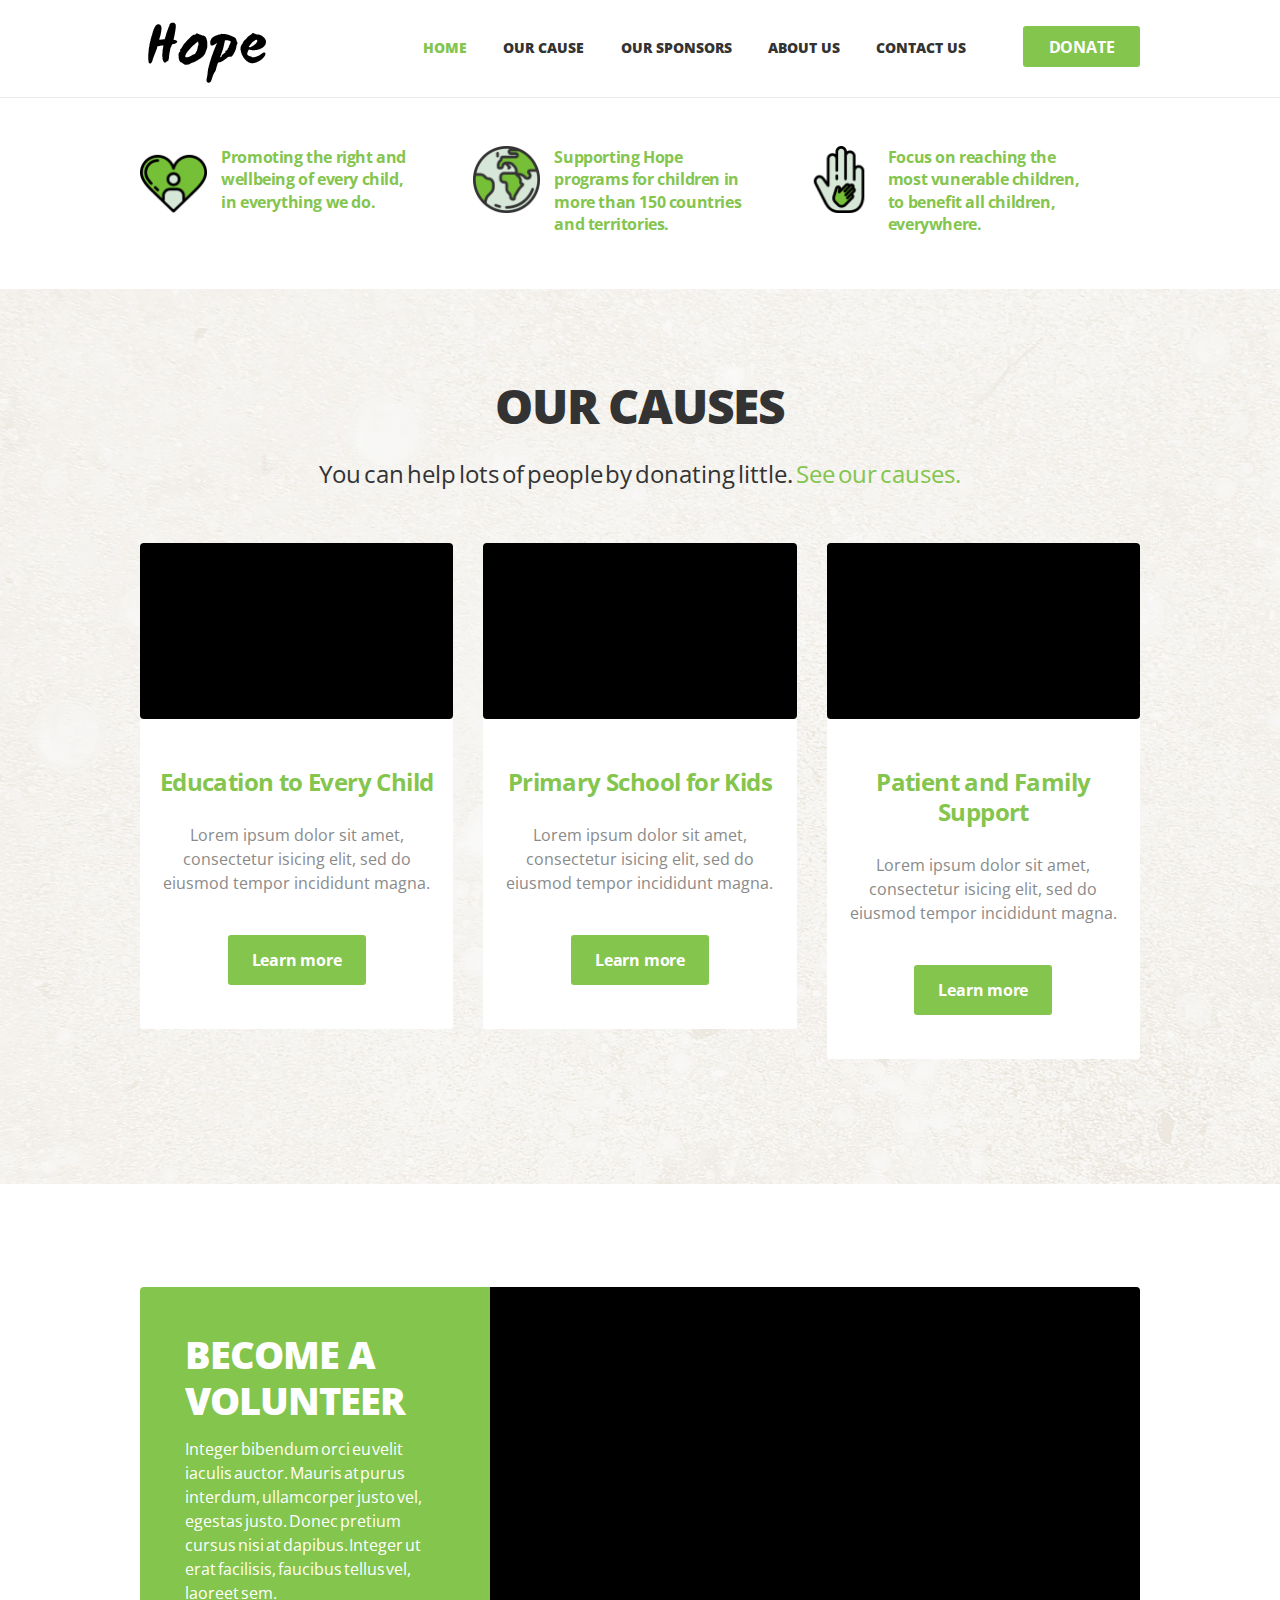
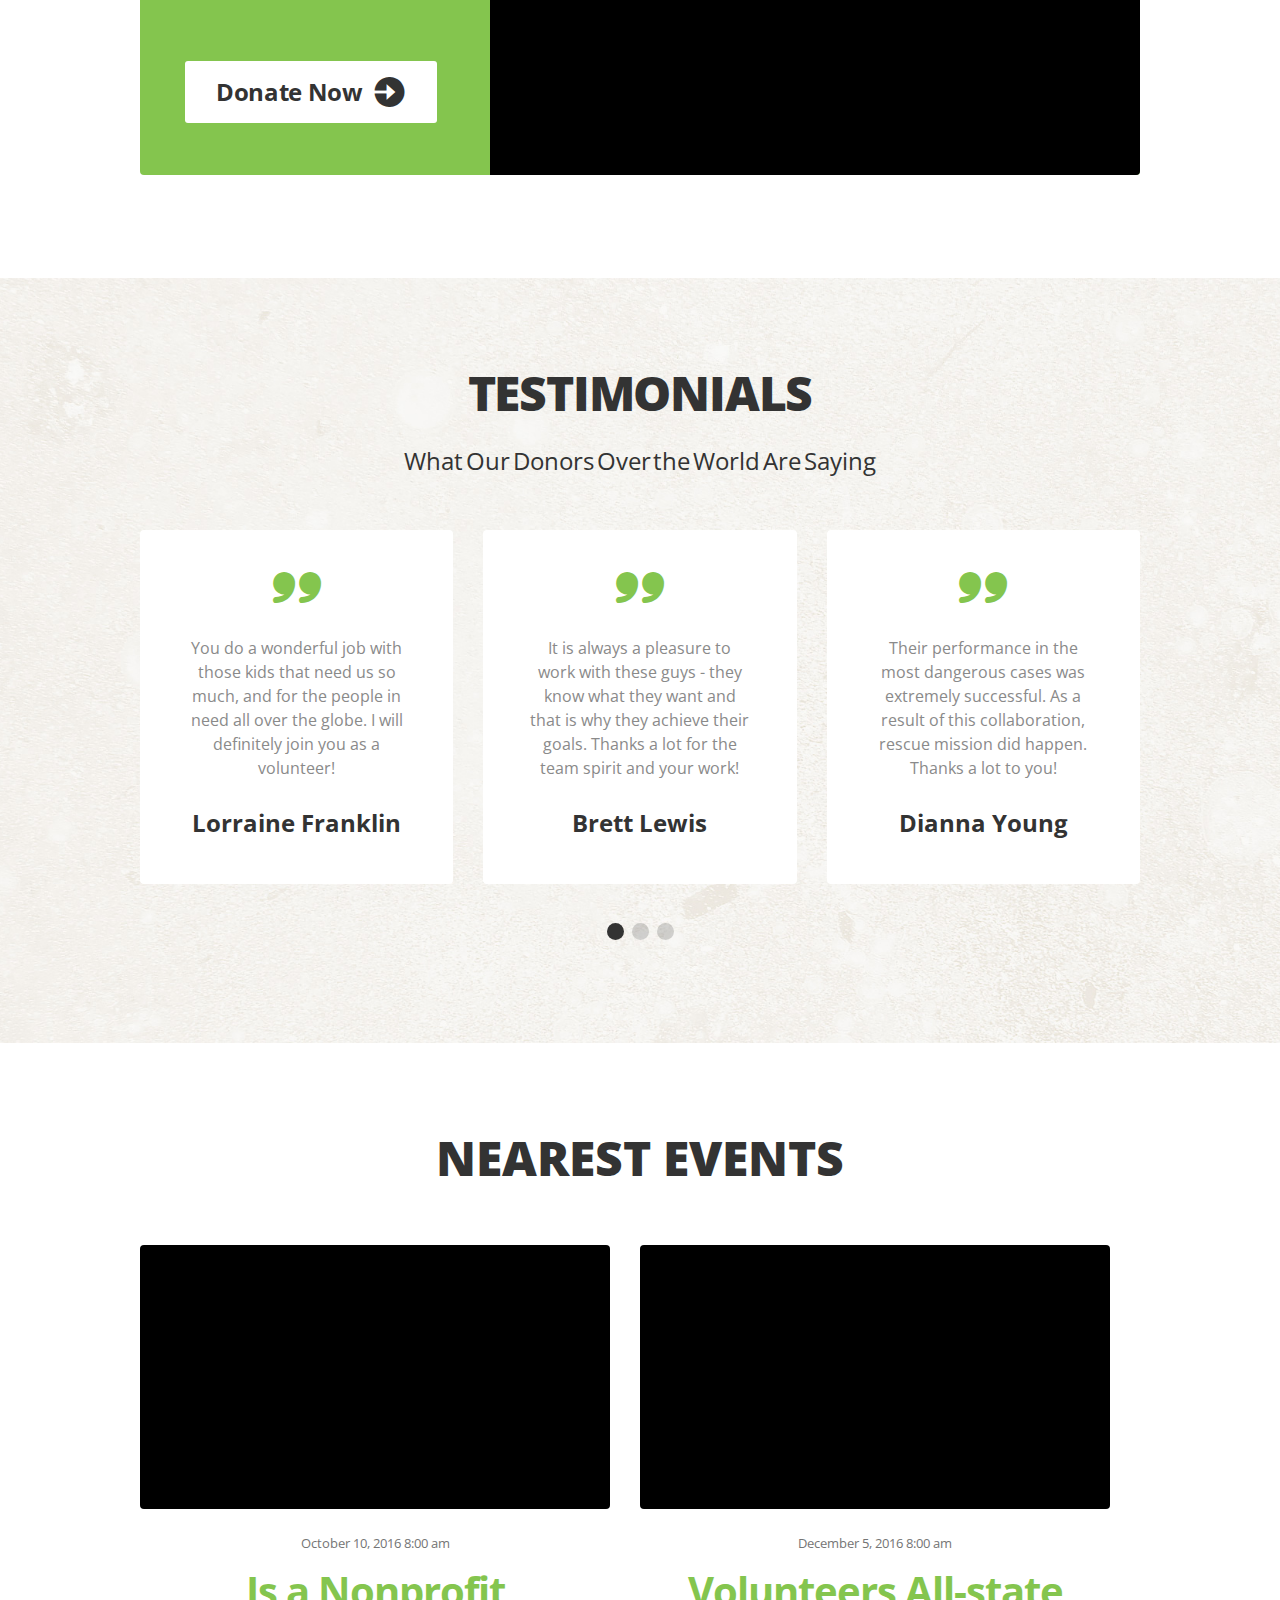
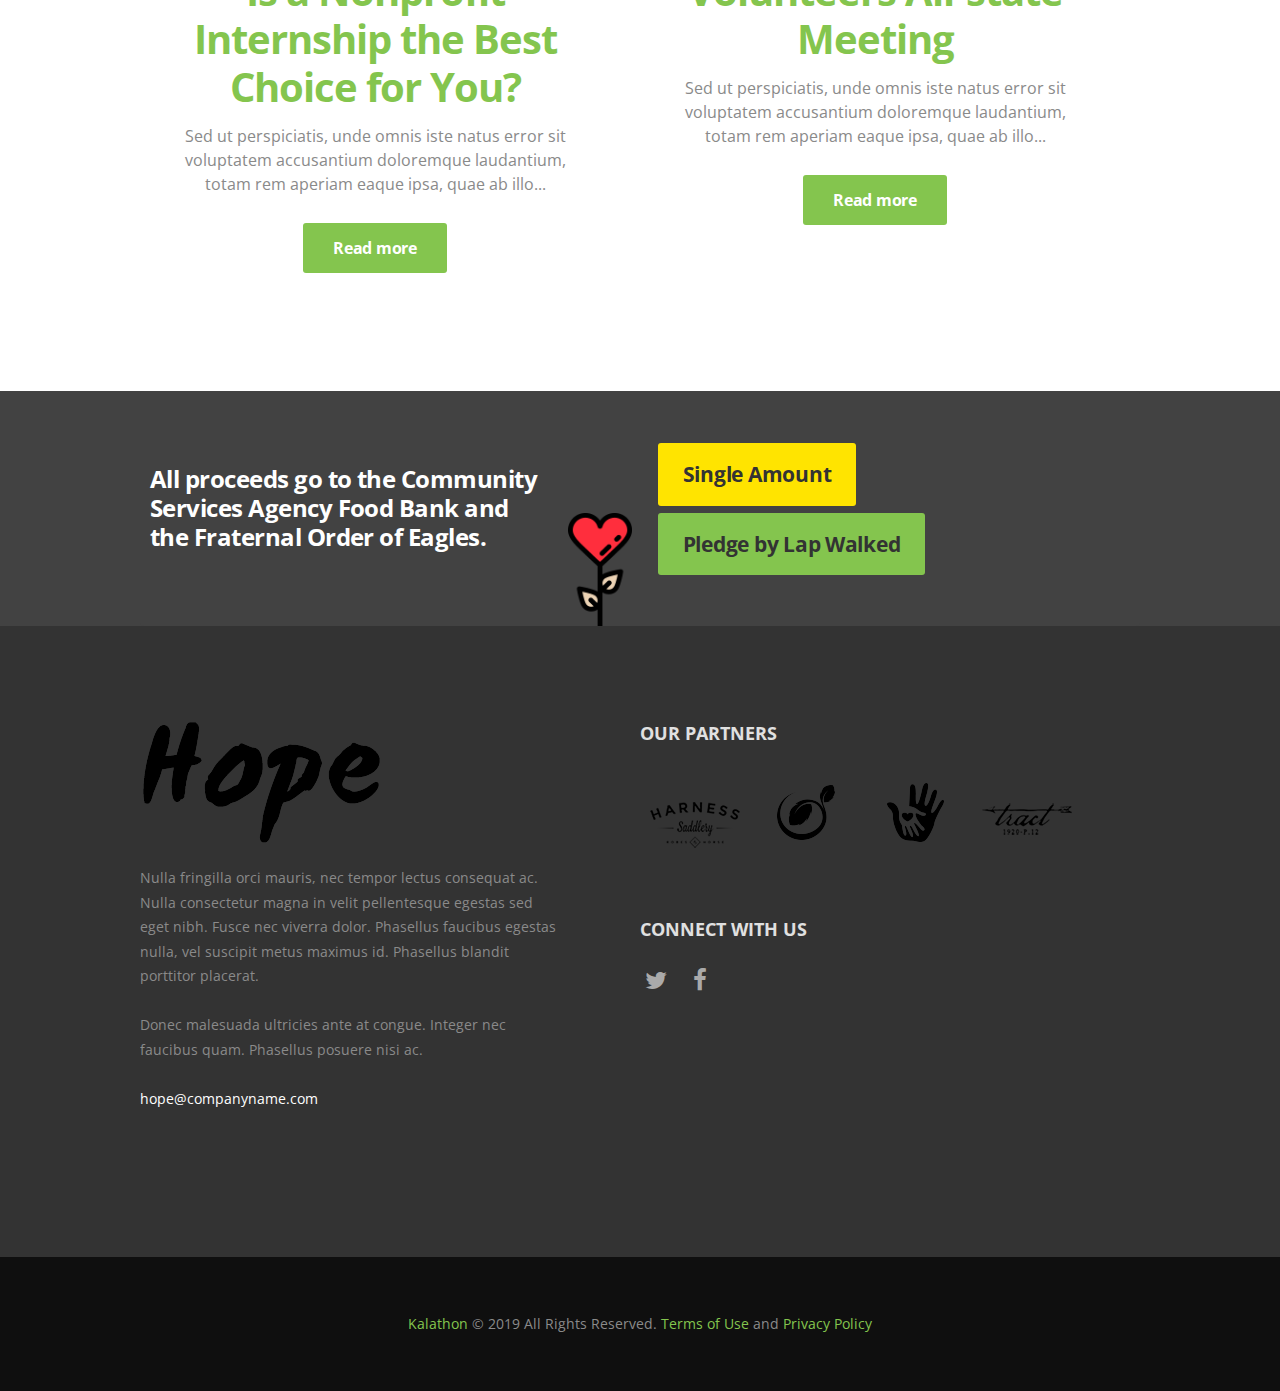
<file: index.html>
<!DOCTYPE html>
<html lang="en-US" class="scheme_original">
  <head>
    <title>Kalathon</title>
    <meta http-equiv="content-type" content="text/html;charset=UTF-8" />
    <meta
      name="viewport"
      content="width=device-width, initial-scale=1, maximum-scale=1"
    />
    <meta name="format-detection" content="telephone=no" />
    <link rel="shortcut icon" href="favicon.ico" type="image/x-icon" />
    <link rel="dns-prefetch" href="http://fonts.googleapis.com/" />
    <link rel="dns-prefetch" href="http://s.w.org/" />
    <link
      href="https://fonts.googleapis.com/css?family=Droid+Serif:400,700%7COpen+Sans:300,300i,400,400i,600,600i,700,700i,800,800i%7CRaleway:100,200,300,400,500,600,700,800,900&amp;subset=latin-ext"
      rel="stylesheet"
    />
    <link
      property="stylesheet"
      rel="stylesheet"
      id="charity_is_hope-font-WCManoNegraBta-style-css"
      href="css/font-face/WCManoNegraBta/stylesheet.css"
      type="text/css"
      media="all"
    />
    <link
      property="stylesheet"
      rel="stylesheet"
      id="charity_is_hope-fontello-style-css"
      href="css/fontello/css/fontello.css"
      type="text/css"
      media="all"
    />
    <link
      property="stylesheet"
      rel="stylesheet"
      id="essential-grid-plugin-settings-css"
      href="js/vendor/plugins/essential-grid/public/assets/css/settings.css"
      type="text/css"
      media="all"
    />
    <link
      property="stylesheet"
      rel="stylesheet"
      id="rs-plugin-settings-css"
      href="js/vendor/plugins/revslider/public/assets/css/settings.css"
      type="text/css"
      media="all"
    />
    <link
      property="stylesheet"
      rel="stylesheet"
      id="charity_is_hope-animation-style-css"
      href="js/vendor/fw/css/core.animation.css"
      type="text/css"
      media="all"
    />
    <link
      property="stylesheet"
      rel="stylesheet"
      id="charity_is_hope-plugin.donations-style-css"
      href="css/plugin.donations.css"
      type="text/css"
      media="all"
    />
    <link
      property="stylesheet"
      rel="stylesheet"
      id="charity_is_hope-swiperslider-style-css"
      href="js/vendor/fw/js/swiper/swiper.css"
      type="text/css"
      media="all"
    />
    <link
      property="stylesheet"
      rel="stylesheet"
      id="charity_is_hope-main-style-css"
      href="css/style.css"
      type="text/css"
      media="all"
    />
    <link
      property="stylesheet"
      rel="stylesheet"
      id="charity_is_hope-main-style-inline-css"
      href="css/global.css"
      type="text/css"
      media="all"
    />
    <link
      property="stylesheet"
      rel="stylesheet"
      id="charity_is_hope-shortcodes-style-css"
      href="js/vendor/shortcodes/theme.shortcodes.css"
      type="text/css"
      media="all"
    />
    <link
      property="stylesheet"
      rel="stylesheet"
      id="charity_is_hope-responsive-style-css"
      href="css/responsive.css"
      type="text/css"
      media="all"
    />
    <link
      property="stylesheet"
      rel="stylesheet"
      id="trx-donations-style-css"
      href="js/vendor/plugins/trx_donations/trx_donations.css"
      type="text/css"
      media="all"
    />
  </head>
  <body
    class="page page-template-default body_style_wide top_style_header_6 body_filled article_style_stretch layout_single-standard template_single-standard scheme_original top_panel_show top_panel_above sidebar_hide sidebar_outer_hide"
  >
    <a
      id="toc_home"
      class="sc_anchor"
      title="Home"
      data-description="&lt;i&gt;Return to Home&lt;/i&gt; - &lt;br&gt;navigate to home page of the site"
      data-icon="icon-home"
      data-url="http://charity-is-hope.themerex.net/"
      data-separator="yes"
    ></a>
    <a
      id="toc_top"
      class="sc_anchor"
      title="To Top"
      data-description="&lt;i&gt;Back to top&lt;/i&gt; - &lt;br&gt;scroll to top of the page"
      data-icon="icon-double-up"
      data-url=""
      data-separator="yes"
    ></a>
    <div class="body_wrap">
      <div class="page_wrap">
        <div class="top_panel_fixed_wrap"></div>
        <header class="top_panel_wrap top_panel_style_6 scheme_original">
          <div
            class="top_panel_wrap_inner top_panel_inner_style_6 top_panel_position_above"
          >
            <div class="top_panel_middle">
              <div class="content_wrap">
                <div class="contact_logo">
                  <div class="logo">
                    <a href="index.html"
                      ><img
                        src="images/logo-2.png"
                        class="logo_main"
                        alt=""
                        width="118"
                        height="61" /><img
                        src="images/logo-2.png"
                        class="logo_fixed"
                        alt=""
                        width="118"
                        height="61"
                    /></a>
                  </div>
                </div>
                <div class="contact_button">
                  <a class="first_button" href="donate.html">Donate</a>
                </div>
                <div class="menu_main_wrap">
                  <nav class="menu_main_nav_area menu_hover_fade">
                    <ul id="menu_main" class="menu_main_nav">
                      <li class="menu-item current-menu-parent">
                        <a href="index.html"><span>Home</span></a>
                      </li>
                      <li class="menu-item">
                        <a href="cause.html"><span>Our Cause</span></a>
                      </li>
                      <li class="menu-item">
                        <a href="sponsors.html"><span>Our Sponsors</span></a>
                      </li>
                      <li class="menu-item menu-item-45">
                        <a href="about.html"><span>About Us</span></a>
                      </li>
                      <li class="menu-item">
                        <a href="contact.html"><span>Contact Us</span></a>
                      </li>
                    </ul>
                  </nav>
                </div>
              </div>
            </div>
          </div>
        </header>
        <!-- Nav bar end -->
        <div class="header_mobile">
          <div class="content_wrap">
            <div class="menu_button icon-menu"></div>
            <div class="logo">
              <a href="index.html"
                ><img
                  src="images/logo-2.png"
                  class="logo_main"
                  alt=""
                  width="118"
                  height="61"
              /></a>
            </div>
          </div>
          <div class="side_wrap">
            <div class="close">Close</div>
            <div class="panel_top">
              <nav class="menu_main_nav_area">
                <ul id="menu_mobile" class="menu_main_nav">
                  <li class="menu-item current-menu-parent">
                    <a href="index.html"><span>Home</span></a>
                  </li>
                  <li class="menu-item">
                    <a href="cause.html"><span>Our Cause</span></a>
                  </li>
                  <li class="menu-item menu-item-45">
                    <a href="sponsors.html"><span>Our Sponsors</span></a>
                  </li>
                  <li class="menu-item">
                    <a href="about.html"><span>About Us</span></a>
                  </li>
                  <li class="menu-item">
                    <a href="contact.html"><span>Contact Us</span></a>
                  </li>
                </ul>
              </nav>
            </div>
          </div>
          <div class="mask"></div>
        </div>
        <div class="page_content_wrap page_paddings_no">
          <div class="content_wrap">
            <div class="content">
              <div
                class="itemscope post_item post_item_single post_featured_default post_format_standard page type-page status-publish hentry"
                itemscope
                itemtype="http://schema.org/Article"
              >
                <div class="post_content" itemprop="articleBody">
                  <div class="wrap">
                    <div class="column_container">
                      <div class="column-inner">
                        <div class="wrapper">
                          <div
                            id="sc_services_395636586_wrap"
                            class="sc_services_wrap"
                          >
                            <div
                              id="sc_services_395636586"
                              class="sc_services sc_services_style_services-2 sc_services_type_images margin_top_medium margin_bottom_tiny"
                            >
                              <div class="sc_columns columns_wrap">
                                <div class="column-1_3 column_padding_bottom">
                                  <div
                                    id="sc_services_395636586_1"
                                    class="sc_services_item sc_services_item_1 odd first"
                                  >
                                    <div
                                      class="sc_services_item_featured post_featured"
                                    >
                                      <div
                                        class="post_thumb"
                                        data-image=""
                                        data-title="Promoting the right and wellbeing of every child, in everything we do."
                                      >
                                        <a
                                          class="hover_icon hover_icon_link"
                                          href="#"
                                          ><img
                                            width="136"
                                            height="136"
                                            alt="mission_1.png"
                                            src="images/mission_1.png"
                                        /></a>
                                      </div>
                                    </div>
                                    <div class="sc_services_item_content">
                                      <h4 class="sc_services_item_title">
                                        <a href="#"
                                          >Promoting the right and wellbeing of
                                          every child, in everything we do.</a
                                        >
                                      </h4>
                                      <div
                                        class="sc_services_item_description"
                                      ></div>
                                    </div>
                                  </div>
                                </div>
                                <div class="column-1_3 column_padding_bottom">
                                  <div
                                    id="sc_services_395636586_2"
                                    class="sc_services_item sc_services_item_2 even"
                                  >
                                    <div
                                      class="sc_services_item_featured post_featured"
                                    >
                                      <div
                                        class="post_thumb"
                                        data-image=""
                                        data-title="Supporting Hope programs for children in more than 150 countries and territories."
                                      >
                                        <a
                                          class="hover_icon hover_icon_link"
                                          href="#"
                                          ><img
                                            width="136"
                                            height="136"
                                            alt="mission_2.png"
                                            src="images/mission_2.png"
                                        /></a>
                                      </div>
                                    </div>
                                    <div class="sc_services_item_content">
                                      <h4 class="sc_services_item_title">
                                        <a href="#"
                                          >Supporting Hope programs for children
                                          in more than 150 countries and
                                          territories.</a
                                        >
                                      </h4>
                                      <div
                                        class="sc_services_item_description"
                                      ></div>
                                    </div>
                                  </div>
                                </div>
                                <div class="column-1_3 column_padding_bottom">
                                  <div
                                    id="sc_services_395636586_3"
                                    class="sc_services_item sc_services_item_3 odd"
                                  >
                                    <div
                                      class="sc_services_item_featured post_featured"
                                    >
                                      <div
                                        class="post_thumb"
                                        data-image=""
                                        data-title="Focus on reaching the most vunerable children, to benefit all children, everywhere."
                                      >
                                        <a
                                          class="hover_icon hover_icon_link"
                                          href="#"
                                          ><img
                                            width="136"
                                            height="136"
                                            alt="mission_3.png"
                                            src="images/mission_3.png"
                                        /></a>
                                      </div>
                                    </div>
                                    <div class="sc_services_item_content">
                                      <h4 class="sc_services_item_title">
                                        <a href="#"
                                          >Focus on reaching the most vunerable
                                          children, to benefit all children,
                                          everywhere.</a
                                        >
                                      </h4>
                                      <div
                                        class="sc_services_item_description"
                                      ></div>
                                    </div>
                                  </div>
                                </div>
                              </div>
                            </div>
                            <!-- /.sc_services -->
                          </div>
                          <!-- /.sc_services_wrap -->
                        </div>
                      </div>
                    </div>
                  </div>
                  <div class="block_1474544435627">
                    <div class="column_container">
                      <div class="column-inner">
                        <div class="wrapper">
                          <div class="h55"></div>
                          <div
                            id="sc_donations_433043521"
                            class="sc_donations sc_donations_style_extra"
                          >
                            <h2 class="sc_donations_title sc_item_title">
                              Our Causes
                            </h2>
                            <div class="sc_donations_descr sc_item_descr">
                              You can help lots of people by donating little.
                              <b>See our causes.</b>
                            </div>
                            <div class="sc_donations_columns_wrap">
                              <div
                                class="post_item_extra post_type_donation sc_donations_column-1_3"
                              >
                                <div class="post_featured">
                                  <img
                                    width="570"
                                    height="320"
                                    src="images/image-16-570x320.jpg"
                                    class="attachment-thumb_med size-thumb_med"
                                    alt="Education to Every Child"
                                  />
                                </div>
                                <!-- .post_featured -->

                                <div class="post_body">
                                  <div class="post_header entry-header">
                                    <h4 class="entry-title">
                                      <a href="single-cause.html" rel="bookmark"
                                        >Education to Every Child</a
                                      >
                                    </h4>
                                  </div>
                                  <!-- .entry-header -->

                                  <div class="post_content entry-content">
                                    <p>
                                      Lorem ipsum dolor sit amet, consectetur
                                      isicing elit, sed do eiusmod tempor
                                      incididunt magna.
                                    </p>
                                    <p>
                                      <a
                                        class="more-link"
                                        href="single-cause.html"
                                        >Learn more</a
                                      >
                                    </p>
                                  </div>
                                  <!-- .entry-content -->
                                </div>
                                <!-- .post_body -->
                              </div>
                              <div
                                class="post_item_extra post_type_donation sc_donations_column-1_3"
                              >
                                <div class="post_featured">
                                  <img
                                    width="570"
                                    height="320"
                                    src="images/image-14-570x320.jpg"
                                    class="attachment-thumb_med size-thumb_med"
                                    alt="Primary School for Kids"
                                  />
                                </div>
                                <!-- .post_featured -->

                                <div class="post_body">
                                  <div class="post_header entry-header">
                                    <h4 class="entry-title">
                                      <a href="single-cause.html" rel="bookmark"
                                        >Primary School for Kids</a
                                      >
                                    </h4>
                                  </div>
                                  <!-- .entry-header -->
                                  <div class="post_content entry-content">
                                    <p>
                                      Lorem ipsum dolor sit amet, consectetur
                                      isicing elit, sed do eiusmod tempor
                                      incididunt magna.
                                    </p>
                                    <p>
                                      <a
                                        class="more-link"
                                        href="single-cause.html"
                                        >Learn more</a
                                      >
                                    </p>
                                  </div>
                                  <!-- .entry-content -->
                                </div>
                                <!-- .post_body -->
                              </div>
                              <div
                                class="post_item_extra post_type_donation sc_donations_column-1_3"
                              >
                                <div class="post_featured">
                                  <img
                                    width="570"
                                    height="320"
                                    src="images/image-15-570x320.jpg"
                                    class="attachment-thumb_med size-thumb_med"
                                    alt="Patient and Family Support"
                                  />
                                </div>
                                <!-- .post_featured -->

                                <div class="post_body">
                                  <div class="post_header entry-header">
                                    <h4 class="entry-title">
                                      <a href="single-cause.html" rel="bookmark"
                                        >Patient and Family Support</a
                                      >
                                    </h4>
                                  </div>
                                  <!-- .entry-header -->
                                  <div class="post_content entry-content">
                                    <p>
                                      Lorem ipsum dolor sit amet, consectetur
                                      isicing elit, sed do eiusmod tempor
                                      incididunt magna.
                                    </p>
                                    <p>
                                      <a
                                        class="more-link"
                                        href="single-cause.html"
                                        >Learn more</a
                                      >
                                    </p>
                                  </div>
                                  <!-- .entry-content -->
                                </div>
                                <!-- .post_body -->
                              </div>
                            </div>
                          </div>
                          <!-- /.sc_donations -->
                          <div class="h48"></div>
                        </div>
                      </div>
                    </div>
                  </div>
                  <div class="wrap">
                    <div class="column_container">
                      <div class="column-inner">
                        <div class="wrapper">
                          <div class="h10"></div>
                          <div
                            class="sc_promo margin_top_huge margin_bottom_huge sc_promo_size_large"
                          >
                            <div class="sc_promo_inner">
                              <div class="sc_promo_image"></div>
                              <div class="sc_promo_block sc_align_left">
                                <div class="sc_promo_block_inner">
                                  <h2
                                    class="sc_promo_title sc_item_title sc_item_title_without_descr"
                                  >
                                    Become a Volunteer
                                  </h2>
                                  <div class="sc_promo_descr sc_item_descr">
                                    Integer bibendum orci eu velit iaculis
                                    auctor. Mauris at purus interdum,
                                    ullamcorper justo vel, egestas justo. Donec
                                    pretium cursus nisi at dapibus. Integer ut
                                    erat facilisis, faucibus tellus vel, laoreet
                                    sem.
                                  </div>
                                  <div class="sc_promo_button sc_item_button">
                                    <a
                                      href="#"
                                      class="sc_button sc_button_square sc_button_style_filled sc_button_size_large sc_button_iconed icon-arrow"
                                      >Donate Now</a
                                    >
                                  </div>
                                </div>
                              </div>
                            </div>
                          </div>
                          <div class="h10"></div>
                        </div>
                      </div>
                    </div>
                  </div>
                  <div class="block_1473859389278">
                    <div class="column_container">
                      <div class="column-inner">
                        <div class="wrapper">
                          <div
                            id="sc_testimonials_1311627486"
                            class="sc_testimonials sc_testimonials_style_testimonials-4 margin_top_huge margin_bottom_huge"
                          >
                            <h2
                              class="sc_testimonials_title sc_item_title sc_item_title_without_descr"
                            >
                              Testimonials
                            </h2>
                            <div class="sc_testimonials_descr sc_item_descr">
                              What Our Donors Over the World Are Saying
                            </div>
                            <div
                              class="sc_slider_swiper swiper-slider-container sc_slider_pagination sc_slider_pagination_bottom sc_slider_nocontrols"
                              data-interval="8037"
                              data-slides-per-view="3"
                              data-slides-space="30"
                              data-slides-min-width="250"
                            >
                              <div class="slides swiper-wrapper">
                                <div class="swiper-slide">
                                  <div
                                    id="sc_testimonials_1311627486_1"
                                    class="sc_testimonial_item"
                                  >
                                    <div class="sc_testimonial_content">
                                      <p>
                                        You do a wonderful job with those kids
                                        that need us so much, and for the people
                                        in need all over the globe. I will
                                        definitely join you as a volunteer!
                                      </p>
                                    </div>
                                    <div class="sc_testimonial_author">
                                      <span class="sc_testimonial_author_name"
                                        >Lorraine Franklin</span
                                      >
                                    </div>
                                  </div>
                                </div>
                                <div class="swiper-slide">
                                  <div
                                    id="sc_testimonials_1311627486_2"
                                    class="sc_testimonial_item"
                                  >
                                    <div class="sc_testimonial_content">
                                      <p>
                                        It is always a pleasure to work with
                                        these guys - they know what they want
                                        and that is why they achieve their
                                        goals. Thanks a lot for the team spirit
                                        and your work!
                                      </p>
                                    </div>
                                    <div class="sc_testimonial_author">
                                      <span class="sc_testimonial_author_name"
                                        >Brett Lewis</span
                                      >
                                    </div>
                                  </div>
                                </div>
                                <div class="swiper-slide">
                                  <div
                                    id="sc_testimonials_1311627486_3"
                                    class="sc_testimonial_item"
                                  >
                                    <div class="sc_testimonial_content">
                                      <p>
                                        Their performance in the most dangerous
                                        cases was extremely successful. As a
                                        result of this collaboration, rescue
                                        mission did happen. Thanks a lot to you!
                                      </p>
                                    </div>
                                    <div class="sc_testimonial_author">
                                      <span class="sc_testimonial_author_name"
                                        >Dianna Young</span
                                      >
                                    </div>
                                  </div>
                                </div>
                              </div>
                              <div class="sc_slider_controls_wrap">
                                <a class="sc_slider_prev" href="#"></a>
                                <a class="sc_slider_next" href="#"></a>
                              </div>
                              <div class="sc_slider_pagination_wrap"></div>
                            </div>
                          </div>
                          <div class="h10"></div>
                        </div>
                      </div>
                    </div>
                  </div>
                  <div class="block">
                    <div class="column_container">
                      <div class="column-inner">
                        <div class="wrapper">
                          <h2
                            class="sc_title sc_title_regular sc_align_center margin_top_huge margin_bottom_medium"
                          >
                            Nearest Events
                          </h2>
                          <div class="h05"></div>
                          <div
                            id="sc_events_1937176018_wrap"
                            class="sc_events_wrap"
                          >
                            <div
                              id="sc_events_1937176018"
                              class="sc_events sc_events_style_events-1 margin_bottom_medium"
                            >
                              <div class="sc_columns columns_wrap">
                                <div class="column-1_2 column_padding_bottom">
                                  <div
                                    id="sc_events_1937176018_1"
                                    class="sc_events_item sc_events_item_1 odd first"
                                  >
                                    <div
                                      class="sc_events_item_featured post_featured"
                                    >
                                      <div
                                        class="post_thumb"
                                        data-image="images/image-6.jpg"
                                        data-title="Is a Nonprofit Internship the Best Choice for You?"
                                      >
                                        <a
                                          class="hover_icon hover_icon_link"
                                          href="event.html"
                                          ><img
                                            width="770"
                                            height="434"
                                            alt="Is a Nonprofit Internship the Best Choice for You?"
                                            src="images/image-6-770x434.jpg"
                                        /></a>
                                      </div>
                                    </div>
                                    <div class="sc_events_item_content">
                                      <p class="sc_events_item_date">
                                        October 10, 2016 8:00 am
                                      </p>
                                      <h5 class="sc_events_item_title">
                                        <a href="event.html"
                                          >Is a Nonprofit Internship the Best
                                          Choice for You?</a
                                        >
                                      </h5>
                                      <div class="sc_events_item_description">
                                        <p>
                                          Sed ut perspiciatis, unde omnis iste
                                          natus error sit voluptatem accusantium
                                          doloremque laudantium, totam rem
                                          aperiam eaque ipsa, quae ab illo...
                                        </p>
                                        <a
                                          href="event.html"
                                          class="sc_events_item_readmore"
                                          >Read more</a
                                        >
                                      </div>
                                    </div>
                                  </div>
                                </div>
                                <div class="column-1_2 column_padding_bottom">
                                  <div
                                    id="sc_events_1937176018_2"
                                    class="sc_events_item sc_events_item_2 even"
                                  >
                                    <div
                                      class="sc_events_item_featured post_featured"
                                    >
                                      <div
                                        class="post_thumb"
                                        data-image="images/image-8.jpg"
                                        data-title="Volunteers All-state Meeting"
                                      >
                                        <a
                                          class="hover_icon hover_icon_link"
                                          href="event.html"
                                          ><img
                                            width="770"
                                            height="434"
                                            alt="Volunteers All-state Meeting"
                                            src="images/image-8-770x434.jpg"
                                        /></a>
                                      </div>
                                    </div>
                                    <div class="sc_events_item_content">
                                      <p class="sc_events_item_date">
                                        December 5, 2016 8:00 am
                                      </p>
                                      <h5 class="sc_events_item_title">
                                        <a href="event.html"
                                          >Volunteers All-state Meeting</a
                                        >
                                      </h5>
                                      <div class="sc_events_item_description">
                                        <p>
                                          Sed ut perspiciatis, unde omnis iste
                                          natus error sit voluptatem accusantium
                                          doloremque laudantium, totam rem
                                          aperiam eaque ipsa, quae ab illo...
                                        </p>
                                        <a
                                          href="event.html"
                                          class="sc_events_item_readmore"
                                          >Read more</a
                                        >
                                      </div>
                                    </div>
                                  </div>
                                </div>
                              </div>
                            </div>
                            <!-- /.sc_events -->
                          </div>
                          <!-- /.sc_envents_wrap -->
                        </div>
                      </div>
                    </div>
                  </div>
                  <div class="block_1474543056562">
                    <div class="column_container">
                      <div class="column-inner">
                        <div class="wrapper">
                          <div
                            id="sc_call_to_action_1455563812"
                            class="sc_call_to_action sc_call_to_action_accented sc_call_to_action_style_2"
                          >
                            <div class="sc_call_to_action_info">
                              <h3
                                class="sc_call_to_action_title sc_item_title sc_item_title_without_descr"
                              >
                                All proceeds go to the Community Services Agency
                                Food Bank and the Fraternal Order of Eagles.
                              </h3>
                            </div>
                            <div class="sc_call_to_action_featured">
                              <div class="featured_bg"></div>
                            </div>
                            <div
                              class="sc_call_to_action_buttons sc_item_buttons"
                              style="width: 48%"
                            >
                              <div
                                class="sc_call_to_action_button sc_item_button"
                              >
                                <a
                                  href="#"
                                  class="sc_button sc_button_square sc_button_style_filled3 sc_button_size_medium"
                                  >Single Amount</a
                                >
                              </div>
                              <div
                                class="sc_call_to_action_button sc_item_button"
                              >
                                <a
                                  href="#"
                                  class="sc_button sc_button_square sc_button_style_filled sc_button_size_medium"
                                  >Pledge by Lap Walked
                                </a>
                              </div>
                            </div>
                          </div>
                        </div>
                      </div>
                    </div>
                  </div>
                </div>
                <!-- </div> class="post_content" itemprop="articleBody"> -->
              </div>
              <!-- </div> class="itemscope post_item post_item_single post_featured_default post_format_standard page type-page status-publish hentry" itemscope itemtype="http://schema.org/Article"> -->
            </div>
            <!-- </div> class="content"> -->
          </div>
          <!-- </div> class="content_wrap"> -->
        </div>
        <!-- </.page_content_wrap> -->
        <footer class="footer_wrap widget_area scheme_dark">
          <div class="footer_wrap_inner widget_area_inner">
            <div class="content_wrap">
              <div class="columns_wrap">
                <div class="column-1_2">
                  <div class="contacts_wrap">
                    <div class="contacts_wrap_inner">
                      <div class="logo">
                        <a href="index.html"
                          ><img
                            src="images/logo-footer.png"
                            class="logo_footer"
                            alt=""
                            width="237"
                            height="121"
                        /></a>
                      </div>
                      <div class="contacts_address">
                        <p>
                          Nulla fringilla orci mauris, nec tempor lectus
                          consequat ac. Nulla consectetur magna in velit
                          pellentesque egestas sed eget nibh. Fusce nec viverra
                          dolor. Phasellus faucibus egestas nulla, vel suscipit
                          metus maximus id. Phasellus blandit porttitor
                          placerat. <br /><br />Donec malesuada ultricies ante
                          at congue. Integer nec faucibus quam. Phasellus
                          posuere nisi ac.<br /><br /><span
                            >hope@companyname.com</span
                          >
                        </p>
                      </div>
                    </div>
                    <!-- /.contacts_wrap_inner -->
                  </div>
                  <!-- /.contacts_wrap -->
                </div>
                <div class="column-1_2 width_right">
                  <div class="columns_wrap">
                    <aside
                      id="text-4"
                      class="widget_number_1 widget widget_text"
                    >
                      <h5 class="widget_title">our partners</h5>
                      <div class="textwidget">
                        <div
                          id="sc_clients_150523512_wrap"
                          class="sc_clients_wrap"
                        >
                          <div
                            id="sc_clients_150523512"
                            class="sc_clients sc_clients_style_clients-1"
                          >
                            <div
                              class="sc_slider_swiper swiper-slider-container sc_slider_nopagination sc_slider_nocontrols"
                              data-interval="5896"
                              data-slides-per-view="5"
                              data-slides-min-width="100"
                            >
                              <div class="slides swiper-wrapper">
                                <div class="swiper-slide">
                                  <div
                                    id="sc_clients_150523512_1"
                                    class="sc_clients_item sc_clients_item_1 odd first"
                                  >
                                    <div class="sc_client_image">
                                      <img
                                        width="90"
                                        height="90"
                                        alt="partner-2.png"
                                        src="images/partner-2.png"
                                      />
                                    </div>
                                  </div>
                                </div>
                                <div class="swiper-slide">
                                  <div
                                    id="sc_clients_150523512_2"
                                    class="sc_clients_item sc_clients_item_2 even"
                                  >
                                    <div class="sc_client_image">
                                      <img
                                        width="90"
                                        height="90"
                                        alt="partner-1.png"
                                        src="images/partner-1.png"
                                      />
                                    </div>
                                  </div>
                                </div>
                                <div class="swiper-slide">
                                  <div
                                    id="sc_clients_150523512_3"
                                    class="sc_clients_item sc_clients_item_3 odd"
                                  >
                                    <div class="sc_client_image">
                                      <img
                                        width="90"
                                        height="90"
                                        alt="partner-3.png"
                                        src="images/partner-3.png"
                                      />
                                    </div>
                                  </div>
                                </div>
                                <div class="swiper-slide">
                                  <div
                                    id="sc_clients_150523512_4"
                                    class="sc_clients_item sc_clients_item_4 even"
                                  >
                                    <div class="sc_client_image">
                                      <img
                                        width="90"
                                        height="90"
                                        alt="partner-4.png"
                                        src="images/partner-4.png"
                                      />
                                    </div>
                                  </div>
                                </div>
                                <div class="swiper-slide">
                                  <div
                                    id="sc_clients_150523512_5"
                                    class="sc_clients_item sc_clients_item_5 odd"
                                  >
                                    <div class="sc_client_image">
                                      <img
                                        width="90"
                                        height="90"
                                        alt="partner-5.png"
                                        src="images/partner-5.png"
                                      />
                                    </div>
                                  </div>
                                </div>
                              </div>
                              <div class="sc_slider_controls_wrap">
                                <a class="sc_slider_prev" href="#"></a>
                                <a class="sc_slider_next" href="#"></a>
                              </div>
                              <div class="sc_slider_pagination_wrap"></div>
                            </div>
                          </div>
                          <!-- /.sc_clients -->
                        </div>
                        <!-- /.sc_clients_wrap -->
                      </div>
                    </aside>
                    <aside
                      id="charity_is_hope_widget_socials-3"
                      class="widget_number_3 widget widget_socials"
                    >
                      <h5 class="widget_title">Connect With Us</h5>
                      <div class="widget_inner">
                        <div
                          class="sc_socials sc_socials_type_icons sc_socials_shape_square sc_socials_size_small"
                        >
                          <div class="sc_socials_item">
                            <a
                              href="#"
                              target="_blank"
                              class="social_icons social_twitter"
                              ><span class="icon-twitter"></span
                            ></a>
                          </div>
                          <div class="sc_socials_item">
                            <a
                              href="#"
                              target="_blank"
                              class="social_icons social_facebook"
                              ><span class="icon-facebook"></span
                            ></a>
                          </div>
                          <!-- YouTube social icon -->
                          <!-- <div class="sc_socials_item">
                            <a
                              href="#"
                              target="_blank"
                              class="social_icons social_youtube"
                              ><span class="icon-youtube"></span
                            ></a>
                          </div> -->
                        </div>
                      </div>
                    </aside>
                  </div>
                </div>
              </div>
              <!-- /.columns_wrap -->
            </div>
            <!-- /.content_wrap -->
          </div>
          <!-- /.footer_wrap_inner -->
        </footer>
        <!-- /.footer_wrap -->
        <div class="copyright_wrap copyright_style_text scheme_original">
          <div class="copyright_wrap_inner">
            <div class="content_wrap">
              <div class="copyright_text">
                <p>
                  <a href="#">Kalathon</a> © 2019 All Rights Reserved.
                  <a href="#">Terms of Use</a> and
                  <a href="#">Privacy Policy</a>
                </p>
              </div>
            </div>
          </div>
        </div>
      </div>
      <!-- /.page_wrap -->
    </div>
    <!-- /.body_wrap -->
    <a href="#" class="scroll_to_top icon-up" title="Scroll to top"></a>
    <div class="custom_html_section"></div>
    <script type="text/javascript" src="js/vendor/jquery.js"></script>
    <script
      type="text/javascript"
      src="js/vendor/jquery-migrate.min.js"
    ></script>
    <script
      type="text/javascript"
      src="js/vendor/plugins/essential-grid/public/assets/js/jquery.themepunch.tools.min.js"
    ></script>
    <script
      type="text/javascript"
      src="js/vendor/plugins/essential-grid/public/assets/js/jquery.themepunch.essential.min.js"
    ></script>
    <script
      type="text/javascript"
      src="js/vendor/plugins/revslider/public/assets/js/jquery.themepunch.revolution.min.js"
    ></script>
    <script type="text/javascript" src="js/vendor/fw/js/superfish.js"></script>
    <script type="text/javascript" src="js/vendor/fw/js/core.utils.js"></script>
    <script type="text/javascript" src="js/vendor/fw/js/core.init.js"></script>
    <script type="text/javascript" src="js/custom/theme.init.js"></script>
    <script
      type="text/javascript"
      src="js/vendor/shortcodes/theme.shortcodes.js"
    ></script>
    <script
      type="text/javascript"
      src="js/vendor/fw/js/swiper/swiper.js"
    ></script>
    <script type="text/javascript" src="js/custom/global.js"></script>
    <script type="text/javascript" src="js/custom/rev_slider_2_1.js"></script>
    <script
      type="text/javascript"
      src="js/vendor/plugins/revslider/public/assets/js/extensions/revolution.extension.video.min.js"
    ></script>
    <script
      type="text/javascript"
      src="js/vendor/plugins/revslider/public/assets/js/extensions/revolution.extension.slideanims.min.js"
    ></script>
    <script
      type="text/javascript"
      src="js/vendor/plugins/revslider/public/assets/js/extensions/revolution.extension.layeranimation.min.js"
    ></script>
    <script
      type="text/javascript"
      src="js/vendor/plugins/revslider/public/assets/js/extensions/revolution.extension.navigation.min.js"
    ></script>
  </body>
</html>
</file>
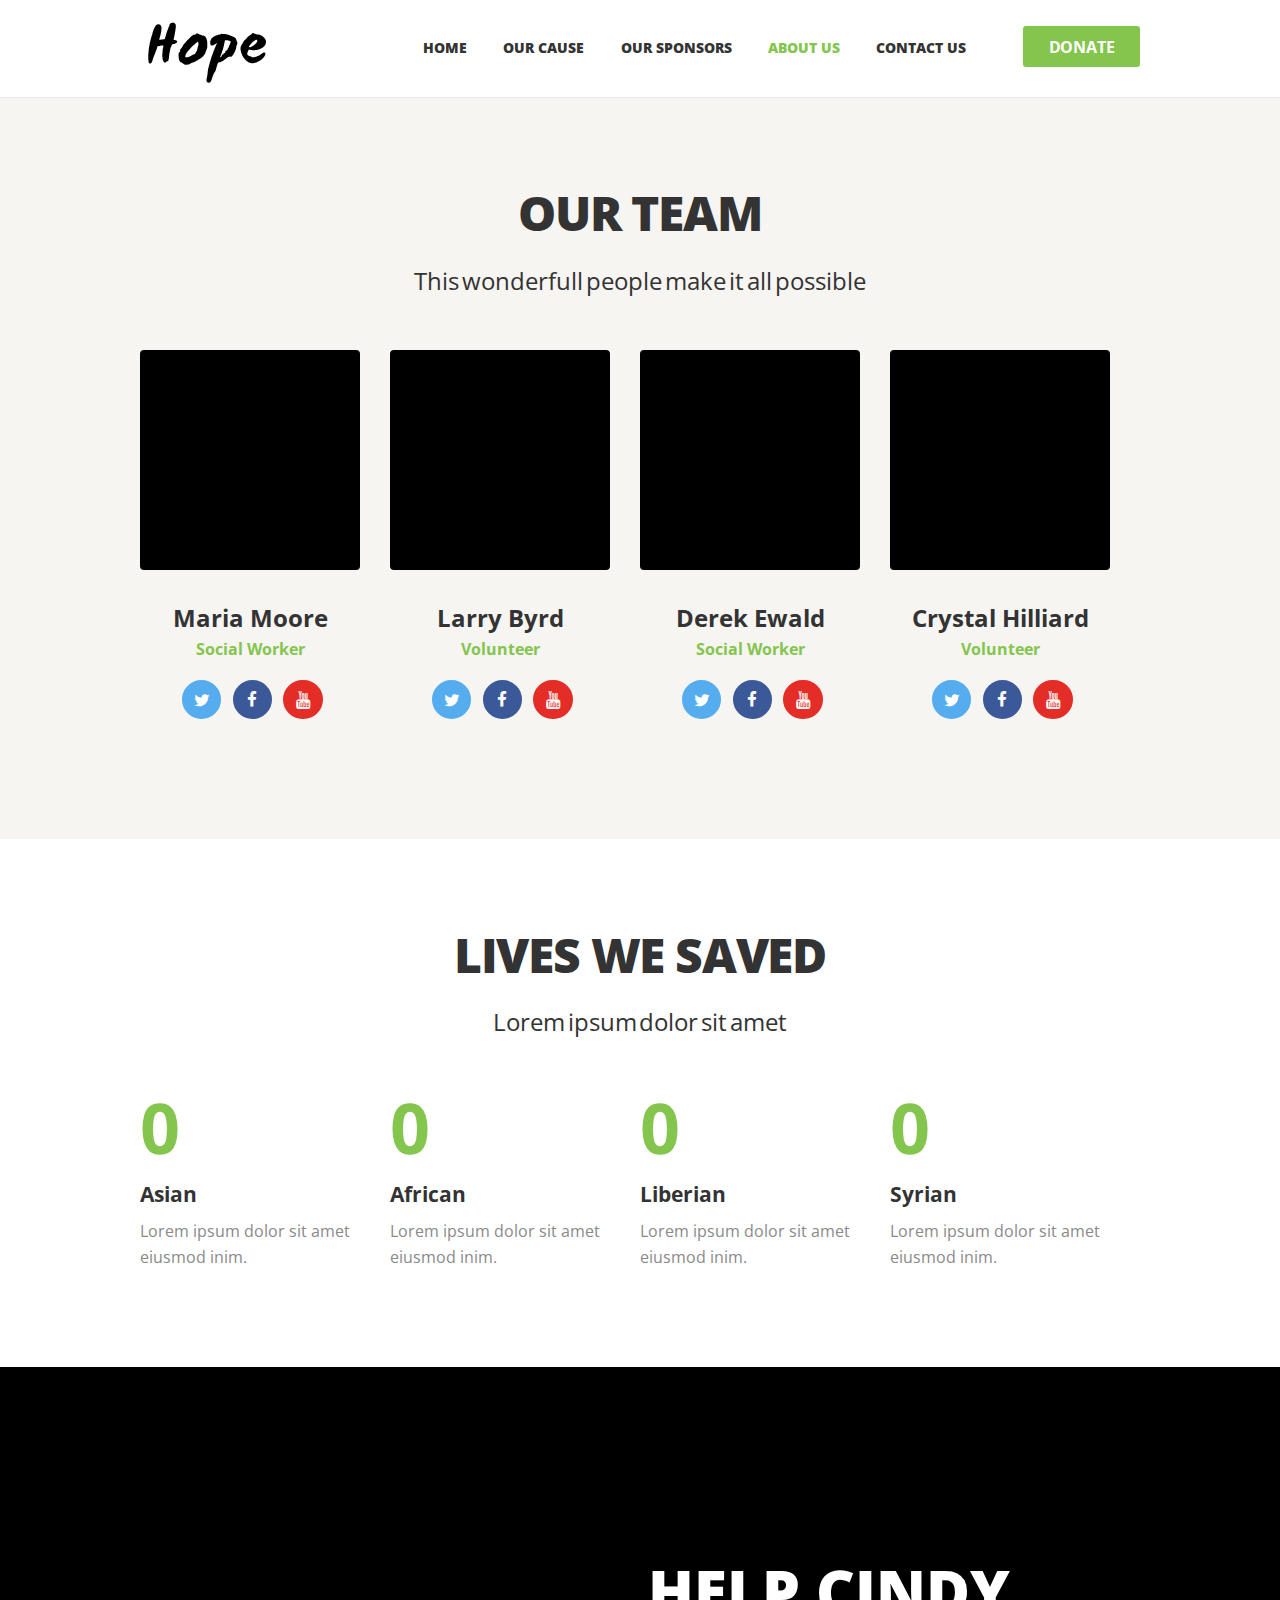
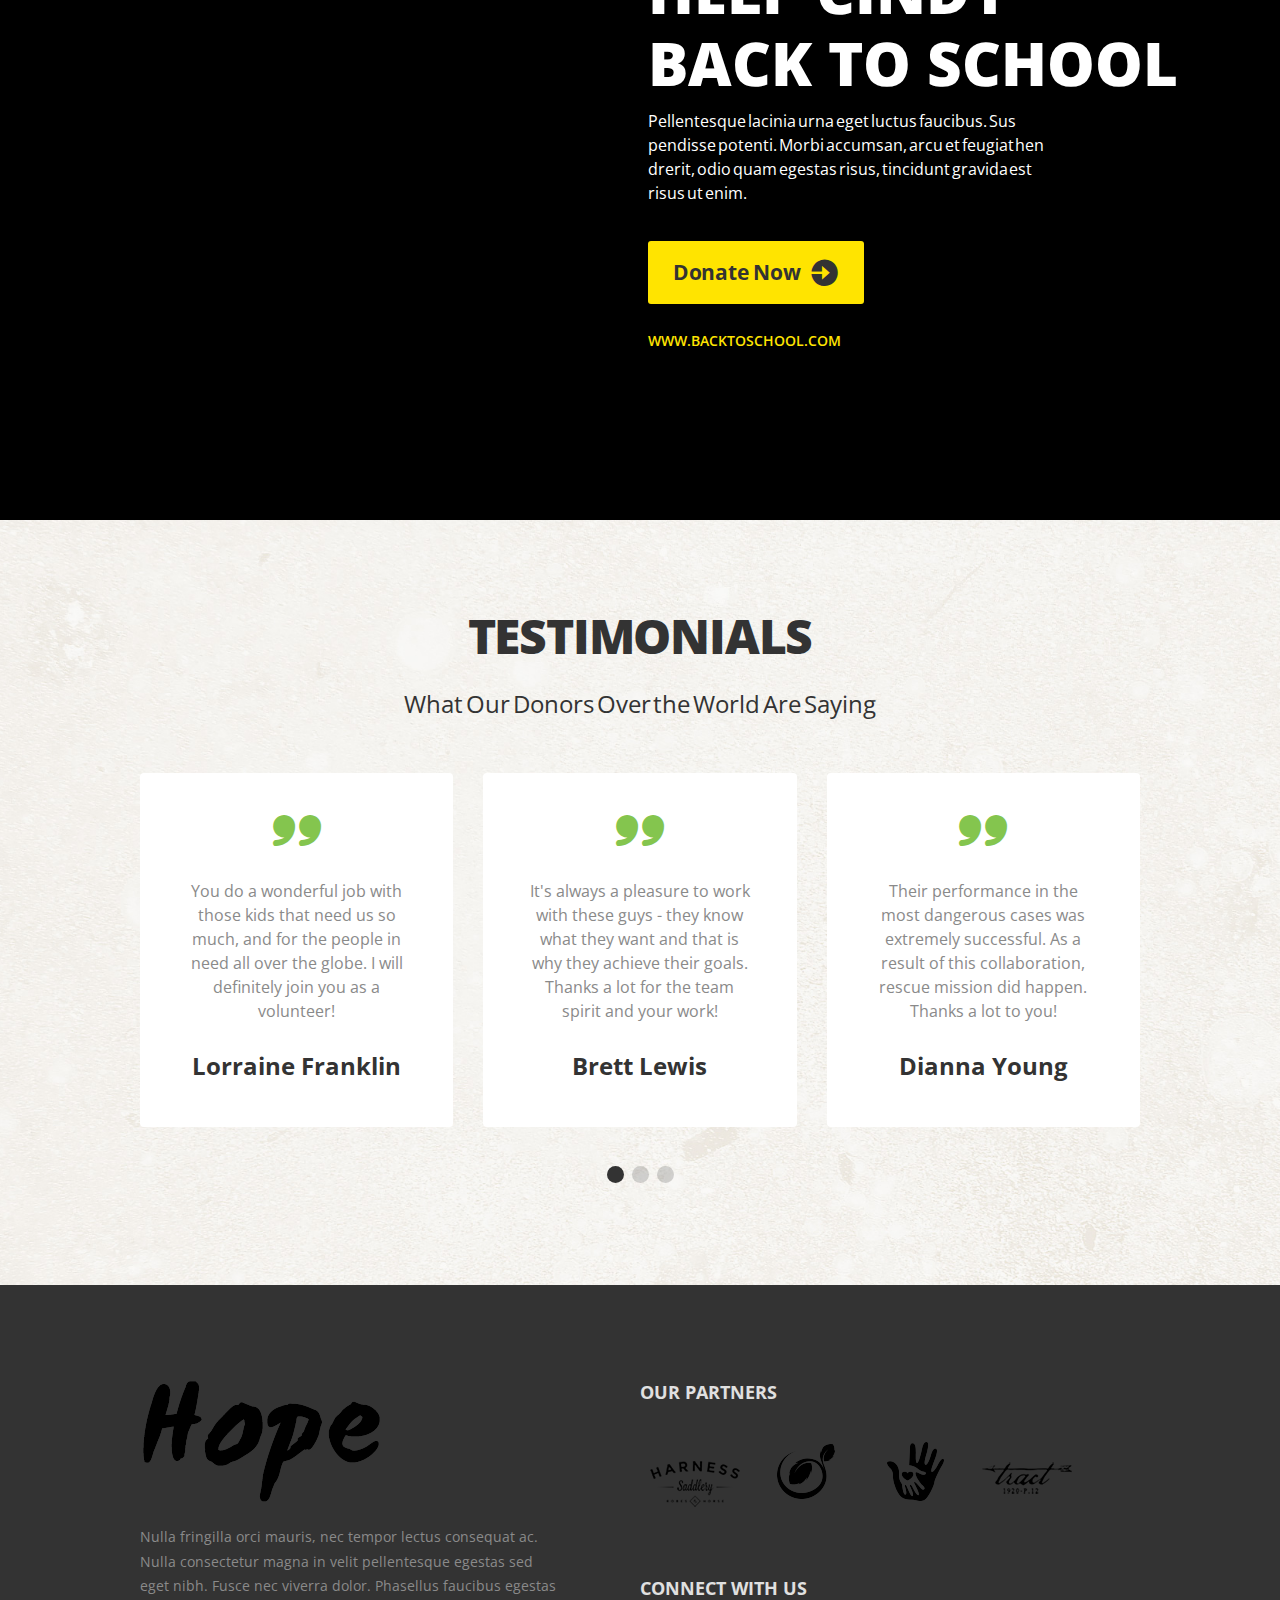
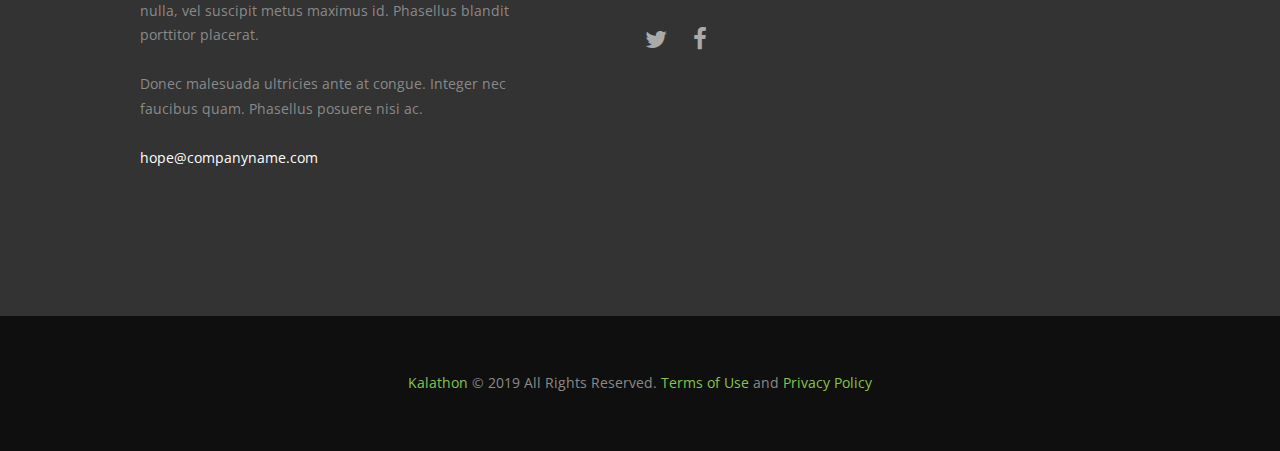
<file: about.html>
<!DOCTYPE html>
<html lang="en-US" class="scheme_original">
  <head>
    <title>About Us Style 2 &#8211; Hope</title>
    <meta http-equiv="content-type" content="text/html;charset=UTF-8" />
    <meta
      name="viewport"
      content="width=device-width, initial-scale=1, maximum-scale=1"
    />
    <meta name="format-detection" content="telephone=no" />
    <link rel="shortcut icon" href="favicon.ico" type="image/x-icon" />
    <link rel="dns-prefetch" href="http://fonts.googleapis.com/" />
    <link rel="dns-prefetch" href="http://s.w.org/" />
    <link
      href="https://fonts.googleapis.com/css?family=Droid+Serif:400,700%7COpen+Sans:300,300i,400,400i,600,600i,700,700i,800,800i%7CRaleway:100,200,300,400,500,600,700,800,900&amp;subset=latin-ext"
      rel="stylesheet"
    />
    <link
      property="stylesheet"
      rel="stylesheet"
      id="charity_is_hope-font-WCManoNegraBta-style-css"
      href="css/font-face/WCManoNegraBta/stylesheet.css"
      type="text/css"
      media="all"
    />
    <link
      property="stylesheet"
      rel="stylesheet"
      id="charity_is_hope-fontello-style-css"
      href="css/fontello/css/fontello.css"
      type="text/css"
      media="all"
    />
    <link
      property="stylesheet"
      rel="stylesheet"
      id="charity_is_hope-swiperslider-style-css"
      href="js/vendor/fw/js/swiper/swiper.css"
      type="text/css"
      media="all"
    />
    <link
      property="stylesheet"
      rel="stylesheet"
      id="essential-grid-plugin-settings-css"
      href="js/vendor/plugins/essential-grid/public/assets/css/settings.css"
      type="text/css"
      media="all"
    />
    <link
      property="stylesheet"
      rel="stylesheet"
      id="charity_is_hope-main-style-css"
      href="css/style.css"
      type="text/css"
      media="all"
    />
    <link
      property="stylesheet"
      rel="stylesheet"
      id="charity_is_hope-main-style-inline-css"
      href="css/global.css"
      type="text/css"
      media="all"
    />
    <link
      property="stylesheet"
      rel="stylesheet"
      id="charity_is_hope-animation-style-css"
      href="js/vendor/fw/css/core.animation.css"
      type="text/css"
      media="all"
    />
    <link
      property="stylesheet"
      rel="stylesheet"
      id="charity_is_hope-shortcodes-style-css"
      href="js/vendor/shortcodes/theme.shortcodes.css"
      type="text/css"
      media="all"
    />
    <link
      property="stylesheet"
      rel="stylesheet"
      id="charity_is_hope-responsive-style-css"
      href="css/responsive.css"
      type="text/css"
      media="all"
    />
  </head>

  <body
    class="page page-id-25 page-template-default body_style_wide top_style_header_6 body_filled article_style_stretch layout_single-standard template_single-standard scheme_original top_panel_show top_panel_above sidebar_hide sidebar_outer_hide"
  >
    <a
      id="toc_home"
      class="sc_anchor"
      title="Home"
      data-description="&lt;i&gt;Return to Home&lt;/i&gt; - &lt;br&gt;navigate to home page of the site"
      data-icon="icon-home"
      data-url="http://charity-is-hope.themerex.net/"
      data-separator="yes"
    ></a>
    <a
      id="toc_top"
      class="sc_anchor"
      title="To Top"
      data-description="&lt;i&gt;Back to top&lt;/i&gt; - &lt;br&gt;scroll to top of the page"
      data-icon="icon-double-up"
      data-url=""
      data-separator="yes"
    ></a>
    <div class="body_wrap">
      <div class="page_wrap">
        <div class="top_panel_fixed_wrap"></div>
        <header class="top_panel_wrap top_panel_style_6 scheme_original">
          <div
            class="top_panel_wrap_inner top_panel_inner_style_6 top_panel_position_above"
          >
            <div class="top_panel_middle">
              <div class="content_wrap">
                <div class="contact_logo">
                  <div class="logo">
                    <a href="index.html"
                      ><img
                        src="images/logo-2.png"
                        class="logo_main"
                        alt=""
                        width="118"
                        height="61" /><img
                        src="images/logo-2.png"
                        class="logo_fixed"
                        alt=""
                        width="118"
                        height="61"
                    /></a>
                  </div>
                </div>
                <div class="contact_button">
                  <a class="first_button" href="our-causes.html">Donate</a>
                </div>
                <div class="menu_main_wrap">
                  <nav class="menu_main_nav_area menu_hover_fade">
                    <ul id="menu_main" class="menu_main_nav">
                      <li class="menu-item">
                        <a href="index.html"><span>Home</span></a>
                      </li>
                      <li class="menu-item">
                        <a href="cause.html"><span>Our Cause</span></a>
                      </li>
                      <li class="menu-item">
                        <a href="sponsors.html"><span>Our Sponsors</span></a>
                      </li>
                      <li class="menu-item menu-item-45 current-menu-parent">
                        <a href="about.html"><span>About Us</span></a>
                      </li>
                      <li class="menu-item">
                        <a href="contact.html"><span>Contact Us</span></a>
                      </li>
                    </ul>
                  </nav>
                </div>
              </div>
            </div>
          </div>
        </header>
        <!-- Nav bar end -->
        <div class="header_mobile">
          <div class="content_wrap">
            <div class="menu_button icon-menu"></div>
            <div class="logo">
              <a href="index.html"
                ><img
                  src="images/logo-2.png"
                  class="logo_main"
                  alt=""
                  width="118"
                  height="61"
              /></a>
            </div>
          </div>
          <div class="side_wrap">
            <div class="close">Close</div>
            <div class="panel_top">
              <nav class="menu_main_nav_area">
                <ul id="menu_mobile" class="menu_main_nav">
                  <li class="menu-item">
                    <a href="index.html"><span>Home</span></a>
                  </li>
                  <li class="menu-item">
                    <a href="cause.html"><span>Our Cause</span></a>
                  </li>
                  <li class="menu-item menu-item-45">
                    <a href="sponsors.html"><span>Our Sponsors</span></a>
                  </li>
                  <li class="menu-item current-menu-parent">
                    <a href="about.html"><span>About Us</span></a>
                  </li>
                  <li class="menu-item">
                    <a href="contact.html"><span>Contact Us</span></a>
                  </li>
                </ul>
              </nav>
            </div>
          </div>
          <div class="mask"></div>
        </div>
        <div class="page_content_wrap page_paddings_no">
          <div class="content_wrap">
            <div class="content">
              <div
                class="itemscope post_item post_item_single post_featured_default post_format_standard post-25 page type-page status-publish hentry"
                itemscope
                itemtype="http://schema.org/Article"
              >
                <div class="post_content" itemprop="articleBody">
                  <div class="block_1473435558335">
                    <div class="column_container">
                      <div class="column-inner">
                        <div class="wrapper">
                          <div id="sc_team_851431360_wrap" class="sc_team_wrap">
                            <div
                              id="sc_team_851431360"
                              class="sc_team sc_team_style_team-1 margin_top_huge margin_bottom_large"
                            >
                              <h2
                                class="sc_team_title sc_item_title sc_item_title_without_descr"
                              >
                                Our Team
                              </h2>
                              <div class="sc_team_descr sc_item_descr">
                                This wonderfull people make it all possible
                              </div>
                              <div class="sc_columns columns_wrap">
                                <div class="column-1_4 column_padding_bottom">
                                  <div
                                    id="sc_team_851431360_1"
                                    class="sc_team_item sc_team_item_1 odd first"
                                  >
                                    <div class="sc_team_item_avatar">
                                      <img
                                        width="370"
                                        height="370"
                                        alt="Maria Moore"
                                        src="images/team-4-370x370.jpg"
                                      />
                                    </div>
                                    <div class="sc_team_item_info">
                                      <h5 class="sc_team_item_title">
                                        <a href="single-team.html"
                                          >Maria Moore</a
                                        >
                                      </h5>
                                      <div class="sc_team_item_position">
                                        Social Worker
                                      </div>
                                      <div
                                        class="sc_socials sc_socials_type_icons sc_socials_shape_round sc_socials_size_tiny"
                                      >
                                        <div class="sc_socials_item">
                                          <a
                                            href="#"
                                            target="_blank"
                                            class="social_icons social_twitter"
                                            ><span class="icon-twitter"></span
                                          ></a>
                                        </div>
                                        <div class="sc_socials_item">
                                          <a
                                            href="#"
                                            target="_blank"
                                            class="social_icons social_facebook"
                                            ><span class="icon-facebook"></span
                                          ></a>
                                        </div>
                                        <div class="sc_socials_item">
                                          <a
                                            href="#"
                                            target="_blank"
                                            class="social_icons social_youtube"
                                            ><span class="icon-youtube"></span
                                          ></a>
                                        </div>
                                      </div>
                                    </div>
                                  </div>
                                </div>
                                <div class="column-1_4 column_padding_bottom">
                                  <div
                                    id="sc_team_851431360_2"
                                    class="sc_team_item sc_team_item_2 even"
                                  >
                                    <div class="sc_team_item_avatar">
                                      <img
                                        width="370"
                                        height="370"
                                        alt="Larry Byrd"
                                        src="images/team-3-370x370.jpg"
                                      />
                                    </div>
                                    <div class="sc_team_item_info">
                                      <h5 class="sc_team_item_title">
                                        <a href="single-team.html"
                                          >Larry Byrd</a
                                        >
                                      </h5>
                                      <div class="sc_team_item_position">
                                        Volunteer
                                      </div>
                                      <div
                                        class="sc_socials sc_socials_type_icons sc_socials_shape_round sc_socials_size_tiny"
                                      >
                                        <div class="sc_socials_item">
                                          <a
                                            href="#"
                                            target="_blank"
                                            class="social_icons social_twitter"
                                            ><span class="icon-twitter"></span
                                          ></a>
                                        </div>
                                        <div class="sc_socials_item">
                                          <a
                                            href="#"
                                            target="_blank"
                                            class="social_icons social_facebook"
                                            ><span class="icon-facebook"></span
                                          ></a>
                                        </div>
                                        <div class="sc_socials_item">
                                          <a
                                            href="#"
                                            target="_blank"
                                            class="social_icons social_youtube"
                                            ><span class="icon-youtube"></span
                                          ></a>
                                        </div>
                                      </div>
                                    </div>
                                  </div>
                                </div>
                                <div class="column-1_4 column_padding_bottom">
                                  <div
                                    id="sc_team_851431360_3"
                                    class="sc_team_item sc_team_item_3 odd"
                                  >
                                    <div class="sc_team_item_avatar">
                                      <img
                                        width="370"
                                        height="370"
                                        alt="Derek Ewald"
                                        src="images/team-2-370x370.jpg"
                                      />
                                    </div>
                                    <div class="sc_team_item_info">
                                      <h5 class="sc_team_item_title">
                                        <a href="single-team.html"
                                          >Derek Ewald</a
                                        >
                                      </h5>
                                      <div class="sc_team_item_position">
                                        Social Worker
                                      </div>
                                      <div
                                        class="sc_socials sc_socials_type_icons sc_socials_shape_round sc_socials_size_tiny"
                                      >
                                        <div class="sc_socials_item">
                                          <a
                                            href="#"
                                            target="_blank"
                                            class="social_icons social_twitter"
                                            ><span class="icon-twitter"></span
                                          ></a>
                                        </div>
                                        <div class="sc_socials_item">
                                          <a
                                            href="#"
                                            target="_blank"
                                            class="social_icons social_facebook"
                                            ><span class="icon-facebook"></span
                                          ></a>
                                        </div>
                                        <div class="sc_socials_item">
                                          <a
                                            href="#"
                                            target="_blank"
                                            class="social_icons social_youtube"
                                            ><span class="icon-youtube"></span
                                          ></a>
                                        </div>
                                      </div>
                                    </div>
                                  </div>
                                </div>
                                <div class="column-1_4 column_padding_bottom">
                                  <div
                                    id="sc_team_851431360_4"
                                    class="sc_team_item sc_team_item_4 even"
                                  >
                                    <div class="sc_team_item_avatar">
                                      <img
                                        width="370"
                                        height="370"
                                        alt="Crystal Hilliard"
                                        src="images/team-1-370x370.jpg"
                                      />
                                    </div>
                                    <div class="sc_team_item_info">
                                      <h5 class="sc_team_item_title">
                                        <a href="single-team.html"
                                          >Crystal Hilliard</a
                                        >
                                      </h5>
                                      <div class="sc_team_item_position">
                                        Volunteer
                                      </div>
                                      <div
                                        class="sc_socials sc_socials_type_icons sc_socials_shape_round sc_socials_size_tiny"
                                      >
                                        <div class="sc_socials_item">
                                          <a
                                            href="#"
                                            target="_blank"
                                            class="social_icons social_twitter"
                                            ><span class="icon-twitter"></span
                                          ></a>
                                        </div>
                                        <div class="sc_socials_item">
                                          <a
                                            href="#"
                                            target="_blank"
                                            class="social_icons social_facebook"
                                            ><span class="icon-facebook"></span
                                          ></a>
                                        </div>
                                        <div class="sc_socials_item">
                                          <a
                                            href="#"
                                            target="_blank"
                                            class="social_icons social_youtube"
                                            ><span class="icon-youtube"></span
                                          ></a>
                                        </div>
                                      </div>
                                    </div>
                                  </div>
                                </div>
                              </div>
                            </div>
                            <!-- /.sc_team -->
                          </div>
                          <!-- /.sc_team_wrap -->
                          <div class="h05"></div>
                        </div>
                      </div>
                    </div>
                  </div>
                  <div class="wrapper">
                    <div class="wrap">
                      <div class="column_container">
                        <div class="column-inner">
                          <div class="wrapper">
                            <div class="sc_section margin_top_huge">
                              <div class="sc_section_inner">
                                <h2
                                  class="sc_section_title sc_item_title sc_item_title_without_descr"
                                >
                                  Lives We saved
                                </h2>
                                <div class="sc_section_descr sc_item_descr">
                                  Lorem ipsum dolor sit amet
                                </div>
                                <div class="sc_section_content_wrap"></div>
                              </div>
                            </div>
                          </div>
                        </div>
                      </div>
                    </div>
                    <div class="columns_wrap">
                      <div class="column_container column-3_12">
                        <div class="column-inner">
                          <div
                            id="sc_skills_diagram_607340899"
                            class="sc_skills sc_skills_counter"
                            data-type="counter"
                            data-caption="Skills"
                          >
                            <div
                              class="columns_wrap sc_skills_columns sc_skills_columns_1"
                            >
                              <div class="sc_skills_column column-1_1">
                                <div
                                  class="sc_skills_item sc_skills_style_2 odd first"
                                >
                                  <div class="sc_skills_count">
                                    <div
                                      class="sc_skills_total"
                                      data-start="0"
                                      data-stop="1604"
                                      data-step="16"
                                      data-max="1604"
                                      data-speed="14"
                                      data-duration="1404"
                                      data-ed=""
                                    >
                                      0
                                    </div>
                                  </div>
                                  <div class="sc_skills_info">
                                    <div class="sc_skills_label">Asian</div>
                                  </div>
                                </div>
                              </div>
                            </div>
                          </div>
                          <div class="wpb_text_column">
                            <p>Lorem ipsum dolor sit amet eiusmod inim.</p>
                          </div>
                          <div class="h20"></div>
                        </div>
                      </div>
                      <div class="column_container column-3_12">
                        <div class="column-inner">
                          <div
                            id="sc_skills_diagram_917849907"
                            class="sc_skills sc_skills_counter"
                            data-type="counter"
                            data-caption="Skills"
                          >
                            <div
                              class="columns_wrap sc_skills_columns sc_skills_columns_1"
                            >
                              <div class="sc_skills_column column-1_1">
                                <div
                                  class="sc_skills_item sc_skills_style_2 odd first"
                                >
                                  <div class="sc_skills_count">
                                    <div
                                      class="sc_skills_total"
                                      data-start="0"
                                      data-stop="4590"
                                      data-step="46"
                                      data-max="4590"
                                      data-speed="13"
                                      data-duration="1297"
                                      data-ed=""
                                    >
                                      0
                                    </div>
                                  </div>
                                  <div class="sc_skills_info">
                                    <div class="sc_skills_label">African</div>
                                  </div>
                                </div>
                              </div>
                            </div>
                          </div>
                          <div class="wpb_text_column">
                            <p>Lorem ipsum dolor sit amet eiusmod inim.</p>
                          </div>
                          <div class="h20"></div>
                        </div>
                      </div>
                      <div class="column_container column-3_12">
                        <div class="column-inner">
                          <div
                            id="sc_skills_diagram_397236305"
                            class="sc_skills sc_skills_counter"
                            data-type="counter"
                            data-caption="Skills"
                          >
                            <div
                              class="columns_wrap sc_skills_columns sc_skills_columns_1"
                            >
                              <div class="sc_skills_column column-1_1">
                                <div
                                  class="sc_skills_item sc_skills_style_2 odd first"
                                >
                                  <div class="sc_skills_count">
                                    <div
                                      class="sc_skills_total"
                                      data-start="0"
                                      data-stop="3100"
                                      data-step="31"
                                      data-max="3100"
                                      data-speed="23"
                                      data-duration="2300"
                                      data-ed=""
                                    >
                                      0
                                    </div>
                                  </div>
                                  <div class="sc_skills_info">
                                    <div class="sc_skills_label">Liberian</div>
                                  </div>
                                </div>
                              </div>
                            </div>
                          </div>
                          <div class="wpb_text_column">
                            <p>Lorem ipsum dolor sit amet eiusmod inim.</p>
                          </div>
                          <div class="h20"></div>
                        </div>
                      </div>
                      <div class="column_container column-3_12">
                        <div class="column-inner">
                          <div
                            id="sc_skills_diagram_1065182509"
                            class="sc_skills sc_skills_counter"
                            data-type="counter"
                            data-caption="Skills"
                          >
                            <div
                              class="columns_wrap sc_skills_columns sc_skills_columns_1"
                            >
                              <div class="sc_skills_column column-1_1">
                                <div
                                  class="sc_skills_item sc_skills_style_2 odd first"
                                >
                                  <div class="sc_skills_count">
                                    <div
                                      class="sc_skills_total"
                                      data-start="0"
                                      data-stop="4590"
                                      data-step="46"
                                      data-max="4590"
                                      data-speed="25"
                                      data-duration="2495"
                                      data-ed=""
                                    >
                                      0
                                    </div>
                                  </div>
                                  <div class="sc_skills_info">
                                    <div class="sc_skills_label">Syrian</div>
                                  </div>
                                </div>
                              </div>
                            </div>
                          </div>
                          <div class="wpb_text_column">
                            <p>Lorem ipsum dolor sit amet eiusmod inim.</p>
                          </div>
                          <div class="h20"></div>
                        </div>
                      </div>
                    </div>
                    <div class="columns_wrap">
                      <div class="column_container">
                        <div class="column-inner">
                          <div class="h40"></div>
                        </div>
                      </div>
                    </div>
                  </div>
                  <div class="block_1474283141363">
                    <div class="column_container">
                      <div class="column-inner">
                        <div class="h10"></div>
                        <div
                          class="columns_wrap sc_columns columns_nofluid sc_columns_count_2 donate_demo margin_top_huge margin_bottom_huge"
                        >
                          <div
                            class="column-1_2 sc_column_item sc_column_item_1 odd first"
                          ></div>
                          <div
                            class="column-1_2 sc_column_item sc_column_item_2 even"
                          >
                            <div class="sc_section margin_left_tiny">
                              <div class="sc_section_inner">
                                <div class="sc_section_content_wrap">
                                  <h2
                                    class="sc_title sc_title_regular margin_top_huge margin_bottom_tiny"
                                  >
                                    Help cindy<br />
                                    back to school
                                  </h2>
                                  <div
                                    id="sc_call_to_action_258663805"
                                    class="sc_call_to_action sc_call_to_action_accented sc_call_to_action_style_1 sc_call_to_action_align_left margin_bottom_tiny"
                                  >
                                    <div class="sc_call_to_action_info">
                                      <div
                                        class="sc_call_to_action_descr sc_item_descr"
                                      >
                                        Pellentesque lacinia urna eget luctus
                                        faucibus. Sus<br />
                                        pendisse potenti. Morbi accumsan, arcu
                                        et feugiat hen<br />
                                        drerit, odio quam egestas risus,
                                        tincidunt gravida est<br />
                                        risus ut enim.
                                      </div>
                                      <div
                                        class="sc_call_to_action_buttons sc_item_buttons"
                                      >
                                        <div
                                          class="sc_call_to_action_button sc_item_button"
                                        >
                                          <a
                                            href="#"
                                            class="sc_button sc_button_square sc_button_style_filled3 sc_button_size_large sc_button_iconed icon-arrow"
                                            >Donate Now</a
                                          >
                                        </div>
                                      </div>
                                    </div>
                                  </div>
                                  <div class="wpb_text_column">
                                    <p>
                                      <a href="#"
                                        ><span>www.backtoschool.com</span></a
                                      >
                                    </p>
                                  </div>
                                </div>
                              </div>
                            </div>
                          </div>
                        </div>
                        <div class="h50"></div>
                      </div>
                    </div>
                  </div>

                  <div class="block_1474278718724">
                    <div class="column_container">
                      <div class="column-inner">
                        <div class="wrapper">
                          <div
                            id="sc_testimonials_1331361369"
                            class="sc_testimonials sc_testimonials_style_testimonials-4 margin_top_huge margin_bottom_huge"
                          >
                            <h2
                              class="sc_testimonials_title sc_item_title sc_item_title_without_descr"
                            >
                              Testimonials
                            </h2>
                            <div class="sc_testimonials_descr sc_item_descr">
                              What Our Donors Over the World Are Saying
                            </div>
                            <div
                              class="sc_slider_swiper swiper-slider-container sc_slider_pagination sc_slider_pagination_bottom sc_slider_nocontrols"
                              data-interval="5276"
                              data-slides-per-view="3"
                              data-slides-space="30"
                              data-slides-min-width="250"
                            >
                              <div class="slides swiper-wrapper">
                                <div class="swiper-slide">
                                  <div
                                    id="sc_testimonials_1331361369_1"
                                    class="sc_testimonial_item"
                                  >
                                    <div class="sc_testimonial_content">
                                      <p>
                                        You do a wonderful job with those kids
                                        that need us so much, and for the people
                                        in need all over the globe. I will
                                        definitely join you as a volunteer!
                                      </p>
                                    </div>
                                    <div class="sc_testimonial_author">
                                      <span class="sc_testimonial_author_name"
                                        >Lorraine Franklin</span
                                      >
                                    </div>
                                  </div>
                                </div>
                                <div class="swiper-slide">
                                  <div
                                    id="sc_testimonials_1331361369_2"
                                    class="sc_testimonial_item"
                                  >
                                    <div class="sc_testimonial_content">
                                      <p>
                                        It's always a pleasure to work with
                                        these guys - they know what they want
                                        and that is why they achieve their
                                        goals. Thanks a lot for the team spirit
                                        and your work!
                                      </p>
                                    </div>
                                    <div class="sc_testimonial_author">
                                      <span class="sc_testimonial_author_name"
                                        >Brett Lewis</span
                                      >
                                    </div>
                                  </div>
                                </div>
                                <div class="swiper-slide">
                                  <div
                                    id="sc_testimonials_1331361369_3"
                                    class="sc_testimonial_item"
                                  >
                                    <div class="sc_testimonial_content">
                                      <p>
                                        Their performance in the most dangerous
                                        cases was extremely successful. As a
                                        result of this collaboration, rescue
                                        mission did happen. Thanks a lot to you!
                                      </p>
                                    </div>
                                    <div class="sc_testimonial_author">
                                      <span class="sc_testimonial_author_name"
                                        >Dianna Young</span
                                      >
                                    </div>
                                  </div>
                                </div>
                              </div>
                              <div class="sc_slider_controls_wrap">
                                <a class="sc_slider_prev" href="#"></a>
                                <a class="sc_slider_next" href="#"></a>
                              </div>
                              <div class="sc_slider_pagination_wrap"></div>
                            </div>
                          </div>
                          <div class="h10"></div>
                        </div>
                      </div>
                    </div>
                  </div>
                </div>
                <!-- </div> class="post_content" itemprop="articleBody"> -->
              </div>
              <!-- </div> class="itemscope post_item post_item_single post_featured_default post_format_standard post-25 page type-page status-publish hentry" itemscope itemtype="http://schema.org/Article"> -->
            </div>
            <!-- </div> class="content"> -->
          </div>
          <!-- </div> class="content_wrap"> -->
        </div>
        <!-- </.page_content_wrap> -->
        <footer class="footer_wrap widget_area scheme_dark">
          <div class="footer_wrap_inner widget_area_inner">
            <div class="content_wrap">
              <div class="columns_wrap">
                <div class="column-1_2">
                  <div class="contacts_wrap">
                    <div class="contacts_wrap_inner">
                      <div class="logo">
                        <a href="index.html"
                          ><img
                            src="images/logo-footer.png"
                            class="logo_footer"
                            alt=""
                            width="237"
                            height="121"
                        /></a>
                      </div>
                      <div class="contacts_address">
                        <p>
                          Nulla fringilla orci mauris, nec tempor lectus
                          consequat ac. Nulla consectetur magna in velit
                          pellentesque egestas sed eget nibh. Fusce nec viverra
                          dolor. Phasellus faucibus egestas nulla, vel suscipit
                          metus maximus id. Phasellus blandit porttitor
                          placerat. <br /><br />Donec malesuada ultricies ante
                          at congue. Integer nec faucibus quam. Phasellus
                          posuere nisi ac.<br /><br /><span
                            >hope@companyname.com</span
                          >
                        </p>
                      </div>
                    </div>
                    <!-- /.contacts_wrap_inner -->
                  </div>
                  <!-- /.contacts_wrap -->
                </div>
                <div class="column-1_2 width_right">
                  <div class="columns_wrap">
                    <aside
                      id="text-4"
                      class="widget_number_1 widget widget_text"
                    >
                      <h5 class="widget_title">our partners</h5>
                      <div class="textwidget">
                        <div
                          id="sc_clients_150523512_wrap"
                          class="sc_clients_wrap"
                        >
                          <div
                            id="sc_clients_150523512"
                            class="sc_clients sc_clients_style_clients-1"
                          >
                            <div
                              class="sc_slider_swiper swiper-slider-container sc_slider_nopagination sc_slider_nocontrols"
                              data-interval="5896"
                              data-slides-per-view="5"
                              data-slides-min-width="100"
                            >
                              <div class="slides swiper-wrapper">
                                <div class="swiper-slide">
                                  <div
                                    id="sc_clients_150523512_1"
                                    class="sc_clients_item sc_clients_item_1 odd first"
                                  >
                                    <div class="sc_client_image">
                                      <img
                                        width="90"
                                        height="90"
                                        alt="partner-2.png"
                                        src="images/partner-2.png"
                                      />
                                    </div>
                                  </div>
                                </div>
                                <div class="swiper-slide">
                                  <div
                                    id="sc_clients_150523512_2"
                                    class="sc_clients_item sc_clients_item_2 even"
                                  >
                                    <div class="sc_client_image">
                                      <img
                                        width="90"
                                        height="90"
                                        alt="partner-1.png"
                                        src="images/partner-1.png"
                                      />
                                    </div>
                                  </div>
                                </div>
                                <div class="swiper-slide">
                                  <div
                                    id="sc_clients_150523512_3"
                                    class="sc_clients_item sc_clients_item_3 odd"
                                  >
                                    <div class="sc_client_image">
                                      <img
                                        width="90"
                                        height="90"
                                        alt="partner-3.png"
                                        src="images/partner-3.png"
                                      />
                                    </div>
                                  </div>
                                </div>
                                <div class="swiper-slide">
                                  <div
                                    id="sc_clients_150523512_4"
                                    class="sc_clients_item sc_clients_item_4 even"
                                  >
                                    <div class="sc_client_image">
                                      <img
                                        width="90"
                                        height="90"
                                        alt="partner-4.png"
                                        src="images/partner-4.png"
                                      />
                                    </div>
                                  </div>
                                </div>
                                <div class="swiper-slide">
                                  <div
                                    id="sc_clients_150523512_5"
                                    class="sc_clients_item sc_clients_item_5 odd"
                                  >
                                    <div class="sc_client_image">
                                      <img
                                        width="90"
                                        height="90"
                                        alt="partner-5.png"
                                        src="images/partner-5.png"
                                      />
                                    </div>
                                  </div>
                                </div>
                              </div>
                              <div class="sc_slider_controls_wrap">
                                <a class="sc_slider_prev" href="#"></a>
                                <a class="sc_slider_next" href="#"></a>
                              </div>
                              <div class="sc_slider_pagination_wrap"></div>
                            </div>
                          </div>
                          <!-- /.sc_clients -->
                        </div>
                        <!-- /.sc_clients_wrap -->
                      </div>
                    </aside>
                    <aside
                      id="charity_is_hope_widget_socials-3"
                      class="widget_number_3 widget widget_socials"
                    >
                      <h5 class="widget_title">Connect With Us</h5>
                      <div class="widget_inner">
                        <div
                          class="sc_socials sc_socials_type_icons sc_socials_shape_square sc_socials_size_small"
                        >
                          <div class="sc_socials_item">
                            <a
                              href="#"
                              target="_blank"
                              class="social_icons social_twitter"
                              ><span class="icon-twitter"></span
                            ></a>
                          </div>
                          <div class="sc_socials_item">
                            <a
                              href="#"
                              target="_blank"
                              class="social_icons social_facebook"
                              ><span class="icon-facebook"></span
                            ></a>
                          </div>
                          <!-- YouTube social icon -->
                          <!-- <div class="sc_socials_item">
													<a
														href="#"
														target="_blank"
														class="social_icons social_youtube"
														><span class="icon-youtube"></span
													></a>
												</div> -->
                        </div>
                      </div>
                    </aside>
                  </div>
                </div>
              </div>
              <!-- /.columns_wrap -->
            </div>
            <!-- /.content_wrap -->
          </div>
          <!-- /.footer_wrap_inner -->
        </footer>
        <!-- /.footer_wrap -->
        <div class="copyright_wrap copyright_style_text scheme_original">
          <div class="copyright_wrap_inner">
            <div class="content_wrap">
              <div class="copyright_text">
                <p>
                  <a href="#">Kalathon</a> © 2019 All Rights Reserved.
                  <a href="#">Terms of Use</a> and
                  <a href="#">Privacy Policy</a>
                </p>
              </div>
            </div>
          </div>
        </div>
      </div>
      <!-- /.page_wrap -->
    </div>
    <!-- /.body_wrap -->
    <a href="#" class="scroll_to_top icon-up" title="Scroll to top"></a>
    <div class="custom_html_section"></div>

    <script type="text/javascript" src="js/vendor/jquery.js"></script>
    <script
      type="text/javascript"
      src="js/vendor/jquery-migrate.min.js"
    ></script>
    <script
      type="text/javascript"
      src="js/vendor/plugins/trx_utils/js/trx_utils.js"
    ></script>
    <script type="text/javascript" src="js/vendor/fw/js/superfish.js"></script>
    <script type="text/javascript" src="js/vendor/fw/js/core.utils.js"></script>
    <script type="text/javascript" src="js/vendor/fw/js/core.init.js"></script>
    <script type="text/javascript" src="js/custom/theme.init.js"></script>
    <script
      type="text/javascript"
      src="js/vendor/shortcodes/theme.shortcodes.js"
    ></script>
    <script
      type="text/javascript"
      src="js/vendor/fw/js/swiper/swiper.js"
    ></script>
    <script type="text/javascript" src="js/custom/global.js"></script>
  </body>
</html>
</file>
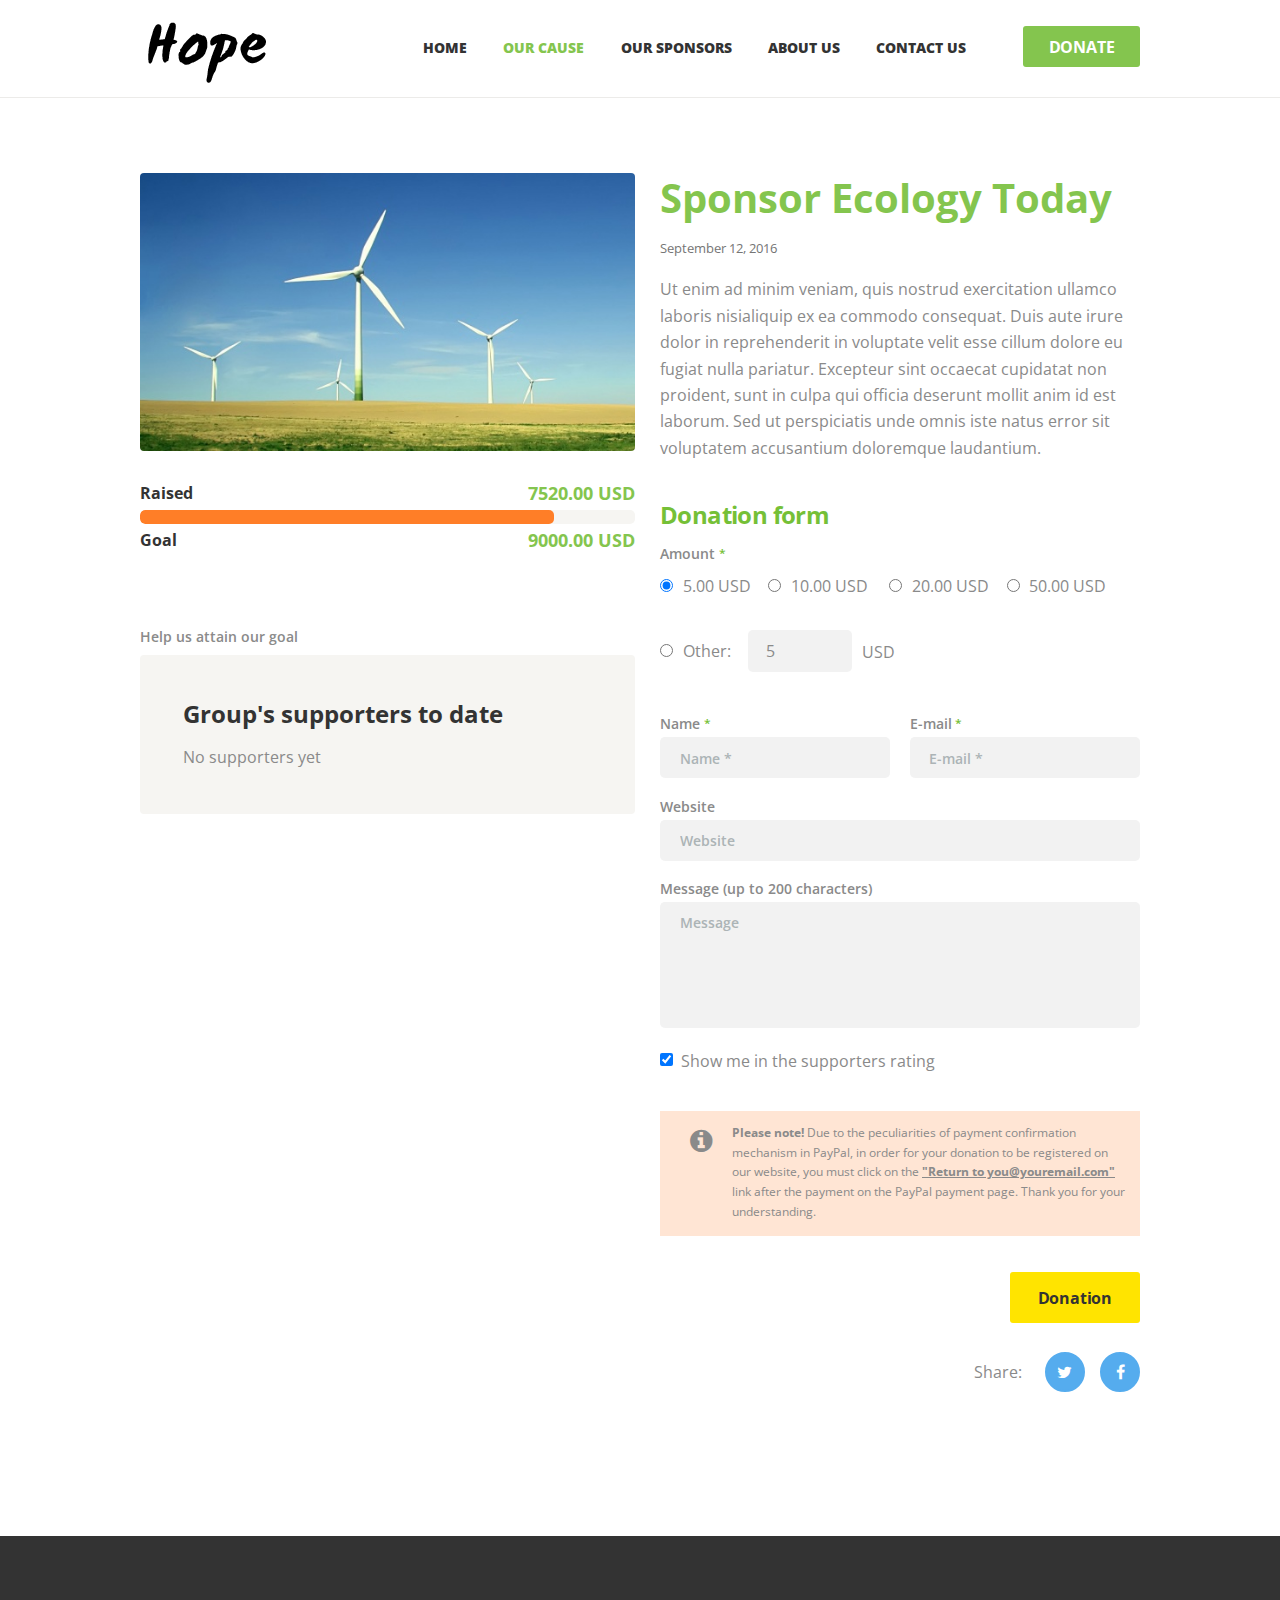
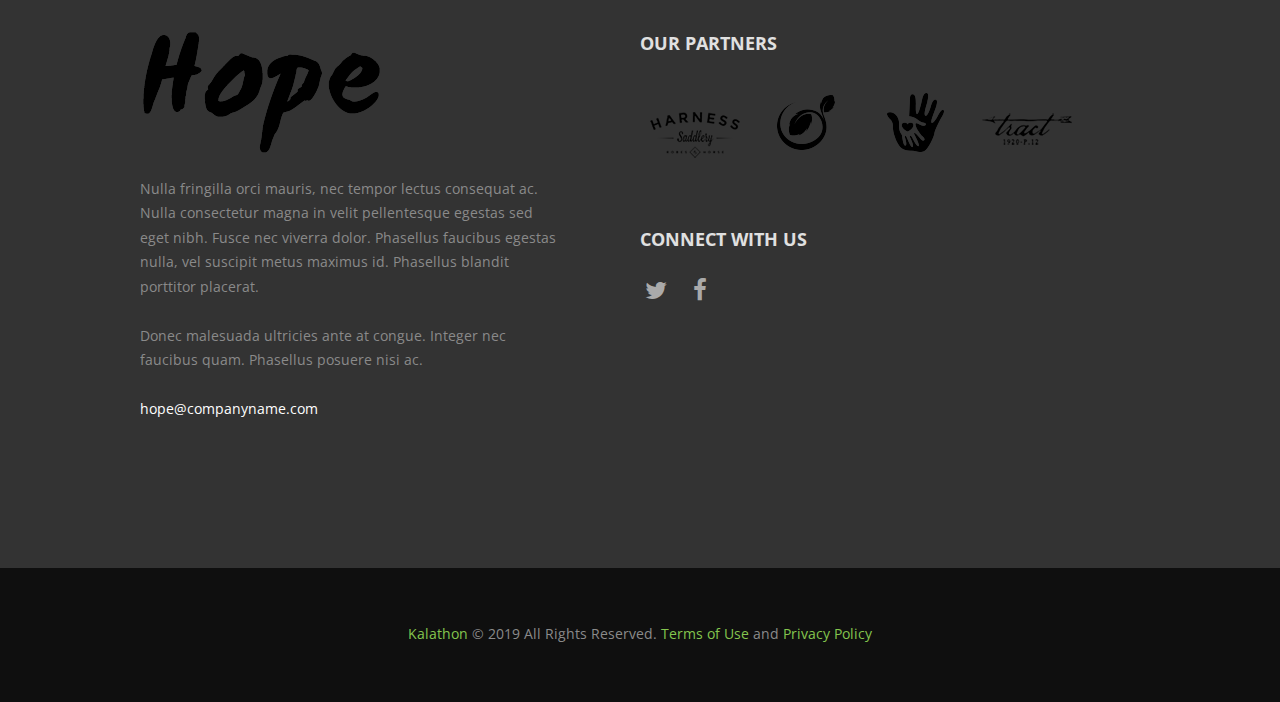
<file: cause.html>
<!DOCTYPE html>
<html lang="en-US" class="scheme_original">
  <head>
    <title>Kalaton | Cause</title>
    <meta http-equiv="content-type" content="text/html;charset=UTF-8" />
    <meta
      name="viewport"
      content="width=device-width, initial-scale=1, maximum-scale=1"
    />
    <meta name="format-detection" content="telephone=no" />
    <link rel="shortcut icon" href="favicon.ico" type="image/x-icon" />
    <link rel="dns-prefetch" href="http://fonts.googleapis.com/" />
    <link rel="dns-prefetch" href="http://s.w.org/" />
    <link
      property="stylesheet"
      rel="stylesheet"
      id="charity_is_hope-font-WCManoNegraBta-style-css"
      href="css/font-face/WCManoNegraBta/stylesheet.css"
      type="text/css"
      media="all"
    />
    <link
      property="stylesheet"
      rel="stylesheet"
      id="charity_is_hope-fontello-style-css"
      href="css/fontello/css/fontello.css"
      type="text/css"
      media="all"
    />
    <link
      href="https://fonts.googleapis.com/css?family=Droid+Serif:400,700%7COpen+Sans:300,300i,400,400i,600,600i,700,700i,800,800i%7CRaleway:100,200,300,400,500,600,700,800,900&amp;subset=latin-ext"
      rel="stylesheet"
    />
    <link
      property="stylesheet"
      rel="stylesheet"
      id="charity_is_hope-swiperslider-style-css"
      href="js/vendor/fw/js/swiper/swiper.css"
      type="text/css"
      media="all"
    />
    <link
      property="stylesheet"
      rel="stylesheet"
      id="charity_is_hope-main-style-css"
      href="css/style.css"
      type="text/css"
      media="all"
    />
    <link
      property="stylesheet"
      rel="stylesheet"
      id="charity_is_hope-main-style-inline-css"
      href="css/global.css"
      type="text/css"
      media="all"
    />
    <link
      property="stylesheet"
      rel="stylesheet"
      id="charity_is_hope-animation-style-css"
      href="js/vendor/fw/css/core.animation.css"
      type="text/css"
      media="all"
    />
    <link
      property="stylesheet"
      rel="stylesheet"
      id="charity_is_hope-shortcodes-style-css"
      href="js/vendor/shortcodes/theme.shortcodes.css"
      type="text/css"
      media="all"
    />
    <link
      property="stylesheet"
      rel="stylesheet"
      id="charity_is_hope-plugin.donations-style-css"
      href="css/plugin.donations.css"
      type="text/css"
      media="all"
    />
    <link
      property="stylesheet"
      rel="stylesheet"
      id="charity_is_hope-responsive-style-css"
      href="css/responsive.css"
      type="text/css"
      media="all"
    />
    <link
      property="stylesheet"
      rel="stylesheet"
      id="trx-donations-style-css"
      href="js/vendor/plugins/trx_donations/trx_donations.css"
      type="text/css"
      media="all"
    />
    <link
      property="stylesheet"
      rel="stylesheet"
      id="trx-donations-socials-share-style-css"
      href="js/vendor/plugins/trx_donations/css/socials-share/css/socials-share-embedded.css"
      type="text/css"
      media="all"
    />
  </head>

  <body
    class="single single-donation postid-407 body_style_wide top_style_header_6 body_filled article_style_stretch layout_single-standard template_single-standard scheme_original top_panel_show top_panel_above sidebar_hide sidebar_outer_hide"
  >
    <a
      id="toc_home"
      class="sc_anchor"
      title="Home"
      data-description="&lt;i&gt;Return to Home&lt;/i&gt; - &lt;br&gt;navigate to home page of the site"
      data-icon="icon-home"
      data-url="http://charity-is-hope.themerex.net/"
      data-separator="yes"
    ></a>
    <a
      id="toc_top"
      class="sc_anchor"
      title="To Top"
      data-description="&lt;i&gt;Back to top&lt;/i&gt; - &lt;br&gt;scroll to top of the page"
      data-icon="icon-double-up"
      data-url=""
      data-separator="yes"
    ></a>

    <div class="body_wrap">
      <div class="page_wrap">
        <div class="top_panel_fixed_wrap"></div>
        <header class="top_panel_wrap top_panel_style_6 scheme_original">
          <div
            class="top_panel_wrap_inner top_panel_inner_style_6 top_panel_position_above"
          >
            <div class="top_panel_middle">
              <div class="content_wrap">
                <div class="contact_logo">
                  <div class="logo">
                    <a href="index.html"
                      ><img
                        src="images/logo-2.png"
                        class="logo_main"
                        alt=""
                        width="118"
                        height="61" /><img
                        src="images/logo-2.png"
                        class="logo_fixed"
                        alt=""
                        width="118"
                        height="61"
                    /></a>
                  </div>
                </div>
                <div class="contact_button">
                  <a class="first_button" href="donate.html">Donate</a>
                </div>
                <div class="menu_main_wrap">
                  <nav class="menu_main_nav_area menu_hover_fade">
                    <ul id="menu_main" class="menu_main_nav">
                      <li class="menu-item">
                        <a href="index.html"><span>Home</span></a>
                      </li>
                      <li class="menu-item current-menu-parent">
                        <a href="cause.html"><span>Our Cause</span></a>
                      </li>
                      <li class="menu-item">
                        <a href="sponsors.html"><span>Our Sponsors</span></a>
                      </li>
                      <li class="menu-item menu-item-45">
                        <a href="about.html"><span>About Us</span></a>
                      </li>
                      <li class="menu-item">
                        <a href="contact.html"><span>Contact Us</span></a>
                      </li>
                    </ul>
                  </nav>
                </div>
              </div>
            </div>
          </div>
        </header>
        <!-- Nav bar end -->
        <div class="header_mobile">
          <div class="content_wrap">
            <div class="menu_button icon-menu"></div>
            <div class="logo">
              <a href="index.html"
                ><img
                  src="images/logo-2.png"
                  class="logo_main"
                  alt=""
                  width="118"
                  height="61"
              /></a>
            </div>
          </div>
          <div class="side_wrap">
            <div class="close">Close</div>
            <div class="panel_top">
              <nav class="menu_main_nav_area">
                <ul id="menu_mobile" class="menu_main_nav">
                  <li class="menu-item">
                    <a href="index.html"><span>Home</span></a>
                  </li>
                  <li class="menu-item current-menu-parent">
                    <a href="cause.html"><span>Our Cause</span></a>
                  </li>
                  <li class="menu-item menu-item-45">
                    <a href="sponsors.html"><span>Our Sponsors</span></a>
                  </li>
                  <li class="menu-item">
                    <a href="about.html"><span>About Us</span></a>
                  </li>
                  <li class="menu-item">
                    <a href="contact.html"><span>Contact Us</span></a>
                  </li>
                </ul>
              </nav>
            </div>
          </div>
          <div class="mask"></div>
        </div>
        <div class="page_content_wrap page_paddings_yes">
          <div class="content_wrap wrapper">
            <div class="content">
              <div
                id="post-407"
                class="post_item_single post_type_donation post-407 donation type-donation status-publish has-post-thumbnail hentry donation_category-second-group"
              >
                <div class="post_sidebar">
                  <div class="post_featured">
                    <img
                      width="570"
                      height="320"
                      src="images/image-13-570x320.jpg"
                      class="attachment-thumb_med size-thumb_med"
                      alt="Sponsor Ecology Today"
                    />
                  </div>
                  <!-- .post_featured -->
                  <div class="post_info_donations">
                    <div class="post_raised">
                      <span class="post_raised_title">Raised</span
                      ><span class="post_raised_amount">7520.00 USD</span>
                    </div>
                    <div class="middle"><span></span></div>
                    <div class="post_goal">
                      <span class="post_goal_title">Goal</span
                      ><span class="post_goal_amount">9000.00 USD</span>
                    </div>
                  </div>
                  <div class="post_help">Help us attain our goal</div>
                  <div class="post_supporters">
                    <h5 class="post_supporters_title">
                      Group&#039;s supporters to date
                    </h5>
                    <div class="post_supporters_count">No supporters yet</div>
                  </div>
                </div>

                <div class="post_body">
                  <div class="post_header entry-header">
                    <h1 class="post_title entry-title">
                      Sponsor Ecology Today
                    </h1>
                    <div class="post_info">
                      <span class="post_info_item post_date"
                        >September 12, 2016</span
                      >
                    </div>
                  </div>
                  <!-- .entry-header -->

                  <div class="post_content entry-content">
                    <p>
                      Ut enim ad minim veniam, quis nostrud exercitation ullamco
                      laboris nisialiquip ex ea commodo consequat. Duis aute
                      irure dolor in reprehenderit in voluptate velit esse
                      cillum dolore eu fugiat nulla pariatur. Excepteur sint
                      occaecat cupidatat non proident, sunt in culpa qui officia
                      deserunt mollit anim id est laborum. Sed ut perspiciatis
                      unde omnis iste natus error sit voluptatem accusantium
                      doloremque laudantium.
                    </p>
                    <h4>Donation form</h4>
                    <div id="sc_donations_form" class="sc_donations_form">
                      <form
                        id="sc_donations_form_form"
                        method="post"
                        action="https://www.sandbox.paypal.com/cgi-bin/webscr"
                      >
                        <input
                          type="hidden"
                          name="cmd"
                          value="_ext-enter"
                        /><input
                          type="hidden"
                          name="redirect_cmd"
                          value="_xclick"
                        /><input
                          type="hidden"
                          name="business"
                          value="you@youremail.com"
                        /><input
                          type="hidden"
                          name="item_name"
                          value="Sponsor Ecology Today"
                        />
                        <input
                          type="hidden"
                          name="item_number"
                          value="407"
                        /><input
                          type="hidden"
                          name="currency_code"
                          value="USD"
                        /><input
                          type="hidden"
                          name="quantity"
                          value="1"
                        /><input
                          type="hidden"
                          name="no_shipping"
                          value="1"
                        /><input
                          type="hidden"
                          name="first_name"
                          value=""
                        /><input type="hidden" name="last_name" value="" />
                        <input
                          type="hidden"
                          name="on0"
                          value="buyer_info"
                        /><input type="hidden" name="os0" value="" /><input
                          type="hidden"
                          name="on1"
                          value="message"
                        /><input type="hidden" name="notify_url" value="" />
                        <input type="hidden" name="return" value="" />
                        <input
                          type="hidden"
                          name="cancel_return"
                          value="index8b65.html?trx_donations_pp_answer=cancel"
                        />
                        <div
                          class="sc_donations_form_field sc_donations_form_field_amount"
                        >
                          <label
                            class="required sc_donations_form_label"
                            for="sc_donations_form_amount_5"
                            >Amount</label
                          ><input
                            id="sc_donations_form_amount_5"
                            type="radio"
                            name="amount_value"
                            value="5"
                            checked="checked"
                          /><label
                            class="sc_donations_form_amount_label"
                            for="sc_donations_form_amount_5"
                            >5.00 USD</label
                          ><input
                            id="sc_donations_form_amount_10"
                            type="radio"
                            name="amount_value"
                            value="10"
                          /><label
                            class="sc_donations_form_amount_label"
                            for="sc_donations_form_amount_10"
                            >10.00 USD</label
                          >
                          <input
                            id="sc_donations_form_amount_20"
                            type="radio"
                            name="amount_value"
                            value="20"
                          /><label
                            class="sc_donations_form_amount_label"
                            for="sc_donations_form_amount_20"
                            >20.00 USD</label
                          ><input
                            id="sc_donations_form_amount_50"
                            type="radio"
                            name="amount_value"
                            value="50"
                          /><label
                            class="sc_donations_form_amount_label"
                            for="sc_donations_form_amount_50"
                            >50.00 USD</label
                          ><br />
                          <input
                            id="sc_donations_form_amount_0"
                            type="radio"
                            name="amount_value"
                            value="0"
                          /><label
                            class="sc_donations_form_amount_label"
                            for="sc_donations_form_amount_0"
                            >Other:</label
                          ><input
                            id="sc_donations_form_amount"
                            class="sc_donations_form_amount"
                            type="text"
                            name="amount"
                            value="5"
                          />
                          USD
                        </div>
                        <div
                          class="sc_donations_form_field sc_donations_form_field_name"
                        >
                          <label
                            class="required sc_donations_form_label"
                            for="sc_donations_form_name"
                            >Name</label
                          ><input
                            id="sc_donations_form_name"
                            type="text"
                            name="name"
                            placeholder="Name *"
                          />
                        </div>
                        <div
                          class="sc_donations_form_field sc_donations_form_field_email"
                        >
                          <label
                            class="required sc_donations_form_label"
                            for="sc_donations_form_email"
                            >E-mail</label
                          ><input
                            id="sc_donations_form_email"
                            type="text"
                            name="email"
                            placeholder="E-mail *"
                          />
                        </div>
                        <div
                          class="sc_donations_form_field sc_donations_form_field_site"
                        >
                          <label
                            class="sc_donations_form_label"
                            for="sc_donations_form_site"
                            >Website</label
                          ><input
                            id="sc_donations_form_site"
                            type="text"
                            name="site"
                            placeholder="Website"
                          />
                        </div>
                        <div
                          class="sc_donations_form_field sc_donations_form_field_message"
                        >
                          <label
                            class="sc_donations_form_label"
                            for="sc_donations_form_message"
                            >Message (up to 200 characters)</label
                          ><textarea
                            id="sc_donations_form_message"
                            name="os1"
                            maxlength="200"
                            placeholder="Message"
                          ></textarea>
                        </div>
                        <div
                          class="sc_donations_form_field sc_donations_form_field_rating"
                        >
                          <input
                            id="sc_donations_form_rating"
                            type="checkbox"
                            name="show_in_rating"
                            value="1"
                            checked="checked"
                          /><label
                            class="sc_donations_form_rating_label"
                            for="sc_donations_form_rating"
                            >Show me in the supporters rating</label
                          >
                        </div>
                        <div
                          class="sc_donations_form_field sc_donations_form_field_note icon_share-info-circled"
                        >
                          <b>Please note!</b> Due to the peculiarities of
                          payment confirmation mechanism in PayPal, in order for
                          your donation to be registered on our website, you
                          must click on the
                          <b><u>"Return to you@youremail.com"</u></b> link after
                          the payment on the PayPal payment page. Thank you for
                          your understanding.
                        </div>
                        <div
                          class="sc_donations_form_field sc_donations_form_field_button"
                        >
                          <input
                            type="button"
                            class="sc_donations_form_submit"
                            value="Donation"
                          />
                        </div>
                      </form>
                    </div>
                  </div>
                  <!-- .entry-content -->
                  <div class="post_footer entry-footer">
                    <div class="sc_socials_share">
                      <span class="sc_socials_share_caption">Share:</span>
                      <a
                        href="https://twitter.com/intent/tweet?text=&amp;url="
                        class="sc_socials_share_item"
                        onclick="window.open('https://twitter.com/intent/tweet?text=&amp;url=', '_blank', 'scrollbars=0, resizable=1, menubar=0, left=100, top=100, width=480, height=400, toolbar=0, status=0'); return false;"
                        ><span class="icon_share-twitter"></span
                      ></a>
                      <a
                        href="http://www.facebook.com/sharer.php?s=100&amp;p%5Burl%5D=&amp;p%5Btitle%5D=&amp;p%5Bsummary%5D=&amp;p%5Bimages%5D%5B0%5D="
                        class="sc_socials_share_item"
                        onclick="window.open('http://www.facebook.com/sharer.php?s=100&amp;p%5Burl%5D=&amp;p%5Btitle%5D=&amp;p%5Bsummary%5D=&amp;p%5Bimages%5D%5B0%5D=', '_blank', 'scrollbars=0, resizable=1, menubar=0, left=100, top=100, width=480, height=400, toolbar=0, status=0'); return false;"
                        ><span class="icon_share-facebook"></span
                      ></a>
                    </div>
                  </div>
                  <!-- .entry-footer -->
                </div>
                <!-- .post_body -->
              </div>
            </div>
            <!-- </div> class="content"> -->
          </div>
          <!-- </div> class="content_wrap"> -->
        </div>
        <!-- </.page_content_wrap> -->
        <footer class="footer_wrap widget_area scheme_dark">
          <div class="footer_wrap_inner widget_area_inner">
            <div class="content_wrap">
              <div class="columns_wrap">
                <div class="column-1_2">
                  <div class="contacts_wrap">
                    <div class="contacts_wrap_inner">
                      <div class="logo">
                        <a href="index.html"
                          ><img
                            src="images/logo-footer.png"
                            class="logo_footer"
                            alt=""
                            width="237"
                            height="121"
                        /></a>
                      </div>
                      <div class="contacts_address">
                        <p>
                          Nulla fringilla orci mauris, nec tempor lectus
                          consequat ac. Nulla consectetur magna in velit
                          pellentesque egestas sed eget nibh. Fusce nec viverra
                          dolor. Phasellus faucibus egestas nulla, vel suscipit
                          metus maximus id. Phasellus blandit porttitor
                          placerat. <br /><br />Donec malesuada ultricies ante
                          at congue. Integer nec faucibus quam. Phasellus
                          posuere nisi ac.<br /><br /><span
                            >hope@companyname.com</span
                          >
                        </p>
                      </div>
                    </div>
                    <!-- /.contacts_wrap_inner -->
                  </div>
                  <!-- /.contacts_wrap -->
                </div>
                <div class="column-1_2 width_right">
                  <div class="columns_wrap">
                    <aside
                      id="text-4"
                      class="widget_number_1 widget widget_text"
                    >
                      <h5 class="widget_title">our partners</h5>
                      <div class="textwidget">
                        <div
                          id="sc_clients_150523512_wrap"
                          class="sc_clients_wrap"
                        >
                          <div
                            id="sc_clients_150523512"
                            class="sc_clients sc_clients_style_clients-1"
                          >
                            <div
                              class="sc_slider_swiper swiper-slider-container sc_slider_nopagination sc_slider_nocontrols"
                              data-interval="5896"
                              data-slides-per-view="5"
                              data-slides-min-width="100"
                            >
                              <div class="slides swiper-wrapper">
                                <div class="swiper-slide">
                                  <div
                                    id="sc_clients_150523512_1"
                                    class="sc_clients_item sc_clients_item_1 odd first"
                                  >
                                    <div class="sc_client_image">
                                      <img
                                        width="90"
                                        height="90"
                                        alt="partner-2.png"
                                        src="images/partner-2.png"
                                      />
                                    </div>
                                  </div>
                                </div>
                                <div class="swiper-slide">
                                  <div
                                    id="sc_clients_150523512_2"
                                    class="sc_clients_item sc_clients_item_2 even"
                                  >
                                    <div class="sc_client_image">
                                      <img
                                        width="90"
                                        height="90"
                                        alt="partner-1.png"
                                        src="images/partner-1.png"
                                      />
                                    </div>
                                  </div>
                                </div>
                                <div class="swiper-slide">
                                  <div
                                    id="sc_clients_150523512_3"
                                    class="sc_clients_item sc_clients_item_3 odd"
                                  >
                                    <div class="sc_client_image">
                                      <img
                                        width="90"
                                        height="90"
                                        alt="partner-3.png"
                                        src="images/partner-3.png"
                                      />
                                    </div>
                                  </div>
                                </div>
                                <div class="swiper-slide">
                                  <div
                                    id="sc_clients_150523512_4"
                                    class="sc_clients_item sc_clients_item_4 even"
                                  >
                                    <div class="sc_client_image">
                                      <img
                                        width="90"
                                        height="90"
                                        alt="partner-4.png"
                                        src="images/partner-4.png"
                                      />
                                    </div>
                                  </div>
                                </div>
                                <div class="swiper-slide">
                                  <div
                                    id="sc_clients_150523512_5"
                                    class="sc_clients_item sc_clients_item_5 odd"
                                  >
                                    <div class="sc_client_image">
                                      <img
                                        width="90"
                                        height="90"
                                        alt="partner-5.png"
                                        src="images/partner-5.png"
                                      />
                                    </div>
                                  </div>
                                </div>
                              </div>
                              <div class="sc_slider_controls_wrap">
                                <a class="sc_slider_prev" href="#"></a>
                                <a class="sc_slider_next" href="#"></a>
                              </div>
                              <div class="sc_slider_pagination_wrap"></div>
                            </div>
                          </div>
                          <!-- /.sc_clients -->
                        </div>
                        <!-- /.sc_clients_wrap -->
                      </div>
                    </aside>
                    <aside
                      id="charity_is_hope_widget_socials-3"
                      class="widget_number_3 widget widget_socials"
                    >
                      <h5 class="widget_title">Connect With Us</h5>
                      <div class="widget_inner">
                        <div
                          class="sc_socials sc_socials_type_icons sc_socials_shape_square sc_socials_size_small"
                        >
                          <div class="sc_socials_item">
                            <a
                              href="#"
                              target="_blank"
                              class="social_icons social_twitter"
                              ><span class="icon-twitter"></span
                            ></a>
                          </div>
                          <div class="sc_socials_item">
                            <a
                              href="#"
                              target="_blank"
                              class="social_icons social_facebook"
                              ><span class="icon-facebook"></span
                            ></a>
                          </div>
                          <!-- YouTube social icon -->
                          <!-- <div class="sc_socials_item">
														<a
															href="#"
															target="_blank"
															class="social_icons social_youtube"
															><span class="icon-youtube"></span
														></a>
													</div> -->
                        </div>
                      </div>
                    </aside>
                  </div>
                </div>
              </div>
              <!-- /.columns_wrap -->
            </div>
            <!-- /.content_wrap -->
          </div>
          <!-- /.footer_wrap_inner -->
        </footer>
        <!-- /.footer_wrap -->
        <div class="copyright_wrap copyright_style_text scheme_original">
          <div class="copyright_wrap_inner">
            <div class="content_wrap">
              <div class="copyright_text">
                <p>
                  <a href="#">Kalathon</a> © 2019 All Rights Reserved.
                  <a href="#">Terms of Use</a> and
                  <a href="#">Privacy Policy</a>
                </p>
              </div>
            </div>
          </div>
        </div>
      </div>
      <!-- /.page_wrap -->
    </div>
    <!-- /.body_wrap -->
    <a href="#" class="scroll_to_top icon-up" title="Scroll to top"></a>
    <div class="custom_html_section"></div>
    <script type="text/javascript" src="js/vendor/jquery.js"></script>
    <script
      type="text/javascript"
      src="js/vendor/jquery-migrate.min.js"
    ></script>
    <script type="text/javascript" src="js/vendor/fw/js/superfish.js"></script>
    <script type="text/javascript" src="js/vendor/fw/js/core.utils.js"></script>
    <script type="text/javascript" src="js/vendor/fw/js/core.init.js"></script>
    <script type="text/javascript" src="js/custom/theme.init.js"></script>
    <script
      type="text/javascript"
      src="js/vendor/plugins/trx_donations/trx_donations.min.js"
    ></script>
    <script
      type="text/javascript"
      src="js/vendor/shortcodes/theme.shortcodes.js"
    ></script>
    <script
      type="text/javascript"
      src="js/vendor/fw/js/swiper/swiper.js"
    ></script>
    <script type="text/javascript" src="js/custom/global.js"></script>
  </body>
</html>
</file>
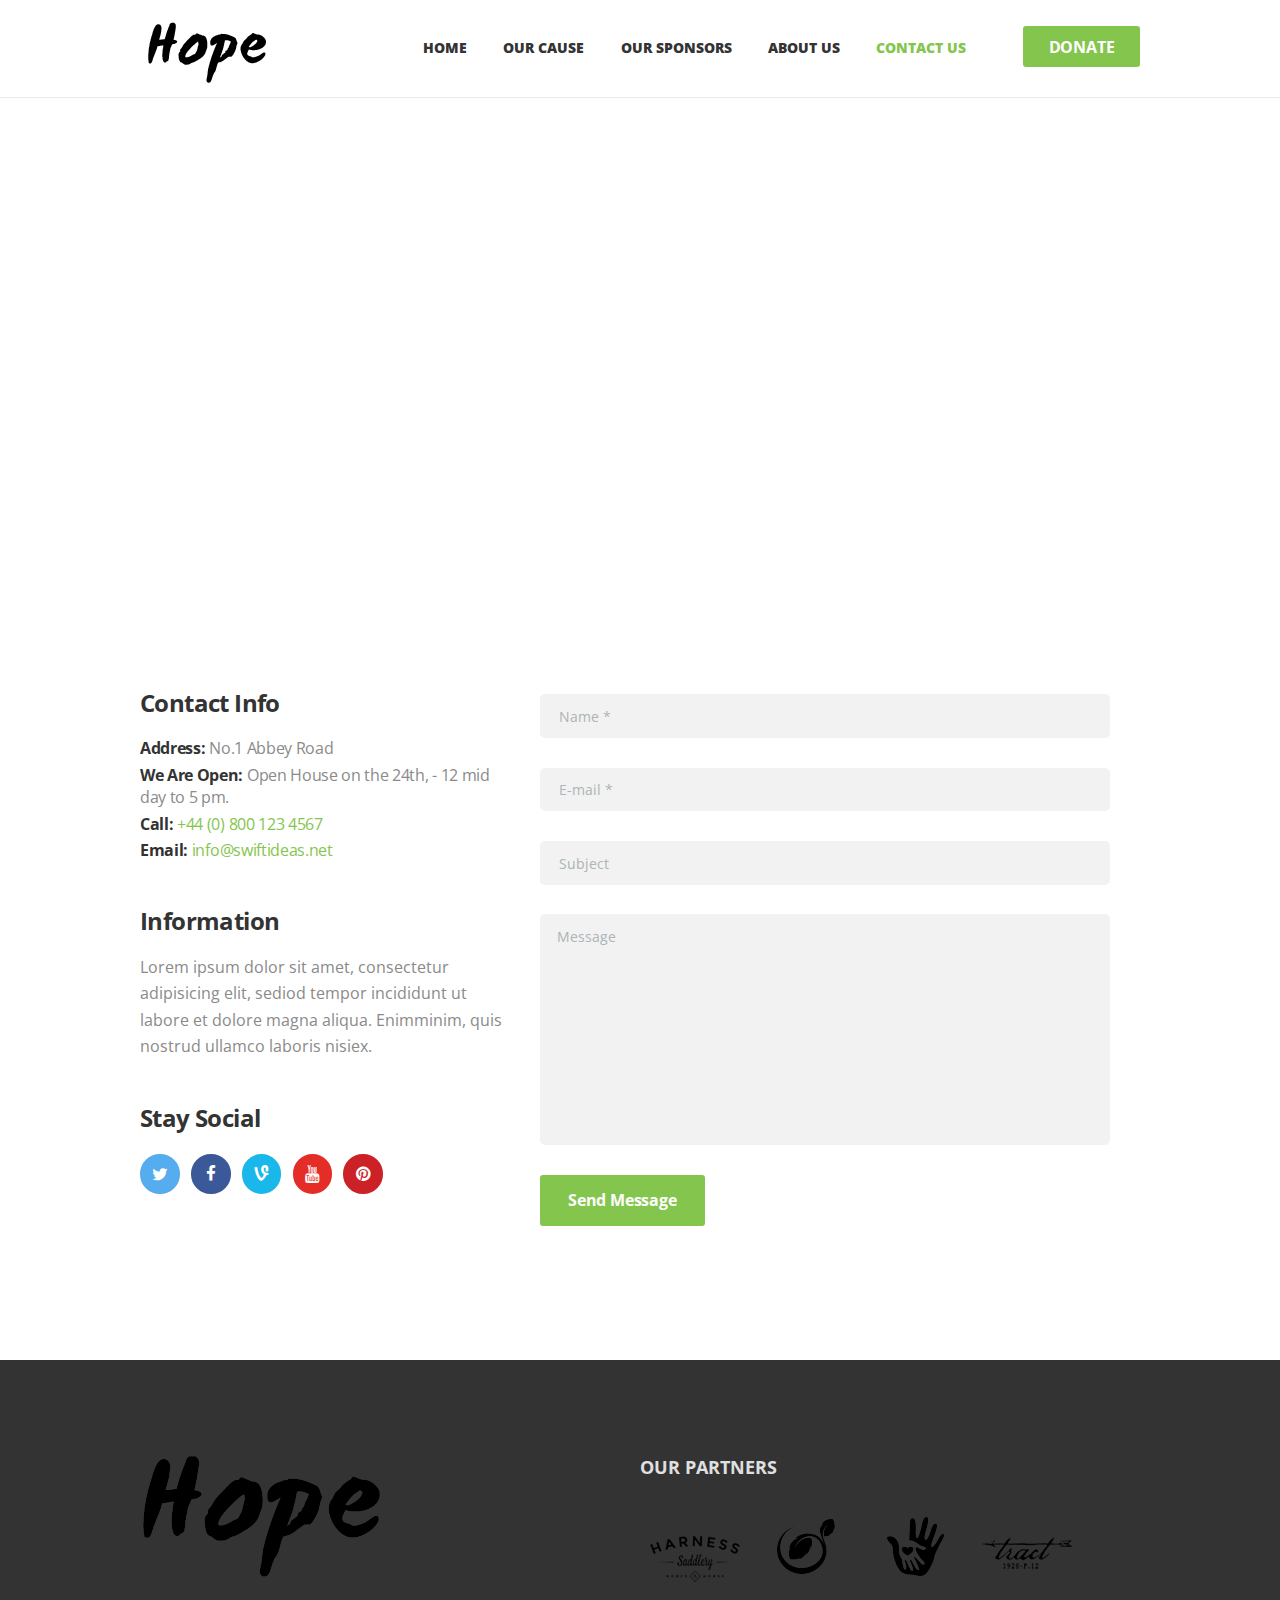
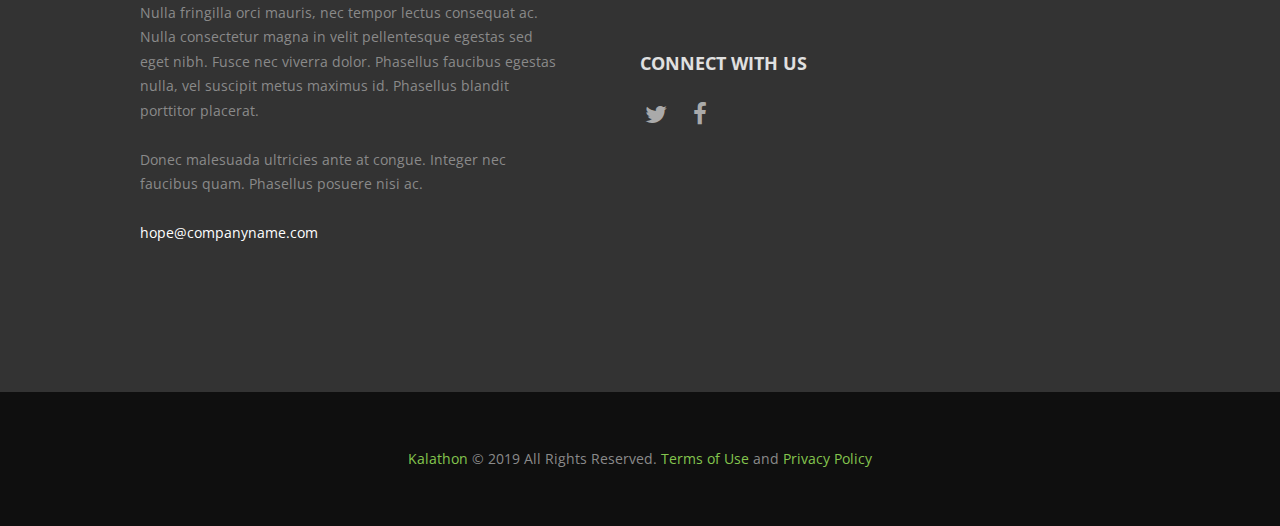
<file: contact.html>
<!DOCTYPE html>
<html lang="en-US" class="scheme_original">
  <head>
    <title>Contacts &#8211; Hope</title>
    <meta http-equiv="content-type" content="text/html;charset=UTF-8" />
    <meta
      name="viewport"
      content="width=device-width, initial-scale=1, maximum-scale=1"
    />
    <meta name="format-detection" content="telephone=no" />
    <link rel="shortcut icon" href="favicon.ico" type="image/x-icon" />
    <link rel="dns-prefetch" href="http://fonts.googleapis.com/" />
    <link rel="dns-prefetch" href="http://s.w.org/" />
    <link
      href="https://fonts.googleapis.com/css?family=Droid+Serif:400,700%7COpen+Sans:300,300i,400,400i,600,600i,700,700i,800,800i%7CRaleway:100,200,300,400,500,600,700,800,900&amp;subset=latin-ext"
      rel="stylesheet"
    />
    <link
      property="stylesheet"
      rel="stylesheet"
      id="charity_is_hope-font-WCManoNegraBta-style-css"
      href="css/font-face/WCManoNegraBta/stylesheet.css"
      type="text/css"
      media="all"
    />
    <link
      property="stylesheet"
      rel="stylesheet"
      id="charity_is_hope-fontello-style-css"
      href="css/fontello/css/fontello.css"
      type="text/css"
      media="all"
    />
    <link
      property="stylesheet"
      rel="stylesheet"
      id="rs-plugin-settings-css"
      href="js/vendor/plugins/revslider/public/assets/css/settings.css"
      type="text/css"
      media="all"
    />
    <link
      property="stylesheet"
      rel="stylesheet"
      id="essential-grid-plugin-settings-css"
      href="js/vendor/plugins/essential-grid/public/assets/css/settings.css"
      type="text/css"
      media="all"
    />
    <link
      property="stylesheet"
      rel="stylesheet"
      id="charity_is_hope-main-style-css"
      href="css/style.css"
      type="text/css"
      media="all"
    />
    <link
      property="stylesheet"
      rel="stylesheet"
      id="charity_is_hope-main-style-inline-css"
      href="css/global.css"
      type="text/css"
      media="all"
    />
    <link
      property="stylesheet"
      rel="stylesheet"
      id="charity_is_hope-animation-style-css"
      href="js/vendor/fw/css/core.animation.css"
      type="text/css"
      media="all"
    />
    <link
      property="stylesheet"
      rel="stylesheet"
      id="charity_is_hope-shortcodes-style-css"
      href="js/vendor/shortcodes/theme.shortcodes.css"
      type="text/css"
      media="all"
    />
    <link
      property="stylesheet"
      rel="stylesheet"
      id="charity_is_hope-plugin.tribe-events-style-css"
      href="css/plugin.tribe-events.css"
      type="text/css"
      media="all"
    />
    <link
      property="stylesheet"
      rel="stylesheet"
      id="charity_is_hope-plugin.donations-style-css"
      href="css/plugin.donations.css"
      type="text/css"
      media="all"
    />
    <link
      property="stylesheet"
      rel="stylesheet"
      id="charity_is_hope-responsive-style-css"
      href="css/responsive.css"
      type="text/css"
      media="all"
    />
    <link
      property="stylesheet"
      rel="stylesheet"
      id="charity_is_hope-messages-style-css"
      href="js/vendor/fw/js/core.messages/core.messages.css"
      type="text/css"
      media="all"
    />
    <link
      property="stylesheet"
      rel="stylesheet"
      id="charity_is_hope-swiperslider-style-css"
      href="js/vendor/fw/js/swiper/swiper.css"
      type="text/css"
      media="all"
    />
  </head>

  <body
    class="page page-template-default body_style_wide top_style_header_6 body_filled article_style_stretch layout_single-standard template_single-standard scheme_original top_panel_show top_panel_above sidebar_hide sidebar_outer_hide"
  >
    <a
      id="toc_home"
      class="sc_anchor"
      title="Home"
      data-description="&lt;i&gt;Return to Home&lt;/i&gt; - &lt;br&gt;navigate to home page of the site"
      data-icon="icon-home"
      data-url="http://charity-is-hope.themerex.net/"
      data-separator="yes"
    ></a>
    <a
      id="toc_top"
      class="sc_anchor"
      title="To Top"
      data-description="&lt;i&gt;Back to top&lt;/i&gt; - &lt;br&gt;scroll to top of the page"
      data-icon="icon-double-up"
      data-url=""
      data-separator="yes"
    ></a>
    <div class="body_wrap">
      <div class="page_wrap">
        <div class="top_panel_fixed_wrap"></div>
        <header class="top_panel_wrap top_panel_style_6 scheme_original">
          <div
            class="top_panel_wrap_inner top_panel_inner_style_6 top_panel_position_above"
          >
            <div class="top_panel_middle">
              <div class="content_wrap">
                <div class="contact_logo">
                  <div class="logo">
                    <a href="index.html"
                      ><img
                        src="images/logo-2.png"
                        class="logo_main"
                        alt=""
                        width="118"
                        height="61" /><img
                        src="images/logo-2.png"
                        class="logo_fixed"
                        alt=""
                        width="118"
                        height="61"
                    /></a>
                  </div>
                </div>
                <div class="contact_button">
                  <a class="first_button" href="donate.html">Donate</a>
                </div>
                <div class="menu_main_wrap">
                  <nav class="menu_main_nav_area menu_hover_fade">
                    <ul id="menu_main" class="menu_main_nav">
                      <li class="menu-item">
                        <a href="index.html"><span>Home</span></a>
                      </li>
                      <li class="menu-item">
                        <a href="cause.html"><span>Our Cause</span></a>
                      </li>
                      <li class="menu-item">
                        <a href="sponsors.html"><span>Our Sponsors</span></a>
                      </li>
                      <li class="menu-item menu-item-45">
                        <a href="about.html"><span>About Us</span></a>
                      </li>
                      <li class="menu-item current-menu-parent">
                        <a href="contact.html"><span>Contact Us</span></a>
                      </li>
                    </ul>
                  </nav>
                </div>
              </div>
            </div>
          </div>
        </header>
        <!-- Nav bar end -->
        <div class="header_mobile">
          <div class="content_wrap">
            <div class="menu_button icon-menu"></div>
            <div class="logo">
              <a href="index.html"
                ><img
                  src="images/logo-2.png"
                  class="logo_main"
                  alt=""
                  width="118"
                  height="61"
              /></a>
            </div>
          </div>
          <div class="side_wrap">
            <div class="close">Close</div>
            <div class="panel_top">
              <nav class="menu_main_nav_area">
                <ul id="menu_mobile" class="menu_main_nav">
                  <li class="menu-item">
                    <a href="index.html"><span>Home</span></a>
                  </li>
                  <li class="menu-item">
                    <a href="cause.html"><span>Our Cause</span></a>
                  </li>
                  <li class="menu-item menu-item-45">
                    <a href="sponsors.html"><span>Our Sponsors</span></a>
                  </li>
                  <li class="menu-item">
                    <a href="about.html"><span>About Us</span></a>
                  </li>
                  <li class="menu-item current-menu-parent">
                    <a href="contact.html"><span>Contact Us</span></a>
                  </li>
                </ul>
              </nav>
            </div>
          </div>
          <div class="mask"></div>
        </div>
        <div class="page_content_wrap page_paddings_no">
          <div class="content_wrap">
            <div class="content">
              <div
                class="contact-us itemscope post_item post_item_single post_featured_default post_format_standard post-27 page type-page status-publish hentry"
                itemscope
                itemtype="http://schema.org/Article"
              >
                <div class="post_content" itemprop="articleBody">
                  <div data-vc-stretch-content="true">
                    <div class="column_container">
                      <div class="column-inner">
                        <iframe
                          id="sc_googlemap_2026011478"
                          class="sc_googlemap"
                          src="https://maps.google.com/maps?t=m&output=embed&iwloc=near&z=12&q=New+York"
                          aria-label="New York"
                        ></iframe>
                      </div>
                    </div>
                  </div>
                  <div class="columns_wrap">
                    <div class="column_container">
                      <div class="column-inner">
                        <div class="wrapper">
                          <div
                            id="sc_form_1145226909_wrap"
                            class="sc_form_wrap"
                          >
                            <div
                              id="sc_form_1145226909"
                              class="sc_form sc_form_style_form_2 margin_top_huge margin_bottom_huge"
                            >
                              <div class="sc_columns columns_wrap">
                                <div class="sc_form_address column-2_5">
                                  <h4 class="info_title">Contact Info</h4>
                                  <div class="sc_form_address_field">
                                    <span class="sc_form_address_label"
                                      >Address:</span
                                    >
                                    <span class="sc_form_address_data"
                                      >No.1 Abbey Road</span
                                    >
                                  </div>
                                  <div class="sc_form_address_field">
                                    <span class="sc_form_address_label"
                                      >We Are Open:</span
                                    >
                                    <span class="sc_form_address_data"
                                      >Open House on the 24th, - 12 mid day to 5
                                      pm.</span
                                    >
                                  </div>
                                  <div class="sc_form_address_field">
                                    <span class="sc_form_address_label"
                                      >Call:</span
                                    >
                                    <span class="sc_form_address_data"
                                      ><a href="tel:+44 (0) 800 123 4567"
                                        >+44 (0) 800 123 4567</a
                                      ></span
                                    >
                                  </div>
                                  <div class="sc_form_address_field">
                                    <span class="sc_form_address_label"
                                      >Email:</span
                                    >
                                    <span class="sc_form_address_data"
                                      ><a href="mailto:info@swiftideas.net"
                                        >info@swiftideas.net</a
                                      ></span
                                    >
                                  </div>

                                  <h4 class="info_title_des">Information</h4>
                                  <div class="sc_form_descr">
                                    Lorem ipsum dolor sit amet, consectetur
                                    adipisicing elit, sediod tempor incididunt
                                    ut labore et dolore magna aliqua. Enimminim,
                                    quis nostrud ullamco laboris nisiex.
                                  </div>
                                  <h4 class="info_title_soc">Stay Social</h4>
                                  <div
                                    class="sc_socials sc_socials_type_icons sc_socials_shape_round sc_socials_size_tiny"
                                  >
                                    <div class="sc_socials_item">
                                      <a
                                        href="#"
                                        target="_blank"
                                        class="social_icons social_twitter"
                                        ><span class="icon-twitter"></span
                                      ></a>
                                    </div>
                                    <div class="sc_socials_item">
                                      <a
                                        href="#"
                                        target="_blank"
                                        class="social_icons social_facebook"
                                        ><span class="icon-facebook"></span
                                      ></a>
                                    </div>
                                    <div class="sc_socials_item">
                                      <a
                                        href="#"
                                        target="_blank"
                                        class="social_icons social_vine"
                                        ><span class="icon-vine"></span
                                      ></a>
                                    </div>
                                    <div class="sc_socials_item">
                                      <a
                                        href="#"
                                        target="_blank"
                                        class="social_icons social_youtube"
                                        ><span class="icon-youtube"></span
                                      ></a>
                                    </div>
                                    <div class="sc_socials_item">
                                      <a
                                        href="#"
                                        target="_blank"
                                        class="social_icons social_pinterest-circled"
                                        ><span
                                          class="icon-pinterest-circled"
                                        ></span
                                      ></a>
                                    </div>
                                  </div>
                                </div>
                                <div class="sc_form_fields column-3_5">
                                  <form
                                    id="sc_form_1145226909_form"
                                    class="sc_input_hover_default"
                                    data-formtype="form_2"
                                    method="post"
                                    action="#"
                                  >
                                    <div class="sc_form_info">
                                      <div
                                        class="sc_form_item sc_form_field label_over"
                                      >
                                        <input
                                          id="sc_form_username"
                                          type="text"
                                          name="username"
                                          placeholder="Name *"
                                          aria-required="true"
                                        />
                                      </div>
                                      <div
                                        class="sc_form_item sc_form_field label_over"
                                      >
                                        <input
                                          id="sc_form_email"
                                          type="text"
                                          name="email"
                                          placeholder="E-mail *"
                                          aria-required="true"
                                        />
                                      </div>
                                      <div
                                        class="sc_form_item sc_form_field label_over"
                                      >
                                        <input
                                          id="sc_form_subj"
                                          type="text"
                                          name="subject"
                                          placeholder="Subject"
                                          aria-required="true"
                                        />
                                      </div>
                                    </div>
                                    <div class="sc_form_item sc_form_message">
                                      <textarea
                                        id="sc_form_message"
                                        name="message"
                                        placeholder="Message"
                                        aria-required="true"
                                      ></textarea>
                                    </div>
                                    <div class="sc_form_item sc_form_button">
                                      <button>Send Message</button>
                                    </div>
                                    <div class="result sc_infobox"></div>
                                  </form>
                                </div>
                              </div>
                            </div>
                          </div>
                          <div class="h30"></div>
                        </div>
                      </div>
                    </div>
                  </div>
                </div>
                <!-- </div> class="post_content" itemprop="articleBody"> -->
              </div>
              <!-- </div> class="itemscope post_item post_item_single post_featured_default post_format_standard post-27 page type-page status-publish hentry" itemscope itemtype="http://schema.org/Article"> -->
            </div>
            <!-- </div> class="content"> -->
          </div>
          <!-- </div> class="content_wrap"> -->
        </div>
        <!-- </.page_content_wrap> -->
        <footer class="footer_wrap widget_area scheme_dark">
          <div class="footer_wrap_inner widget_area_inner">
            <div class="content_wrap">
              <div class="columns_wrap">
                <div class="column-1_2">
                  <div class="contacts_wrap">
                    <div class="contacts_wrap_inner">
                      <div class="logo">
                        <a href="index.html"
                          ><img
                            src="images/logo-footer.png"
                            class="logo_footer"
                            alt=""
                            width="237"
                            height="121"
                        /></a>
                      </div>
                      <div class="contacts_address">
                        <p>
                          Nulla fringilla orci mauris, nec tempor lectus
                          consequat ac. Nulla consectetur magna in velit
                          pellentesque egestas sed eget nibh. Fusce nec viverra
                          dolor. Phasellus faucibus egestas nulla, vel suscipit
                          metus maximus id. Phasellus blandit porttitor
                          placerat. <br /><br />Donec malesuada ultricies ante
                          at congue. Integer nec faucibus quam. Phasellus
                          posuere nisi ac.<br /><br /><span
                            >hope@companyname.com</span
                          >
                        </p>
                      </div>
                    </div>
                    <!-- /.contacts_wrap_inner -->
                  </div>
                  <!-- /.contacts_wrap -->
                </div>
                <div class="column-1_2 width_right">
                  <div class="columns_wrap">
                    <aside
                      id="text-4"
                      class="widget_number_1 widget widget_text"
                    >
                      <h5 class="widget_title">our partners</h5>
                      <div class="textwidget">
                        <div
                          id="sc_clients_150523512_wrap"
                          class="sc_clients_wrap"
                        >
                          <div
                            id="sc_clients_150523512"
                            class="sc_clients sc_clients_style_clients-1"
                          >
                            <div
                              class="sc_slider_swiper swiper-slider-container sc_slider_nopagination sc_slider_nocontrols"
                              data-interval="5896"
                              data-slides-per-view="5"
                              data-slides-min-width="100"
                            >
                              <div class="slides swiper-wrapper">
                                <div class="swiper-slide">
                                  <div
                                    id="sc_clients_150523512_1"
                                    class="sc_clients_item sc_clients_item_1 odd first"
                                  >
                                    <div class="sc_client_image">
                                      <img
                                        width="90"
                                        height="90"
                                        alt="partner-2.png"
                                        src="images/partner-2.png"
                                      />
                                    </div>
                                  </div>
                                </div>
                                <div class="swiper-slide">
                                  <div
                                    id="sc_clients_150523512_2"
                                    class="sc_clients_item sc_clients_item_2 even"
                                  >
                                    <div class="sc_client_image">
                                      <img
                                        width="90"
                                        height="90"
                                        alt="partner-1.png"
                                        src="images/partner-1.png"
                                      />
                                    </div>
                                  </div>
                                </div>
                                <div class="swiper-slide">
                                  <div
                                    id="sc_clients_150523512_3"
                                    class="sc_clients_item sc_clients_item_3 odd"
                                  >
                                    <div class="sc_client_image">
                                      <img
                                        width="90"
                                        height="90"
                                        alt="partner-3.png"
                                        src="images/partner-3.png"
                                      />
                                    </div>
                                  </div>
                                </div>
                                <div class="swiper-slide">
                                  <div
                                    id="sc_clients_150523512_4"
                                    class="sc_clients_item sc_clients_item_4 even"
                                  >
                                    <div class="sc_client_image">
                                      <img
                                        width="90"
                                        height="90"
                                        alt="partner-4.png"
                                        src="images/partner-4.png"
                                      />
                                    </div>
                                  </div>
                                </div>
                                <div class="swiper-slide">
                                  <div
                                    id="sc_clients_150523512_5"
                                    class="sc_clients_item sc_clients_item_5 odd"
                                  >
                                    <div class="sc_client_image">
                                      <img
                                        width="90"
                                        height="90"
                                        alt="partner-5.png"
                                        src="images/partner-5.png"
                                      />
                                    </div>
                                  </div>
                                </div>
                              </div>
                              <div class="sc_slider_controls_wrap">
                                <a class="sc_slider_prev" href="#"></a>
                                <a class="sc_slider_next" href="#"></a>
                              </div>
                              <div class="sc_slider_pagination_wrap"></div>
                            </div>
                          </div>
                          <!-- /.sc_clients -->
                        </div>
                        <!-- /.sc_clients_wrap -->
                      </div>
                    </aside>
                    <aside
                      id="charity_is_hope_widget_socials-3"
                      class="widget_number_3 widget widget_socials"
                    >
                      <h5 class="widget_title">Connect With Us</h5>
                      <div class="widget_inner">
                        <div
                          class="sc_socials sc_socials_type_icons sc_socials_shape_square sc_socials_size_small"
                        >
                          <div class="sc_socials_item">
                            <a
                              href="#"
                              target="_blank"
                              class="social_icons social_twitter"
                              ><span class="icon-twitter"></span
                            ></a>
                          </div>
                          <div class="sc_socials_item">
                            <a
                              href="#"
                              target="_blank"
                              class="social_icons social_facebook"
                              ><span class="icon-facebook"></span
                            ></a>
                          </div>
                          <!-- YouTube social icon -->
                          <!-- <div class="sc_socials_item">
                            <a
                              href="#"
                              target="_blank"
                              class="social_icons social_youtube"
                              ><span class="icon-youtube"></span
                            ></a>
                          </div> -->
                        </div>
                      </div>
                    </aside>
                  </div>
                </div>
              </div>
              <!-- /.columns_wrap -->
            </div>
            <!-- /.content_wrap -->
          </div>
          <!-- /.footer_wrap_inner -->
        </footer>
        <!-- /.footer_wrap -->
        <div class="copyright_wrap copyright_style_text scheme_original">
          <div class="copyright_wrap_inner">
            <div class="content_wrap">
              <div class="copyright_text">
                <p>
                  <a href="#">Kalathon</a> © 2019 All Rights Reserved.
                  <a href="#">Terms of Use</a> and
                  <a href="#">Privacy Policy</a>
                </p>
              </div>
            </div>
          </div>
        </div>
      </div>
      <!-- /.page_wrap -->
    </div>
    <!-- /.body_wrap -->
    <a href="#" class="scroll_to_top icon-up" title="Scroll to top"></a>
    <div class="custom_html_section"></div>
    <script type="text/javascript" src="js/vendor/jquery.js"></script>
    <script
      type="text/javascript"
      src="js/vendor/jquery-migrate.min.js"
    ></script>
    <script type="text/javascript" src="js/vendor/fw/js/superfish.js"></script>
    <script type="text/javascript" src="js/vendor/fw/js/core.utils.js"></script>
    <script type="text/javascript" src="js/vendor/fw/js/core.init.js"></script>
    <script
      type="text/javascript"
      src="js/vendor/shortcodes/theme.shortcodes.js"
    ></script>
    <script
      type="text/javascript"
      src="js/vendor/fw/js/swiper/swiper.js"
    ></script>
    <script type="text/javascript" src="js/custom/global.js"></script>
  </body>
</html>
</file>
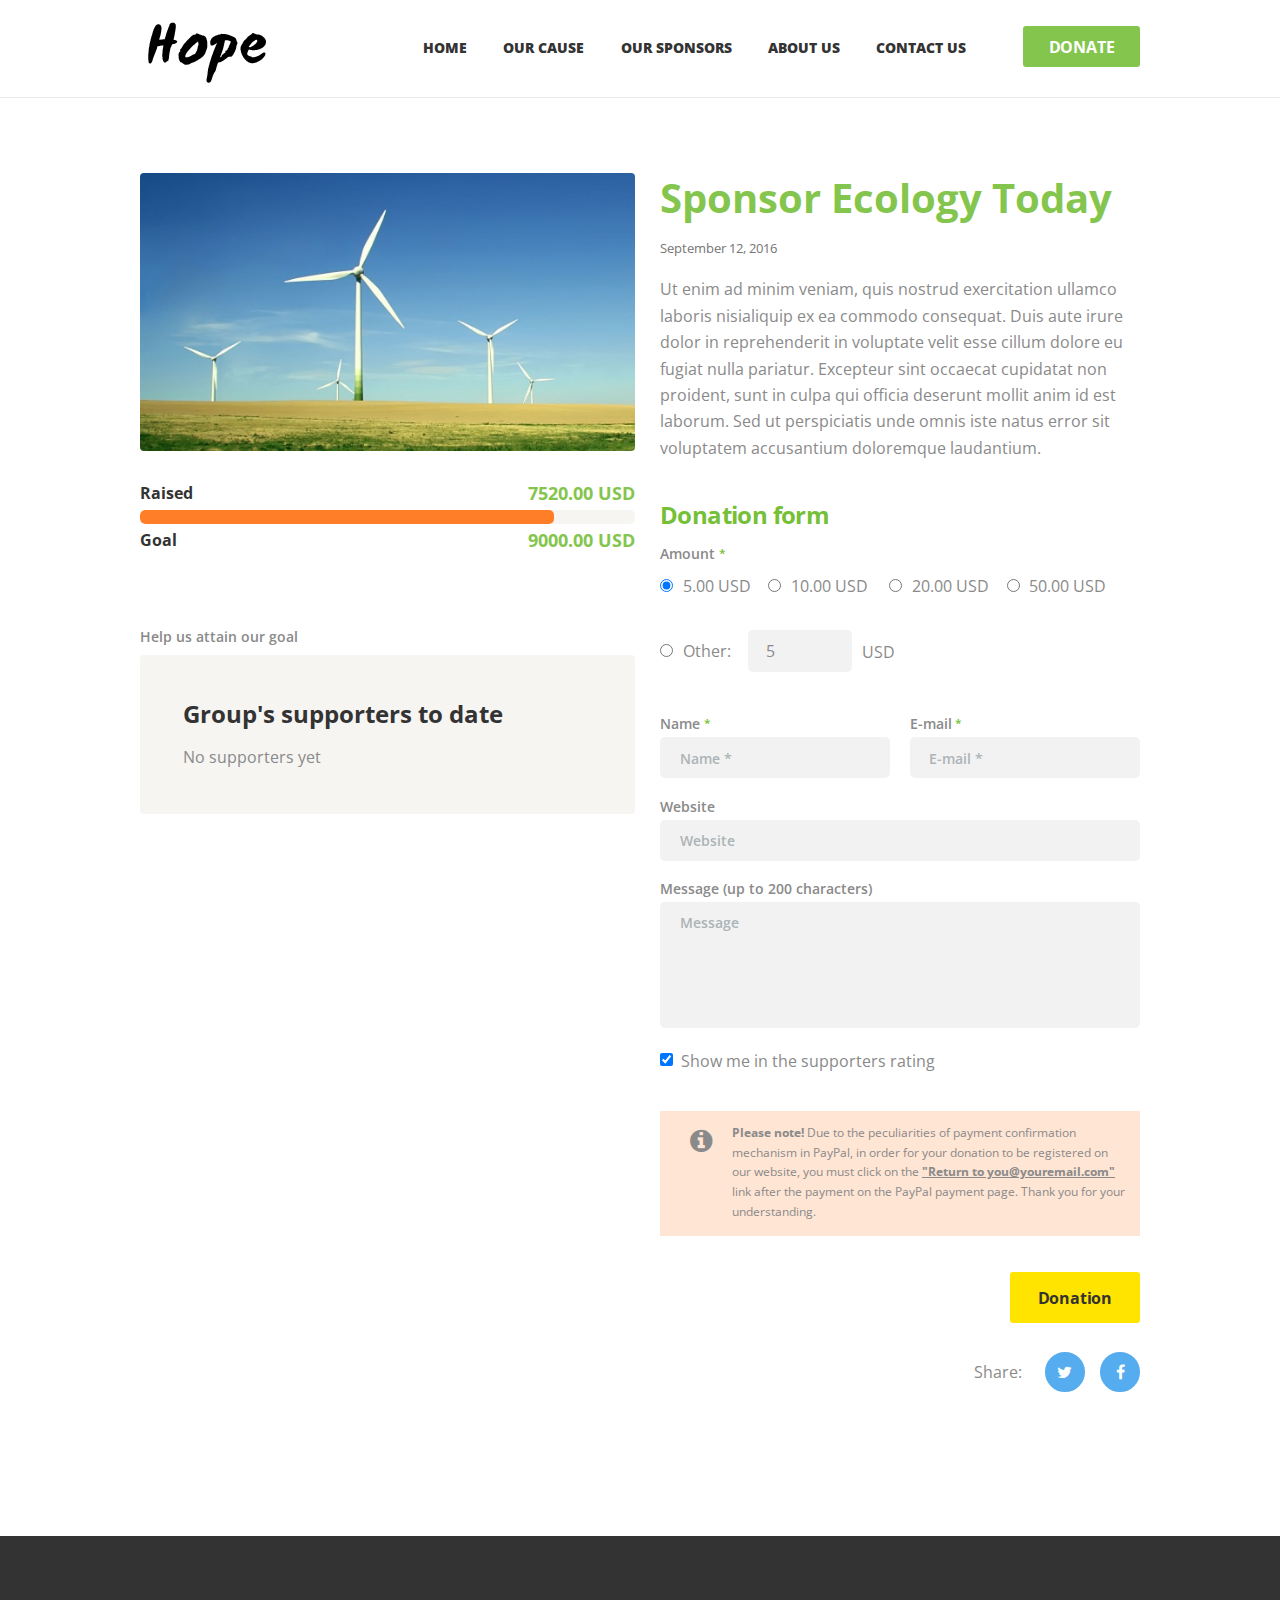
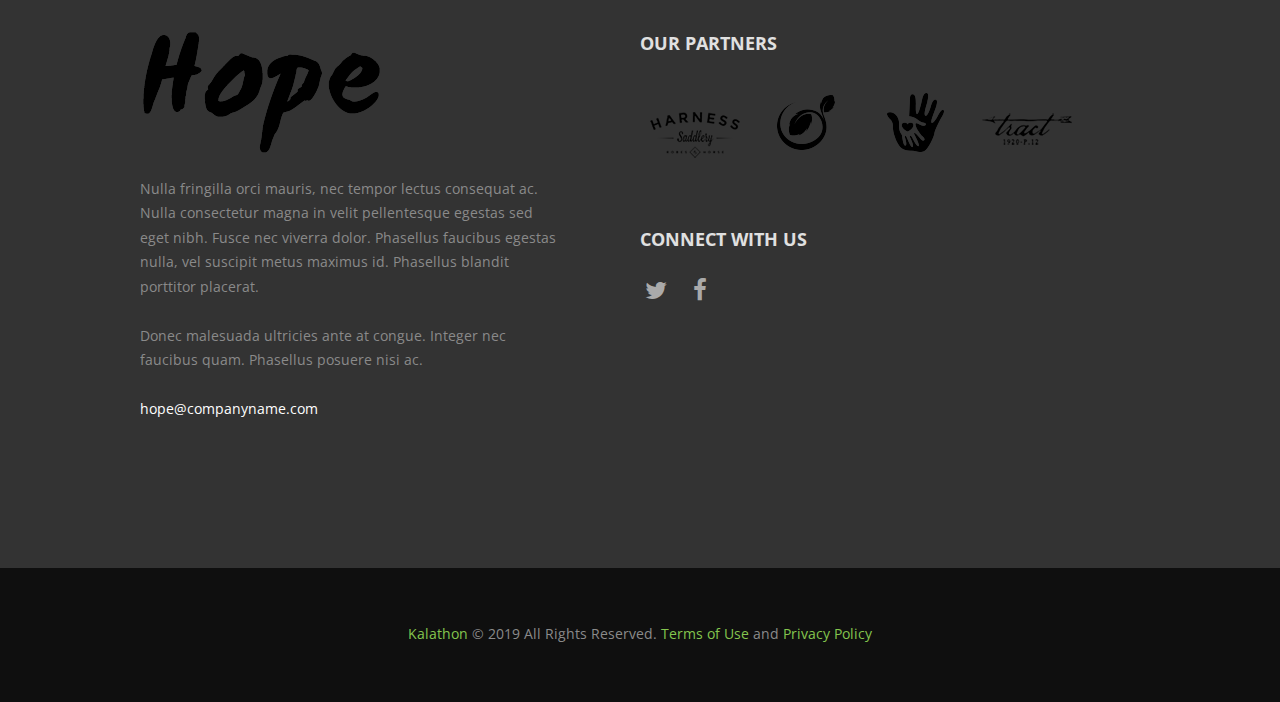
<file: donate.html>
<!DOCTYPE html>
<html lang="en-US" class="scheme_original">
  <head>
    <title>Kalaton | Cause</title>
    <meta http-equiv="content-type" content="text/html;charset=UTF-8" />
    <meta
      name="viewport"
      content="width=device-width, initial-scale=1, maximum-scale=1"
    />
    <meta name="format-detection" content="telephone=no" />
    <link rel="shortcut icon" href="favicon.ico" type="image/x-icon" />
    <link rel="dns-prefetch" href="http://fonts.googleapis.com/" />
    <link rel="dns-prefetch" href="http://s.w.org/" />
    <link
      property="stylesheet"
      rel="stylesheet"
      id="charity_is_hope-font-WCManoNegraBta-style-css"
      href="css/font-face/WCManoNegraBta/stylesheet.css"
      type="text/css"
      media="all"
    />
    <link
      property="stylesheet"
      rel="stylesheet"
      id="charity_is_hope-fontello-style-css"
      href="css/fontello/css/fontello.css"
      type="text/css"
      media="all"
    />
    <link
      href="https://fonts.googleapis.com/css?family=Droid+Serif:400,700%7COpen+Sans:300,300i,400,400i,600,600i,700,700i,800,800i%7CRaleway:100,200,300,400,500,600,700,800,900&amp;subset=latin-ext"
      rel="stylesheet"
    />
    <link
      property="stylesheet"
      rel="stylesheet"
      id="charity_is_hope-swiperslider-style-css"
      href="js/vendor/fw/js/swiper/swiper.css"
      type="text/css"
      media="all"
    />
    <link
      property="stylesheet"
      rel="stylesheet"
      id="charity_is_hope-main-style-css"
      href="css/style.css"
      type="text/css"
      media="all"
    />
    <link
      property="stylesheet"
      rel="stylesheet"
      id="charity_is_hope-main-style-inline-css"
      href="css/global.css"
      type="text/css"
      media="all"
    />
    <link
      property="stylesheet"
      rel="stylesheet"
      id="charity_is_hope-animation-style-css"
      href="js/vendor/fw/css/core.animation.css"
      type="text/css"
      media="all"
    />
    <link
      property="stylesheet"
      rel="stylesheet"
      id="charity_is_hope-shortcodes-style-css"
      href="js/vendor/shortcodes/theme.shortcodes.css"
      type="text/css"
      media="all"
    />
    <link
      property="stylesheet"
      rel="stylesheet"
      id="charity_is_hope-plugin.donations-style-css"
      href="css/plugin.donations.css"
      type="text/css"
      media="all"
    />
    <link
      property="stylesheet"
      rel="stylesheet"
      id="charity_is_hope-responsive-style-css"
      href="css/responsive.css"
      type="text/css"
      media="all"
    />
    <link
      property="stylesheet"
      rel="stylesheet"
      id="trx-donations-style-css"
      href="js/vendor/plugins/trx_donations/trx_donations.css"
      type="text/css"
      media="all"
    />
    <link
      property="stylesheet"
      rel="stylesheet"
      id="trx-donations-socials-share-style-css"
      href="js/vendor/plugins/trx_donations/css/socials-share/css/socials-share-embedded.css"
      type="text/css"
      media="all"
    />
  </head>

  <body
    class="single single-donation postid-407 body_style_wide top_style_header_6 body_filled article_style_stretch layout_single-standard template_single-standard scheme_original top_panel_show top_panel_above sidebar_hide sidebar_outer_hide"
  >
    <a
      id="toc_home"
      class="sc_anchor"
      title="Home"
      data-description="&lt;i&gt;Return to Home&lt;/i&gt; - &lt;br&gt;navigate to home page of the site"
      data-icon="icon-home"
      data-url="http://charity-is-hope.themerex.net/"
      data-separator="yes"
    ></a>
    <a
      id="toc_top"
      class="sc_anchor"
      title="To Top"
      data-description="&lt;i&gt;Back to top&lt;/i&gt; - &lt;br&gt;scroll to top of the page"
      data-icon="icon-double-up"
      data-url=""
      data-separator="yes"
    ></a>

    <div class="body_wrap">
      <div class="page_wrap">
        <div class="top_panel_fixed_wrap"></div>
        <header class="top_panel_wrap top_panel_style_6 scheme_original">
          <div
            class="top_panel_wrap_inner top_panel_inner_style_6 top_panel_position_above"
          >
            <div class="top_panel_middle">
              <div class="content_wrap">
                <div class="contact_logo">
                  <div class="logo">
                    <a href="index.html"
                      ><img
                        src="images/logo-2.png"
                        class="logo_main"
                        alt=""
                        width="118"
                        height="61" /><img
                        src="images/logo-2.png"
                        class="logo_fixed"
                        alt=""
                        width="118"
                        height="61"
                    /></a>
                  </div>
                </div>
                <div class="contact_button">
                  <a class="first_button" href="#">Donate</a>
                </div>
                <div class="menu_main_wrap">
                  <nav class="menu_main_nav_area menu_hover_fade">
                    <ul id="menu_main" class="menu_main_nav">
                      <li class="menu-item">
                        <a href="index.html"><span>Home</span></a>
                      </li>
                      <li class="menu-item">
                        <a href="cause.html"><span>Our Cause</span></a>
                      </li>
                      <li class="menu-item">
                        <a href="sponsors.html"><span>Our Sponsors</span></a>
                      </li>
                      <li class="menu-item menu-item-45">
                        <a href="about.html"><span>About Us</span></a>
                      </li>
                      <li class="menu-item">
                        <a href="contact.html"><span>Contact Us</span></a>
                      </li>
                    </ul>
                  </nav>
                </div>
              </div>
            </div>
          </div>
        </header>
        <!-- Nav bar end -->
        <div class="header_mobile">
          <div class="content_wrap">
            <div class="menu_button icon-menu"></div>
            <div class="logo">
              <a href="index.html"
                ><img
                  src="images/logo-2.png"
                  class="logo_main"
                  alt=""
                  width="118"
                  height="61"
              /></a>
            </div>
          </div>
          <div class="side_wrap">
            <div class="close">Close</div>
            <div class="panel_top">
              <nav class="menu_main_nav_area">
                <ul id="menu_mobile" class="menu_main_nav">
                  <li class="menu-item">
                    <a href="index.html"><span>Home</span></a>
                  </li>
                  <li class="menu-item">
                    <a href="cause.html"><span>Our Cause</span></a>
                  </li>
                  <li class="menu-item menu-item-45">
                    <a href="sponsors.html"><span>Our Sponsors</span></a>
                  </li>
                  <li class="menu-item">
                    <a href="about.html"><span>About Us</span></a>
                  </li>
                  <li class="menu-item">
                    <a href="contact.html"><span>Contact Us</span></a>
                  </li>
                </ul>
              </nav>
            </div>
          </div>
          <div class="mask"></div>
        </div>
        <div class="page_content_wrap page_paddings_yes">
          <div class="content_wrap wrapper">
            <div class="content">
              <div
                id="post-407"
                class="post_item_single post_type_donation post-407 donation type-donation status-publish has-post-thumbnail hentry donation_category-second-group"
              >
                <div class="post_sidebar">
                  <div class="post_featured">
                    <img
                      width="570"
                      height="320"
                      src="images/image-13-570x320.jpg"
                      class="attachment-thumb_med size-thumb_med"
                      alt="Sponsor Ecology Today"
                    />
                  </div>
                  <!-- .post_featured -->
                  <div class="post_info_donations">
                    <div class="post_raised">
                      <span class="post_raised_title">Raised</span
                      ><span class="post_raised_amount">7520.00 USD</span>
                    </div>
                    <div class="middle"><span></span></div>
                    <div class="post_goal">
                      <span class="post_goal_title">Goal</span
                      ><span class="post_goal_amount">9000.00 USD</span>
                    </div>
                  </div>
                  <div class="post_help">Help us attain our goal</div>
                  <div class="post_supporters">
                    <h5 class="post_supporters_title">
                      Group&#039;s supporters to date
                    </h5>
                    <div class="post_supporters_count">No supporters yet</div>
                  </div>
                </div>

                <div class="post_body">
                  <div class="post_header entry-header">
                    <h1 class="post_title entry-title">
                      Sponsor Ecology Today
                    </h1>
                    <div class="post_info">
                      <span class="post_info_item post_date"
                        >September 12, 2016</span
                      >
                    </div>
                  </div>
                  <!-- .entry-header -->

                  <div class="post_content entry-content">
                    <p>
                      Ut enim ad minim veniam, quis nostrud exercitation ullamco
                      laboris nisialiquip ex ea commodo consequat. Duis aute
                      irure dolor in reprehenderit in voluptate velit esse
                      cillum dolore eu fugiat nulla pariatur. Excepteur sint
                      occaecat cupidatat non proident, sunt in culpa qui officia
                      deserunt mollit anim id est laborum. Sed ut perspiciatis
                      unde omnis iste natus error sit voluptatem accusantium
                      doloremque laudantium.
                    </p>
                    <h4>Donation form</h4>
                    <div id="sc_donations_form" class="sc_donations_form">
                      <form
                        id="sc_donations_form_form"
                        method="post"
                        action="https://www.sandbox.paypal.com/cgi-bin/webscr"
                      >
                        <input
                          type="hidden"
                          name="cmd"
                          value="_ext-enter"
                        /><input
                          type="hidden"
                          name="redirect_cmd"
                          value="_xclick"
                        /><input
                          type="hidden"
                          name="business"
                          value="you@youremail.com"
                        /><input
                          type="hidden"
                          name="item_name"
                          value="Sponsor Ecology Today"
                        />
                        <input
                          type="hidden"
                          name="item_number"
                          value="407"
                        /><input
                          type="hidden"
                          name="currency_code"
                          value="USD"
                        /><input
                          type="hidden"
                          name="quantity"
                          value="1"
                        /><input
                          type="hidden"
                          name="no_shipping"
                          value="1"
                        /><input
                          type="hidden"
                          name="first_name"
                          value=""
                        /><input type="hidden" name="last_name" value="" />
                        <input
                          type="hidden"
                          name="on0"
                          value="buyer_info"
                        /><input type="hidden" name="os0" value="" /><input
                          type="hidden"
                          name="on1"
                          value="message"
                        /><input type="hidden" name="notify_url" value="" />
                        <input type="hidden" name="return" value="" />
                        <input
                          type="hidden"
                          name="cancel_return"
                          value="index8b65.html?trx_donations_pp_answer=cancel"
                        />
                        <div
                          class="sc_donations_form_field sc_donations_form_field_amount"
                        >
                          <label
                            class="required sc_donations_form_label"
                            for="sc_donations_form_amount_5"
                            >Amount</label
                          ><input
                            id="sc_donations_form_amount_5"
                            type="radio"
                            name="amount_value"
                            value="5"
                            checked="checked"
                          /><label
                            class="sc_donations_form_amount_label"
                            for="sc_donations_form_amount_5"
                            >5.00 USD</label
                          ><input
                            id="sc_donations_form_amount_10"
                            type="radio"
                            name="amount_value"
                            value="10"
                          /><label
                            class="sc_donations_form_amount_label"
                            for="sc_donations_form_amount_10"
                            >10.00 USD</label
                          >
                          <input
                            id="sc_donations_form_amount_20"
                            type="radio"
                            name="amount_value"
                            value="20"
                          /><label
                            class="sc_donations_form_amount_label"
                            for="sc_donations_form_amount_20"
                            >20.00 USD</label
                          ><input
                            id="sc_donations_form_amount_50"
                            type="radio"
                            name="amount_value"
                            value="50"
                          /><label
                            class="sc_donations_form_amount_label"
                            for="sc_donations_form_amount_50"
                            >50.00 USD</label
                          ><br />
                          <input
                            id="sc_donations_form_amount_0"
                            type="radio"
                            name="amount_value"
                            value="0"
                          /><label
                            class="sc_donations_form_amount_label"
                            for="sc_donations_form_amount_0"
                            >Other:</label
                          ><input
                            id="sc_donations_form_amount"
                            class="sc_donations_form_amount"
                            type="text"
                            name="amount"
                            value="5"
                          />
                          USD
                        </div>
                        <div
                          class="sc_donations_form_field sc_donations_form_field_name"
                        >
                          <label
                            class="required sc_donations_form_label"
                            for="sc_donations_form_name"
                            >Name</label
                          ><input
                            id="sc_donations_form_name"
                            type="text"
                            name="name"
                            placeholder="Name *"
                          />
                        </div>
                        <div
                          class="sc_donations_form_field sc_donations_form_field_email"
                        >
                          <label
                            class="required sc_donations_form_label"
                            for="sc_donations_form_email"
                            >E-mail</label
                          ><input
                            id="sc_donations_form_email"
                            type="text"
                            name="email"
                            placeholder="E-mail *"
                          />
                        </div>
                        <div
                          class="sc_donations_form_field sc_donations_form_field_site"
                        >
                          <label
                            class="sc_donations_form_label"
                            for="sc_donations_form_site"
                            >Website</label
                          ><input
                            id="sc_donations_form_site"
                            type="text"
                            name="site"
                            placeholder="Website"
                          />
                        </div>
                        <div
                          class="sc_donations_form_field sc_donations_form_field_message"
                        >
                          <label
                            class="sc_donations_form_label"
                            for="sc_donations_form_message"
                            >Message (up to 200 characters)</label
                          ><textarea
                            id="sc_donations_form_message"
                            name="os1"
                            maxlength="200"
                            placeholder="Message"
                          ></textarea>
                        </div>
                        <div
                          class="sc_donations_form_field sc_donations_form_field_rating"
                        >
                          <input
                            id="sc_donations_form_rating"
                            type="checkbox"
                            name="show_in_rating"
                            value="1"
                            checked="checked"
                          /><label
                            class="sc_donations_form_rating_label"
                            for="sc_donations_form_rating"
                            >Show me in the supporters rating</label
                          >
                        </div>
                        <div
                          class="sc_donations_form_field sc_donations_form_field_note icon_share-info-circled"
                        >
                          <b>Please note!</b> Due to the peculiarities of
                          payment confirmation mechanism in PayPal, in order for
                          your donation to be registered on our website, you
                          must click on the
                          <b><u>"Return to you@youremail.com"</u></b> link after
                          the payment on the PayPal payment page. Thank you for
                          your understanding.
                        </div>
                        <div
                          class="sc_donations_form_field sc_donations_form_field_button"
                        >
                          <input
                            type="button"
                            class="sc_donations_form_submit"
                            value="Donation"
                          />
                        </div>
                      </form>
                    </div>
                  </div>
                  <!-- .entry-content -->
                  <div class="post_footer entry-footer">
                    <div class="sc_socials_share">
                      <span class="sc_socials_share_caption">Share:</span>
                      <a
                        href="https://twitter.com/intent/tweet?text=&amp;url="
                        class="sc_socials_share_item"
                        onclick="window.open('https://twitter.com/intent/tweet?text=&amp;url=', '_blank', 'scrollbars=0, resizable=1, menubar=0, left=100, top=100, width=480, height=400, toolbar=0, status=0'); return false;"
                        ><span class="icon_share-twitter"></span
                      ></a>
                      <a
                        href="http://www.facebook.com/sharer.php?s=100&amp;p%5Burl%5D=&amp;p%5Btitle%5D=&amp;p%5Bsummary%5D=&amp;p%5Bimages%5D%5B0%5D="
                        class="sc_socials_share_item"
                        onclick="window.open('http://www.facebook.com/sharer.php?s=100&amp;p%5Burl%5D=&amp;p%5Btitle%5D=&amp;p%5Bsummary%5D=&amp;p%5Bimages%5D%5B0%5D=', '_blank', 'scrollbars=0, resizable=1, menubar=0, left=100, top=100, width=480, height=400, toolbar=0, status=0'); return false;"
                        ><span class="icon_share-facebook"></span
                      ></a>
                    </div>
                  </div>
                  <!-- .entry-footer -->
                </div>
                <!-- .post_body -->
              </div>
            </div>
            <!-- </div> class="content"> -->
          </div>
          <!-- </div> class="content_wrap"> -->
        </div>
        <!-- </.page_content_wrap> -->
        <footer class="footer_wrap widget_area scheme_dark">
          <div class="footer_wrap_inner widget_area_inner">
            <div class="content_wrap">
              <div class="columns_wrap">
                <div class="column-1_2">
                  <div class="contacts_wrap">
                    <div class="contacts_wrap_inner">
                      <div class="logo">
                        <a href="index.html"
                          ><img
                            src="images/logo-footer.png"
                            class="logo_footer"
                            alt=""
                            width="237"
                            height="121"
                        /></a>
                      </div>
                      <div class="contacts_address">
                        <p>
                          Nulla fringilla orci mauris, nec tempor lectus
                          consequat ac. Nulla consectetur magna in velit
                          pellentesque egestas sed eget nibh. Fusce nec viverra
                          dolor. Phasellus faucibus egestas nulla, vel suscipit
                          metus maximus id. Phasellus blandit porttitor
                          placerat. <br /><br />Donec malesuada ultricies ante
                          at congue. Integer nec faucibus quam. Phasellus
                          posuere nisi ac.<br /><br /><span
                            >hope@companyname.com</span
                          >
                        </p>
                      </div>
                    </div>
                    <!-- /.contacts_wrap_inner -->
                  </div>
                  <!-- /.contacts_wrap -->
                </div>
                <div class="column-1_2 width_right">
                  <div class="columns_wrap">
                    <aside
                      id="text-4"
                      class="widget_number_1 widget widget_text"
                    >
                      <h5 class="widget_title">our partners</h5>
                      <div class="textwidget">
                        <div
                          id="sc_clients_150523512_wrap"
                          class="sc_clients_wrap"
                        >
                          <div
                            id="sc_clients_150523512"
                            class="sc_clients sc_clients_style_clients-1"
                          >
                            <div
                              class="sc_slider_swiper swiper-slider-container sc_slider_nopagination sc_slider_nocontrols"
                              data-interval="5896"
                              data-slides-per-view="5"
                              data-slides-min-width="100"
                            >
                              <div class="slides swiper-wrapper">
                                <div class="swiper-slide">
                                  <div
                                    id="sc_clients_150523512_1"
                                    class="sc_clients_item sc_clients_item_1 odd first"
                                  >
                                    <div class="sc_client_image">
                                      <img
                                        width="90"
                                        height="90"
                                        alt="partner-2.png"
                                        src="images/partner-2.png"
                                      />
                                    </div>
                                  </div>
                                </div>
                                <div class="swiper-slide">
                                  <div
                                    id="sc_clients_150523512_2"
                                    class="sc_clients_item sc_clients_item_2 even"
                                  >
                                    <div class="sc_client_image">
                                      <img
                                        width="90"
                                        height="90"
                                        alt="partner-1.png"
                                        src="images/partner-1.png"
                                      />
                                    </div>
                                  </div>
                                </div>
                                <div class="swiper-slide">
                                  <div
                                    id="sc_clients_150523512_3"
                                    class="sc_clients_item sc_clients_item_3 odd"
                                  >
                                    <div class="sc_client_image">
                                      <img
                                        width="90"
                                        height="90"
                                        alt="partner-3.png"
                                        src="images/partner-3.png"
                                      />
                                    </div>
                                  </div>
                                </div>
                                <div class="swiper-slide">
                                  <div
                                    id="sc_clients_150523512_4"
                                    class="sc_clients_item sc_clients_item_4 even"
                                  >
                                    <div class="sc_client_image">
                                      <img
                                        width="90"
                                        height="90"
                                        alt="partner-4.png"
                                        src="images/partner-4.png"
                                      />
                                    </div>
                                  </div>
                                </div>
                                <div class="swiper-slide">
                                  <div
                                    id="sc_clients_150523512_5"
                                    class="sc_clients_item sc_clients_item_5 odd"
                                  >
                                    <div class="sc_client_image">
                                      <img
                                        width="90"
                                        height="90"
                                        alt="partner-5.png"
                                        src="images/partner-5.png"
                                      />
                                    </div>
                                  </div>
                                </div>
                              </div>
                              <div class="sc_slider_controls_wrap">
                                <a class="sc_slider_prev" href="#"></a>
                                <a class="sc_slider_next" href="#"></a>
                              </div>
                              <div class="sc_slider_pagination_wrap"></div>
                            </div>
                          </div>
                          <!-- /.sc_clients -->
                        </div>
                        <!-- /.sc_clients_wrap -->
                      </div>
                    </aside>
                    <aside
                      id="charity_is_hope_widget_socials-3"
                      class="widget_number_3 widget widget_socials"
                    >
                      <h5 class="widget_title">Connect With Us</h5>
                      <div class="widget_inner">
                        <div
                          class="sc_socials sc_socials_type_icons sc_socials_shape_square sc_socials_size_small"
                        >
                          <div class="sc_socials_item">
                            <a
                              href="#"
                              target="_blank"
                              class="social_icons social_twitter"
                              ><span class="icon-twitter"></span
                            ></a>
                          </div>
                          <div class="sc_socials_item">
                            <a
                              href="#"
                              target="_blank"
                              class="social_icons social_facebook"
                              ><span class="icon-facebook"></span
                            ></a>
                          </div>
                          <!-- YouTube social icon -->
                          <!-- <div class="sc_socials_item">
														<a
															href="#"
															target="_blank"
															class="social_icons social_youtube"
															><span class="icon-youtube"></span
														></a>
													</div> -->
                        </div>
                      </div>
                    </aside>
                  </div>
                </div>
              </div>
              <!-- /.columns_wrap -->
            </div>
            <!-- /.content_wrap -->
          </div>
          <!-- /.footer_wrap_inner -->
        </footer>
        <!-- /.footer_wrap -->
        <div class="copyright_wrap copyright_style_text scheme_original">
          <div class="copyright_wrap_inner">
            <div class="content_wrap">
              <div class="copyright_text">
                <p>
                  <a href="#">Kalathon</a> © 2019 All Rights Reserved.
                  <a href="#">Terms of Use</a> and
                  <a href="#">Privacy Policy</a>
                </p>
              </div>
            </div>
          </div>
        </div>
      </div>
      <!-- /.page_wrap -->
    </div>
    <!-- /.body_wrap -->
    <a href="#" class="scroll_to_top icon-up" title="Scroll to top"></a>
    <div class="custom_html_section"></div>
    <script type="text/javascript" src="js/vendor/jquery.js"></script>
    <script
      type="text/javascript"
      src="js/vendor/jquery-migrate.min.js"
    ></script>
    <script type="text/javascript" src="js/vendor/fw/js/superfish.js"></script>
    <script type="text/javascript" src="js/vendor/fw/js/core.utils.js"></script>
    <script type="text/javascript" src="js/vendor/fw/js/core.init.js"></script>
    <script type="text/javascript" src="js/custom/theme.init.js"></script>
    <script
      type="text/javascript"
      src="js/vendor/plugins/trx_donations/trx_donations.min.js"
    ></script>
    <script
      type="text/javascript"
      src="js/vendor/shortcodes/theme.shortcodes.js"
    ></script>
    <script
      type="text/javascript"
      src="js/vendor/fw/js/swiper/swiper.js"
    ></script>
    <script type="text/javascript" src="js/custom/global.js"></script>
  </body>
</html>
</file>
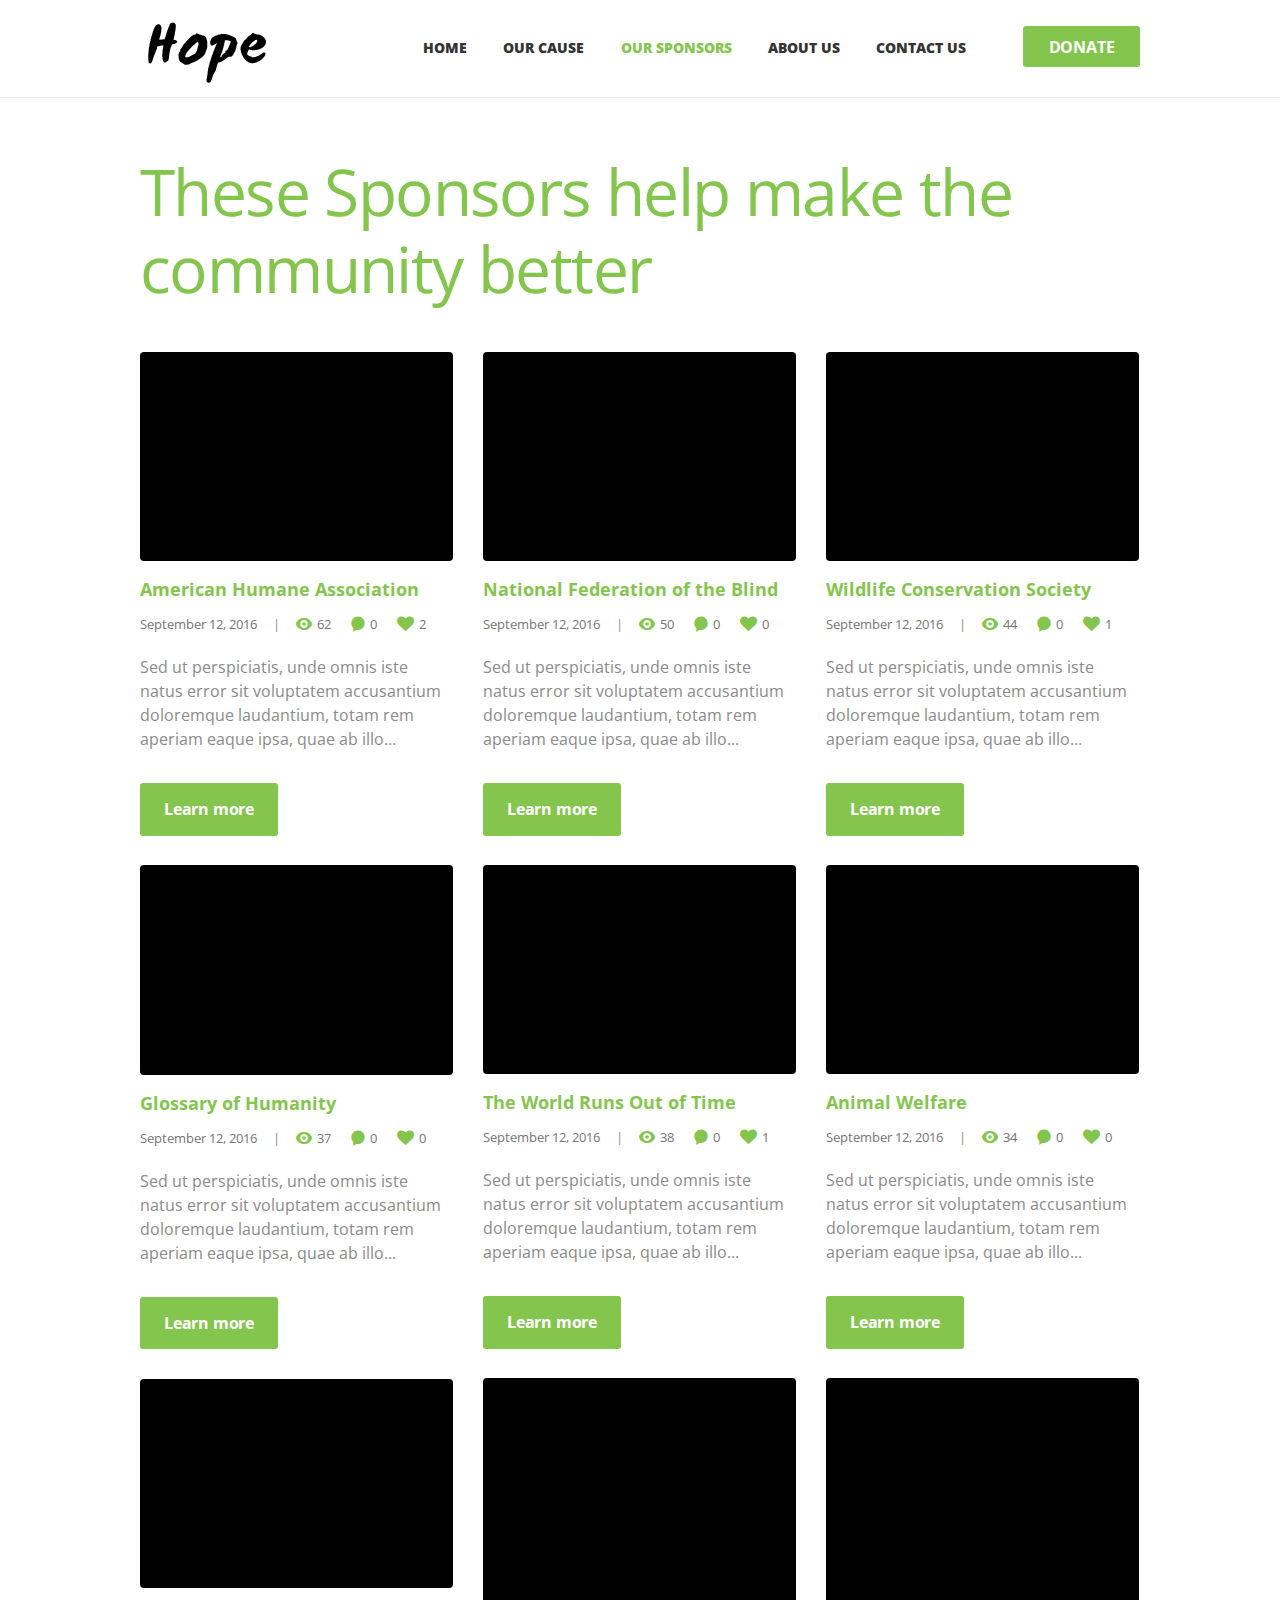
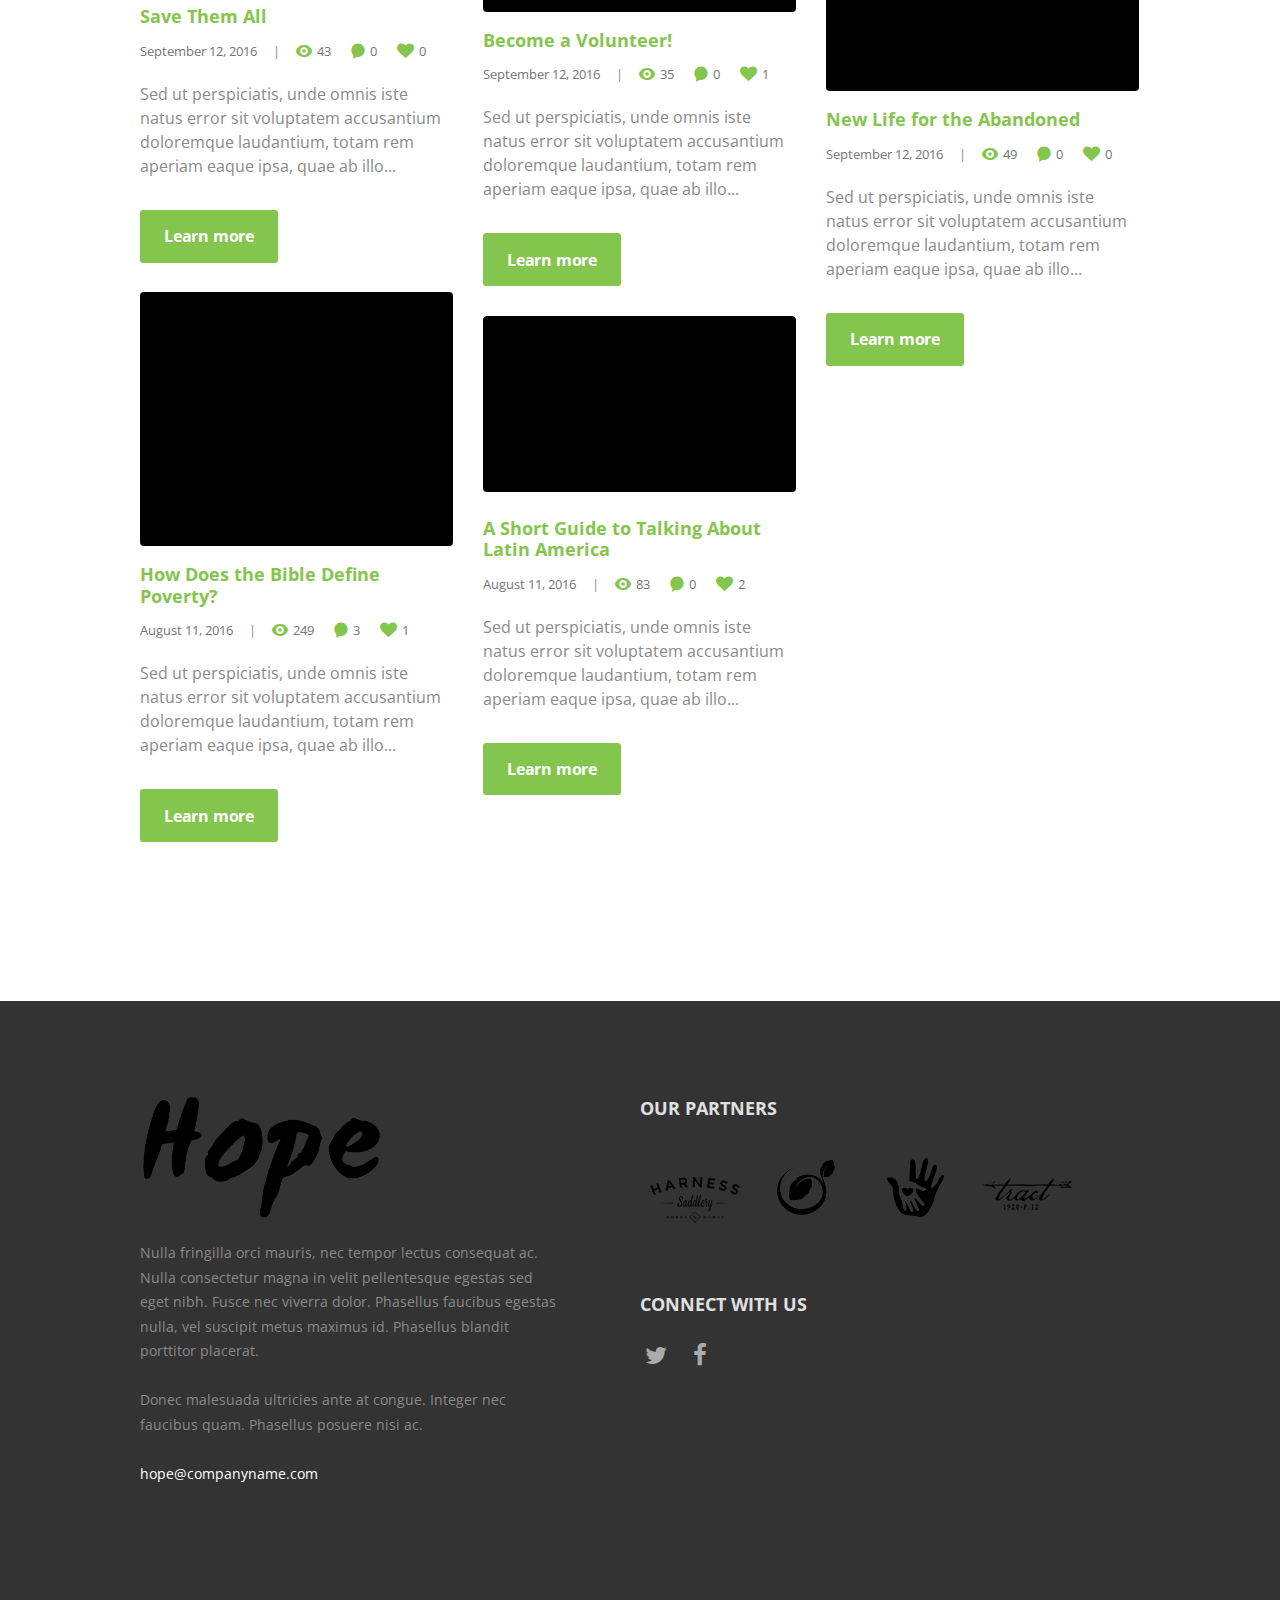
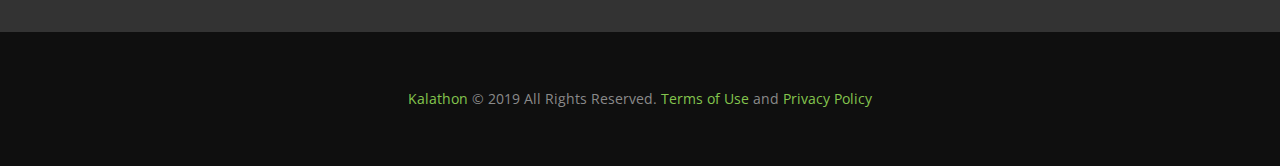
<file: sponsors.html>
<!DOCTYPE html>
<html lang="en-US" class="scheme_original">
  <head>
    <title>Masonry 3 columns &#8211; Hope</title>
    <meta http-equiv="content-type" content="text/html;charset=UTF-8" />
    <meta
      name="viewport"
      content="width=device-width, initial-scale=1, maximum-scale=1"
    />
    <meta name="format-detection" content="telephone=no" />
    <link rel="shortcut icon" href="favicon.ico" type="image/x-icon" />
    <link rel="dns-prefetch" href="http://fonts.googleapis.com/" />
    <link rel="dns-prefetch" href="http://s.w.org/" />
    <link
      href="https://fonts.googleapis.com/css?family=Droid+Serif:400,700%7COpen+Sans:300,300i,400,400i,600,600i,700,700i,800,800i%7CRaleway:100,200,300,400,500,600,700,800,900&amp;subset=latin-ext"
      rel="stylesheet"
    />
    <link
      property="stylesheet"
      rel="stylesheet"
      id="charity_is_hope-font-WCManoNegraBta-style-css"
      href="css/font-face/WCManoNegraBta/stylesheet.css"
      type="text/css"
      media="all"
    />
    <link
      property="stylesheet"
      rel="stylesheet"
      id="charity_is_hope-fontello-style-css"
      href="css/fontello/css/fontello.css"
      type="text/css"
      media="all"
    />
    <link
      property="stylesheet"
      rel="stylesheet"
      id="charity_is_hope-main-style-css"
      href="css/style.css"
      type="text/css"
      media="all"
    />
    <link
      property="stylesheet"
      rel="stylesheet"
      id="charity_is_hope-main-style-inline-css"
      href="css/global.css"
      type="text/css"
      media="all"
    />
    <link
      property="stylesheet"
      rel="stylesheet"
      id="charity_is_hope-animation-style-css"
      href="js/vendor/fw/css/core.animation.css"
      type="text/css"
      media="all"
    />
    <link
      property="stylesheet"
      rel="stylesheet"
      id="charity_is_hope-shortcodes-style-css"
      href="js/vendor/shortcodes/theme.shortcodes.css"
      type="text/css"
      media="all"
    />
    <link
      property="stylesheet"
      rel="stylesheet"
      id="charity_is_hope-swiperslider-style-css"
      href="js/vendor/fw/js/swiper/swiper.css"
      type="text/css"
      media="all"
    />
    <link
      property="stylesheet"
      rel="stylesheet"
      id="charity_is_hope-responsive-style-css"
      href="css/responsive.css"
      type="text/css"
      media="all"
    />
  </head>

  <body
    class="page page-id-248 page-template-default body_style_wide top_style_header_6 body_filled article_style_stretch layout_single-standard template_single-standard scheme_original top_panel_show top_panel_above sidebar_hide sidebar_outer_hide"
  >
    <a
      id="toc_home"
      class="sc_anchor"
      title="Home"
      data-description="&lt;i&gt;Return to Home&lt;/i&gt; - &lt;br&gt;navigate to home page of the site"
      data-icon="icon-home"
      data-url="http://charity-is-hope.themerex.net/"
      data-separator="yes"
    ></a>
    <a
      id="toc_top"
      class="sc_anchor"
      title="To Top"
      data-description="&lt;i&gt;Back to top&lt;/i&gt; - &lt;br&gt;scroll to top of the page"
      data-icon="icon-double-up"
      data-url=""
      data-separator="yes"
    ></a>
    <div class="body_wrap">
      <div class="page_wrap">
        <div class="top_panel_fixed_wrap"></div>
        <header class="top_panel_wrap top_panel_style_6 scheme_original">
          <div
            class="top_panel_wrap_inner top_panel_inner_style_6 top_panel_position_above"
          >
            <div class="top_panel_middle">
              <div class="content_wrap">
                <div class="contact_logo">
                  <div class="logo">
                    <a href="index.html"
                      ><img
                        src="images/logo-2.png"
                        class="logo_main"
                        alt=""
                        width="118"
                        height="61" /><img
                        src="images/logo-2.png"
                        class="logo_fixed"
                        alt=""
                        width="118"
                        height="61"
                    /></a>
                  </div>
                </div>
                <div class="contact_button">
                  <a class="first_button" href="donate.html">Donate</a>
                </div>
                <div class="menu_main_wrap">
                  <nav class="menu_main_nav_area menu_hover_fade">
                    <ul id="menu_main" class="menu_main_nav">
                      <li class="menu-item">
                        <a href="index.html"><span>Home</span></a>
                      </li>
                      <li class="menu-item">
                        <a href="cause.html"><span>Our Cause</span></a>
                      </li>
                      <li class="menu-item current-menu-parent">
                        <a href="sponsors.html"><span>Our Sponsors</span></a>
                      </li>
                      <li class="menu-item menu-item-45">
                        <a href="about.html"><span>About Us</span></a>
                      </li>
                      <li class="menu-item">
                        <a href="contact.html"><span>Contact Us</span></a>
                      </li>
                    </ul>
                  </nav>
                </div>
              </div>
            </div>
          </div>
        </header>
        <!-- Nav bar end -->
        <div class="header_mobile">
          <div class="content_wrap">
            <div class="menu_button icon-menu"></div>
            <div class="logo">
              <a href="index.html"
                ><img
                  src="images/logo-2.png"
                  class="logo_main"
                  alt=""
                  width="118"
                  height="61"
              /></a>
            </div>
          </div>
          <div class="side_wrap">
            <div class="close">Close</div>
            <div class="panel_top">
              <nav class="menu_main_nav_area">
                <ul id="menu_mobile" class="menu_main_nav">
                  <li class="menu-item">
                    <a href="index.html"><span>Home</span></a>
                  </li>
                  <li class="menu-item">
                    <a href="cause.html"><span>Our Cause</span></a>
                  </li>
                  <li class="menu-item menu-item-45 current-menu-parent">
                    <a href="sponsors.html"><span>Our Sponsors</span></a>
                  </li>
                  <li class="menu-item">
                    <a href="about.html"><span>About Us</span></a>
                  </li>
                  <li class="menu-item">
                    <a href="contact.html"><span>Contact Us</span></a>
                  </li>
                </ul>
              </nav>
            </div>
          </div>
          <div class="mask"></div>
        </div>
        <div
          class="top_panel_title top_panel_style_1 title_present scheme_original"
        >
          <div
            class="top_panel_title_inner top_panel_inner_style_1 title_present_inner"
          >
            <div class="content_wrap">
              <h3 class="page_title">
                These Sponsors help make the community better
              </h3>
            </div>
          </div>
        </div>

        <div class="page_content_wrap page_paddings_yes">
          <div class="content_wrap">
            <div class="content">
              <div
                class="itemscope post_item post_item_single post_featured_default post_format_standard post-248 page type-page status-publish hentry"
                itemscope
                itemtype="http://schema.org/Article"
              >
                <div class="post_content" itemprop="articleBody">
                  <div class="columns_wrap">
                    <div class="column_container">
                      <div class="column-inner">
                        <div class="wrapper">
                          <div
                            id="sc_blogger_430501624"
                            class="sc_blogger layout_masonry_3 template_masonry sc_blogger_horizontal"
                          >
                            <div class="isotope_wrap" data-columns="3">
                              <div
                                class="isotope_item isotope_item_masonry isotope_item_masonry_3 isotope_column_3"
                              >
                                <div
                                  class="post_item post_item_masonry post_item_masonry_3 post_format_standard odd"
                                >
                                  <div class="post_featured">
                                    <div
                                      class="post_thumb"
                                      data-image="images/image-14.jpg"
                                      data-title="American Humane Association"
                                    >
                                      <a
                                        class="hover_icon hover_icon_link"
                                        href="single-post.html"
                                        ><img
                                          width="370"
                                          height="247"
                                          alt="American Humane Association"
                                          src="images/image-14-370x247.jpg"
                                      /></a>
                                    </div>
                                  </div>
                                  <div
                                    class="post_content isotope_item_content"
                                  >
                                    <h5 class="post_title">
                                      <a href="single-post.html"
                                        >American Humane Association</a
                                      >
                                    </h5>
                                    <div class="post_info">
                                      <span
                                        class="post_info_item post_info_posted"
                                      >
                                        <a
                                          href="single-post.html"
                                          class="post_info_date"
                                          >September 12, 2016</a
                                        ></span
                                      >
                                      <span
                                        class="post_info_item post_info_counters"
                                      >
                                        <a
                                          class="post_counters_item post_counters_views icon-eye-inv"
                                          title="Views - 62"
                                          href="single-post.html"
                                          ><span class="post_counters_number"
                                            >62</span
                                          ></a
                                        >
                                        <a
                                          class="post_counters_item post_counters_comments icon-comment-inv"
                                          title="Comments - 0"
                                          href="single-post.html#respond"
                                          ><span class="post_counters_number"
                                            >0</span
                                          ></a
                                        >
                                        <a
                                          class="post_counters_item post_counters_likes icon-heart enabled"
                                          title="Like"
                                          href="#"
                                          data-postid="470"
                                          data-likes="2"
                                          data-title-like="Like"
                                          data-title-dislike="Dislike"
                                          ><span class="post_counters_number"
                                            >2</span
                                          ></a
                                        >
                                      </span>
                                    </div>
                                    <div class="post_descr">
                                      <p>
                                        Sed ut perspiciatis, unde omnis iste
                                        natus error sit voluptatem accusantium
                                        doloremque laudantium, totam rem aperiam
                                        eaque ipsa, quae ab illo...
                                      </p>
                                      <a
                                        href="single-post.html"
                                        class="post_readmore"
                                        ><span class="post_readmore_label"
                                          >Learn more</span
                                        ></a
                                      >
                                    </div>
                                  </div>
                                  <!-- /.post_content -->
                                </div>
                                <!-- /.post_item -->
                              </div>
                              <!-- /.isotope_item -->
                              <div
                                class="isotope_item isotope_item_masonry isotope_item_masonry_3 isotope_column_3"
                              >
                                <div
                                  class="post_item post_item_masonry post_item_masonry_3 post_format_standard even"
                                >
                                  <div class="post_featured">
                                    <div
                                      class="post_thumb"
                                      data-image="images/image-6.jpg"
                                      data-title="National Federation of the Blind"
                                    >
                                      <a
                                        class="hover_icon hover_icon_link"
                                        href="single-post.html"
                                        ><img
                                          width="370"
                                          height="247"
                                          alt="National Federation of the Blind"
                                          src="images/image-6-370x247.jpg"
                                      /></a>
                                    </div>
                                  </div>
                                  <div
                                    class="post_content isotope_item_content"
                                  >
                                    <h5 class="post_title">
                                      <a href="single-post.html"
                                        >National Federation of the Blind</a
                                      >
                                    </h5>
                                    <div class="post_info">
                                      <span
                                        class="post_info_item post_info_posted"
                                      >
                                        <a
                                          href="single-post.html"
                                          class="post_info_date"
                                          >September 12, 2016</a
                                        ></span
                                      >
                                      <span
                                        class="post_info_item post_info_counters"
                                      >
                                        <a
                                          class="post_counters_item post_counters_views icon-eye-inv"
                                          title="Views - 50"
                                          href="single-post.html"
                                          ><span class="post_counters_number"
                                            >50</span
                                          ></a
                                        >
                                        <a
                                          class="post_counters_item post_counters_comments icon-comment-inv"
                                          title="Comments - 0"
                                          href="single-post.html#respond"
                                          ><span class="post_counters_number"
                                            >0</span
                                          ></a
                                        >
                                        <a
                                          class="post_counters_item post_counters_likes icon-heart enabled"
                                          title="Like"
                                          href="#"
                                          data-postid="469"
                                          data-likes="0"
                                          data-title-like="Like"
                                          data-title-dislike="Dislike"
                                          ><span class="post_counters_number"
                                            >0</span
                                          ></a
                                        >
                                      </span>
                                    </div>
                                    <div class="post_descr">
                                      <p>
                                        Sed ut perspiciatis, unde omnis iste
                                        natus error sit voluptatem accusantium
                                        doloremque laudantium, totam rem aperiam
                                        eaque ipsa, quae ab illo...
                                      </p>
                                      <a
                                        href="single-post.html"
                                        class="post_readmore"
                                        ><span class="post_readmore_label"
                                          >Learn more</span
                                        ></a
                                      >
                                    </div>
                                  </div>
                                  <!-- /.post_content -->
                                </div>
                                <!-- /.post_item -->
                              </div>
                              <!-- /.isotope_item -->
                              <div
                                class="isotope_item isotope_item_masonry isotope_item_masonry_3 isotope_column_3"
                              >
                                <div
                                  class="post_item post_item_masonry post_item_masonry_3 post_format_standard odd"
                                >
                                  <div class="post_featured">
                                    <div
                                      class="post_thumb"
                                      data-image="images/image-8.jpg"
                                      data-title="Wildlife Conservation Society"
                                    >
                                      <a
                                        class="hover_icon hover_icon_link"
                                        href="single-post.html"
                                        ><img
                                          width="370"
                                          height="247"
                                          alt="Wildlife Conservation Society"
                                          src="images/image-8-370x247.jpg"
                                      /></a>
                                    </div>
                                  </div>
                                  <div
                                    class="post_content isotope_item_content"
                                  >
                                    <h5 class="post_title">
                                      <a href="single-post.html"
                                        >Wildlife Conservation Society</a
                                      >
                                    </h5>
                                    <div class="post_info">
                                      <span
                                        class="post_info_item post_info_posted"
                                      >
                                        <a
                                          href="single-post.html"
                                          class="post_info_date"
                                          >September 12, 2016</a
                                        ></span
                                      >
                                      <span
                                        class="post_info_item post_info_counters"
                                      >
                                        <a
                                          class="post_counters_item post_counters_views icon-eye-inv"
                                          title="Views - 44"
                                          href="single-post.html"
                                          ><span class="post_counters_number"
                                            >44</span
                                          ></a
                                        >
                                        <a
                                          class="post_counters_item post_counters_comments icon-comment-inv"
                                          title="Comments - 0"
                                          href="single-post.html#respond"
                                          ><span class="post_counters_number"
                                            >0</span
                                          ></a
                                        >
                                        <a
                                          class="post_counters_item post_counters_likes icon-heart enabled"
                                          title="Like"
                                          href="#"
                                          data-postid="468"
                                          data-likes="1"
                                          data-title-like="Like"
                                          data-title-dislike="Dislike"
                                          ><span class="post_counters_number"
                                            >1</span
                                          ></a
                                        >
                                      </span>
                                    </div>
                                    <div class="post_descr">
                                      <p>
                                        Sed ut perspiciatis, unde omnis iste
                                        natus error sit voluptatem accusantium
                                        doloremque laudantium, totam rem aperiam
                                        eaque ipsa, quae ab illo...
                                      </p>
                                      <a
                                        href="single-post.html"
                                        class="post_readmore"
                                        ><span class="post_readmore_label"
                                          >Learn more</span
                                        ></a
                                      >
                                    </div>
                                  </div>
                                  <!-- /.post_content -->
                                </div>
                                <!-- /.post_item -->
                              </div>
                              <!-- /.isotope_item -->
                              <div
                                class="isotope_item isotope_item_masonry isotope_item_masonry_3 isotope_column_3"
                              >
                                <div
                                  class="post_item post_item_masonry post_item_masonry_3 post_format_standard even"
                                >
                                  <div class="post_featured">
                                    <div
                                      class="post_thumb"
                                      data-image="images/image-10.jpg"
                                      data-title="Glossary of Humanity"
                                    >
                                      <a
                                        class="hover_icon hover_icon_link"
                                        href="single-post.html"
                                        ><img
                                          width="370"
                                          height="248"
                                          alt="Glossary of Humanity"
                                          src="images/image-10-370x248.jpg"
                                      /></a>
                                    </div>
                                  </div>
                                  <div
                                    class="post_content isotope_item_content"
                                  >
                                    <h5 class="post_title">
                                      <a href="single-post.html"
                                        >Glossary of Humanity</a
                                      >
                                    </h5>
                                    <div class="post_info">
                                      <span
                                        class="post_info_item post_info_posted"
                                      >
                                        <a
                                          href="single-post.html"
                                          class="post_info_date"
                                          >September 12, 2016</a
                                        ></span
                                      >
                                      <span
                                        class="post_info_item post_info_counters"
                                      >
                                        <a
                                          class="post_counters_item post_counters_views icon-eye-inv"
                                          title="Views - 37"
                                          href="single-post.html"
                                          ><span class="post_counters_number"
                                            >37</span
                                          ></a
                                        >
                                        <a
                                          class="post_counters_item post_counters_comments icon-comment-inv"
                                          title="Comments - 0"
                                          href="single-post.html#respond"
                                          ><span class="post_counters_number"
                                            >0</span
                                          ></a
                                        >
                                        <a
                                          class="post_counters_item post_counters_likes icon-heart enabled"
                                          title="Like"
                                          href="#"
                                          data-postid="467"
                                          data-likes="0"
                                          data-title-like="Like"
                                          data-title-dislike="Dislike"
                                          ><span class="post_counters_number"
                                            >0</span
                                          ></a
                                        >
                                      </span>
                                    </div>
                                    <div class="post_descr">
                                      <p>
                                        Sed ut perspiciatis, unde omnis iste
                                        natus error sit voluptatem accusantium
                                        doloremque laudantium, totam rem aperiam
                                        eaque ipsa, quae ab illo...
                                      </p>
                                      <a
                                        href="single-post.html"
                                        class="post_readmore"
                                        ><span class="post_readmore_label"
                                          >Learn more</span
                                        ></a
                                      >
                                    </div>
                                  </div>
                                  <!-- /.post_content -->
                                </div>
                                <!-- /.post_item -->
                              </div>
                              <!-- /.isotope_item -->
                              <div
                                class="isotope_item isotope_item_masonry isotope_item_masonry_3 isotope_column_3"
                              >
                                <div
                                  class="post_item post_item_masonry post_item_masonry_3 post_format_standard odd"
                                >
                                  <div class="post_featured">
                                    <div
                                      class="post_thumb"
                                      data-image="images/image-2.jpg"
                                      data-title="The World Runs Out of Time"
                                    >
                                      <a
                                        class="hover_icon hover_icon_link"
                                        href="single-post.html"
                                        ><img
                                          width="370"
                                          height="247"
                                          alt="The World Runs Out of Time"
                                          src="images/image-2-370x247.jpg"
                                      /></a>
                                    </div>
                                  </div>
                                  <div
                                    class="post_content isotope_item_content"
                                  >
                                    <h5 class="post_title">
                                      <a href="single-post.html"
                                        >The World Runs Out of Time</a
                                      >
                                    </h5>
                                    <div class="post_info">
                                      <span
                                        class="post_info_item post_info_posted"
                                      >
                                        <a
                                          href="single-post.html"
                                          class="post_info_date"
                                          >September 12, 2016</a
                                        ></span
                                      >
                                      <span
                                        class="post_info_item post_info_counters"
                                      >
                                        <a
                                          class="post_counters_item post_counters_views icon-eye-inv"
                                          title="Views - 38"
                                          href="single-post.html"
                                          ><span class="post_counters_number"
                                            >38</span
                                          ></a
                                        >
                                        <a
                                          class="post_counters_item post_counters_comments icon-comment-inv"
                                          title="Comments - 0"
                                          href="single-post.html#respond"
                                          ><span class="post_counters_number"
                                            >0</span
                                          ></a
                                        >
                                        <a
                                          class="post_counters_item post_counters_likes icon-heart enabled"
                                          title="Like"
                                          href="#"
                                          data-postid="466"
                                          data-likes="1"
                                          data-title-like="Like"
                                          data-title-dislike="Dislike"
                                          ><span class="post_counters_number"
                                            >1</span
                                          ></a
                                        >
                                      </span>
                                    </div>
                                    <div class="post_descr">
                                      <p>
                                        Sed ut perspiciatis, unde omnis iste
                                        natus error sit voluptatem accusantium
                                        doloremque laudantium, totam rem aperiam
                                        eaque ipsa, quae ab illo...
                                      </p>
                                      <a
                                        href="single-post.html"
                                        class="post_readmore"
                                        ><span class="post_readmore_label"
                                          >Learn more</span
                                        ></a
                                      >
                                    </div>
                                  </div>
                                  <!-- /.post_content -->
                                </div>
                                <!-- /.post_item -->
                              </div>
                              <!-- /.isotope_item -->
                              <div
                                class="isotope_item isotope_item_masonry isotope_item_masonry_3 isotope_column_3"
                              >
                                <div
                                  class="post_item post_item_masonry post_item_masonry_3 post_format_standard even"
                                >
                                  <div class="post_featured">
                                    <div
                                      class="post_thumb"
                                      data-image="images/image-11.jpg"
                                      data-title="Animal Welfare"
                                    >
                                      <a
                                        class="hover_icon hover_icon_link"
                                        href="single-post.html"
                                        ><img
                                          width="370"
                                          height="247"
                                          alt="Animal Welfare"
                                          src="images/image-11-370x247.jpg"
                                      /></a>
                                    </div>
                                  </div>
                                  <div
                                    class="post_content isotope_item_content"
                                  >
                                    <h5 class="post_title">
                                      <a href="single-post.html"
                                        >Animal Welfare</a
                                      >
                                    </h5>
                                    <div class="post_info">
                                      <span
                                        class="post_info_item post_info_posted"
                                      >
                                        <a
                                          href="single-post.html"
                                          class="post_info_date"
                                          >September 12, 2016</a
                                        ></span
                                      >
                                      <span
                                        class="post_info_item post_info_counters"
                                      >
                                        <a
                                          class="post_counters_item post_counters_views icon-eye-inv"
                                          title="Views - 34"
                                          href="single-post.html"
                                          ><span class="post_counters_number"
                                            >34</span
                                          ></a
                                        >
                                        <a
                                          class="post_counters_item post_counters_comments icon-comment-inv"
                                          title="Comments - 0"
                                          href="single-post.html#respond"
                                          ><span class="post_counters_number"
                                            >0</span
                                          ></a
                                        >
                                        <a
                                          class="post_counters_item post_counters_likes icon-heart enabled"
                                          title="Like"
                                          href="#"
                                          data-postid="465"
                                          data-likes="0"
                                          data-title-like="Like"
                                          data-title-dislike="Dislike"
                                          ><span class="post_counters_number"
                                            >0</span
                                          ></a
                                        >
                                      </span>
                                    </div>
                                    <div class="post_descr">
                                      <p>
                                        Sed ut perspiciatis, unde omnis iste
                                        natus error sit voluptatem accusantium
                                        doloremque laudantium, totam rem aperiam
                                        eaque ipsa, quae ab illo...
                                      </p>
                                      <a
                                        href="single-post.html"
                                        class="post_readmore"
                                        ><span class="post_readmore_label"
                                          >Learn more</span
                                        ></a
                                      >
                                    </div>
                                  </div>
                                  <!-- /.post_content -->
                                </div>
                                <!-- /.post_item -->
                              </div>
                              <!-- /.isotope_item -->
                              <div
                                class="isotope_item isotope_item_masonry isotope_item_masonry_3 isotope_column_3"
                              >
                                <div
                                  class="post_item post_item_masonry post_item_masonry_3 post_format_standard odd"
                                >
                                  <div class="post_featured">
                                    <div
                                      class="post_thumb"
                                      data-image="images/image_4.jpg"
                                      data-title="Become a Volunteer!"
                                    >
                                      <a
                                        class="hover_icon hover_icon_link"
                                        href="single-post.html"
                                        ><img
                                          width="370"
                                          height="276"
                                          alt="Become a Volunteer!"
                                          src="images/image_4-370x276.jpg"
                                      /></a>
                                    </div>
                                  </div>
                                  <div
                                    class="post_content isotope_item_content"
                                  >
                                    <h5 class="post_title">
                                      <a href="single-post.html"
                                        >Become a Volunteer!</a
                                      >
                                    </h5>
                                    <div class="post_info">
                                      <span
                                        class="post_info_item post_info_posted"
                                      >
                                        <a
                                          href="single-post.html"
                                          class="post_info_date"
                                          >September 12, 2016</a
                                        ></span
                                      >
                                      <span
                                        class="post_info_item post_info_counters"
                                      >
                                        <a
                                          class="post_counters_item post_counters_views icon-eye-inv"
                                          title="Views - 35"
                                          href="single-post.html"
                                          ><span class="post_counters_number"
                                            >35</span
                                          ></a
                                        >
                                        <a
                                          class="post_counters_item post_counters_comments icon-comment-inv"
                                          title="Comments - 0"
                                          href="single-post.html#respond"
                                          ><span class="post_counters_number"
                                            >0</span
                                          ></a
                                        >
                                        <a
                                          class="post_counters_item post_counters_likes icon-heart enabled"
                                          title="Like"
                                          href="#"
                                          data-postid="464"
                                          data-likes="1"
                                          data-title-like="Like"
                                          data-title-dislike="Dislike"
                                          ><span class="post_counters_number"
                                            >1</span
                                          ></a
                                        >
                                      </span>
                                    </div>
                                    <div class="post_descr">
                                      <p>
                                        Sed ut perspiciatis, unde omnis iste
                                        natus error sit voluptatem accusantium
                                        doloremque laudantium, totam rem aperiam
                                        eaque ipsa, quae ab illo...
                                      </p>
                                      <a
                                        href="single-post.html"
                                        class="post_readmore"
                                        ><span class="post_readmore_label"
                                          >Learn more</span
                                        ></a
                                      >
                                    </div>
                                  </div>
                                  <!-- /.post_content -->
                                </div>
                                <!-- /.post_item -->
                              </div>
                              <!-- /.isotope_item -->
                              <div
                                class="isotope_item isotope_item_masonry isotope_item_masonry_3 isotope_column_3"
                              >
                                <div
                                  class="post_item post_item_masonry post_item_masonry_3 post_format_standard even"
                                >
                                  <div class="post_featured">
                                    <div
                                      class="post_thumb"
                                      data-image="images/image-17.jpg"
                                      data-title="New Life for the Abandoned"
                                    >
                                      <a
                                        class="hover_icon hover_icon_link"
                                        href="single-post.html"
                                        ><img
                                          width="370"
                                          height="370"
                                          alt="New Life for the Abandoned"
                                          src="images/image-17-370x370.jpg"
                                      /></a>
                                    </div>
                                  </div>
                                  <div
                                    class="post_content isotope_item_content"
                                  >
                                    <h5 class="post_title">
                                      <a href="single-post.html"
                                        >New Life for the Abandoned</a
                                      >
                                    </h5>
                                    <div class="post_info">
                                      <span
                                        class="post_info_item post_info_posted"
                                      >
                                        <a
                                          href="single-post.html"
                                          class="post_info_date"
                                          >September 12, 2016</a
                                        ></span
                                      >
                                      <span
                                        class="post_info_item post_info_counters"
                                      >
                                        <a
                                          class="post_counters_item post_counters_views icon-eye-inv"
                                          title="Views - 49"
                                          href="single-post.html"
                                          ><span class="post_counters_number"
                                            >49</span
                                          ></a
                                        >
                                        <a
                                          class="post_counters_item post_counters_comments icon-comment-inv"
                                          title="Comments - 0"
                                          href="single-post.html#respond"
                                          ><span class="post_counters_number"
                                            >0</span
                                          ></a
                                        >
                                        <a
                                          class="post_counters_item post_counters_likes icon-heart enabled"
                                          title="Like"
                                          href="#"
                                          data-postid="463"
                                          data-likes="0"
                                          data-title-like="Like"
                                          data-title-dislike="Dislike"
                                          ><span class="post_counters_number"
                                            >0</span
                                          ></a
                                        >
                                      </span>
                                    </div>
                                    <div class="post_descr">
                                      <p>
                                        Sed ut perspiciatis, unde omnis iste
                                        natus error sit voluptatem accusantium
                                        doloremque laudantium, totam rem aperiam
                                        eaque ipsa, quae ab illo...
                                      </p>
                                      <a
                                        href="single-post.html"
                                        class="post_readmore"
                                        ><span class="post_readmore_label"
                                          >Learn more</span
                                        ></a
                                      >
                                    </div>
                                  </div>
                                  <!-- /.post_content -->
                                </div>
                                <!-- /.post_item -->
                              </div>
                              <!-- /.isotope_item -->
                              <div
                                class="isotope_item isotope_item_masonry isotope_item_masonry_3 isotope_column_3"
                              >
                                <div
                                  class="post_item post_item_masonry post_item_masonry_3 post_format_standard odd"
                                >
                                  <div class="post_featured">
                                    <div
                                      class="post_thumb"
                                      data-image="images/image-7.jpg"
                                      data-title="Save Them All"
                                    >
                                      <a
                                        class="hover_icon hover_icon_link"
                                        href="single-post.html"
                                        ><img
                                          width="370"
                                          height="247"
                                          alt="Save Them All"
                                          src="images/image-7-370x247.jpg"
                                      /></a>
                                    </div>
                                  </div>
                                  <div
                                    class="post_content isotope_item_content"
                                  >
                                    <h5 class="post_title">
                                      <a href="single-post.html"
                                        >Save Them All</a
                                      >
                                    </h5>
                                    <div class="post_info">
                                      <span
                                        class="post_info_item post_info_posted"
                                      >
                                        <a
                                          href="single-post.html"
                                          class="post_info_date"
                                          >September 12, 2016</a
                                        ></span
                                      >
                                      <span
                                        class="post_info_item post_info_counters"
                                      >
                                        <a
                                          class="post_counters_item post_counters_views icon-eye-inv"
                                          title="Views - 43"
                                          href="single-post.html"
                                          ><span class="post_counters_number"
                                            >43</span
                                          ></a
                                        >
                                        <a
                                          class="post_counters_item post_counters_comments icon-comment-inv"
                                          title="Comments - 0"
                                          href="single-post.html#respond"
                                          ><span class="post_counters_number"
                                            >0</span
                                          ></a
                                        >
                                        <a
                                          class="post_counters_item post_counters_likes icon-heart enabled"
                                          title="Like"
                                          href="#"
                                          data-postid="462"
                                          data-likes="0"
                                          data-title-like="Like"
                                          data-title-dislike="Dislike"
                                          ><span class="post_counters_number"
                                            >0</span
                                          ></a
                                        >
                                      </span>
                                    </div>
                                    <div class="post_descr">
                                      <p>
                                        Sed ut perspiciatis, unde omnis iste
                                        natus error sit voluptatem accusantium
                                        doloremque laudantium, totam rem aperiam
                                        eaque ipsa, quae ab illo...
                                      </p>
                                      <a
                                        href="single-post.html"
                                        class="post_readmore"
                                        ><span class="post_readmore_label"
                                          >Learn more</span
                                        ></a
                                      >
                                    </div>
                                  </div>
                                  <!-- /.post_content -->
                                </div>
                                <!-- /.post_item -->
                              </div>
                              <!-- /.isotope_item -->
                              <div
                                class="isotope_item isotope_item_masonry isotope_item_masonry_3 isotope_column_3"
                              >
                                <div
                                  class="post_item post_item_masonry post_item_masonry_3 post_format_standard even"
                                >
                                  <div class="post_featured">
                                    <div
                                      class="post_thumb"
                                      data-image="images/image-1.jpg"
                                      data-title="How Does the Bible Define Poverty?"
                                    >
                                      <a
                                        class="hover_icon hover_icon_link"
                                        href="single-post.html"
                                        ><img
                                          width="370"
                                          height="300"
                                          alt="How Does the Bible Define Poverty?"
                                          src="images/image-1-370x300.jpg"
                                      /></a>
                                    </div>
                                  </div>
                                  <div
                                    class="post_content isotope_item_content"
                                  >
                                    <h5 class="post_title">
                                      <a href="single-post.html"
                                        >How Does the Bible Define Poverty?</a
                                      >
                                    </h5>
                                    <div class="post_info">
                                      <span
                                        class="post_info_item post_info_posted"
                                      >
                                        <a
                                          href="single-post.html"
                                          class="post_info_date"
                                          >August 11, 2016</a
                                        ></span
                                      >
                                      <span
                                        class="post_info_item post_info_counters"
                                      >
                                        <a
                                          class="post_counters_item post_counters_views icon-eye-inv"
                                          title="Views - 249"
                                          href="single-post.html"
                                          ><span class="post_counters_number"
                                            >249</span
                                          ></a
                                        >
                                        <a
                                          class="post_counters_item post_counters_comments icon-comment-inv"
                                          title="Comments - 3"
                                          href="single-post.html#comments"
                                          ><span class="post_counters_number"
                                            >3</span
                                          ></a
                                        >
                                        <a
                                          class="post_counters_item post_counters_likes icon-heart enabled"
                                          title="Like"
                                          href="#"
                                          data-postid="63"
                                          data-likes="1"
                                          data-title-like="Like"
                                          data-title-dislike="Dislike"
                                          ><span class="post_counters_number"
                                            >1</span
                                          ></a
                                        >
                                      </span>
                                    </div>
                                    <div class="post_descr">
                                      <p>
                                        Sed ut perspiciatis, unde omnis iste
                                        natus error sit voluptatem accusantium
                                        doloremque laudantium, totam rem aperiam
                                        eaque ipsa, quae ab illo...
                                      </p>
                                      <a
                                        href="single-post.html"
                                        class="post_readmore"
                                        ><span class="post_readmore_label"
                                          >Learn more</span
                                        ></a
                                      >
                                    </div>
                                  </div>
                                  <!-- /.post_content -->
                                </div>
                                <!-- /.post_item -->
                              </div>
                              <!-- /.isotope_item -->
                              <div
                                class="isotope_item isotope_item_masonry isotope_item_masonry_3 isotope_column_3"
                              >
                                <div
                                  class="post_item post_item_masonry post_item_masonry_3 post_format_video odd last"
                                >
                                  <div class="post_featured">
                                    <div class="sc_video_player">
                                      <div
                                        class="sc_video_frame sc_video_play_button hover_icon hover_icon_play"
                                        data-width="370"
                                        data-height="208"
                                        data-video='&lt;iframe class="video_frame" src=_https_/player.vimeo.com/video/110803895782.html?autoplay=1%22 width="370" height="208" frameborder="0" webkitAllowFullScreen="webkitAllowFullScreen" mozallowfullscreen="mozallowfullscreen" allowFullScreen="allowFullScreen"&gt;&lt;/iframe&gt;'
                                      >
                                        <img
                                          width="370"
                                          height="247"
                                          alt="image-2.jpg"
                                          src="images/image-2-370x247.jpg"
                                        />
                                      </div>
                                    </div>
                                  </div>
                                  <div
                                    class="post_content isotope_item_content"
                                  >
                                    <h5 class="post_title">
                                      <a href="single-post.html"
                                        >A Short Guide to Talking About Latin
                                        America</a
                                      >
                                    </h5>
                                    <div class="post_info">
                                      <span
                                        class="post_info_item post_info_posted"
                                      >
                                        <a
                                          href="single-post.html"
                                          class="post_info_date"
                                          >August 11, 2016</a
                                        ></span
                                      >
                                      <span
                                        class="post_info_item post_info_counters"
                                      >
                                        <a
                                          class="post_counters_item post_counters_views icon-eye-inv"
                                          title="Views - 83"
                                          href="single-post.html"
                                          ><span class="post_counters_number"
                                            >83</span
                                          ></a
                                        >
                                        <a
                                          class="post_counters_item post_counters_comments icon-comment-inv"
                                          title="Comments - 0"
                                          href="single-post.html#respond"
                                          ><span class="post_counters_number"
                                            >0</span
                                          ></a
                                        >
                                        <a
                                          class="post_counters_item post_counters_likes icon-heart enabled"
                                          title="Like"
                                          href="#"
                                          data-postid="71"
                                          data-likes="2"
                                          data-title-like="Like"
                                          data-title-dislike="Dislike"
                                          ><span class="post_counters_number"
                                            >2</span
                                          ></a
                                        >
                                      </span>
                                    </div>
                                    <div class="post_descr">
                                      <p>
                                        Sed ut perspiciatis, unde omnis iste
                                        natus error sit voluptatem accusantium
                                        doloremque laudantium, totam rem aperiam
                                        eaque ipsa, quae ab illo...
                                      </p>
                                      <a
                                        href="single-post.html"
                                        class="post_readmore"
                                        ><span class="post_readmore_label"
                                          >Learn more</span
                                        ></a
                                      >
                                    </div>
                                  </div>
                                  <!-- /.post_content -->
                                </div>
                                <!-- /.post_item -->
                              </div>
                              <!-- /.isotope_item -->
                            </div>
                          </div>
                        </div>
                      </div>
                    </div>
                  </div>
                </div>
                <!-- </div> class="post_content" itemprop="articleBody"> -->
              </div>
              <!-- </div> class="itemscope post_item post_item_single post_featured_default post_format_standard post-248 page type-page status-publish hentry" itemscope itemtype="http://schema.org/Article"> -->
            </div>
            <!-- </div> class="content"> -->
          </div>
          <!-- </div> class="content_wrap"> -->
        </div>
        <!-- </.page_content_wrap> -->
        <footer class="footer_wrap widget_area scheme_dark">
          <div class="footer_wrap_inner widget_area_inner">
            <div class="content_wrap">
              <div class="columns_wrap">
                <div class="column-1_2">
                  <div class="contacts_wrap">
                    <div class="contacts_wrap_inner">
                      <div class="logo">
                        <a href="index.html"
                          ><img
                            src="images/logo-footer.png"
                            class="logo_footer"
                            alt=""
                            width="237"
                            height="121"
                        /></a>
                      </div>
                      <div class="contacts_address">
                        <p>
                          Nulla fringilla orci mauris, nec tempor lectus
                          consequat ac. Nulla consectetur magna in velit
                          pellentesque egestas sed eget nibh. Fusce nec viverra
                          dolor. Phasellus faucibus egestas nulla, vel suscipit
                          metus maximus id. Phasellus blandit porttitor
                          placerat. <br /><br />Donec malesuada ultricies ante
                          at congue. Integer nec faucibus quam. Phasellus
                          posuere nisi ac.<br /><br /><span
                            >hope@companyname.com</span
                          >
                        </p>
                      </div>
                    </div>
                    <!-- /.contacts_wrap_inner -->
                  </div>
                  <!-- /.contacts_wrap -->
                </div>
                <div class="column-1_2 width_right">
                  <div class="columns_wrap">
                    <aside
                      id="text-4"
                      class="widget_number_1 widget widget_text"
                    >
                      <h5 class="widget_title">our partners</h5>
                      <div class="textwidget">
                        <div
                          id="sc_clients_150523512_wrap"
                          class="sc_clients_wrap"
                        >
                          <div
                            id="sc_clients_150523512"
                            class="sc_clients sc_clients_style_clients-1"
                          >
                            <div
                              class="sc_slider_swiper swiper-slider-container sc_slider_nopagination sc_slider_nocontrols"
                              data-interval="5896"
                              data-slides-per-view="5"
                              data-slides-min-width="100"
                            >
                              <div class="slides swiper-wrapper">
                                <div class="swiper-slide">
                                  <div
                                    id="sc_clients_150523512_1"
                                    class="sc_clients_item sc_clients_item_1 odd first"
                                  >
                                    <div class="sc_client_image">
                                      <img
                                        width="90"
                                        height="90"
                                        alt="partner-2.png"
                                        src="images/partner-2.png"
                                      />
                                    </div>
                                  </div>
                                </div>
                                <div class="swiper-slide">
                                  <div
                                    id="sc_clients_150523512_2"
                                    class="sc_clients_item sc_clients_item_2 even"
                                  >
                                    <div class="sc_client_image">
                                      <img
                                        width="90"
                                        height="90"
                                        alt="partner-1.png"
                                        src="images/partner-1.png"
                                      />
                                    </div>
                                  </div>
                                </div>
                                <div class="swiper-slide">
                                  <div
                                    id="sc_clients_150523512_3"
                                    class="sc_clients_item sc_clients_item_3 odd"
                                  >
                                    <div class="sc_client_image">
                                      <img
                                        width="90"
                                        height="90"
                                        alt="partner-3.png"
                                        src="images/partner-3.png"
                                      />
                                    </div>
                                  </div>
                                </div>
                                <div class="swiper-slide">
                                  <div
                                    id="sc_clients_150523512_4"
                                    class="sc_clients_item sc_clients_item_4 even"
                                  >
                                    <div class="sc_client_image">
                                      <img
                                        width="90"
                                        height="90"
                                        alt="partner-4.png"
                                        src="images/partner-4.png"
                                      />
                                    </div>
                                  </div>
                                </div>
                                <div class="swiper-slide">
                                  <div
                                    id="sc_clients_150523512_5"
                                    class="sc_clients_item sc_clients_item_5 odd"
                                  >
                                    <div class="sc_client_image">
                                      <img
                                        width="90"
                                        height="90"
                                        alt="partner-5.png"
                                        src="images/partner-5.png"
                                      />
                                    </div>
                                  </div>
                                </div>
                              </div>
                              <div class="sc_slider_controls_wrap">
                                <a class="sc_slider_prev" href="#"></a>
                                <a class="sc_slider_next" href="#"></a>
                              </div>
                              <div class="sc_slider_pagination_wrap"></div>
                            </div>
                          </div>
                          <!-- /.sc_clients -->
                        </div>
                        <!-- /.sc_clients_wrap -->
                      </div>
                    </aside>
                    <aside
                      id="charity_is_hope_widget_socials-3"
                      class="widget_number_3 widget widget_socials"
                    >
                      <h5 class="widget_title">Connect With Us</h5>
                      <div class="widget_inner">
                        <div
                          class="sc_socials sc_socials_type_icons sc_socials_shape_square sc_socials_size_small"
                        >
                          <div class="sc_socials_item">
                            <a
                              href="#"
                              target="_blank"
                              class="social_icons social_twitter"
                              ><span class="icon-twitter"></span
                            ></a>
                          </div>
                          <div class="sc_socials_item">
                            <a
                              href="#"
                              target="_blank"
                              class="social_icons social_facebook"
                              ><span class="icon-facebook"></span
                            ></a>
                          </div>
                          <!-- YouTube social icon -->
                          <!-- <div class="sc_socials_item">
                            <a
                              href="#"
                              target="_blank"
                              class="social_icons social_youtube"
                              ><span class="icon-youtube"></span
                            ></a>
                          </div> -->
                        </div>
                      </div>
                    </aside>
                  </div>
                </div>
              </div>
              <!-- /.columns_wrap -->
            </div>
            <!-- /.content_wrap -->
          </div>
          <!-- /.footer_wrap_inner -->
        </footer>
        <!-- /.footer_wrap -->
        <div class="copyright_wrap copyright_style_text scheme_original">
          <div class="copyright_wrap_inner">
            <div class="content_wrap">
              <div class="copyright_text">
                <p>
                  <a href="#">Kalathon</a> © 2019 All Rights Reserved.
                  <a href="#">Terms of Use</a> and
                  <a href="#">Privacy Policy</a>
                </p>
              </div>
            </div>
          </div>
        </div>
      </div>
      <!-- /.page_wrap -->
    </div>
    <!-- /.body_wrap -->
    <a href="#" class="scroll_to_top icon-up" title="Scroll to top"></a>
    <div class="custom_html_section"></div>
    <script type="text/javascript" src="js/vendor/jquery.js"></script>
    <script
      type="text/javascript"
      src="js/vendor/jquery-migrate.min.js"
    ></script>
    <script type="text/javascript" src="js/vendor/fw/js/superfish.js"></script>
    <script type="text/javascript" src="js/vendor/fw/js/core.utils.js"></script>
    <script type="text/javascript" src="js/vendor/fw/js/core.init.js"></script>
    <script
      type="text/javascript"
      src="js/vendor/fw/js/swiper/swiper.js"
    ></script>
    <script
      type="text/javascript"
      src="js/vendor/plugins/isotope/dist/isotope.pkgd.min.js"
    ></script>
    <script
      type="text/javascript"
      src="js/vendor/shortcodes/theme.shortcodes.js"
    ></script>
    <script type="text/javascript" src="js/custom/theme.init.js"></script>
    <script type="text/javascript" src="js/custom/global.js"></script>
  </body>
</html>
</file>
<file: css/font-face/WCManoNegraBta/stylesheet.css>
/* Generated by Font Squirrel (https://www.fontsquirrel.com) on September 9, 2016 */



@font-face {
    font-family: 'WCManoNegraBta';
    src: url('wcmanonegrabta-webfont.woff2') format('woff2'),
         url('wcmanonegrabta-webfont.woff') format('woff');
    font-weight: 400;
    font-style: normal;

}




@font-face {
    font-family: 'WCManoNegraBta';
    src: url('wcmanonegraboldbta-webfont.woff2') format('woff2'),
         url('wcmanonegraboldbta-webfont.woff') format('woff');
    font-weight: 700;
    font-style: normal;

}
</file>
<file: css/fontello/css/fontello.css>
@font-face {
  font-family: 'fontello';
  src: url('../font/fontelloa628.eot');
  src: url('../font/fontelloa628.eot#iefix') format('embedded-opentype'),
       url('../font/fontelloa628.woff2') format('woff2'),
       url('../font/fontelloa628.woff') format('woff'),
       url('../font/fontelloa628.ttf') format('truetype'),
       url('../font/fontelloa628.svg#fontello') format('svg');
  font-weight: normal;
  font-style: normal;
}
/* Chrome hack: SVG is rendered more smooth in Windozze. 100% magic, uncomment if you need it. */
/* Note, that will break hinting! In other OS-es font will be not as sharp as it could be */
/*
@media screen and (-webkit-min-device-pixel-ratio:0) {
  @font-face {
    font-family: 'fontello';
    src: url('../font/fontello.svg?27653649#fontello') format('svg');
  }
}
*/

 [class^="icon-"]:before, [class*=" icon-"]:before {
  font-family: "fontello";
  font-style: normal;
  font-weight: normal;
  speak: none;

  display: inline-block;
  text-decoration: inherit;
  width: 1em;
  margin-right: .2em;
  text-align: center;
  /* opacity: .8; */

  /* For safety - reset parent styles, that can break glyph codes*/
  font-variant: normal;
  text-transform: none;

  /* fix buttons height, for twitter bootstrap */
  line-height: 1em;

  /* Animation center compensation - margins should be symmetric */
  /* remove if not needed */
  margin-left: .2em;

  /* you can be more comfortable with increased icons size */
  /* font-size: 120%; */

  /* Font smoothing. That was taken from TWBS */
  -webkit-font-smoothing: antialiased;
  -moz-osx-font-smoothing: grayscale;

  /* Uncomment for 3D effect */
  /* text-shadow: 1px 1px 1px rgba(127, 127, 127, 0.3); */
}

.icon-vcard:before { content: '\e800'; } /* '' */
.icon-pin:before { content: '\e801'; } /* '' */
.icon-reply:before { content: '\e802'; } /* '' */
.icon-reply-all:before { content: '\e803'; } /* '' */
.icon-forward:before { content: '\e804'; } /* '' */
.icon-print:before { content: '\e805'; } /* '' */
.icon-keyboard:before { content: '\e806'; } /* '' */
.icon-search:before { content: '\e807'; } /* '' */
.icon-clock-empty:before { content: '\e808'; } /* '' */
.icon-hourglass:before { content: '\e809'; } /* '' */
.icon-login:before { content: '\e80a'; } /* '' */
.icon-logout:before { content: '\e80b'; } /* '' */
.icon-picture:before { content: '\e80c'; } /* '' */
.icon-brush:before { content: '\e80d'; } /* '' */
.icon-ccw:before { content: '\e80e'; } /* '' */
.icon-cw:before { content: '\e80f'; } /* '' */
.icon-refresh:before { content: '\e810'; } /* '' */
.icon-clock:before { content: '\e811'; } /* '' */
.icon-circle-empty:before { content: '\e812'; } /* '' */
.icon-circle-dot:before { content: '\e813'; } /* '' */
.icon-circle:before { content: '\e814'; } /* '' */
.icon-checkbox:before { content: '\e815'; } /* '' */
.icon-checkbox-empty:before { content: '\e816'; } /* '' */
.icon-book:before { content: '\e817'; } /* '' */
.icon-mail-empty:before { content: '\e818'; } /* '' */
.icon-mail:before { content: '\e819'; } /* '' */
.icon-phone:before { content: '\e81a'; } /* '' */
.icon-book-open:before { content: '\e81b'; } /* '' */
.icon-users-group:before { content: '\e81c'; } /* '' */
.icon-male:before { content: '\e81d'; } /* '' */
.icon-female:before { content: '\e81e'; } /* '' */
.icon-child:before { content: '\e81f'; } /* '' */
.icon-star:before { content: '\e820'; } /* '' */
.icon-globe:before { content: '\e821'; } /* '' */
.icon-mobile:before { content: '\e822'; } /* '' */
.icon-tablet:before { content: '\e823'; } /* '' */
.icon-laptop:before { content: '\e824'; } /* '' */
.icon-desktop:before { content: '\e825'; } /* '' */
.icon-cog:before { content: '\e826'; } /* '' */
.icon-cogs:before { content: '\e827'; } /* '' */
.icon-down:before { content: '\e828'; } /* '' */
.icon-wrench:before { content: '\e829'; } /* '' */
.icon-sliders:before { content: '\e82a'; } /* '' */
.icon-lock:before { content: '\e82b'; } /* '' */
.icon-trophy:before { content: '\e82c'; } /* '' */
.icon-spin3:before { content: '\e82d'; } /* '' */
.icon-spin1:before { content: '\e82e'; } /* '' */
.icon-spin2:before { content: '\e82f'; } /* '' */
.icon-spin4:before { content: '\e830'; } /* '' */
.icon-spin5:before { content: '\e831'; } /* '' */
.icon-spin6:before { content: '\e832'; } /* '' */
.icon-location:before { content: '\e833'; } /* '' */
.icon-address:before { content: '\e834'; } /* '' */
.icon-up:before { content: '\e835'; } /* '' */
.icon-right:before { content: '\e836'; } /* '' */
.icon-left:before { content: '\e837'; } /* '' */
.icon-music-light:before { content: '\e838'; } /* '' */
.icon-search-light:before { content: '\e839'; } /* '' */
.icon-mail-light:before { content: '\e83a'; } /* '' */
.icon-heart-light:before { content: '\e83b'; } /* '' */
.icon-dot:before { content: '\e83c'; } /* '' */
.icon-user-light:before { content: '\e83d'; } /* '' */
.icon-video-light:before { content: '\e83e'; } /* '' */
.icon-camera-light:before { content: '\e83f'; } /* '' */
.icon-photo-light:before { content: '\e840'; } /* '' */
.icon-attach-light:before { content: '\e841'; } /* '' */
.icon-lock-light:before { content: '\e842'; } /* '' */
.icon-eye-light:before { content: '\e843'; } /* '' */
.icon-tag-light:before { content: '\e844'; } /* '' */
.icon-thumbs-up-light:before { content: '\e845'; } /* '' */
.icon-pencil-light:before { content: '\e846'; } /* '' */
.icon-comment-light:before { content: '\e847'; } /* '' */
.icon-location-light:before { content: '\e848'; } /* '' */
.icon-cup-light:before { content: '\e849'; } /* '' */
.icon-trash-light:before { content: '\e84a'; } /* '' */
.icon-doc-light:before { content: '\e84b'; } /* '' */
.icon-key-light:before { content: '\e84c'; } /* '' */
.icon-database-light:before { content: '\e84d'; } /* '' */
.icon-megaphone-light:before { content: '\e84e'; } /* '' */
.icon-graduation-light:before { content: '\e84f'; } /* '' */
.icon-fire-light:before { content: '\e850'; } /* '' */
.icon-paper-plane-light:before { content: '\e851'; } /* '' */
.icon-cloud-light:before { content: '\e852'; } /* '' */
.icon-globe-light:before { content: '\e853'; } /* '' */
.icon-inbox-light:before { content: '\e854'; } /* '' */
.icon-cd-light:before { content: '\e855'; } /* '' */
.icon-mobile-light:before { content: '\e856'; } /* '' */
.icon-desktop-light:before { content: '\e857'; } /* '' */
.icon-tv-light:before { content: '\e858'; } /* '' */
.icon-wallet-light:before { content: '\e859'; } /* '' */
.icon-t-shirt-light:before { content: '\e85a'; } /* '' */
.icon-lightbulb-light:before { content: '\e85b'; } /* '' */
.icon-clock-light:before { content: '\e85c'; } /* '' */
.icon-diamond-light:before { content: '\e85d'; } /* '' */
.icon-shop-light:before { content: '\e85e'; } /* '' */
.icon-sound-light:before { content: '\e85f'; } /* '' */
.icon-calendar-light:before { content: '\e860'; } /* '' */
.icon-food-light:before { content: '\e861'; } /* '' */
.icon-money-light:before { content: '\e862'; } /* '' */
.icon-params-light:before { content: '\e863'; } /* '' */
.icon-cog-light:before { content: '\e864'; } /* '' */
.icon-beaker-light:before { content: '\e865'; } /* '' */
.icon-note-light:before { content: '\e866'; } /* '' */
.icon-truck-light:before { content: '\e867'; } /* '' */
.icon-behance:before { content: '\e868'; } /* '' */
.icon-bitbucket:before { content: '\e869'; } /* '' */
.icon-cc:before { content: '\e86a'; } /* '' */
.icon-codeopen:before { content: '\e86b'; } /* '' */
.icon-css3:before { content: '\e86c'; } /* '' */
.icon-delicious:before { content: '\e86d'; } /* '' */
.icon-digg:before { content: '\e86e'; } /* '' */
.icon-dribbble:before { content: '\e86f'; } /* '' */
.icon-deviantart:before { content: '\e870'; } /* '' */
.icon-dropbox:before { content: '\e871'; } /* '' */
.icon-drupal:before { content: '\e872'; } /* '' */
.icon-facebook:before { content: '\e873'; } /* '' */
.icon-flickr:before { content: '\e874'; } /* '' */
.icon-foursquare:before { content: '\e875'; } /* '' */
.icon-git:before { content: '\e876'; } /* '' */
.icon-github:before { content: '\e877'; } /* '' */
.icon-gittip:before { content: '\e878'; } /* '' */
.icon-google:before { content: '\e879'; } /* '' */
.icon-gplus:before { content: '\e87a'; } /* '' */
.icon-gwallet:before { content: '\e87b'; } /* '' */
.icon-hacker-news:before { content: '\e87c'; } /* '' */
.icon-html5:before { content: '\e87d'; } /* '' */
.icon-instagramm:before { content: '\e87e'; } /* '' */
.icon-ioxhost:before { content: '\e87f'; } /* '' */
.icon-joomla:before { content: '\e880'; } /* '' */
.icon-jsfiddle:before { content: '\e881'; } /* '' */
.icon-lastfm:before { content: '\e882'; } /* '' */
.icon-linux:before { content: '\e883'; } /* '' */
.icon-linkedin:before { content: '\e884'; } /* '' */
.icon-maxcdn:before { content: '\e885'; } /* '' */
.icon-meanpath:before { content: '\e886'; } /* '' */
.icon-openid:before { content: '\e887'; } /* '' */
.icon-pagelines:before { content: '\e888'; } /* '' */
.icon-paypal:before { content: '\e889'; } /* '' */
.icon-qq:before { content: '\e88a'; } /* '' */
.icon-reddit:before { content: '\e88b'; } /* '' */
.icon-renren:before { content: '\e88c'; } /* '' */
.icon-skype:before { content: '\e88d'; } /* '' */
.icon-slack:before { content: '\e88e'; } /* '' */
.icon-slideshare:before { content: '\e88f'; } /* '' */
.icon-soundcloud:before { content: '\e890'; } /* '' */
.icon-spotify:before { content: '\e891'; } /* '' */
.icon-stackexchange:before { content: '\e892'; } /* '' */
.icon-stackoverflow:before { content: '\e893'; } /* '' */
.icon-steam:before { content: '\e894'; } /* '' */
.icon-stumbleupon:before { content: '\e895'; } /* '' */
.icon-tencent-weibo:before { content: '\e896'; } /* '' */
.icon-trello:before { content: '\e897'; } /* '' */
.icon-tumblr:before { content: '\e898'; } /* '' */
.icon-twitch:before { content: '\e899'; } /* '' */
.icon-twitter:before { content: '\e89a'; } /* '' */
.icon-vine:before { content: '\e89b'; } /* '' */
.icon-vkontakte:before { content: '\e89c'; } /* '' */
.icon-wechat:before { content: '\e89d'; } /* '' */
.icon-weibo:before { content: '\e89e'; } /* '' */
.icon-windows:before { content: '\e89f'; } /* '' */
.icon-wordpress:before { content: '\e8a0'; } /* '' */
.icon-xing:before { content: '\e8a1'; } /* '' */
.icon-yelp:before { content: '\e8a2'; } /* '' */
.icon-youtube:before { content: '\e8a3'; } /* '' */
.icon-yahoo:before { content: '\e8a4'; } /* '' */
.icon-lemon:before { content: '\e8a5'; } /* '' */
.icon-blank:before { content: '\e8a6'; } /* '' */
.icon-pinterest-circled:before { content: '\e8a7'; } /* '' */
.icon-heart-empty:before { content: '\e8a8'; } /* '' */
.icon-lock-open:before { content: '\e8a9'; } /* '' */
.icon-heart:before { content: '\e8aa'; } /* '' */
.icon-check:before { content: '\e8ab'; } /* '' */
.icon-cancel:before { content: '\e8ac'; } /* '' */
.icon-plus:before { content: '\e8ad'; } /* '' */
.icon-minus:before { content: '\e8ae'; } /* '' */
.icon-double-left:before { content: '\e8af'; } /* '' */
.icon-double-right:before { content: '\e8b0'; } /* '' */
.icon-double-up:before { content: '\e8b1'; } /* '' */
.icon-double-down:before { content: '\e8b2'; } /* '' */
.icon-help:before { content: '\e8b3'; } /* '' */
.icon-info:before { content: '\e8b4'; } /* '' */
.icon-link:before { content: '\e8b5'; } /* '' */
.icon-quote:before { content: '\e8b6'; } /* '' */
.icon-attach:before { content: '\e8b7'; } /* '' */
.icon-eye:before { content: '\e8b8'; } /* '' */
.icon-tag:before { content: '\e8b9'; } /* '' */
.icon-menu:before { content: '\e8ba'; } /* '' */
.icon-pencil:before { content: '\e8bb'; } /* '' */
.icon-feather:before { content: '\e8bc'; } /* '' */
.icon-code:before { content: '\e8bd'; } /* '' */
.icon-home:before { content: '\e8be'; } /* '' */
.icon-camera:before { content: '\e8bf'; } /* '' */
.icon-pictures:before { content: '\e8c0'; } /* '' */
.icon-video:before { content: '\e8c1'; } /* '' */
.icon-users:before { content: '\e8c2'; } /* '' */
.icon-user:before { content: '\e8c3'; } /* '' */
.icon-user-add:before { content: '\e8c4'; } /* '' */
.icon-comment:before { content: '\e8c5'; } /* '' */
.icon-chat-empty:before { content: '\e8c6'; } /* '' */
.icon-bell:before { content: '\e8c7'; } /* '' */
.icon-star-empty:before { content: '\e8c8'; } /* '' */
.icon-dot2:before { content: '\e8c9'; } /* '' */
.icon-dot3:before { content: '\e8ca'; } /* '' */
.icon-note:before { content: '\e8cb'; } /* '' */
.icon-basket:before { content: '\e8cc'; } /* '' */
.icon-note2:before { content: '\e8cd'; } /* '' */
.icon-share:before { content: '\e8ce'; } /* '' */
.icon-doc:before { content: '\e8cf'; } /* '' */
.icon-doc-text:before { content: '\e8d0'; } /* '' */
.icon-file-pdf:before { content: '\e8d1'; } /* '' */
.icon-file-word:before { content: '\e8d2'; } /* '' */
.icon-file-excel:before { content: '\e8d3'; } /* '' */
.icon-file-powerpoint:before { content: '\e8d4'; } /* '' */
.icon-file-image:before { content: '\e8d5'; } /* '' */
.icon-file-archive:before { content: '\e8d6'; } /* '' */
.icon-file-audio:before { content: '\e8d7'; } /* '' */
.icon-file-video:before { content: '\e8d8'; } /* '' */
.icon-file-code:before { content: '\e8d9'; } /* '' */
.icon-trash-empty:before { content: '\e8da'; } /* '' */
.icon-trash:before { content: '\e8db'; } /* '' */
.icon-th-large:before { content: '\e8dc'; } /* '' */
.icon-th:before { content: '\e8dd'; } /* '' */
.icon-th-list:before { content: '\e8de'; } /* '' */
.icon-flag:before { content: '\e8df'; } /* '' */
.icon-attention:before { content: '\e8e0'; } /* '' */
.icon-play:before { content: '\e8e1'; } /* '' */
.icon-stop:before { content: '\e8e2'; } /* '' */
.icon-pause:before { content: '\e8e3'; } /* '' */
.icon-record:before { content: '\e8e4'; } /* '' */
.icon-to-end:before { content: '\e8e5'; } /* '' */
.icon-tools:before { content: '\e8e6'; } /* '' */
.icon-retweet:before { content: '\e8e7'; } /* '' */
.icon-to-start:before { content: '\e8e8'; } /* '' */
.icon-fast-forward:before { content: '\e8e9'; } /* '' */
.icon-fast-backward:before { content: '\e8ea'; } /* '' */
.icon-puzzle:before { content: '\e8eb'; } /* '' */
.icon-fire:before { content: '\e8ec'; } /* '' */
.icon-food:before { content: '\e8ed'; } /* '' */
.icon-sweet:before { content: '\e8ee'; } /* '' */
.icon-chef:before { content: '\e8ef'; } /* '' */
.icon-sort-asc:before { content: '\e8f0'; } /* '' */
.icon-sort-desc:before { content: '\e8f1'; } /* '' */
.icon-arrow-down:before { content: '\e8f2'; } /* '' */
.icon-arrow-left:before { content: '\e8f3'; } /* '' */
.icon-arrow-right:before { content: '\e8f4'; } /* '' */
.icon-arrow-up:before { content: '\e8f5'; } /* '' */
.icon-comment-inv:before { content: '\e8f6'; } /* '' */
.icon-play-main:before { content: '\e8f7'; } /* '' */
.icon-link-1:before { content: '\e8f8'; } /* '' */
.icon-arrow:before { content: '\e8f9'; } /* '' */
.icon-right-open:before { content: '\e8fa'; } /* '' */
.icon-left-open:before { content: '\e8fb'; } /* '' */
.icon-up-open:before { content: '\e8fc'; } /* '' */
.icon-down-open:before { content: '\e8fd'; } /* '' */
.icon-text-quotes:before { content: '\e8fe'; } /* '' */
.icon-eye-inv:before { content: '\f082'; } /* '' */
</file>
<file: js/vendor/plugins/essential-grid/public/assets/css/settings.css>
/*-----------------------------------------------------------------------------

	-	esg Portfolio -

Screen Stylesheet

author:		themepunch
email:     	info@themepunch.com
website:   	http://www.themepunch.com
-----------------------------------------------------------------------------*/


/****************************************
	-	BASIC SETTINGS FOR PORTFOLIO-
*****************************************/

.esg-starring	{	line-height:25px;display: inline-block}
.esg-starring .star-rating{	float: none; }

.esg-starring .star-rating {
color: #FFC321 !important;
}

.esg-starring .star-rating, .esg-starring-page .star-rating {
float: right;
overflow: hidden;
position: relative;
height: 1em;
line-height: 1em;
font-size: 1em;
width: 5.4em;
font-family: star;
}

.esg-starring .star-rating:before, .esg-starring-page .star-rating:before {
content: "\73\73\73\73\73";
color: #E0DADF;
float: left;
top: 0;
left: 0;
position: absolute;
}

.esg-starring star-rating span,
.esg-starring .star-rating span {
									overflow: hidden;
									float: left;
									top: 0;
									left: 0;
									position: absolute;
									padding-top: 1.5em;
									}

.esg-starring .star-rating span:before,
.esg-starring .star-rating span:before {
content: "\53\53\53\53\53";
top: 0;
position: absolute;
left: 0;
}

.esg-starring .star-rating {
color: #FFC321 !important;
}


.esg-starring .star-rating, .esg-starring-page .star-rating {
line-height: 1em;
font-size: 1em;
font-family: star;
}

.esg-grid	{	width:100%;max-width:100%; font-family: 'Open Sans', sans-serif; -webkit-backface-visibility: hidden; backface-visibility:hidden; -webkit-transform: translateZ(0px); transform: translateZ(0px)}
@-moz-document url-prefix() {
  .esg-grid  { transform: none !important}
}

.esg-grid .mainul,
.esg-grid .mainul>li { list-style: none;
	margin:0;
	padding:0;
	transform-style: flat !important;}



.esg-grid * { -webkit-font-smoothing:antialiased; font-smoothing: antialiased;}
.esg-container ul,
.esg-container li {
	list-style: none;
	margin:0;
	padding:0;
	transform-style: flat !important;

}

.esg-overflowtrick	{	position: relative; width:100%; height:auto;
						overflow:hidden;
						padding:0px; box-sizing:border-box;
						-moz-box-sizing:border-box;
						-webkit-box-sizing:border-box;

						z-index:1;
						/*background:#00ff00;*/
					}

.esg-container	{
		position:relative;
		width:100%;
		height:auto;

}

.esg-container >ul,
.esg-overflowtrick >ul {
	width:100%;
	max-width:100%;
	height:0px;
/*	display:none;*/
	position: relative;
	overflow: visible;
/*	background:#ff0000;
	padding:30px;
	margin:-30px;*/
}

.esg-grid li {
		 border: 0px solid transparent;
         outline: 0px solid transparent;
         visibility: hidden;
         display: none;
	/*	 -moz-backface-visibility: hidden;*/




}

.esg-clear				{	clear:both; height:5px !important; background: none !important; }
.esg-clear-no-height,
.eg-clearfix			{	clear:both; height:0px !important; background: none !important; }


.esg-divide-5	{	width:100%;height:5px}
.esg-divide-15	{	width:100%;height:15px}
.esg-divide-20	{	width:100%;height:20px}
.esg-divide-22	{	width:100%;height:22px}
.esg-divide-30	{	width:100%;height:30px}

.esg-click-to-play-video	{	cursor: pointer}

.esg-entry-media iframe		{	-webkit-transform-style: flat;
								-webkit-transform: translateZ(1000px);
							}

/******************************
	-	THE ESG ITEMS	-
********************************/

.esg-container .tp-esg-item					{ 	position:absolute; top:0px;left:0px; }


.esg-container .tp-esg-item					{	box-sizing:border-box;-moz-box-sizing:border-box;-webkit-box-sizing:border-box;}
.esg-container .tp-esg-item .blackoverlay	{	width:100%;height:100%;position: absolute;background:#000; top:0px;left:0px;}



.tp-esg-item					{	z-index:5 }
.tp-esg-item.itemonotherpage	{	z-index:0; display:none;}


/******************************
	-	ESG ITEM POSITIONS	-
********************************/

.esg-entry-cover		{	box-sizing:border-box;-moz-box-sizing:border-box;-webkit-box-sizing:border-box;
							width:100%;height:100%;position:absolute;top:0px;left:0px;overflow: hidden;
							border: 0px solid transparent;
							outline: 0px solid transparent;
						}

.eec					{	display:block; width:auto; height:auto;position:absolute !important;  font-size:20px;text-align:center; }

/* CONTAINERS */
.esg-tc 			{	top:0px; left:0px; width:100%;}
.esg-lc 			{	top:0px;left:0px; height:100%;}
.esg-cc 			{	top:0px;left:0px; width:100%; vertical-align: middle;}
.esg-rc 			{	top:0px;right:0px; height:100%;}
.esg-bc 			{	bottom:0px;left:0px; width:100%;}


/* TOP CONTAINERS */

.esg-tc .ess-tb-cell			{	text-align:center; vertical-align: top; }


/* CENTER CONTAINERS */
.esg-lc .ess-tb-cell			{	text-align:left; vertical-align: middle;}
.esg-cc .ess-tb-cell			{	}
.esg-rc .ess-tb-cell			{	text-align:right; vertical-align: middle;}

/* RIGHT CONTAINERS */
.esg-blc .ess-tb-cell			{	text-align:left; vertical-align: bottom;}
.esg-bc .ess-tb-cell			{	text-align:center; vertical-align: bottom;}
.esg-brc .ess-tb-cell			{	text-align:right; vertical-align: bottom;}

.esg-bc .leftalign	{	text-align:left;}


/******************************
	-	ESG MEDIA	-
********************************/

.esg-entry-media							{	position:relative; border: 0px solid transparent;outline: 0px solid transparent;overflow: hidden;
											}

.esg-entry-media							{	width:100%;}
.esg-entry-media img						{	width:100%; height:auto; max-width:none !important; min-width:none !important}

.esg-layout-masonry .esg-entry-media img	{
	line-height: 0px;
	vertical-align: bottom;
	display: inline-block;

}


.esg-layout-even .esg-entry-media,
.esg-layout-even .esg-entry-media img		{	height:100%;}


.esg-layout-even .esg-entry-media img		{	display:none}


.esg-media-cover-wrapper					{	position: relative; width:100%;}
.esg-layout-even .esg-media-cover-wrapper	{	height:100%;}

.esg-entry-media-wrapper					{	z-index: 0; }
.esg-entry-media-wrapper .esg-video-frame	{ 	background: #000;}


/**********************************
	-	ESG COVER CONTAINER	-
**********************************/


.esg-entry-cover .esg-overlay						{	position: absolute; top:0px;left:0px; width:100%; height:100%; border: 0px solid transparent;
         												outline: 0px solid transparent;}
/******************************
	-	ESG CONTNER PART	-
********************************/


.esg-layout-even .esg-entry-content					{	display:none; }


.esg-entry-content									{
														box-sizing:border-box;
														-moz-box-sizing:border-box;
														-webkit-box-sizing:border-box;
														-webkit-backface-visibility: hidden;

													}



/******************************
	-	NAVIGATION SKINS	-
********************************/

.navigationbuttons,
.esg-pagination,
.esg-filters	{	position: relative; z-index:50; -webkit-backface-visibility:hidden;}

.esg-sortbutton-order.eg-icon-down-open.tp-asc { text-align: center}
.esg-sortbutton-order .tp-desc	{	text-align: center}

/******************************
	-	FILTER BUTTONS 	-
	-	NAVIGATION BUTTONS	-
********************************/

.esg-singlefilters .esg-filter-checked	{	display: none; -webkit-backface-visibility:hidden;}

.esg-filter-wrapper		{	 display:inline-block; }
.esg-sortbutton-wrapper	{	 display:inline-block; }
.esg-cartbutton-wrapper	{	 display:inline-block  }

/* DROP DOWN STYLE FOR ESSENTIAL GRID */
.esg-filter-wrapper.dropdownstyle					{	min-width:100px;cursor: pointer; position: relative; z-index:1500; -webkit-backface-visibility: hidden; -webkit-transform: translateZ(1px);transform:translateZ(1px)}
.esg-filter-wrapper.dropdownstyle .esg-filterbutton	{	display:block;}
.esg-dropdown-wrapper								{	display:none; position: absolute; background:#fff; padding:20px;top:100%; -webkit-backface-visibility: hidden;
-webkit-transform: translateZ(10px);}

.esg-selected-filterbutton							{	color: #999;
														margin-right: 5px;
														cursor: pointer;
														padding: 0px 15px 0px 10px;
														line-height: 20px;
														font-size: 12px;
														font-weight: 600;
														font-family: "Open Sans",sans-serif;
														display: inline-block;
														background: rgba(0, 0, 0, 0);
														margin-bottom: 5px;
													}
.esg-selected-filterbutton:hover					{ color: #444;}

.esg-selected-filterbutton .eg-icon-down-open		{	display: inline-block;
														vertical-align: middle;
														width: 29px;
														line-height: 20px;
														font-size: 9px;
														font-weight: 700;
														color: #999;
														cursor: pointer;
														background: rgba(0, 0, 0, 0);}



/** SAME SETTINGS FOR ALL SKIN **/
.esg-sortbutton-order.tp-desc					{	-moz-transform: scaleY(-1);
												        -o-transform: scaleY(-1);
												        -webkit-transform: scaleY(-1);
												        transform: scaleY(-1);
												        filter: FlipV;
												        -ms-filter: "FlipV";}

.esg-sorting-select							{	cursor: pointer;position:absolute;top:0px;left:0px;width:100%;height:100%;  -ms-filter: "progid:DXImageTransform.Microsoft.Alpha(Opacity=0)";
													    filter: alpha(opacity=0);
													    -moz-opacity: 0.0;
													    -khtml-opacity: 0.0;
													    opacity: 0.0;
													    -webkit-appearance: menulist-button;
											}

.esg-filters.esg-navbutton-solo-left		{	position:absolute;left:0px;top:50%; z-index: 800}
.esg-filters.esg-navbutton-solo-right		{	position:absolute;right:0px;top:50%; z-index: 800;}

.esg-navigationbutton.esg-right,
.esg-navigationbutton.esg-left				{	margin-left:0px !important; margin-right:0px !important; -webkit-transform-style: flat; -webkit-transform: translateZ(5000px);}


/*************************************************
	-	LET / RIGHT WIDGET AREA CONTAINERS	-
**************************************************/

.eg-leftright-container				{	float:left; width:310px; margin-right:20px; box-sizing:border-box;-moz-box-sizing:border-box;-webkit-box-sizing:border-box; position: relative;}
.eg-leftright-container.dark		{	background:#1e1e1e}
.eg-leftright-container .pagination {	position:absolute;bottom:0px;}

.eg-leftright-container .esg-filters		{	padding:30px; box-sizing:border-box;-moz-box-sizing:border-box;-webkit-box-sizing:border-box;}
.eg-leftright-container .esg-filterbutton	{	display:block; margin:0px 0px 5px 0px}
.eg-leftright-container .esg-filter-wrapper	{	 display:block; margin-right:0px;}


/***********************************
	-	AJAX TARGET CONTAINER	-
************************************/

.eg-ajaxtarget-container	{	position:relative; width:100%;height:auto;}

/******************************
	-	LOADER FORMS	-
********************************/

.tp-esg-item .add_to_cart_button.loading:before {	content: "";
											position: absolute;
											top: 0;
											right: 0;
											left: 0;
											bottom: 0;
											background: url(../images/ajax-loader.gif) center no-repeat rgba(255, 255, 255, 0.65);
										 }

.esg-loader 	{
				top:50%; left:50%;
				z-index:10000;
				position:absolute;


			}

.esg-loader.spinner0 {
  width: 40px;
  height: 40px;
  background:url(../images/loader.gif) no-repeat center center;
  background-color: #fff;
  box-shadow: 0px 0px 20px 0px rgba(0,0,0,0.15);
  -webkit-box-shadow: 0px 0px 20px 0px rgba(0,0,0,0.15);

  margin-left:-20px;
  -webkit-animation: esg-rotateplane 1.2s infinite ease-in-out;
  animation: esg-rotateplane 1.2s infinite ease-in-out;
  border-radius: 3px;
	-moz-border-radius: 3px;
	-webkit-border-radius: 3px;
}


.esg-loader.spinner1 {
  width: 40px;
  height: 40px;
  background-color: #fff;
  box-shadow: 0px 0px 20px 0px rgba(0,0,0,0.15);
  -webkit-box-shadow: 0px 0px 20px 0px rgba(0,0,0,0.15);

  margin-left:-20px;
  -webkit-animation: esg-rotateplane 1.2s infinite ease-in-out;
  animation: esg-rotateplane 1.2s infinite ease-in-out;
  border-radius: 3px;
	-moz-border-radius: 3px;
	-webkit-border-radius: 3px;
}



.esg-loader.spinner5 	{	background:url(../images/loader.gif) no-repeat 10px 10px;
							background-color:#fff;
							margin:-22px -22px;
							width:44px;height:44px;
							border-radius: 3px;
							-moz-border-radius: 3px;
							-webkit-border-radius: 3px;
						}


@-webkit-keyframes esg-rotateplane {
  0% { -webkit-transform: perspective(120px) }
  50% { -webkit-transform: perspective(120px) rotateY(180deg) }
  100% { -webkit-transform: perspective(120px) rotateY(180deg)  rotateX(180deg) }
}

@keyframes esg-rotateplane {
  0% {
    transform: perspective(120px) rotateX(0deg) rotateY(0deg);
    -webkit-transform: perspective(120px) rotateX(0deg) rotateY(0deg)
  } 50% {
    transform: perspective(120px) rotateX(-180.1deg) rotateY(0deg);
    -webkit-transform: perspective(120px) rotateX(-180.1deg) rotateY(0deg)
  } 100% {
    transform: perspective(120px) rotateX(-180deg) rotateY(-179.9deg);
    -webkit-transform: perspective(120px) rotateX(-180deg) rotateY(-179.9deg);
  }
}


.esg-loader.spinner2 {
  width: 40px;
  height: 40px;
  margin-left:-20px;
  background-color: #ff0000;
   box-shadow: 0px 0px 20px 0px rgba(0,0,0,0.15);
  -webkit-box-shadow: 0px 0px 20px 0px rgba(0,0,0,0.15);
  border-radius: 100%;
  -webkit-animation: esg-scaleout 1.0s infinite ease-in-out;
  animation: esg-scaleout 1.0s infinite ease-in-out;
}

@-webkit-keyframes esg-scaleout {
  0% { -webkit-transform: scale(0.0) }
  100% {
    -webkit-transform: scale(1.0);
    opacity: 0;
  }
}

@keyframes esg-scaleout {
  0% {
    transform: scale(0.0);
    -webkit-transform: scale(0.0);
  } 100% {
    transform: scale(1.0);
    -webkit-transform: scale(1.0);
    opacity: 0;
  }
}




.esg-loader.spinner3 {
  margin: -9px 0px 0px -35px;
  width: 70px;
  text-align: center;
}

.eg-search-wrapper .esg-loader.spinner3					{	margin-top:-30px !important}
.simple-light .eg-search-wrapper .esg-loader.spinner3,
.simple-dark .eg-search-wrapper .esg-loader.spinner3	{	margin-top:-25px !important}

.text-light .eg-search-wrapper .esg-loader.spinner3,
.text-dark .eg-search-wrapper .esg-loader.spinner3	{	margin-top:-22px !important}

.esg-loader.spinner3 .bounce1,
.esg-loader.spinner3 .bounce2,
.esg-loader.spinner3 .bounce3 {
  width: 18px;
  height: 18px;
  background-color: #fff;
  box-shadow: 0px 0px 20px 0px rgba(0,0,0,0.15);
  -webkit-box-shadow: 0px 0px 20px 0px rgba(0,0,0,0.15);
  border-radius: 100%;
  display: inline-block;
  -webkit-animation: esg-bouncedelay 1.4s infinite ease-in-out;
  animation: esg-bouncedelay 1.4s infinite ease-in-out;
  /* Prevent first frame from flickering when animation starts */
  -webkit-animation-fill-mode: both;
  animation-fill-mode: both;
}

.esg-loader.spinner3 .bounce1 {
  -webkit-animation-delay: -0.32s;
  animation-delay: -0.32s;
}

.esg-loader.spinner3 .bounce2 {
  -webkit-animation-delay: -0.16s;
  animation-delay: -0.16s;
}

@-webkit-keyframes esg-bouncedelay {
  0%, 80%, 100% { -webkit-transform: scale(0.0) }
  40% { -webkit-transform: scale(1.0) }
}

@keyframes esg-bouncedelay {
  0%, 80%, 100% {
    transform: scale(0.0);
    -webkit-transform: scale(0.0);
  } 40% {
    transform: scale(1.0);
    -webkit-transform: scale(1.0);
  }
}




.esg-loader.spinner4 {
  margin: 0px 0px 0px -20px;
  width: 40px;
  height: 40px;
  text-align: center;
  -webkit-animation: esg-rotate 2.0s infinite linear;
  animation: esg-rotate 2.0s infinite linear;
}

.esg-loader.spinner4 .dot1,
.esg-loader.spinner4 .dot2 {
  width: 60%;
  height: 60%;
  display: inline-block;
  position: absolute;
  top: 0;
  background-color: #fff;
  border-radius: 100%;
  -webkit-animation: esg-bounce 2.0s infinite ease-in-out;
  animation: esg-bounce 2.0s infinite ease-in-out;
  box-shadow: 0px 0px 20px 0px rgba(0,0,0,0.15);
  -webkit-box-shadow: 0px 0px 20px 0px rgba(0,0,0,0.15);
}

.esg-loader.spinner4 .dot2 {
  top: auto;
  bottom: 0px;
  -webkit-animation-delay: -1.0s;
  animation-delay: -1.0s;
}

@-webkit-keyframes esg-rotate { 100% { -webkit-transform: rotate(360deg) }}
@keyframes esg-rotate { 100% { transform: rotate(360deg); -webkit-transform: rotate(360deg) }}

@-webkit-keyframes esg-bounce {
  0%, 100% { -webkit-transform: scale(0.0) }
  50% { -webkit-transform: scale(1.0) }
}

@keyframes esg-bounce {
  0%, 100% {
    transform: scale(0.0);
    -webkit-transform: scale(0.0);
  } 50% {
    transform: scale(1.0);
    -webkit-transform: scale(1.0);
  }
}



/****************************
* Fontello Icons
****************************/
@font-face {
 font-family: 'eg-font';
  src: url('../font/egfont.eot');
  src: url('../font/egfont.eot#iefix') format('embedded-opentype'),
       url('../font/egfont.woff') format('woff'),
       url('../font/egfont.ttf') format('truetype'),
       url('../font/egfont.svg#egfont') format('svg');
  font-weight: normal;
  font-style: normal;

}

[class^="eg-icon-"]:before, [class*=" eg-icon-"]:before {
	font-family: "eg-font";
	font-style: normal;
	font-weight: normal;
	speak: none;

	display: inline-block;
	text-decoration: inherit;
	width: 1em;
	margin-right: .2em;
	text-align: center;
	/* opacity: .8; */

	/* For safety - reset parent styles, that can break glyph codes*/
	font-variant: normal;
	text-transform: none;

	/* fix buttons height, for twitter bootstrap */
	line-height: 1em;

	/* Animation center compensation - margins should be symmetric */
	/* remove if not needed */
	margin-left: .2em;

	/* you can be more comfortable with increased icons size */
	/* font-size: 120%; */

	/* Uncomment for 3D effect */
	/* text-shadow: 1px 1px 1px rgba(127, 127, 127, 0.3); */
}

.eg-icon-soundcloud:before { content: '\e8ca'; } /* '' */
.eg-icon-music:before { content: '\e858'; } /* '' */
.eg-icon-color-adjust:before { content: '\e862'; } /* '' */
.eg-icon-mail:before { content: '\e868'; } /* '' */
.eg-icon-mail-alt:before { content: '\e869'; } /* '' */
.eg-icon-heart:before { content: '\e86a'; } /* '' */
.eg-icon-heart-empty:before { content: '\e86b'; } /* '' */
.eg-icon-star:before { content: '\e86c'; } /* '' */
.eg-icon-star-empty:before { content: '\e86d'; } /* '' */
.eg-icon-user:before { content: '\e879'; } /* '' */
.eg-icon-male:before { content: '\e87a'; } /* '' */
.eg-icon-female:before { content: '\e87b'; } /* '' */
.eg-icon-video:before { content: '\e805'; } /* '' */
.eg-icon-videocam:before { content: '\e859'; } /* '' */
.eg-icon-picture-1:before { content: '\e803'; } /* '' */
.eg-icon-camera:before { content: '\e85a'; } /* '' */
.eg-icon-camera-alt:before { content: '\e85b'; } /* '' */
.eg-icon-th-large:before { content: '\e83c'; } /* '' */
.eg-icon-th:before { content: '\e83d'; } /* '' */
.eg-icon-ok:before { content: '\e80d'; } /* '' */
.eg-icon-ok-circled2:before { content: '\e877'; } /* '' */
.eg-icon-ok-squared:before { content: '\e878'; } /* '' */
.eg-icon-cancel:before { content: '\e80a'; } /* '' */
.eg-icon-plus:before { content: '\e86e'; } /* '' */
.eg-icon-plus-circled:before { content: '\e876'; } /* '' */
.eg-icon-plus-squared:before { content: '\e875'; } /* '' */
.eg-icon-minus:before { content: '\e86f'; } /* '' */
.eg-icon-minus-circled:before { content: '\e870'; } /* '' */
.eg-icon-minus-squared:before { content: '\e871'; } /* '' */
.eg-icon-minus-squared-alt:before { content: '\e872'; } /* '' */
.eg-icon-info-circled:before { content: '\e80f'; } /* '' */
.eg-icon-info:before { content: '\e844'; } /* '' */
.eg-icon-home:before { content: '\e843'; } /* '' */
.eg-icon-link:before { content: '\e80e'; } /* '' */
.eg-icon-unlink:before { content: '\e83f'; } /* '' */
.eg-icon-link-ext:before { content: '\e840'; } /* '' */
.eg-icon-lock:before { content: '\e856'; } /* '' */
.eg-icon-lock-open:before { content: '\e857'; } /* '' */
.eg-icon-eye:before { content: '\e841'; } /* '' */
.eg-icon-eye-off:before { content: '\e842'; } /* '' */
.eg-icon-tag:before { content: '\e85c'; } /* '' */
.eg-icon-thumbs-up:before { content: '\e887'; } /* '' */
.eg-icon-thumbs-up-alt:before { content: '\e888'; } /* '' */
.eg-icon-download:before { content: '\e88a'; } /* '' */
.eg-icon-upload:before { content: '\e889'; } /* '' */
.eg-icon-reply:before { content: '\e8a6'; } /* '' */
.eg-icon-forward:before { content: '\e874'; } /* '' */
.eg-icon-export-1:before { content: '\e873'; } /* '' */
.eg-icon-print:before { content: '\e886'; } /* '' */
.eg-icon-gamepad:before { content: '\e837'; } /* '' */
.eg-icon-trash:before { content: '\e801'; } /* '' */
.eg-icon-doc-text:before { content: '\e885'; } /* '' */
.eg-icon-doc-inv:before { content: '\e884'; } /* '' */
.eg-icon-folder-1:before { content: '\e83e'; } /* '' */
.eg-icon-folder-open:before { content: '\e883'; } /* '' */
.eg-icon-folder-open-empty:before { content: '\e882'; } /* '' */
.eg-icon-rss:before { content: '\e880'; } /* '' */
.eg-icon-rss-squared:before { content: '\e881'; } /* '' */
.eg-icon-phone:before { content: '\e87f'; } /* '' */
.eg-icon-menu:before { content: '\e830'; } /* '' */
.eg-icon-cog-alt:before { content: '\e847'; } /* '' */
.eg-icon-wrench:before { content: '\e848'; } /* '' */
.eg-icon-basket-1:before { content: '\e87c'; } /* '' */
.eg-icon-calendar:before { content: '\e87d'; } /* '' */
.eg-icon-calendar-empty:before { content: '\e87e'; } /* '' */
.eg-icon-lightbulb:before { content: '\e88b'; } /* '' */
.eg-icon-resize-full-alt:before { content: '\e845'; } /* '' */
.eg-icon-move:before { content: '\e846'; } /* '' */
.eg-icon-down-dir:before { content: '\e838'; } /* '' */
.eg-icon-up-dir:before { content: '\e839'; } /* '' */
.eg-icon-left-dir:before { content: '\e817'; } /* '' */
.eg-icon-right-dir:before { content: '\e818'; } /* '' */
.eg-icon-down-open:before { content: '\e83b'; } /* '' */
.eg-icon-left-open:before { content: '\e819'; } /* '' */
.eg-icon-right-open:before { content: '\e81a'; } /* '' */
.eg-icon-angle-left:before { content: '\e820'; } /* '' */
.eg-icon-angle-right:before { content: '\e81d'; } /* '' */
.eg-icon-angle-double-left:before { content: '\e892'; } /* '' */
.eg-icon-angle-double-right:before { content: '\e893'; } /* '' */
.eg-icon-left-big:before { content: '\e81f'; } /* '' */
.eg-icon-right-big:before { content: '\e81e'; } /* '' */
.eg-icon-up-hand:before { content: '\e835'; } /* '' */
.eg-icon-ccw-1:before { content: '\e891'; } /* '' */
.eg-icon-shuffle-1:before { content: '\e849'; } /* '' */
.eg-icon-play:before { content: '\e88c'; } /* '' */
.eg-icon-play-circled:before { content: '\e88e'; } /* '' */
.eg-icon-stop:before { content: '\e88f'; } /* '' */
.eg-icon-pause:before { content: '\e88d'; } /* '' */
.eg-icon-fast-fw:before { content: '\e890'; } /* '' */
.eg-icon-desktop:before { content: '\e85d'; } /* '' */
.eg-icon-laptop:before { content: '\e85e'; } /* '' */
.eg-icon-tablet:before { content: '\e85f'; } /* '' */
.eg-icon-mobile:before { content: '\e860'; } /* '' */
.eg-icon-flight:before { content: '\e894'; } /* '' */
.eg-icon-font:before { content: '\e851'; } /* '' */
.eg-icon-bold:before { content: '\e852'; } /* '' */
.eg-icon-italic:before { content: '\e855'; } /* '' */
.eg-icon-text-height:before { content: '\e84f'; } /* '' */
.eg-icon-text-width:before { content: '\e850'; } /* '' */
.eg-icon-align-left:before { content: '\e84c'; } /* '' */
.eg-icon-align-center:before { content: '\e84d'; } /* '' */
.eg-icon-align-right:before { content: '\e84e'; } /* '' */
.eg-icon-search:before { content: '\e802'; } /* '' */
.eg-icon-indent-left:before { content: '\e866'; } /* '' */
.eg-icon-indent-right:before { content: '\e867'; } /* '' */
.eg-icon-ajust:before { content: '\e84a'; } /* '' */
.eg-icon-tint:before { content: '\e84b'; } /* '' */
.eg-icon-chart-bar:before { content: '\e853'; } /* '' */
.eg-icon-magic:before { content: '\e807'; } /* '' */
.eg-icon-sort:before { content: '\e895'; } /* '' */
.eg-icon-sort-alt-up:before { content: '\e863'; } /* '' */
.eg-icon-sort-alt-down:before { content: '\e864'; } /* '' */
.eg-icon-sort-name-up:before { content: '\e854'; } /* '' */
.eg-icon-sort-name-down:before { content: '\e865'; } /* '' */
.eg-icon-coffee:before { content: '\e896'; } /* '' */
.eg-icon-food:before { content: '\e897'; } /* '' */
.eg-icon-medkit:before { content: '\e898'; } /* '' */
.eg-icon-puzzle:before { content: '\e899'; } /* '' */
.eg-icon-apple:before { content: '\e89a'; } /* '' */
.eg-icon-facebook:before { content: '\e89b'; } /* '' */
.eg-icon-gplus:before { content: '\e89c'; } /* '' */
.eg-icon-tumblr:before { content: '\e8a0'; } /* '' */
.eg-icon-twitter-squared:before { content: '\e8a2'; } /* '' */
.eg-icon-twitter:before { content: '\e8a1'; } /* '' */
.eg-icon-vimeo-squared:before { content: '\e89d'; } /* '' */
.eg-icon-youtube:before { content: '\e89f'; } /* '' */
.eg-icon-youtube-squared:before { content: '\e89e'; } /* '' */
.eg-icon-picture:before { content: '\e800'; } /* '' */
.eg-icon-check:before { content: '\e810'; } /* '' */
.eg-icon-back:before { content: '\e8a5'; } /* '' */
.eg-icon-thumbs-up-1:before { content: '\e8a9'; } /* '' */
.eg-icon-thumbs-down:before { content: '\e8aa'; } /* '' */
.eg-icon-download-1:before { content: '\e8ab'; } /* '' */
.eg-icon-upload-1:before { content: '\e8ac'; } /* '' */
.eg-icon-reply-1:before { content: '\e8a8'; } /* '' */
.eg-icon-forward-1:before { content: '\e8a7'; } /* '' */
.eg-icon-export:before { content: '\e80b'; } /* '' */
.eg-icon-folder:before { content: '\e813'; } /* '' */
.eg-icon-rss-1:before { content: '\e8c8'; } /* '' */
.eg-icon-cog:before { content: '\e832'; } /* '' */
.eg-icon-tools:before { content: '\e815'; } /* '' */
.eg-icon-basket:before { content: '\e812'; } /* '' */
.eg-icon-login:before { content: '\e833'; } /* '' */
.eg-icon-logout:before { content: '\e834'; } /* '' */
.eg-icon-resize-full:before { content: '\e816'; } /* '' */
.eg-icon-popup:before { content: '\e828'; } /* '' */
.eg-icon-arrow-combo:before { content: '\e827'; } /* '' */
.eg-icon-left-open-1:before { content: '\e82a'; } /* '' */
.eg-icon-right-open-1:before { content: '\e82b'; } /* '' */
.eg-icon-left-open-mini:before { content: '\e822'; } /* '' */
.eg-icon-right-open-mini:before { content: '\e823'; } /* '' */
.eg-icon-left-open-big:before { content: '\e824'; } /* '' */
.eg-icon-right-open-big:before { content: '\e825'; } /* '' */
.eg-icon-left:before { content: '\e836'; } /* '' */
.eg-icon-right:before { content: '\e826'; } /* '' */
.eg-icon-ccw:before { content: '\e808'; } /* '' */
.eg-icon-cw:before { content: '\e8c9'; } /* '' */
.eg-icon-arrows-ccw:before { content: '\e806'; } /* '' */
.eg-icon-level-down:before { content: '\e8a3'; } /* '' */
.eg-icon-level-up:before { content: '\e8a4'; } /* '' */
.eg-icon-shuffle:before { content: '\e814'; } /* '' */
.eg-icon-palette:before { content: '\e829'; } /* '' */
.eg-icon-list-add:before { content: '\e80c'; } /* '' */
.eg-icon-back-in-time:before { content: '\e821'; } /* '' */
.eg-icon-monitor:before { content: '\e81b'; } /* '' */
.eg-icon-paper-plane:before { content: '\e8ad'; } /* '' */
.eg-icon-brush:before { content: '\e8ae'; } /* '' */
.eg-icon-droplet:before { content: '\e81c'; } /* '' */
.eg-icon-clipboard:before { content: '\e8b0'; } /* '' */
.eg-icon-megaphone:before { content: '\e8b1'; } /* '' */
.eg-icon-key:before { content: '\e8af'; } /* '' */
.eg-icon-github:before { content: '\e8b3'; } /* '' */
.eg-icon-github-circled:before { content: '\e8b4'; } /* '' */
.eg-icon-flickr:before { content: '\e8b2'; } /* '' */
.eg-icon-flickr-circled:before { content: '\e8b5'; } /* '' */
.eg-icon-vimeo:before { content: '\e8b6'; } /* '' */
.eg-icon-vimeo-circled:before { content: '\e8b7'; } /* '' */
.eg-icon-twitter-1:before { content: '\e8b8'; } /* '' */
.eg-icon-twitter-circled:before { content: '\e8b9'; } /* '' */
.eg-icon-facebook-1:before { content: '\e8ba'; } /* '' */
.eg-icon-facebook-circled:before { content: '\e8bb'; } /* '' */
.eg-icon-facebook-squared:before { content: '\e8bc'; } /* '' */
.eg-icon-gplus-1:before { content: '\e8bd'; } /* '' */
.eg-icon-gplus-circled:before { content: '\e8be'; } /* '' */
.eg-icon-pinterest:before { content: '\e8bf'; } /* '' */
.eg-icon-pinterest-circled:before { content: '\e8c0'; } /* '' */
.eg-icon-tumblr-1:before { content: '\e8c1'; } /* '' */
.eg-icon-tumblr-circled:before { content: '\e8c2'; } /* '' */
.eg-icon-linkedin:before { content: '\e8c3'; } /* '' */
.eg-icon-linkedin-circled:before { content: '\e8c4'; } /* '' */
.eg-icon-dribbble:before { content: '\e8c5'; } /* '' */
.eg-icon-dribbble-circled:before { content: '\e8c6'; } /* '' */
.eg-icon-picasa:before { content: '\e8c7'; } /* '' */
.eg-icon-ok-1:before { content: '\e811'; } /* '' */
.eg-icon-doc:before { content: '\e809'; } /* '' */
.eg-icon-left-open-outline:before { content: '\e82e'; } /* '' */
.eg-icon-left-open-2:before { content: '\e82c'; } /* '' */
.eg-icon-right-open-outline:before { content: '\e82f'; } /* '' */
.eg-icon-right-open-2:before { content: '\e82d'; } /* '' */
.eg-icon-equalizer:before { content: '\e83a'; } /* '' */
.eg-icon-layers-alt:before { content: '\e804'; } /* '' */
.eg-icon-pencil-1:before { content: '\e831'; } /* '' */
.eg-icon-align-justify:before { content: '\e861'; } /* '' */
.eg-icon-wistia:before { content: '\e89f'; } /* 'î¢Ÿ' */
.eg-icon-wistia-squared:before { content: '\e89e'; } /* 'î¢ž' */

/* GENERAL STYLE MODS ADDED IN 1.1.0 */

.esg-filter-wrapper .esg-filterbutton:last-child,
.esg-cartbutton a,
.esg-selected-filterbutton										{ margin-right: 0 !important; }
.esg-singlefilters .esg-filter-checked							{	display:none !important}

/*#firstcontentcontainer	{	background:#fff !important; background-image:none !important}*/


/*****************************************
	-	AJAX LOADED CONTENT STYLING	-
*****************************************/
.eg-ajaxclicklistener	{	cursor: pointer}
.eg-ajax-video-container {
	position: relative;
    padding-bottom: 56.25%;
    padding-top: 30px; height: 0; overflow: hidden;
}

.eg-ajax-video-container.widevideo {
    padding-bottom: 50%;
}

.eg-ajax-video-container iframe,
.eg-ajax-video-container object,
.eg-ajax-video-container embed {
	position: absolute;
    top: 0;
    left: 0;
    width: 100%;
    height: 100%;
}
.forcenotvisible	{	visibility: hidden !important}
.forcenotdisplay	{	display:none !important}

/******************************
	-	SEARCH FUNCTION	-
********************************/
input.eg-search-input[type="text"],
.eg-search-input	{	display:inline-block}
.eg-search-submit,
.eg-search-clean	{	display:inline-block; width:auto; -moz-user-select: -moz-none;   -khtml-user-select: none;   -webkit-user-select: none;}
.eg-search-submit,
.eg-search-clean	{ cursor: pointer}


.eg-search-wrapper								{	vertical-align: top; line-height:40px;}
input.eg-search-input[type="text"]				{	font-family: "Open Sans",sans-serif;outline:none !important;margin:0px 0px 5px !important; padding:8px 15px;  vertical-align: middle;}




/*****************************************
	-	AJAX NAVIGATION BUTTON STYLING	-
*****************************************/
.eg-ajax-closer-wrapper 		{	display:block; z-index: 51000; position: relative}
.eg-ajax-navbt					{	cursor: pointer; display:inline-block; margin-right:5px;}

.eg-acp-inner.eg-acp-tr .eg-ajax-closer.eg-ajax-navbt,
.eg-acp-inner.eg-acp-br .eg-ajax-closer.eg-ajax-navbt	{	margin-right:0px}


.eg-ajax-closer-wrapper.eg-acp-tl,
.eg-ajax-closer-wrapper.eg-acp-bl	{	 text-align: left; }
.eg-ajax-closer-wrapper.eg-acp-tr,
.eg-ajax-closer-wrapper.eg-acp-br	{	 text-align: right; }
.eg-ajax-closer-wrapper.eg-acp-t,
.eg-ajax-closer-wrapper.eg-acp-b	{	 text-align: center;}

.eg-ajax-closer-wrapper.eg-acp-t,
.eg-ajax-closer-wrapper.eg-acp-tr,
.eg-ajax-closer-wrapper.eg-acp-tl	{margin-bottom:5px;}
.eg-ajax-closer-wrapper.eg-acp-bl,
.eg-ajax-closer-wrapper.eg-acp-br,
.eg-ajax-closer-wrapper.eg-acp-b	{margin-top:5px;}



.eg-acp-inner	{	display: block; position:absolute; z-index:50; margin:5px;}

.eg-acp-inner.eg-acp-tr,
.eg-acp-inner.eg-acp-tl,
.eg-acp-inner.eg-acp-t	{	top:0px; }

.eg-acp-inner.eg-acp-br,
.eg-acp-inner.eg-acp-bl,
.eg-acp-inner.eg-acp-b	{	bottom:0px; }

.eg-acp-inner.eg-acp-tl,
.eg-acp-inner.eg-acp-bl	{	left:0px;}

.eg-acp-inner.eg-acp-tr,
.eg-acp-inner.eg-acp-br	{	right:0px; }

.eg-acp-inner.eg-acp-t,
.eg-acp-inner.eg-acp-b	{	left:50%;-webkit-transform: translateX(-50%);transform: translateX(-50%);-moz-transform: translateX(-50%);}


.eg-ajax-navbt					{	line-height:21px; background:#000; background:rgba(0,0,0,0.75); color:#fff; border-radius:2px;-moz-border-radius:2px;-webkit-border-radius:2px; text-transform: uppercase; padding:1px 1px 0px 0px; font-size:11px; font-weight:400; }
.eg-ajax-closer.eg-ajax-navbt	{	padding: 1px 5px 1px 3px;vertical-align: top;}
.eg-acp-light .eg-ajax-navbt	{	background:#e5e5e5; color:#000;}
.eg-ajax-closer.eg-ajax-navbt i	{	font-size:13px;}
.eg-ajax-navbt i				{	font-size:16px;}

.eg-ajax-closer-wrapper.eg-acp-type1	{	margin:0;}

.eg-acp-type1 .eg-ajax-navbt	{	border-radius:0px;-moz-border-radius:0px;-webkit-border-radius:0px; padding:10px; margin:0px;}
.eg-acp-type1 .eg-ajax-navbt i	{	font-size:20px;}
.eg-acp-type1 .eg-ajax-navbt	{	width: 40px;height: 40px;text-align: center;vertical-align: medium !important; line-height: 40px; padding:0px;}

.eg-acp-type1 .eg-ajax-closer.eg-ajax-navbt	{	vertical-align: top; font-size:24px; font-weight:300; font-family: sans-serif; height: auto;line-height: 28px;padding: 8px 0px 4px;}



span.eg-el-amount:before	{	content:"("}
span.eg-el-amount:after		{	content:")"}
span.eg-el-amount	{	margin-left:10px;}
</file>
<file: js/vendor/plugins/revslider/public/assets/css/settings.css>
/*-----------------------------------------------------------------------------

-	Revolution Slider 5.0 Default Style Settings -

Screen Stylesheet

version:   	5.0.0
date:      	29/10/15
author:		themepunch
email:     	info@themepunch.com
website:   	http://www.themepunch.com
-----------------------------------------------------------------------------*/



.rtl {	direction: rtl;}
@font-face {
  font-family: 'revicons';
  src: url('../fonts/revicons/revicons90c6.eot?5510888');
  src: url('../fonts/revicons/revicons90c6.eot?5510888#iefix') format('embedded-opentype'),
       url('../fonts/revicons/revicons90c6.woff?5510888') format('woff'),
       url('../fonts/revicons/revicons90c6.ttf?5510888') format('truetype'),
       url('../fonts/revicons/revicons90c6.svg?5510888#revicons') format('svg');
  font-weight: normal;
  font-style: normal;
}

 [class^="revicon-"]:before, [class*=" revicon-"]:before {
  font-family: "revicons";
  font-style: normal;
  font-weight: normal;
  speak: none;
  display: inline-block;
  text-decoration: inherit;
  width: 1em;
  margin-right: .2em;
  text-align: center; 

  /* For safety - reset parent styles, that can break glyph codes*/
  font-variant: normal;
  text-transform: none;

  /* fix buttons height, for twitter bootstrap */
  line-height: 1em;

  /* Animation center compensation - margins should be symmetric */
  /* remove if not needed */
  margin-left: .2em;

  /* you can be more comfortable with increased icons size */
  /* font-size: 120%; */

  /* Uncomment for 3D effect */
  /* text-shadow: 1px 1px 1px rgba(127, 127, 127, 0.3); */
}

.revicon-search-1:before { content: '\e802'; } /* '' */
.revicon-pencil-1:before { content: '\e831'; } /* '' */
.revicon-picture-1:before { content: '\e803'; } /* '' */
.revicon-cancel:before { content: '\e80a'; } /* '' */
.revicon-info-circled:before { content: '\e80f'; } /* '' */
.revicon-trash:before { content: '\e801'; } /* '' */
.revicon-left-dir:before { content: '\e817'; } /* '' */
.revicon-right-dir:before { content: '\e818'; } /* '' */
.revicon-down-open:before { content: '\e83b'; } /* '' */
.revicon-left-open:before { content: '\e819'; } /* '' */
.revicon-right-open:before { content: '\e81a'; } /* '' */
.revicon-angle-left:before { content: '\e820'; } /* '' */
.revicon-angle-right:before { content: '\e81d'; } /* '' */
.revicon-left-big:before { content: '\e81f'; } /* '' */
.revicon-right-big:before { content: '\e81e'; } /* '' */
.revicon-magic:before { content: '\e807'; } /* '' */
.revicon-picture:before { content: '\e800'; } /* '' */
.revicon-export:before { content: '\e80b'; } /* '' */
.revicon-cog:before { content: '\e832'; } /* '' */
.revicon-login:before { content: '\e833'; } /* '' */
.revicon-logout:before { content: '\e834'; } /* '' */
.revicon-video:before { content: '\e805'; } /* '' */
.revicon-arrow-combo:before { content: '\e827'; } /* '' */
.revicon-left-open-1:before { content: '\e82a'; } /* '' */
.revicon-right-open-1:before { content: '\e82b'; } /* '' */
.revicon-left-open-mini:before { content: '\e822'; } /* '' */
.revicon-right-open-mini:before { content: '\e823'; } /* '' */
.revicon-left-open-big:before { content: '\e824'; } /* '' */
.revicon-right-open-big:before { content: '\e825'; } /* '' */
.revicon-left:before { content: '\e836'; } /* '' */
.revicon-right:before { content: '\e826'; } /* '' */
.revicon-ccw:before { content: '\e808'; } /* '' */
.revicon-arrows-ccw:before { content: '\e806'; } /* '' */
.revicon-palette:before { content: '\e829'; } /* '' */
.revicon-list-add:before { content: '\e80c'; } /* '' */
.revicon-doc:before { content: '\e809'; } /* '' */
.revicon-left-open-outline:before { content: '\e82e'; } /* '' */
.revicon-left-open-2:before { content: '\e82c'; } /* '' */
.revicon-right-open-outline:before { content: '\e82f'; } /* '' */
.revicon-right-open-2:before { content: '\e82d'; } /* '' */
.revicon-equalizer:before { content: '\e83a'; } /* '' */
.revicon-layers-alt:before { content: '\e804'; } /* '' */
.revicon-popup:before { content: '\e828'; } /* '' */

							

/******************************
	-	BASIC STYLES		-
******************************/

.rev_slider_wrapper{
	position:relative;
	z-index: 0;
}


.rev_slider{
	position:relative;
	overflow:visible;
}

.tp-overflow-hidden { overflow:hidden;}

.tp-simpleresponsive img,
.rev_slider img{
	max-width:none !important;
	-moz-transition: none;
	-webkit-transition: none;
	-o-transition: none;
	transition: none;
	margin:0px;
	padding:0px;
	border-width:0px;
	border:none;
}

.rev_slider .no-slides-text{
	font-weight:bold;
	text-align:center;
	padding-top:80px;
}

.rev_slider >ul,
.rev_slider_wrapper >ul,
.tp-revslider-mainul >li,
.rev_slider >ul >li,
.rev_slider >ul >li:before,
.tp-revslider-mainul >li:before,
.tp-simpleresponsive >ul,
.tp-simpleresponsive >ul >li,
.tp-simpleresponsive >ul >li:before,
.tp-revslider-mainul >li,
.tp-simpleresponsive >ul >li{
	list-style:none !important;
	position:absolute;	
	margin:0px !important;
	padding:0px !important;
	overflow-x: visible;
	overflow-y: visible;
	list-style-type: none !important;
	background-image:none;
	background-position:0px 0px;
	text-indent: 0em;
	top:0px;left:0px;
}


.tp-revslider-mainul >li,
.rev_slider >ul >li,
.rev_slider >ul >li:before,
.tp-revslider-mainul >li:before,
.tp-simpleresponsive >ul >li,
.tp-simpleresponsive >ul >li:before,
.tp-revslider-mainul >li,
.tp-simpleresponsive >ul >li { 
	visibility:hidden; 
}

.tp-revslider-slidesli,
.tp-revslider-mainul	{	
	padding:0 !important; 
	margin:0 !important; 
	list-style:none !important;
}

.rev_slider li.tp-revslider-slidesli {
    position: absolute !important;
}


.tp-caption .rs-untoggled-content { display:block;}
.tp-caption .rs-toggled-content { display:none;}

.rs-toggle-content-active.tp-caption .rs-toggled-content { display:block;}
.rs-toggle-content-active.tp-caption .rs-untoggled-content { display:none;}

.rev_slider .tp-caption,
.rev_slider .caption 	{ 
	position:relative;  
	visibility:hidden; 
	white-space: nowrap;
	display: block;
}


.rev_slider .tp-mask-wrap .tp-caption,
.rev_slider .tp-mask-wrap *:last-child,
.wpb_text_column .rev_slider .tp-mask-wrap .tp-caption,
.wpb_text_column .rev_slider .tp-mask-wrap *:last-child{
	margin-bottom:0;

}

.tp-svg-layer svg {	width:100%; height:100%;position: relative;vertical-align: top}

	
/* CAROUSEL FUNCTIONS */
.tp-carousel-wrapper {
	cursor:url(openhand.html), move;
}
.tp-carousel-wrapper.dragged {
	cursor:url(closedhand.html), move;
}

/* ADDED FOR SLIDELINK MANAGEMENT */
.tp-caption {
	z-index:1
}

.tp_inner_padding {	
	box-sizing:border-box;	
	-webkit-box-sizing:border-box;
	-moz-box-sizing:border-box;
	max-height:none !important;	
}


.tp-caption {	
	-moz-user-select: none;
	-khtml-user-select: none;
	-webkit-user-select: none;
	-o-user-select: none;	
	position:absolute;
	-webkit-font-smoothing: antialiased !important;
}

.tp-caption.tp-layer-selectable {
	-moz-user-select: all;
	-khtml-user-select: all;
	-webkit-user-select: all;
	-o-user-select: all;	
}

.tp-forcenotvisible,
.tp-hide-revslider,
.tp-caption.tp-hidden-caption {	
	visibility:hidden !important; 
	display:none !important
}

.rev_slider embed,
.rev_slider iframe,
.rev_slider object,
.rev_slider audio,
.rev_slider video {
	max-width: none !important
}






/**********************************************
	-	FULLSCREEN AND FULLWIDHT CONTAINERS	-
**********************************************/
.rev_slider_wrapper	{	width:100%;}

.fullscreen-container {	
	position:relative;
	padding:0;
}


.fullwidthbanner-container{
	position:relative;
	padding:0;
	overflow:hidden;
}

.fullwidthbanner-container .fullwidthabanner{
	width:100%;
	position:relative;
}



/*********************************
	-	SPECIAL TP CAPTIONS -
**********************************/

.tp-static-layers				{	
	position:absolute; z-index:101; top:0px;left:0px;
	/*pointer-events:none;*/

}


.tp-caption .frontcorner		{
	width: 0;
	height: 0;
	border-left: 40px solid transparent;
	border-right: 0px solid transparent;
	border-top: 40px solid #00A8FF;
	position: absolute;left:-40px;top:0px;
}

.tp-caption .backcorner		{
	width: 0;
	height: 0;
	border-left: 0px solid transparent;
	border-right: 40px solid transparent;
	border-bottom: 40px solid #00A8FF;
	position: absolute;right:0px;top:0px;
}

.tp-caption .frontcornertop		{
	width: 0;
	height: 0;
	border-left: 40px solid transparent;
	border-right: 0px solid transparent;
	border-bottom: 40px solid #00A8FF;
	position: absolute;left:-40px;top:0px;
}

.tp-caption .backcornertop		{
	width: 0;
	height: 0;
	border-left: 0px solid transparent;
	border-right: 40px solid transparent;
	border-top: 40px solid #00A8FF;
	position: absolute;right:0px;top:0px;
}
									
.tp-layer-inner-rotation {	
	position: relative !important;
}		


/***********************************************
	-	SPECIAL ALTERNATIVE IMAGE SETTINGS	-
***********************************************/

img.tp-slider-alternative-image	{	
	width:100%; height:auto;
}


/******************************
	-	IE8 HACKS	-
*******************************/
.noFilterClass {
	filter:none !important;
}


/********************************
	-	FULLSCREEN VIDEO	-
*********************************/

.rs-background-video-layer 		{	position: absolute;top:0px;left:0px; width:100%;height:100%;visibility: hidden;z-index: 0;}

.tp-caption.coverscreenvideo	{	width:100%;height:100%;top:0px;left:0px;position:absolute;}
.caption.fullscreenvideo,
.tp-caption.fullscreenvideo		{	left:0px; top:0px; position:absolute;width:100%;height:100%}

.caption.fullscreenvideo iframe,
.caption.fullscreenvideo audio,
.caption.fullscreenvideo video,
.tp-caption.fullscreenvideo iframe,
.tp-caption.fullscreenvideo iframe audio,
.tp-caption.fullscreenvideo iframe video	{ width:100% !important; height:100% !important; display: none}

.fullcoveredvideo audio,
.fullscreenvideo audio
.fullcoveredvideo video,
.fullscreenvideo video				{	background: #000}

.fullcoveredvideo .tp-poster		{	background-position: center center;background-size: cover;width:100%;height:100%;top:0px;left:0px}


.videoisplaying .html5vid .tp-poster	{	display: none}

.tp-video-play-button					{	
	background:#000;
	background:rgba(0,0,0,0.3);										
	border-radius:5px;-moz-border-radius:5px;-webkit-border-radius:5px;
	position: absolute;
	top: 50%;
	left: 50%;										
	color: #FFF;
	z-index: 3;
	margin-top: -25px;
	margin-left: -25px;
	line-height: 50px !important;
	text-align: center;
	cursor: pointer;
	width: 50px;
	height:50px;
	box-sizing: border-box;
	-moz-box-sizing: border-box;	
	display: inline-block;	
	vertical-align: top;
	z-index: 4;
	opacity: 0;
	-webkit-transition:opacity 300ms ease-out !important;
	-moz-transition:opacity 300ms ease-out !important;
	-o-transition:opacity 300ms ease-out !important;
	transition:opacity 300ms ease-out !important;				
}

.tp-hiddenaudio,
.tp-audio-html5 .tp-video-play-button { display:none !important;}
.tp-caption .html5vid					{	width:100% !important; height:100% !important;}									
.tp-video-play-button i 				{	width:50px;height:50px; display:inline-block; text-align: center; vertical-align: top; line-height: 50px !important; font-size: 40px !important;}									
.tp-caption:hover .tp-video-play-button	{	opacity: 1;}
.tp-caption .tp-revstop					{	display:none; border-left:5px solid #fff !important; border-right:5px solid #fff !important;margin-top:15px !important;line-height: 20px !important;vertical-align: top; font-size:25px !important;}
.videoisplaying .revicon-right-dir		{	display:none}
.videoisplaying .tp-revstop				{	display:inline-block}

.videoisplaying  .tp-video-play-button			{	display:none}
.tp-caption:hover .tp-video-play-button 		{ 	display:block}

.fullcoveredvideo .tp-video-play-button			{	display:none !important}


.fullscreenvideo .fullscreenvideo audio 		{	object-fit:contain !important;}
.fullscreenvideo .fullscreenvideo video 		{	object-fit:contain !important;}

.fullscreenvideo .fullcoveredvideo audio 		{	object-fit:cover !important;}
.fullscreenvideo .fullcoveredvideo video 		{	object-fit:cover !important;}

.tp-video-controls {
	position: absolute;
	bottom: 0;
	left: 0;
	right: 0;
	padding: 5px;
	opacity: 0;
	-webkit-transition: opacity .3s;
	-moz-transition: opacity .3s;
	-o-transition: opacity .3s;
	-ms-transition: opacity .3s;
	transition: opacity .3s;
	background-image: linear-gradient(to bottom, rgb(0,0,0) 13%, rgb(50,50,50) 100%);
	background-image: -o-linear-gradient(bottom, rgb(0,0,0) 13%, rgb(50,50,50) 100%);
	background-image: -moz-linear-gradient(bottom, rgb(0,0,0) 13%, rgb(50,50,50) 100%);
	background-image: -webkit-linear-gradient(bottom, rgb(0,0,0) 13%, rgb(50,50,50) 100%);
	background-image: -ms-linear-gradient(bottom, rgb(0,0,0) 13%, rgb(50,50,50) 100%);
	background-image: -webkit-gradient(linear,left bottom,left top,color-stop(0.13, rgb(0,0,0)),color-stop(1, rgb(50,50,50)));	
	display:table;max-width:100%; overflow:hidden;box-sizing:border-box;-moz-box-sizing:border-box;-webkit-box-sizing:border-box;
}

.tp-caption:hover .tp-video-controls {	opacity: .9;}

.tp-video-button {
	background: rgba(0,0,0,.5);
	border: 0;
	color: #EEE;
	-webkit-border-radius: 3px;
	-moz-border-radius: 3px;
	-o-border-radius: 3px;
	border-radius: 3px;
	cursor:pointer;
	line-height:12px;
	font-size:12px;
	color:#fff;
	padding:0px;
	margin:0px;
	outline: none;
	}
.tp-video-button:hover 				{	cursor: pointer;}


.tp-video-button-wrap,
.tp-video-seek-bar-wrap,
.tp-video-vol-bar-wrap 				{ 	padding:0px 5px;display:table-cell; vertical-align: middle;}

.tp-video-seek-bar-wrap				{	width:80%}
.tp-video-vol-bar-wrap				{	width:20%}

.tp-volume-bar,
.tp-seek-bar						{	width:100%; cursor: pointer;  outline:none; line-height:12px;margin:0; padding:0;}


.rs-fullvideo-cover					{	width:100%;height:100%;top:0px;left:0px;position: absolute; background:transparent;z-index:5;}


.rs-background-video-layer video::-webkit-media-controls { display:none !important;}
.rs-background-video-layer audio::-webkit-media-controls { display:none !important;}

.tp-audio-html5 .tp-video-controls {	opacity: 1 !important; visibility: visible !important}

/********************************
	-	DOTTED OVERLAYS	-
*********************************/
.tp-dottedoverlay						{	background-repeat:repeat;width:100%;height:100%;position:absolute;top:0px;left:0px;z-index:3}
.tp-dottedoverlay.twoxtwo				{	background:url(../assets/gridtile.png)}
.tp-dottedoverlay.twoxtwowhite			{	background:url(../assets/gridtile_white.png)}
.tp-dottedoverlay.threexthree			{	background:url(../assets/gridtile_3x3.png)}
.tp-dottedoverlay.threexthreewhite		{	background:url(../assets/gridtile_3x3_white.png)}


/******************************
	-	SHADOWS		-
******************************/

.tp-shadowcover	{	width:100%;height:100%;top:0px;left:0px;background: #fff;position: absolute; z-index: -1;}
.tp-shadow1 {
	-webkit-box-shadow: 0 10px 6px -6px rgba(0,0,0,0.8);
	   -moz-box-shadow: 0 10px 6px -6px rgba(0,0,0,0.8);
	        box-shadow: 0 10px 6px -6px rgba(0,0,0,0.8);
}

.tp-shadow2:before, .tp-shadow2:after,
.tp-shadow3:before, .tp-shadow4:after
{
  z-index: -2;
  position: absolute;
  content: "";
  bottom: 10px;
  left: 10px;
  width: 50%;
  top: 85%;
  max-width:300px;
  background: transparent;
  -webkit-box-shadow: 0 15px 10px rgba(0,0,0,0.8);
  -moz-box-shadow: 0 15px 10px rgba(0,0,0,0.8);
  box-shadow: 0 15px 10px rgba(0,0,0,0.8);
  -webkit-transform: rotate(-3deg);
  -moz-transform: rotate(-3deg);
  -o-transform: rotate(-3deg);
  -ms-transform: rotate(-3deg);
  transform: rotate(-3deg);
}

.tp-shadow2:after,
.tp-shadow4:after
{
  -webkit-transform: rotate(3deg);
  -moz-transform: rotate(3deg);
  -o-transform: rotate(3deg);
  -ms-transform: rotate(3deg);
  transform: rotate(3deg);
  right: 10px;
  left: auto;
}

.tp-shadow5
{
  	position:relative;       
    -webkit-box-shadow:0 1px 4px rgba(0, 0, 0, 0.3), 0 0 40px rgba(0, 0, 0, 0.1) inset;
       -moz-box-shadow:0 1px 4px rgba(0, 0, 0, 0.3), 0 0 40px rgba(0, 0, 0, 0.1) inset;
            box-shadow:0 1px 4px rgba(0, 0, 0, 0.3), 0 0 40px rgba(0, 0, 0, 0.1) inset;
}
.tp-shadow5:before, .tp-shadow5:after
{
	content:"";
    position:absolute; 
    z-index:-2;
    -webkit-box-shadow:0 0 25px 0px rgba(0,0,0,0.6);
    -moz-box-shadow:0 0 25px 0px  rgba(0,0,0,0.6);
    box-shadow:0 0 25px 0px  rgba(0,0,0,0.6);
    top:30%;
    bottom:0;
    left:20px;
    right:20px;
    -moz-border-radius:100px / 20px;
    border-radius:100px / 20px;
}

/******************************
	-	BUTTONS	-
*******************************/

.tp-button{
	padding:6px 13px 5px;
	border-radius: 3px;
	-moz-border-radius: 3px;
	-webkit-border-radius: 3px;
	height:30px;
	cursor:pointer;
	color:#fff !important; text-shadow:0px 1px 1px rgba(0, 0, 0, 0.6) !important; font-size:15px; line-height:45px !important;
	font-family: arial, sans-serif; font-weight: bold; letter-spacing: -1px;
	text-decoration:none;
}

.tp-button.big	{	color:#fff; text-shadow:0px 1px 1px rgba(0, 0, 0, 0.6); font-weight:bold; padding:9px 20px; font-size:19px;  line-height:57px !important; }


.purchase:hover,
.tp-button:hover,
.tp-button.big:hover {	background-position:bottom, 15px 11px}

	
/*	BUTTON COLORS	*/

.tp-button.green, .tp-button:hover.green,
.purchase.green, .purchase:hover.green			{ background-color:#21a117; -webkit-box-shadow:  0px 3px 0px 0px #104d0b;        -moz-box-shadow:   0px 3px 0px 0px #104d0b;        box-shadow:   0px 3px 0px 0px #104d0b;  }

.tp-button.blue, .tp-button:hover.blue,
.purchase.blue, .purchase:hover.blue			{ background-color:#1d78cb; -webkit-box-shadow:  0px 3px 0px 0px #0f3e68;        -moz-box-shadow:   0px 3px 0px 0px #0f3e68;        box-shadow:   0px 3px 0px 0px #0f3e68}

.tp-button.red, .tp-button:hover.red,
.purchase.red, .purchase:hover.red				{ background-color:#cb1d1d; -webkit-box-shadow:  0px 3px 0px 0px #7c1212;        -moz-box-shadow:   0px 3px 0px 0px #7c1212;        box-shadow:   0px 3px 0px 0px #7c1212}

.tp-button.orange, .tp-button:hover.orange,
.purchase.orange, .purchase:hover.orange		{ background-color:#ff7700; -webkit-box-shadow:  0px 3px 0px 0px #a34c00;        -moz-box-shadow:   0px 3px 0px 0px #a34c00;        box-shadow:   0px 3px 0px 0px #a34c00}

.tp-button.darkgrey,.tp-button.grey,
.tp-button:hover.darkgrey,.tp-button:hover.grey,
.purchase.darkgrey, .purchase:hover.darkgrey	{ background-color:#555; -webkit-box-shadow:  0px 3px 0px 0px #222;        -moz-box-shadow:   0px 3px 0px 0px #222;        box-shadow:   0px 3px 0px 0px #222}

.tp-button.lightgrey, .tp-button:hover.lightgrey,
.purchase.lightgrey, .purchase:hover.lightgrey	{ background-color:#888; -webkit-box-shadow:  0px 3px 0px 0px #555;        -moz-box-shadow:   0px 3px 0px 0px #555;        box-shadow:   0px 3px 0px 0px #555}



/* TP BUTTONS DESKTOP SIZE */

.rev-btn,
.rev-btn:visited						{ 	outline:none !important; box-shadow:none !important; text-decoration: none !important; line-height: 44px; font-size: 17px; font-weight: 500; padding: 12px 35px; box-sizing:border-box;-moz-box-sizing:border-box;-webkit-box-sizing:border-box;  font-family: "Roboto", sans-serif;  cursor: pointer;}

.rev-btn.rev-uppercase,
.rev-btn.rev-uppercase:visited			{ 	text-transform: uppercase; letter-spacing: 1px; font-size: 15px; font-weight: 900; }

.rev-btn.rev-withicon i					{ 	font-size: 15px; font-weight: normal; position: relative; top: 0px; -webkit-transition: all 0.2s ease-out !important; -moz-transition: all 0.2s ease-out !important; -o-transition: all 0.2s ease-out !important; -ms-transition: all 0.2s ease-out !important; margin-left:10px !important;}

.rev-btn.rev-hiddenicon i				{ 	font-size: 15px; font-weight: normal; position: relative; top: 0px; -webkit-transition: all 0.2s ease-out !important; -moz-transition: all 0.2s ease-out !important; -o-transition: all 0.2s ease-out !important; -ms-transition: all 0.2s ease-out !important; opacity: 0; margin-left:0px !important; width:0px !important;  }
.rev-btn.rev-hiddenicon:hover i			{   opacity: 1 !important; margin-left:10px !important; width:auto !important;}

/* REV BUTTONS MEDIUM */
.rev-btn.rev-medium,
.rev-btn.rev-medium:visited				{	 line-height: 36px; font-size: 14px; padding: 10px 30px; }

.rev-btn.rev-medium.rev-withicon i		{ 	font-size: 14px; top: 0px; }

.rev-btn.rev-medium.rev-hiddenicon i	{ 	font-size: 14px; top: 0px; }


/* REV BUTTONS SMALL */
.rev-btn.rev-small,
.rev-btn.rev-small:visited				{	line-height: 28px; font-size: 12px; padding: 7px 20px; }

.rev-btn.rev-small.rev-withicon i		{	font-size: 12px; top: 0px; }

.rev-btn.rev-small.rev-hiddenicon i		{ 	font-size: 12px; top: 0px; }


/* ROUNDING OPTIONS */
.rev-maxround 							{ 	-webkit-border-radius: 30px; -moz-border-radius: 30px; border-radius: 30px; }
.rev-minround 							{ 	-webkit-border-radius: 3px; -moz-border-radius: 3px; border-radius: 3px; }	


/* BURGER BUTTON */
.rev-burger {
  position: relative;
  width: 60px;
  height: 60px;
  box-sizing: border-box;
  padding: 22px 0 0 14px;
  border-radius: 50%;
  border: 1px solid rgba(51,51,51,0.25);
  tap-highlight-color: transparent;
  cursor: pointer;
}
.rev-burger span {
  display: block;
  width: 30px;
  height: 3px;
  background: #333;
  transition: .7s;
  pointer-events: none;
  transform-style: flat !important;
}
.rev-burger span:nth-child(2) {
  margin: 3px 0;
}

#dialog_addbutton .rev-burger:hover :first-child,
.open .rev-burger :first-child,
.open.rev-burger :first-child {
  transform: translateY(6px) rotate(-45deg);
  -webkit-transform: translateY(6px) rotate(-45deg);
}
#dialog_addbutton .rev-burger:hover :nth-child(2),
.open .rev-burger :nth-child(2),
.open.rev-burger :nth-child(2) {
  transform: rotate(-45deg);
  -webkit-transform: rotate(-45deg);
  opacity: 0;
}
#dialog_addbutton .rev-burger:hover :last-child,
.open .rev-burger :last-child,
.open.rev-burger :last-child {
  transform: translateY(-6px) rotate(-135deg);
  -webkit-transform: translateY(-6px) rotate(-135deg);
}

.rev-burger.revb-white {
  border: 2px solid rgba(255,255,255,0.2);
}
.rev-burger.revb-white span {
  background: #fff;
}
.rev-burger.revb-whitenoborder {
  border: 0;
}
.rev-burger.revb-whitenoborder span {
  background: #fff;
}
.rev-burger.revb-darknoborder {
  border: 0;
}
.rev-burger.revb-darknoborder span {
  background: #333;
}

.rev-burger.revb-whitefull {
  background: #fff;
  border:none;
}

.rev-burger.revb-whitefull span {
	background:#333;
}

.rev-burger.revb-darkfull {
  background: #333;
  border:none;
}

.rev-burger.revb-darkfull span {
	background:#fff;
}


/* SCROLL DOWN BUTTON */
@-webkit-keyframes rev-ani-mouse {
	0% { opacity: 1;top: 29%;}
	15% {opacity: 1;top: 50%;}
	50% { opacity: 0;top: 50%;}
	100% { opacity: 0;top: 29%;}
}
@-moz-keyframes rev-ani-mouse {
	0% {opacity: 1;top: 29%;}
	15% {opacity: 1;top: 50%;}
	50% {opacity: 0;top: 50%;}
	100% {opacity: 0;top: 29%;}
}
@keyframes rev-ani-mouse {
	0% {opacity: 1;top: 29%;}
	15% {opacity: 1;top: 50%;}
	50% {opacity: 0;top: 50%;}
	100% {opacity: 0;top: 29%;}
}
.rev-scroll-btn {
	display: inline-block;
	position: relative;
	left: 0;
	right: 0;
	text-align: center;
	cursor: pointer;
	width:35px;
	height:55px;
	-webkit-box-sizing: border-box;
	-moz-box-sizing: border-box;
	box-sizing: border-box;
	border: 3px solid white;
	border-radius: 23px;
}
.rev-scroll-btn > * {
	display: inline-block;
	line-height: 18px;
	font-size: 13px;
	font-weight: normal;
	color: #7f8c8d;
	color: #ffffff;
	font-family: "proxima-nova", "Helvetica Neue", Helvetica, Arial, sans-serif;
	letter-spacing: 2px;
}
.rev-scroll-btn > *:hover,
.rev-scroll-btn > *:focus,
.rev-scroll-btn > *.active {
	color: #ffffff;
}
.rev-scroll-btn > *:hover,
.rev-scroll-btn > *:focus,
.rev-scroll-btn > *:active,
.rev-scroll-btn > *.active {
	filter: alpha(opacity=80);
}

.rev-scroll-btn.revs-fullwhite  {
	background:#fff;
}

.rev-scroll-btn.revs-fullwhite span {
	background: #333;	
}

.rev-scroll-btn.revs-fulldark  {
	background:#333;
	border:none;
}

.rev-scroll-btn.revs-fulldark  span {
	background: #fff;	
}

.rev-scroll-btn span {
	position: absolute;
	display: block;
	top: 29%;
	left: 50%;
	width: 8px;
	height: 8px;
	margin: -4px 0 0 -4px;
	background: white;
	border-radius: 50%;
	-webkit-animation: rev-ani-mouse 2.5s linear infinite;
	-moz-animation: rev-ani-mouse 2.5s linear infinite;
	animation: rev-ani-mouse 2.5s linear infinite;
}

.rev-scroll-btn.revs-dark {
	border-color:#333;
}
.rev-scroll-btn.revs-dark span {
	background: #333;	
}

.rev-control-btn {
	position: relative;
	display: inline-block;
	z-index: 5;	
	color: #FFF;  
	font-size: 20px;
	line-height: 60px;
	font-weight: 400;
	font-style: normal;
	font-family: Raleway;	
	text-decoration: none;
	text-align: center;
	background-color: #000;	
	border-radius: 50px;	
	text-shadow: none;
	background-color: rgba(0, 0, 0, 0.50);
	width:60px;
	height:60px;
	box-sizing: border-box;
	cursor: pointer;
}

.rev-cbutton-dark-sr	{	
	border-radius: 3px;		
}

.rev-cbutton-light	{	
	color: #333;  	
	background-color: rgba(255,255,255, 0.75);	
}

.rev-cbutton-light-sr	{		
	color: #333;  	
	border-radius: 3px;		
	background-color: rgba(255,255,255, 0.75);
}


.rev-sbutton {	
	line-height: 37px;	
	width:37px;
	height:37px;	
}

.rev-sbutton-blue	{	
	background-color: #3B5998
}
.rev-sbutton-lightblue	{	
	background-color: #00A0D1;
}
.rev-sbutton-red	{	
	background-color: #DD4B39;
}




/************************************
-	TP BANNER TIMER		-
*************************************/
.tp-bannertimer								{	visibility: hidden; width:100%; height:5px; /*background:url(../assets/timer.png);*/ background: #fff; background: rgba(0,0,0,0.15); position:absolute; z-index:200; top:0px}
.tp-bannertimer.tp-bottom					{	top:auto; bottom:0px !important;height:5px}


/*********************************************
-	BASIC SETTINGS FOR THE BANNER	-
***********************************************/

 .tp-simpleresponsive img {
	-moz-user-select: none;
    -khtml-user-select: none;
    -webkit-user-select: none;
    -o-user-select: none;
}

.tp-caption img {
	background: transparent;
	-ms-filter: "progid:DXImageTransform.Microsoft.gradient(startColorstr=#00FFFFFF,endColorstr=#00FFFFFF)";
	filter: progid:DXImageTransform.Microsoft.gradient(startColorstr=#00FFFFFF,endColorstr=#00FFFFFF);
	zoom: 1;
}



/*  CAPTION SLIDELINK   **/
.caption.slidelink a div,
.tp-caption.slidelink a div {	width:3000px; height:1500px;  background:url(../assets/coloredbg.png) repeat}
.tp-caption.slidelink a span{	background:url(../assets/coloredbg.png) repeat}
.tp-shape {	width:100%;height:100%;}



/*********************************************
-	WOOCOMMERCE STYLES	-
***********************************************/

.tp-caption .rs-starring				{	display: inline-block}
.tp-caption .rs-starring .star-rating	{	float: none;}

.tp-caption .rs-starring .star-rating {
	color: #FFC321 !important;
	display: inline-block;
    vertical-align: top;
}

.tp-caption .rs-starring .star-rating, 
.tp-caption .rs-starring-page .star-rating {	
	position: relative;
	height: 1em;
	
	width: 5.4em;
	font-family: star;
}

.tp-caption  .rs-starring .star-rating:before, 
.tp-caption  .rs-starring-page .star-rating:before {
	content: "\73\73\73\73\73";
	color: #E0DADF;
	float: left;
	top: 0;
	left: 0;
	position: absolute;
}

.tp-caption .rs-starring .star-rating span {
	overflow: hidden;
	float: left;
	top: 0;
	left: 0;
	position: absolute;
	padding-top: 1.5em;
	font-size: 1em !important;
}

.tp-caption .rs-starring .star-rating span:before,
.tp-caption .rs-starring .star-rating span:before {
	content: "\53\53\53\53\53";
	top: 0;
	position: absolute;
	left: 0;
}

.tp-caption .rs-starring .star-rating {
	color: #FFC321 !important;
}


.tp-caption .rs-starring .star-rating, 
.tp-caption .rs-starring-page .star-rating {
	
	font-size: 1em !important;
	font-family: star;
}


/******************************
	-	LOADER FORMS	-
********************************/

.tp-loader 	{
	top:50%; left:50%;
	z-index:10000;
	position:absolute;
}

.tp-loader.spinner0 {
	width: 40px;
	height: 40px;
	background-color: #fff;
	background:url(../assets/loader.gif) no-repeat center center;
	box-shadow: 0px 0px 20px 0px rgba(0,0,0,0.15);
	-webkit-box-shadow: 0px 0px 20px 0px rgba(0,0,0,0.15);
	margin-top:-20px;
	margin-left:-20px;
	-webkit-animation: tp-rotateplane 1.2s infinite ease-in-out;
	animation: tp-rotateplane 1.2s infinite ease-in-out;
	border-radius: 3px;
	-moz-border-radius: 3px;
	-webkit-border-radius: 3px;
}


.tp-loader.spinner1 {
	width: 40px;
	height: 40px;
	background-color: #fff;
	box-shadow: 0px 0px 20px 0px rgba(0,0,0,0.15);
	-webkit-box-shadow: 0px 0px 20px 0px rgba(0,0,0,0.15);
	margin-top:-20px;
	margin-left:-20px;
	-webkit-animation: tp-rotateplane 1.2s infinite ease-in-out;
	animation: tp-rotateplane 1.2s infinite ease-in-out;
	border-radius: 3px;
	-moz-border-radius: 3px;
	-webkit-border-radius: 3px;
}



.tp-loader.spinner5 	{	
	background:url(../assets/loader.gif) no-repeat 10px 10px;
	background-color:#fff;
	margin:-22px -22px;
	width:44px;height:44px;
	border-radius: 3px;
	-moz-border-radius: 3px;
	-webkit-border-radius: 3px;
}


@-webkit-keyframes tp-rotateplane {
  0% { -webkit-transform: perspective(120px) }
  50% { -webkit-transform: perspective(120px) rotateY(180deg) }
  100% { -webkit-transform: perspective(120px) rotateY(180deg)  rotateX(180deg) }
}

@keyframes tp-rotateplane {
  0% { transform: perspective(120px) rotateX(0deg) rotateY(0deg);} 
  50% { transform: perspective(120px) rotateX(-180.1deg) rotateY(0deg);} 
  100% { transform: perspective(120px) rotateX(-180deg) rotateY(-179.9deg);}
}


.tp-loader.spinner2 {
	width: 40px;
	height: 40px;
	margin-top:-20px;margin-left:-20px;
	background-color: #ff0000;
	box-shadow: 0px 0px 20px 0px rgba(0,0,0,0.15);
	-webkit-box-shadow: 0px 0px 20px 0px rgba(0,0,0,0.15);
	border-radius: 100%;
	-webkit-animation: tp-scaleout 1.0s infinite ease-in-out;
	animation: tp-scaleout 1.0s infinite ease-in-out;
}

@-webkit-keyframes tp-scaleout {
  0% { -webkit-transform: scale(0.0) }
  100% {-webkit-transform: scale(1.0); opacity: 0;}
}

@keyframes tp-scaleout {
  0% {transform: scale(0.0);-webkit-transform: scale(0.0);} 
  100% {transform: scale(1.0);-webkit-transform: scale(1.0);opacity: 0;}
}


.tp-loader.spinner3 {
  margin: -9px 0px 0px -35px;
  width: 70px;
  text-align: center;
}

.tp-loader.spinner3 .bounce1,
.tp-loader.spinner3 .bounce2,
.tp-loader.spinner3 .bounce3 {
  width: 18px;
  height: 18px;
  background-color: #fff;
  box-shadow: 0px 0px 20px 0px rgba(0,0,0,0.15);
  -webkit-box-shadow: 0px 0px 20px 0px rgba(0,0,0,0.15);
  border-radius: 100%;
  display: inline-block;
  -webkit-animation: tp-bouncedelay 1.4s infinite ease-in-out;
  animation: tp-bouncedelay 1.4s infinite ease-in-out;
  /* Prevent first frame from flickering when animation starts */
  -webkit-animation-fill-mode: both;
  animation-fill-mode: both;
}

.tp-loader.spinner3 .bounce1 {
  -webkit-animation-delay: -0.32s;
  animation-delay: -0.32s;
}

.tp-loader.spinner3 .bounce2 {
  -webkit-animation-delay: -0.16s;
  animation-delay: -0.16s;
}

@-webkit-keyframes tp-bouncedelay {
  0%, 80%, 100% { -webkit-transform: scale(0.0) }
  40% { -webkit-transform: scale(1.0) }
}

@keyframes tp-bouncedelay {
  0%, 80%, 100% {transform: scale(0.0);} 
  40% {transform: scale(1.0);}
}




.tp-loader.spinner4 {
  margin: -20px 0px 0px -20px;
  width: 40px;
  height: 40px;
  text-align: center;
  -webkit-animation: tp-rotate 2.0s infinite linear;
  animation: tp-rotate 2.0s infinite linear;
}

.tp-loader.spinner4 .dot1,
.tp-loader.spinner4 .dot2 {
  width: 60%;
  height: 60%;
  display: inline-block;
  position: absolute;
  top: 0;
  background-color: #fff;
  border-radius: 100%;
  -webkit-animation: tp-bounce 2.0s infinite ease-in-out;
  animation: tp-bounce 2.0s infinite ease-in-out;
  box-shadow: 0px 0px 20px 0px rgba(0,0,0,0.15);
  -webkit-box-shadow: 0px 0px 20px 0px rgba(0,0,0,0.15);
}

.tp-loader.spinner4 .dot2 {
  top: auto;
  bottom: 0px;
  -webkit-animation-delay: -1.0s;
  animation-delay: -1.0s;
}

@-webkit-keyframes tp-rotate { 100% { -webkit-transform: rotate(360deg) }}
@keyframes tp-rotate { 100% { transform: rotate(360deg); -webkit-transform: rotate(360deg) }}

@-webkit-keyframes tp-bounce {
  0%, 100% { -webkit-transform: scale(0.0) }
  50% { -webkit-transform: scale(1.0) }
}

@keyframes tp-bounce {
  0%, 100% {transform: scale(0.0);} 
  50% { transform: scale(1.0);}
}



/***********************************************
	-  STANDARD NAVIGATION SETTINGS 
***********************************************/


.tp-thumbs.navbar,
.tp-bullets.navbar,
.tp-tabs.navbar					{	border:none; min-height: 0; margin:0; border-radius: 0; -moz-border-radius:0; -webkit-border-radius:0;}

.tp-tabs,
.tp-thumbs,
.tp-bullets						{	position:absolute; display:block; z-index:1000; top:0px; left:0px;}

.tp-tab,
.tp-thumb 						{	cursor: pointer; position:absolute;opacity:0.5;  box-sizing: border-box;-moz-box-sizing: border-box;-webkit-box-sizing: border-box;}

.tp-arr-imgholder,
.tp-videoposter,
.tp-thumb-image,
.tp-tab-image					{	background-position: center center; background-size:cover;width:100%;height:100%; display:block; position:absolute;top:0px;left:0px;}

.tp-tab:hover,
.tp-tab.selected,
.tp-thumb:hover,
.tp-thumb.selected				{	opacity:1;}

.tp-tab-mask,
.tp-thumb-mask 					{	box-sizing:border-box !important; -webkit-box-sizing:border-box !important; -moz-box-sizing:border-box !important}

.tp-tabs,
.tp-thumbs						{	box-sizing:content-box !important; -webkit-box-sizing:content-box !important; -moz-box-sizing: content-box !important}

.tp-bullet 						{	width:15px;height:15px; position:absolute; background:#fff; background:rgba(255,255,255,0.3); cursor: pointer;}
.tp-bullet.selected,
.tp-bullet:hover				{	background:#fff;}

.tp-bannertimer					{	background:#000; background:rgba(0,0,0,0.15); height:5px;}


.tparrows						{	cursor:pointer; background:#000; background:rgba(0,0,0,0.5); width:40px;height:40px;position:absolute; display:block; z-index:1000; }
.tparrows:hover 				{	background:#000;}
.tparrows:before				{	font-family: "revicons"; font-size:15px; color:#fff; display:block; line-height: 40px; text-align: center;}
.tparrows.tp-leftarrow:before	{	content: '\e824'; }
.tparrows.tp-rightarrow:before	{	content: '\e825'; }



/***************************
	- KEN BURNS FIXES -
***************************/

body.rtl .tp-kbimg {left: 0 !important}



/***************************
	- 3D SHADOW MODE -
***************************/

.dddwrappershadow { box-shadow:0 45px 100px rgba(0, 0, 0, 0.4);}

/*******************
	- DEBUG MODE -
*******************/

.hglayerinfo				   {	  position: fixed;
  bottom: 0px;
  left: 0px;
  color: #FFF;
  font-size: 12px;
  line-height: 20px;
  font-weight: 600;
  background: rgba(0, 0, 0, 0.75);
  padding: 5px 10px;
  z-index: 2000;
  white-space: normal;}
.hginfo 					   { 	position:absolute;top:-2px;left:-2px;color:#e74c3c;font-size:12px;font-weight:600; background:#000;padding:2px 5px;}
.indebugmode .tp-caption:hover { 	border:1px dashed #c0392b !important;}
.helpgrid 					   { 	border:2px dashed #c0392b;position:absolute;top:0px;left:0px;z-index:0 }
#revsliderlogloglog				{	padding:15px;color:#fff;position:fixed; top:0px;left:0px;width:200px;height:150px;background:rgba(0,0,0,0.7); z-index:100000; font-size:10px; overflow:scroll;}
</file>
<file: css/plugin.donations.css>
.sc_donations .post_header .entry-title {
    font-size: 1.500em;
    font-weight: 700;
    margin: 1.35em 0 0.3em;
}
.post_info_donations .post_goal_title,
.post_info_donations .post_raised_title,
.post_info_donations .post_counters_label {
    font-size: 1em;
    font-weight: 700;
    color: #333333;
}
.post_info_donations .post_goal_title,
.post_info_donations .post_raised_title,
.post_counters_number_raised,
.post_info_donations .post_raised {
    float: left;
}
.post_counters_number_goal,
.post_info_donations .post_goal {
    float: right !important;
}
.post_info_donations .top,
.post_info_donations .middle {
    width: 100%;
    clear: both;
    display: block;
    float: left;
}
.post_info_donations .middle {
    background: #f6f5f2;
    height: 14px;
    margin: 4px 0 8px;
    -webkit-border-radius: 5px;
    -moz-border-radius: 5px;
    border-radius: 5px;
    overflow: hidden;
}
.post_info_donations .middle > span {
    display: block;
    background: #ff7e27;
    height: 14px;
    -webkit-border-radius: 5px;
    -moz-border-radius: 5px;
    border-radius: 5px;
}
.post_info_donations .bottom {
    font-size: 1.125em;
    font-weight: 700;
}
.post_info_donations {
    overflow: hidden;
}
.post_item_excerpt.post_type_donation .post_content {
    margin-bottom: 1em;
    overflow: hidden;
}
.post_item_extra.post_type_donation .more-link,
.post_item_excerpt.post_type_donation .more-link {
    margin-top: 1.7em;
    padding: 0.8em 1.9em;
    -webkit-border-radius: 3px;
    -moz-border-radius: 3px;
    border-radius: 3px;
    display: inline-block;
    font-weight: 700;
    letter-spacing: -0.013em;
    text-align: center;
}
.post_item_extra.post_type_donation .more-link {
    margin-top: 1em;
    padding: 0.8em 1.5em;
}
.post_type_donation .post_info_item + .post_info_item:before {
    display: none !important;
}
.page-header .page-title {
    margin-top: 0;
    margin-bottom: 1em;
    font-size: 1.6em;
    text-align: center;
}



.post_type_donation.post_item_single .post_sidebar {
    margin-right: 2.5% !important;
    padding: 0 !important;
    width: 49.5% !important;
}
.post_type_donation.post_item_single .post_body {
    width: 48% !important;
}


.post_body .post_header .post_title.entry-title {
    font-size: 2.500em;
    font-weight: 700;
    margin: 0 0 0.45em;
}

.post_type_donation .post_info_item.post_date {
    color: #757575;
    display: block;
    margin-bottom: 1em;
}


.sc_donations_form {
    margin: 0 !important;
}


.sc_donations_form label.required:after {
    color: #75c037;
    font-size: 85%;
    margin-left: 0.3em;
}
.sc_donations_form .sc_donations_form_label {
    font-size: 14px;
    font-weight: 600;
    line-height: 18px;
    margin: 0 0 10px;
}
.sc_donations_form .sc_donations_form_amount_label {
    margin-left: 0.6em;
    margin-right: 2.5em;
    margin-bottom: 1.9em;
}
.sc_donations_form .sc_donations_form_field .sc_donations_form_amount {
    max-width: 6.5em;
    padding: 0.6em 1em;
    margin-right: 6px;
}
.sc_donations_form .sc_donations_form_field {
    margin-bottom: 1.2em;
}
.sc_donations_form_field.sc_donations_form_field_name {
    float: left;
    width: 48%;
}
.sc_donations_form_field.sc_donations_form_field_email {
    float: right;
    width: 48%;
}
.sc_donations_form_field.sc_donations_form_field_message,
.sc_donations_form_field.sc_donations_form_field_site {
    float: none;
    clear: both;
    width: 100%;
}
.sc_donations_form_field.sc_donations_form_field_message textarea {
    min-height: 9em;
}
.sc_donations_form_field.sc_donations_form_field_name input,
.sc_donations_form_field.sc_donations_form_field_email input,
.sc_donations_form_field.sc_donations_form_field_message textarea,
.sc_donations_form_field.sc_donations_form_field_site input {
    font-size: 14px;
    font-weight: 600;
    padding: 0.75em 1.25em;
    border-right: none !important;
    border-bottom: none !important;
}
.sc_donations_form_field.sc_donations_form_field_name .sc_donations_form_label,
.sc_donations_form_field.sc_donations_form_field_email .sc_donations_form_label,
.sc_donations_form_field.sc_donations_form_field_message .sc_donations_form_label,
.sc_donations_form_field.sc_donations_form_field_site .sc_donations_form_label {
    margin-bottom: 4px;
}
.sc_donations_form .sc_donations_form_field_note {
    background-color: #ffe5d4;
    border: none;
    color: #8a8a8a;
    font-size: 0.75em;
    padding: 1em 1.2em 1.2em 6em;
    line-height: 1.65em;
}
.sc_donations_form .sc_donations_form_field_note:before {
    color: #8a8a8a;
    font-size: 2.2em;
    left: 0.85em;
    top: 0.65em;
}
.sc_donations_form_field.sc_donations_form_field_note {
    margin: 3em 0;
}
.sc_donations_form .sc_donations_form_submit {
    -webkit-transition: all 0.3s ease-out;
    -moz-transition: all 0.3s ease-out;
    -ms-transition: all 0.3s ease-out;
    -o-transition: all 0.3s ease-out;
    transition: all 0.3s ease-out;
}
.post_type_donation.post_item_single .post_footer {
    background-color: transparent !important;
    border: none !important;
    padding: 0 !important;
}
.post_type_donation .sc_socials_share {
    margin-right: 0 !important;
}
.sc_donations_form_field.sc_donations_form_field_button {
    text-align: right;
    margin-bottom: 1.8em;
}

.post_type_donation .sc_socials_share .sc_socials_share_item {
    border: 2px solid #ddd;
    -webkit-border-radius: 50%;
    -moz-border-radius: 50%;
    border-radius: 50%;
    height: 2.25em;
    line-height: 2.25em;
    text-align: center;
    width: 2.25em;
    display: inline-block;
    margin: 0 0 0 0.7em;
}
.post_type_donation .sc_socials_share .sc_socials_share_item {
    background: #55acee;
    border-color: #55acee;
    color: #ffffff;
}
.post_type_donation .sc_socials_share .sc_socials_share_item:hover {
    background: transparent;
    border-color: #55acee;
    color: #55acee;
}
.content .post_item_single.post_type_donation {
    margin: 2.5em 0 1em !important;
}
.post_type_donation.post_item_single .post_sidebar .post_help {
    color: #8a8a8a !important;
    font-size: 0.875em !important;
    font-style: normal !important;
    font-weight: 600 !important;
    margin-top: 5em !important;
    text-align: left !important;
}
.post_type_donation.post_item_single .post_sidebar .post_goal_amount,
.post_type_donation.post_item_single .post_sidebar .post_raised .post_raised_amount {
    background-color: transparent !important;
    display: inline-block;
    float: right !important;
    font-size: 1.125em !important;
    font-weight: 700 !important;
    margin-top: 0 !important;
    padding: 0 !important;
}
.post_type_donation.post_item_single .post_sidebar .post_goal,
.post_type_donation.post_item_single .post_sidebar .post_raised {
    float: none;
    overflow: hidden;
    width: 100%;
}
.post_type_donation.post_item_single .post_sidebar .post_goal {
    margin-top: -0.3em !important;
}
.post_type_donation.post_item_single .post_sidebar .post_raised {
    margin-top: 0.5em !important;
}
.post_type_donation.post_item_single .post_sidebar .post_supporters h5 {
    margin: 0 0 15px;
    font-size: 1.500em;
    text-transform: none;
}
.post_type_donation.post_item_single .post_sidebar .post_supporters {
    background: #f6f5f2;
    -webkit-border-radius: 4px;
    -moz-border-radius: 4px;
    border-radius: 4px;
    border-top: none !important;
    margin-top: 5px !important;
    padding: 2.7em !important;
}


/* Extra style */
.sc_donations_style_extra .post_body,
.sc_donations_style_extra .post_featured {
    background: #ffffff;
    margin: 0;
}
.sc_donations_style_extra .post_body {
    padding: 1.3em 1.8em;
    text-align: center;
    -webkit-border-radius: 0 0 3px 3px;
    -moz-border-radius: 0 0 3px 3px;
    border-radius: 0 0 3px 3px;
}
.sc_donations_style_extra .post_body .post_info {
    font-size: 13px !important;
    letter-spacing: -0.02em;
    line-height: 20px;
    display: block;
}
.sc_donations_style_extra .post_body .post_info .post_counters_number {
    font-weight: 700;
    color: #333333;
}
.sc_donations_style_extra .post_type_donation .post_info_item + .post_info_item:before {
    display: inline-block !important;
}
.sc_donations_style_extra .post_categories {}
.sc_donations_style_extra .post_categories a {
    font-size: 10px;
    font-weight: 700;
    text-transform: uppercase;
    -webkit-border-radius: 2px;
    -moz-border-radius: 2px;
    border-radius: 2px;
    display: inline-block;
    margin-right: 4px;
    padding: 0 3px;
}

.sc_donations.sc_donations_style_extra .post_header .entry-title {
    margin: 1.1em 0 1.1em;
}
.sc_donations.sc_donations_style_extra .post_content {
    line-height: 1.5em;
}

.sc_donations_form_field .sc_donations_form_error {
    border-width: 2px !important;
    border-left-color: #ff7e27 !important;
    border-top-color: #ff7e27 !important;
}
</file>
<file: css/style.css>
@charset 'utf-8';
/*
Theme Name: Charity Is Hope
Theme URI: http://charity-is-hope.themerex.net/
Description: Charity Is Hope - Multipurpose and Multiskin Responsive Wordpress theme
Author: charity-is-hope
Author URI: http://themerex.net/
Version: 1.0
License: GNU General Public License v2 or later
License URI: http://www.gnu.org/licenses/gpl-2.0.html
Tags: one-column,two-columns,three-columns,four-columns,left-sidebar,right-sidebar,flexible-header,buddypress,custom-background,custom-colors,custom-header,custom-menu,editor-style,featured-image-header,featured-images,front-page-post-form,full-width-template,microformats,post-formats,sticky-post,theme-options,threaded-comments,translation-ready,holiday
Text Domain: charity-is-hope
*/


/* TABLE OF CONTENTS:

1. Reset tags
2. Default tag's settings
3. Form fields settings
4. WP styles and Screen readers
5. Theme grid
6. Page layouts
7. Section's decorations
   7.1 Header
   7.2 Main Slider
   7.3 Page top: page title and breadcrumbs
   7.4 Main content wrapper
   7.5 Post Formats
   7.6 Post Layouts
   7.7 Paginations
8. Single page parts
   8.1 Attachment and Portfolio post navigation
   8.2 Reviews block
   8.3 Post author
   8.4 Comments
   8.5 Page 404
   8.8 Team member
9. Sidebars
10. Footer areas
11. Utils
12. Registration and Login popups
13. Third part plugins
14. Predefined classes for users

-------------------------------------------------------------- */




/* 1. Reset tags
-------------------------------------------------------------- */
html, body, div, span, applet, object, iframe,
h1, h2, h3, h4, h5, h6, p, blockquote, pre,
a, abbr, acronym, address, big, cite, code,
del, dfn, em, font, ins, kbd, q, s, samp,
small, strike, strong, sub, sup, tt, var,
dl, dt, dd, ol, ul, li,
fieldset, form, label, legend,input,textarea,button,
table, caption, tbody, tfoot, thead, tr, th, td,
article, aside, address, section, video, audio {
	font-family: inherit;
	font-size: 100%;
	font-style: inherit;
	font-weight: inherit;
	line-height:inherit;
	border: 0;
	outline: 0;
	-webkit-font-smoothing: antialiased;
	-ms-word-wrap: break-word;
	    word-wrap: break-word;
}
html, body {
	margin: 0;
	padding: 0;
	width: 100%;
	line-height:150%;
}
html {
	height: 100%;
	font-size: 100%;	/*62.5%;*/		/* Corrects text resizing oddly in IE6/7 when body font-size is set using em units http://clagnut.com/blog/348/#c790 */
/*	overflow-y: scroll;*/				/* Keeps page centred in all browsers regardless of content height */
	overflow-y: scroll !important;		/* Keeps page centred in all browsers regardless of content height */
	overflow-x: hidden;					/* Hide horizontal scrollbar on the page with VC stretch row */
	-webkit-text-size-adjust: 100%; 	/* Prevents iOS text size adjust after orientation change, without disabling user zoom */
	    -ms-text-size-adjust: 100%; 	/* www.456bereastreet.com/archive/201012/controlling_text_size_in_safari_for_ios_without_disabling_user_zoom/ */
	-webkit-tap-highlight-color: rgba(0, 0, 0, 0);
}
body {
	/* height: 100%; */					/* Commented, because it conflict with overflow-x: hidden - appear second scrollbar while tooltip is display in the Booked plugin */
}



/* 2. Default tag's settings
-------------------------------------------------------------- */
body { 	text-rendering: optimizeLegibility; }

article, aside, details, figcaption, figure, footer, header, hgroup, nav, section {	display: block; }

h1, h2, h3, h4, h5, h6 { line-height:120%; }
h2, h5 { text-transform: uppercase; }
h3, h4, h6 { letter-spacing: -0.025em; }
h1, h2, h3, h4, h5, h6, p, ul, ol, dl, blockquote, address { margin: 0; }
h1+h2,h1+h3,h1+h4,h1+h5,h1+h6,
h2+h3,h2+h4,h2+h5,h2+h6,
h3+h4,h3+h5,h3+h6,
h4+h5,h4+h6,
h5+h6 {
	margin-top:0;
}
dt, b, strong {	font-weight: 500; }
p, ul, ol, dl, blockquote, address { margin-bottom: 1.5em; }
li > ol, li > ul { margin-bottom:0; }
ul>li, ol>li, dl>dd { margin-bottom:0.5em; }
li>ul, li>ol, dd>dl { margin-top:0.5em; }
li > p { margin-bottom:0; }
li > p+p { margin-top:0.5em; }

ol, ul {
	padding-left:1.5em;
}


/* Links */
a {
	text-decoration:none;
	background:transparent;
}
a,
a:hover,
a:focus,
a:active {
	outline: 0;
}
a img { border: none; }

a,
button {
  -webkit-transition: all 0.25s ease 0s;
  -moz-transition: all 0.25s ease 0s;
  -ms-transition: all 0.25s ease 0s;
  -o-transition: all 0.25s ease 0s;
  transition: all 0.25s ease 0s;
}

:active, :focus { outline:0; }


/* Tables */
table {
	border-collapse:collapse;
	border-spacing: 0;
}
td, th {
	border: 2px solid #ffffff;
    border-bottom: none;
    border-top: none;
	padding: 4px;
}
caption {
	font-weight: bold;
	text-align: center;
}

body[class*="woocommerce-"] table th, body[class*="woocommerce-"] table td {
	border-width:0;
}

blockquote:before, blockquote:after,
q:before, q:after {	content: ""; }
blockquote, q {	quotes: "" "";}

dt {	font-weight: bold; }
dd {	margin-left: 1.5em; }
b, strong {	font-weight: bold; }
dfn, cite, em, i { font-style: italic; }
blockquote { padding: 0.7em; }

pre, code, kbd, tt, var, samp {
	font-family: "Courier New", Courier, monospace;
	font-size: 1em;
}
pre {
	overflow: auto;
	max-width: 100%;
}
abbr, acronym {
	border-bottom: 1px dotted;
	cursor: help;
}
mark, ins {
	background-color:transparent;
	text-decoration: none;
	font-style:italic;
	font-weight:bold;
}
sup,
sub {
	font-size: 75%;
	height: 0;
	line-height: 0;
	position: relative;
	vertical-align: baseline;
}
sup { bottom: 1ex; }
sub { top: .5ex; }
small {	font-size: 75%; }
big {	font-size: 125%; }

[hidden], template { display: none; }

hr {
  -moz-box-sizing: content-box;
  box-sizing: content-box;
  height: 0;
}

/* Images */
img {
	max-width: 100%;
	height: auto;
	vertical-align:top;
}

figure,
.wp-caption-overlay .wp-caption {
	border: 0;
	margin: 0;
	padding: 0;
	overflow: hidden;
	position: relative;
	max-width:100%;
}
figure figcaption,
.wp-caption-overlay .wp-caption .wp-caption-text,
.wp-caption-overlay .wp-caption .wp-caption-dd {
	-webkit-transition: all ease-in-out .3s;
	   -moz-transition: all ease-in-out .3s;
	    -ms-transition: all ease-in-out .3s;
	     -o-transition: all ease-in-out .3s;
	        transition: all ease-in-out .3s;
	position: absolute;
	bottom: 0;
	right: 0;
	left: 0;
	margin-bottom: 0;
	background-color: rgba(0,0,0,0.5);
	font-size: 0.75em;
	line-height:1.2857em;
	color: #8a8a8a;
	padding: 1.1em 1em;
    text-align: center;
}
figure:hover figcaption,
.wp-caption-overlay .wp-caption:hover .wp-caption-text,
.wp-caption-overlay .wp-caption:hover .wp-caption-dd {
	margin-bottom: -5em !important;
}

svg:not(:root) { overflow: hidden; }



/* Audio and Video */
audio,
canvas,
progress,
video {
  display: inline-block;
  vertical-align: baseline;
}
audio:not([controls]) {
  display: none;
  height: 0;
}
iframe, video, embed {
	max-width: 100%;
	min-height: 100px;
	vertical-align: top;
}

/* Media Elements player hook */
.me-cannotplay { overflow:hidden; }
.me-plugin { position: absolute; height: 0; width: 0; }			/* Media elements hook for Safary */

/* Fontello icons */
[class^="icon-"]:before, [class*=" icon-"]:before {
	line-height: inherit;
	font-weight: inherit;
	font-size: inherit;
	width:auto;
	margin:0;
}




/* 3. Form fields settings
-------------------------------------------------------------- */
button, input, optgroup, select, textarea {
	font-family: inherit;
	font-size: 1em;				/* Corrects font size not being inherited in all browsers */
	line-height: 1.2857em;
	margin: 0;					/* Addresses margins set differently in IE6/7, F3/4, S5, Chrome */
	vertical-align: baseline;	/* Improves appearance and consistency in all browsers */
}
button, input {
	line-height: normal;		/* Addresses FF3/4 setting line-height using !important in the UA stylesheet */
}
button {
	overflow: visible;
}
button,
input[type="button"],
input[type="reset"],
input[type="submit"] {
	-webkit-appearance: button;
	cursor: pointer;
}
button,
input[type="button"],
input[type="reset"],
input[type="submit"],
.sc_button.sc_button_style_filled {
	border:none;
}
.sc_button {
    -webkit-box-sizing: border-box;
    -moz-box-sizing: border-box;
    box-sizing: border-box;
}
button[disabled],
html input[disabled] {
	cursor: default;
}
button::-moz-focus-inner,
input::-moz-focus-inner {
	border: 0;
	padding: 0;
}
textarea,
select,
input[type="tel"],
input[type="text"],
input[type="number"],
input[type="email"],
input[type="password"],
input[type="search"],
input[type="checkbox"],
input[type="radio"] {
	-webkit-box-sizing: border-box;
	   -moz-box-sizing: border-box;
	        box-sizing: border-box;	/* Addresses box sizing set to content-box in IE8/9 */
}
input[type="checkbox"],
input[type="radio"] {
	padding: 0;						/* Addresses excess padding in IE8/9 */
}
input[type="number"]::-webkit-inner-spin-button,
input[type="number"]::-webkit-outer-spin-button {
	height: auto;
}
input[type="search"] {
	-webkit-appearance: none;		/* Addresses appearance set to searchfield in S5, Chrome */
	-webkit-appearance: textfield;
}
input[type="search"]::-webkit-search-cancel-button,
input[type="search"]::-webkit-search-decoration {
	-webkit-appearance: none;		/* Corrects inner padding displayed oddly in S5, Chrome on OSX */
}
button::-moz-focus-inner,
input::-moz-focus-inner {			/* Corrects inner padding and border displayed oddly in FF3/4 www.sitepen.com/blog/2008/05/14/the-devils-in-the-details-fixing-dojos-toolbar-buttons/ */
	border: 0;
	padding: 0;
}
input[type="tel"],
input[type="text"],
input[type="number"],
input[type="email"],
input[type="password"],
input[type="search"],
select,
textarea {
	-webkit-appearance: none;
	outline: none;
	resize: none;
	padding: 0.55em 0.5em;
	border:2px solid;
    border-right-color: transparent !important;
    border-bottom-color: transparent !important;
	-webkit-transition: all ease .3s;
	   -moz-transition: all ease .3s;
	    -ms-transition: all ease .3s;
	     -o-transition: all ease .3s;
	        transition: all ease .3s;
    -webkit-border-radius: 5px;
    -moz-border-radius: 5px;
    border-radius: 5px;
    border-bottom: none;
    border-right: none;
}

button::-moz-focus-inner {
	border: 0;
}
button:focus,
input[type="tel"]:focus,
input[type="text"]:focus,
input[type="email"]:focus,
input[type="password"]:focus,
input[type="search"]:focus,
select,
textarea:focus {
	outline: none;
}
textarea {
	overflow: auto;			/* Removes default vertical scrollbar in IE6/7/8/9 */
	vertical-align: top;	/* Improves readability and alignment in all browsers */
	min-height:5em;
}
label.required:after {
	content:'*';
	display:inline;
	margin-left:0.5em;
	vertical-align:text-top;
	font-size:80%;
	color:#da6f5b;
}

fieldset {
	border: 1px solid #ddd;
	margin: 1.5em 0.2em;
	padding: 1em 1.5em;
	position: relative;
}
fieldset legend {
	background-color: #fff;
	font-style: italic;
	font-weight: 600;
	left: 1.5em;
	padding: 0 0.2em;
	position: absolute;
	top: -0.8em;
}

.sidebar select {
    width: 100%;
}

/* ======================== INPUT'S STYLES ================== */

/* Common rules */
[class*="sc_input_hover_"] .sc_form_item,
[class*="sc_input_hover_"] .comments_field {
	position:relative;
	z-index:1;
}
[class*="sc_input_hover_"] input[type="text"],
[class*="sc_input_hover_"] input[type="number"],
[class*="sc_input_hover_"] input[type="email"],
[class*="sc_input_hover_"] input[type="password"],
[class*="sc_input_hover_"] input[type="search"],
[class*="sc_input_hover_"] select,
[class*="sc_input_hover_"] textarea {
	font-size:14px;
	text-align:left !important;
	width:100%;
}
[class*="sc_input_hover_"] input[type="text"]:focus,
[class*="sc_input_hover_"] input[type="number"]:focus,
[class*="sc_input_hover_"] input[type="email"]:focus,
[class*="sc_input_hover_"] input[type="password"]:focus,
[class*="sc_input_hover_"] input[type="search"]:focus,
[class*="sc_input_hover_"] select:focus,
[class*="sc_input_hover_"] textarea:focus {
	outline: none;
}
[class*="sc_input_hover_"] input[type="text"] + label,
[class*="sc_input_hover_"] input[type="number"] + label,
[class*="sc_input_hover_"] input[type="email"] + label,
[class*="sc_input_hover_"] input[type="password"] + label,
[class*="sc_input_hover_"] input[type="search"] + label,
[class*="sc_input_hover_"] select + label,
[class*="sc_input_hover_"] textarea + label {
	position:absolute;
	z-index:1;
	top: 0;
	left: 0;
	width: 100%;
	font-size:1.2857em;
	text-align: left !important;
	overflow: visible;
	padding: 0;
	pointer-events: none;
	-webkit-box-sizing: border-box;
	   -moz-box-sizing: border-box;
	        box-sizing: border-box;
	-webkit-font-smoothing: antialiased;
	   -moz-osx-font-smoothing: grayscale;
	-webkit-touch-callout: none;
	-webkit-user-select: none;
	 -khtml-user-select: none;
	   -moz-user-select: none;
	    -ms-user-select: none;
	        user-select: none;
}
[class*="sc_input_hover_"] input[type="text"] + label.required:after,
[class*="sc_input_hover_"] input[type="number"] + label.required:after,
[class*="sc_input_hover_"] input[type="email"] + label.required:after,
[class*="sc_input_hover_"] input[type="password"] + label.required:after,
[class*="sc_input_hover_"] input[type="search"] + label.required:after,
[class*="sc_input_hover_"] select + label.required:after,
[class*="sc_input_hover_"] textarea + label.required:after {
	display:none;
}
[class*="sc_input_hover_"] input[type="text"] + label > .sc_form_label_content,
[class*="sc_input_hover_"] input[type="number"] + label > .sc_form_label_content,
[class*="sc_input_hover_"] input[type="email"] + label > .sc_form_label_content,
[class*="sc_input_hover_"] input[type="password"] + label > .sc_form_label_content,
[class*="sc_input_hover_"] input[type="search"] + label > .sc_form_label_content,
[class*="sc_input_hover_"] select + label > .sc_form_label_content,
[class*="sc_input_hover_"] textarea + label > .sc_form_label_content {
	position: relative;
	display: block;
	width: 100%;
}
[class*="sc_input_hover_"] input[type="text"] + label.required > .sc_form_label_content:after,
[class*="sc_input_hover_"] input[type="number"] + label.required > .sc_form_label_content:after,
[class*="sc_input_hover_"] input[type="email"] + label.required > .sc_form_label_content:after,
[class*="sc_input_hover_"] input[type="password"] + label.required > .sc_form_label_content:after,
[class*="sc_input_hover_"] input[type="search"] + label.required > .sc_form_label_content:after,
[class*="sc_input_hover_"] textarea + label.required > .sc_form_label_content:after {
	content: '*';
	vertical-align:top;
	margin-left:0.3em;
	font-size:80%;
	color:#da6f5b;
}


/* Accent */
.sc_input_hover_accent input[type="text"],
.sc_input_hover_accent input[type="number"],
.sc_input_hover_accent input[type="email"],
.sc_input_hover_accent input[type="password"],
.sc_input_hover_accent input[type="search"],
.sc_input_hover_accent select,
.sc_input_hover_accent textarea {
	box-shadow: 0px 0px 0px 2px transparent;
	-webkit-transition: box-shadow 0.3s;
	    -ms-transition: box-shadow 0.3s;
	        transition: box-shadow 0.3s;
	-webkit-appearance: none; /* for box shadows to show on iOS */
}
.sc_input_hover_accent input[type="text"] + label,
.sc_input_hover_accent input[type="number"] + label,
.sc_input_hover_accent input[type="email"] + label,
.sc_input_hover_accent input[type="password"] + label,
.sc_input_hover_accent input[type="search"] + label,
.sc_input_hover_accent select + label,
.sc_input_hover_accent textarea + label {
	position:static;
}
.sc_input_hover_accent input[type="text"] + label > .sc_form_label_content,
.sc_input_hover_accent input[type="number"] + label > .sc_form_label_content,
.sc_input_hover_accent input[type="email"] + label > .sc_form_label_content,
.sc_input_hover_accent input[type="password"] + label > .sc_form_label_content,
.sc_input_hover_accent input[type="search"] + label > .sc_form_label_content,
.sc_input_hover_accent select + label > .sc_form_label_content,
.sc_input_hover_accent textarea + label > .sc_form_label_content {
	padding: 0.3em 1em 1em;
}
.sc_input_hover_accent input[type="text"] + label:before,
.sc_input_hover_accent input[type="number"] + label:before,
.sc_input_hover_accent input[type="email"] + label:before,
.sc_input_hover_accent input[type="password"] + label:before,
.sc_input_hover_accent input[type="search"] + label:before,
.sc_input_hover_accent select + label:after,
.sc_input_hover_accent textarea + label:after {
	content: ' ';
	display:block !important;
  	position: absolute;
  	z-index: -1;
  	top: 0;
	left:0;
  	width: 100%;
  	height: 4em;
	box-shadow: 0px 0px 0px 0px;
}
.sc_input_hover_accent textarea + label:before {
  	height: 10em;
}
.sc_input_hover_accent input[type="text"]:focus + label,
.sc_input_hover_accent input[type="number"]:focus + label,
.sc_input_hover_accent input[type="email"]:focus + label,
.sc_input_hover_accent input[type="password"]:focus + label,
.sc_input_hover_accent input[type="search"]:focus + label,
.sc_input_hover_accent select:focus + label,
.sc_input_hover_accent textarea:focus + label {
	pointer-events: none;
}
.sc_input_hover_accent input[type="text"]:focus + label:before,
.sc_input_hover_accent input[type="number"]:focus + label:before,
.sc_input_hover_accent input[type="email"]:focus + label:before,
.sc_input_hover_accent input[type="password"]:focus + label:before,
.sc_input_hover_accent input[type="search"]:focus + label:before,
.sc_input_hover_accent select:focus + label:after,
.sc_input_hover_accent textarea:focus + label:after {
	-webkit-animation: anim-accent 0.3s forwards;
	    -ms-animation: anim-accent 0.3s forwards;
	        animation: anim-accent 0.3s forwards;
}

@-webkit-keyframes anim-accent {
	to {
		box-shadow: 0px 0px 100px 50px;
    	opacity: 0;
	}
}

@keyframes anim-accent {
	to {
		box-shadow: 0px 0px 100px 50px;
    	opacity: 0;
	}
}


/* Path */
.sc_input_hover_path .sc_form_item {
	margin-bottom: 3em !important;
}
.sc_input_hover_path input[type="text"],
.sc_input_hover_path input[type="number"],
.sc_input_hover_path input[type="email"],
.sc_input_hover_path input[type="password"],
.sc_input_hover_path input[type="search"],
.sc_input_hover_path textarea {
	background: transparent !important;
}
.sc_input_hover_path input[type="text"] + label,
.sc_input_hover_path input[type="number"] + label,
.sc_input_hover_path input[type="email"] + label,
.sc_input_hover_path input[type="password"] + label,
.sc_input_hover_path input[type="search"] + label,
.sc_input_hover_path textarea + label {
	height: 100%;
	cursor: text;
}
.sc_input_hover_path input[type="text"] + label:before,
.sc_input_hover_path input[type="number"] + label:before,
.sc_input_hover_path input[type="email"] + label:before,
.sc_input_hover_path input[type="password"] + label:before,
.sc_input_hover_path input[type="search"] + label:before,
.sc_input_hover_path textarea + label:before {
	margin-left: 0;
	font-size:1.2em;
}
.sc_input_hover_path input[type="text"] + label > .sc_form_label_content,
.sc_input_hover_path input[type="number"] + label > .sc_form_label_content,
.sc_input_hover_path input[type="email"] + label > .sc_form_label_content,
.sc_input_hover_path input[type="password"] + label > .sc_form_label_content,
.sc_input_hover_path input[type="search"] + label > .sc_form_label_content,
.sc_input_hover_path textarea + label > .sc_form_label_content {
	padding: 1em;
	-webkit-transform-origin: 0% 50%;
	    -ms-transform-origin: 0% 50%;
	        transform-origin: 0% 50%;
	-webkit-transition: -webkit-transform 0.3s;
	    -ms-transition: -ms-transform 0.3s;
	        transition: transform 0.3s;
}
.sc_input_hover_path input[type="text"] + label > .sc_form_graphic,
.sc_input_hover_path input[type="number"] + label > .sc_form_graphic,
.sc_input_hover_path input[type="email"] + label > .sc_form_graphic,
.sc_input_hover_path input[type="password"] + label > .sc_form_graphic,
.sc_input_hover_path input[type="search"] + label > .sc_form_graphic,
.sc_input_hover_path textarea + label > .sc_form_graphic {
	position: absolute;
	top: 0;
	left: 0;
	fill: none;
	-webkit-transform: scale3d(1, -1, 1);
	    -ms-transform: scale3d(1, -1, 1);
	        transform: scale3d(1, -1, 1);
	-webkit-transition: stroke-dashoffset 0.3s;
	    -ms-transition: stroke-dashoffset 0.3s;
	        transition: stroke-dashoffset 0.3s;
	pointer-events: none;
	stroke: #ddd;
	stroke-width: 2px;
	stroke-dasharray: 962;
	stroke-dashoffset: 558;
}
.sc_input_hover_path input[type="text"]:focus + label,
.sc_input_hover_path input[type="number"]:focus + label,
.sc_input_hover_path input[type="email"]:focus + label,
.sc_input_hover_path input[type="password"]:focus + label,
.sc_input_hover_path input[type="search"]:focus + label,
.sc_input_hover_path textarea:focus + label,
.sc_input_hover_path input[type="text"].filled + label,
.sc_input_hover_path input[type="number"].filled + label,
.sc_input_hover_path input[type="email"].filled + label,
.sc_input_hover_path input[type="password"].filled + label,
.sc_input_hover_path input[type="search"].filled + label,
.sc_input_hover_path textarea.filled + label {
	cursor: default;
	pointer-events: none;
}
.sc_input_hover_path input[type="text"]:focus + label > .sc_form_graphic,
.sc_input_hover_path input[type="number"]:focus + label > .sc_form_graphic,
.sc_input_hover_path input[type="email"]:focus + label > .sc_form_graphic,
.sc_input_hover_path input[type="password"]:focus + label > .sc_form_graphic,
.sc_input_hover_path input[type="search"]:focus + label > .sc_form_graphic,
.sc_input_hover_path textarea:focus + label > .sc_form_graphic,
.sc_input_hover_path input[type="text"].filled + label > .sc_form_graphic,
.sc_input_hover_path input[type="number"].filled + label > .sc_form_graphic,
.sc_input_hover_path input[type="email"].filled + label > .sc_form_graphic,
.sc_input_hover_path input[type="password"].filled + label > .sc_form_graphic,
.sc_input_hover_path input[type="search"].filled + label > .sc_form_graphic,
.sc_input_hover_path textarea.filled + label > .sc_form_graphic {
	stroke-dashoffset: 0;
}
.sc_input_hover_path input[type="text"]:focus + label > .sc_form_label_content,
.sc_input_hover_path input[type="number"]:focus + label > .sc_form_label_content,
.sc_input_hover_path input[type="email"]:focus + label > .sc_form_label_content,
.sc_input_hover_path input[type="password"]:focus + label > .sc_form_label_content,
.sc_input_hover_path input[type="search"]:focus + label > .sc_form_label_content,
.sc_input_hover_path textarea:focus + label > .sc_form_label_content,
.sc_input_hover_path input[type="text"].filled + label > .sc_form_label_content,
.sc_input_hover_path input[type="number"].filled + label > .sc_form_label_content,
.sc_input_hover_path input[type="email"].filled + label > .sc_form_label_content,
.sc_input_hover_path input[type="password"].filled + label > .sc_form_label_content,
.sc_input_hover_path input[type="search"].filled + label > .sc_form_label_content,
.sc_input_hover_path textarea.filled + label > .sc_form_label_content {
	padding: 0.3em 1.25em;
	-webkit-transform: scale3d(0.81, 0.81, 1) translate3d(0, 4em, 0);
	    -ms-transform: scale3d(0.81, 0.81, 1) translate3d(0, 4em, 0);
	        transform: scale3d(0.81, 0.81, 1) translate3d(0, 4em, 0);
}
.sc_input_hover_path textarea:focus + label > .sc_form_label_content,
.sc_input_hover_path textarea.filled + label > .sc_form_label_content {
	-webkit-transform: scale3d(0.81, 0.81, 1) translate3d(0, 12.5em, 0);
	    -ms-transform: scale3d(0.81, 0.81, 1) translate3d(0, 12.5em, 0);
	        transform: scale3d(0.81, 0.81, 1) translate3d(0, 12.5em, 0);
}

/* Jump */
.sc_input_hover_jump .sc_form_item {
	padding-top: 2em;
}
.sc_input_hover_jump input[type="text"],
.sc_input_hover_jump input[type="number"],
.sc_input_hover_jump input[type="email"],
.sc_input_hover_jump input[type="password"],
.sc_input_hover_jump input[type="search"],
.sc_input_hover_jump textarea {
	border: 2px solid #ddd;
}
.sc_input_hover_jump input[type="text"] + label,
.sc_input_hover_jump input[type="number"] + label,
.sc_input_hover_jump input[type="email"] + label,
.sc_input_hover_jump input[type="password"] + label,
.sc_input_hover_jump input[type="search"] + label,
.sc_input_hover_jump textarea + label {
	overflow:hidden;
	-webkit-transform: translate3d(0, 2.7em, 0);
	    -ms-transform: translate3d(0, 2.7em, 0);
	        transform: translate3d(0, 2.7em, 0);
}
.sc_input_hover_jump input[type="text"] + label > .sc_form_label_content,
.sc_input_hover_jump input[type="number"] + label > .sc_form_label_content,
.sc_input_hover_jump input[type="email"] + label > .sc_form_label_content,
.sc_input_hover_jump input[type="password"] + label > .sc_form_label_content,
.sc_input_hover_jump input[type="search"] + label > .sc_form_label_content,
.sc_input_hover_jump textarea + label > .sc_form_label_content {
	padding: 0 1em;
}
.sc_input_hover_jump .sc_form_label_content:before {
	content: attr(data-content);
	position: absolute;
	top: -200%;
	left: 0;
	font-weight: bold;
	margin:0;
}
.sc_input_hover_jump input[type="text"]:focus + label,
.sc_input_hover_jump input[type="number"]:focus + label,
.sc_input_hover_jump input[type="email"]:focus + label,
.sc_input_hover_jump input[type="password"]:focus + label,
.sc_input_hover_jump input[type="search"]:focus + label,
.sc_input_hover_jump textarea:focus + label,
.sc_input_hover_jump input[type="text"].filled + label,
.sc_input_hover_jump input[type="number"].filled + label,
.sc_input_hover_jump input[type="email"].filled + label,
.sc_input_hover_jump input[type="password"].filled + label,
.sc_input_hover_jump input[type="search"].filled + label,
.sc_input_hover_jump textarea.filled + label {
	-webkit-animation: anim-jump-1 0.25s forwards;
	    -ms-animation: anim-jump-1 0.25s forwards;
	        animation: anim-jump-1 0.25s forwards;
}
.sc_input_hover_jump input[type="text"]:focus + label > .sc_form_label_content,
.sc_input_hover_jump input[type="number"]:focus + label > .sc_form_label_content,
.sc_input_hover_jump input[type="email"]:focus + label > .sc_form_label_content,
.sc_input_hover_jump input[type="password"]:focus + label > .sc_form_label_content,
.sc_input_hover_jump input[type="search"]:focus + label > .sc_form_label_content,
.sc_input_hover_jump textarea:focus + label > .sc_form_label_content,
.sc_input_hover_jump input[type="text"].filled + label > .sc_form_label_content,
.sc_input_hover_jump input[type="number"].filled + label > .sc_form_label_content,
.sc_input_hover_jump input[type="email"].filled + label > .sc_form_label_content,
.sc_input_hover_jump input[type="password"].filled + label > .sc_form_label_content,
.sc_input_hover_jump input[type="search"].filled + label > .sc_form_label_content,
.sc_input_hover_jump textarea.filled + label > .sc_form_label_content {
	-webkit-animation: anim-jump-2 0.25s forwards ease-in;
	    -ms-animation: anim-jump-2 0.25s forwards ease-in;
	        animation: anim-jump-2 0.25s forwards ease-in;
}

@-webkit-keyframes anim-jump-1 {
	0%, 70% {
		-webkit-transform: translate3d(0, 3em, 0);
		        transform: translate3d(0, 3em, 0);
	}
	71%, 100% {
		-webkit-transform: translate3d(0, 0, 0);
		        transform: translate3d(0, 0, 0);
	}
}

@-webkit-keyframes anim-jump-2 {
	0% {
		-webkit-transform: translate3d(0, 0, 0);
		        transform: translate3d(0, 0, 0);
	}
	70%, 71% {
 		-webkit-transform: translate3d(0, 125%, 0);
		        transform: translate3d(0, 125%, 0);
		-webkit-animation-timing-function: ease-out;
	}
	100% {
		-webkit-transform: translate3d(0, 200%, 0);
		        transform: translate3d(0, 200%, 0);
	}
}

@keyframes anim-jump-1 {
	0%, 70% {
		-webkit-transform: translate3d(0, 3em, 0);
		        transform: translate3d(0, 3em, 0);
	}
	71%, 100% {
		-webkit-transform: translate3d(0, 0, 0);
		        transform: translate3d(0, 0, 0);
	}
}

@keyframes anim-jump-2 {
	0% {
		-webkit-transform: translate3d(0, 0, 0);
		        transform: translate3d(0, 0, 0);
	}
	70%, 71% {
		opacity: 0;
		-webkit-transform: translate3d(0, 125%, 0);
		        transform: translate3d(0, 125%, 0);
		-webkit-animation-timing-function: ease-out;
		        animation-timing-function: ease-out;
	}
	100% {
		-webkit-transform: translate3d(0, 200%, 0);
		        transform: translate3d(0, 200%, 0);
	}
}

/* Underline */
.sc_input_hover_underline .sc_form_item {
	margin-bottom: 3em !important;
}
.sc_input_hover_underline input[type="text"],
.sc_input_hover_underline input[type="number"],
.sc_input_hover_underline input[type="email"],
.sc_input_hover_underline input[type="password"],
.sc_input_hover_underline input[type="search"],
.sc_input_hover_underline textarea {
	background-color: transparent !important;
	padding: 0.5em 0 !important;
}
.sc_input_hover_underline input[type="text"] + label,
.sc_input_hover_underline input[type="number"] + label,
.sc_input_hover_underline input[type="email"] + label,
.sc_input_hover_underline input[type="password"] + label,
.sc_input_hover_underline input[type="search"] + label,
.sc_input_hover_underline textarea + label {
	padding: 0.5em 0;
	overflow:visible;
}
.sc_input_hover_underline input[type="text"] + label:before,
.sc_input_hover_underline input[type="number"] + label:before,
.sc_input_hover_underline input[type="email"] + label:before,
.sc_input_hover_underline input[type="password"] + label:before,
.sc_input_hover_underline input[type="search"] + label:before,
.sc_input_hover_underline textarea + label:before {
	content: ' ';
	display:block !important;
	position: absolute;
	width: 100%;
	height: 5px;
	left: 0;
	top: auto;
	bottom: 0;
	-webkit-transform-origin: 50% 100%;
	    -ms-transform-origin: 50% 100%;
	        transform-origin: 50% 100%;
	-webkit-transition: -webkit-transform 0.3s, background-color 0.3s;
	    -ms-transition: -ms-transform 0.3s, background-color 0.3s;
	        transition: transform 0.3s, background-color 0.3s;
}
.sc_input_hover_underline input[type="text"] + label > .sc_form_label_content,
.sc_input_hover_underline input[type="number"] + label > .sc_form_label_content,
.sc_input_hover_underline input[type="email"] + label > .sc_form_label_content,
.sc_input_hover_underline input[type="password"] + label > .sc_form_label_content,
.sc_input_hover_underline input[type="search"] + label > .sc_form_label_content,
.sc_input_hover_underline textarea + label > .sc_form_label_content {
	padding: 0;
	-webkit-transform-origin: 0 0;
	    -ms-transform-origin: 0 0;
	        transform-origin: 0 0;
	-webkit-transition: -webkit-transform 0.3s, color 0.3s;
	    -ms-transition: -ms-transform 0.3s, color 0.3s;
	        transition: transform 0.3s, color 0.3s;
}
.sc_input_hover_underline textarea + label > .sc_form_label_content {
	display: block;
	height: 9.2em;
}
.sc_input_hover_underline input[type="text"]:focus + label:before,
.sc_input_hover_underline input[type="number"]:focus + label:before,
.sc_input_hover_underline input[type="email"]:focus + label:before,
.sc_input_hover_underline input[type="password"]:focus + label:before,
.sc_input_hover_underline input[type="search"]:focus + label:before,
.sc_input_hover_underline textarea:focus + label:before,
.sc_input_hover_underline input[type="text"].filled + label:before,
.sc_input_hover_underline input[type="number"].filled + label:before,
.sc_input_hover_underline input[type="email"].filled + label:before,
.sc_input_hover_underline input[type="password"].filled + label:before,
.sc_input_hover_underline input[type="search"].filled + label:before,
.sc_input_hover_underline textarea.filled + label:before {
	-webkit-transform: scale3d(1, 0.4, 1);
	    -ms-transform: scale3d(1, 0.4, 1);
	        transform: scale3d(1, 0.4, 1);
}
.sc_input_hover_underline input[type="text"]:focus + label > .sc_form_label_content,
.sc_input_hover_underline input[type="number"]:focus + label > .sc_form_label_content,
.sc_input_hover_underline input[type="email"]:focus + label > .sc_form_label_content,
.sc_input_hover_underline input[type="password"]:focus + label > .sc_form_label_content,
.sc_input_hover_underline input[type="search"]:focus + label > .sc_form_label_content,
.sc_input_hover_underline input[type="text"].filled + label > .sc_form_label_content,
.sc_input_hover_underline input[type="number"].filled + label > .sc_form_label_content,
.sc_input_hover_underline input[type="email"].filled + label > .sc_form_label_content,
.sc_input_hover_underline input[type="password"].filled + label > .sc_form_label_content,
.sc_input_hover_underline input[type="search"].filled + label > .sc_form_label_content {
	-webkit-transform: translate3d(0, 2em, 0) scale3d(0.7, 0.7, 1);
	    -ms-transform: translate3d(0, 2em, 0) scale3d(0.7, 0.7, 1);
	        transform: translate3d(0, 2em, 0) scale3d(0.7, 0.7, 1);
}
.sc_input_hover_underline textarea:focus + label > .sc_form_label_content,
.sc_input_hover_underline textarea.filled + label > .sc_form_label_content {
	-webkit-transform: translate3d(0, 10em, 0) scale3d(0.7, 0.7, 1);
	    -ms-transform: translate3d(0, 10em, 0) scale3d(0.7, 0.7, 1);
	        transform: translate3d(0, 10em, 0) scale3d(0.7, 0.7, 1);
}


/* Iconed */
.sc_input_hover_iconed input[type="text"],
.sc_input_hover_iconed input[type="number"],
.sc_input_hover_iconed input[type="email"],
.sc_input_hover_iconed input[type="password"],
.sc_input_hover_iconed input[type="search"],
.sc_input_hover_iconed textarea {
	padding: 0.8em 0.8em 0.8em 2.8em !important;
}
.sc_input_hover_iconed input[type="text"] + label,
.sc_input_hover_iconed input[type="number"] + label,
.sc_input_hover_iconed input[type="email"] + label,
.sc_input_hover_iconed input[type="password"] + label,
.sc_input_hover_iconed input[type="search"] + label,
.sc_input_hover_iconed textarea + label {
	overflow:hidden;
	padding:0.6em !important;
	margin: 0;
}
.sc_input_hover_iconed input[type="text"] + label > .sc_form_label_content,
.sc_input_hover_iconed input[type="number"] + label > .sc_form_label_content,
.sc_input_hover_iconed input[type="email"] + label > .sc_form_label_content,
.sc_input_hover_iconed input[type="password"] + label > .sc_form_label_content,
.sc_input_hover_iconed input[type="search"] + label > .sc_form_label_content,
.sc_input_hover_iconed textarea + label > .sc_form_label_content {
	display: inline-block !important;
	width: auto;
	-webkit-transform: translate3d(-1.4em, 0, 0);
	    -ms-transform: translate3d(-1.4em, 0, 0);
	        transform: translate3d(-1.4em, 0, 0);
	-webkit-transition: -webkit-transform 0.3s, opacity 0.3s;
	    -ms-transition: -ms-transform 0.3s, opacity 0.3s;
	        transition: transform 0.3s, opacity 0.3s;
}
.sc_input_hover_iconed input[type="text"] + label > .sc_form_label_icon,
.sc_input_hover_iconed input[type="number"] + label > .sc_form_label_icon,
.sc_input_hover_iconed input[type="email"] + label > .sc_form_label_icon,
.sc_input_hover_iconed input[type="password"] + label > .sc_form_label_icon,
.sc_input_hover_iconed input[type="search"] + label > .sc_form_label_icon,
.sc_input_hover_iconed textarea + label > .sc_form_label_icon {
	display: inline-block;
	font-size: 1.1111em;
	width: 1.5em;
	height: 1.5em;
	line-height: 1.5em;
	text-align:center !important;
	position:relative;
	-webkit-transform: translate3d(-3em, 0, 0);
	    -ms-transform: translate3d(-3em, 0, 0);
	        transform: translate3d(-3em, 0, 0);
	-webkit-transition: -webkit-transform 0.3s;
	    -ms-transition: -ms-transform 0.3s;
	        transition: transform 0.3s;
}
.sc_input_hover_iconed input[type="text"] + label > .sc_form_label_icon:before,
.sc_input_hover_iconed input[type="number"] + label > .sc_form_label_icon:before,
.sc_input_hover_iconed input[type="email"] + label > .sc_form_label_icon:before,
.sc_input_hover_iconed input[type="password"] + label > .sc_form_label_icon:before,
.sc_input_hover_iconed input[type="search"] + label > .sc_form_label_icon:before,
.sc_input_hover_iconed textarea + label > .sc_form_label_icon:before {
	position:static !important;
	margin:0 !important;
	padding:0 !important;
	font-style:normal !important;
	left: auto;
	top: auto;
	width: auto;
	height: auto;
	line-height:inherit;
}
.sc_input_hover_iconed input[type="text"]:focus + label > .sc_form_label_content,
.sc_input_hover_iconed input[type="number"]:focus + label > .sc_form_label_content,
.sc_input_hover_iconed input[type="email"]:focus + label > .sc_form_label_content,
.sc_input_hover_iconed input[type="password"]:focus + label > .sc_form_label_content,
.sc_input_hover_iconed input[type="search"]:focus + label > .sc_form_label_content,
.sc_input_hover_iconed textarea:focus + label > .sc_form_label_content,
.sc_input_hover_iconed input[type="text"].filled + label > .sc_form_label_content,
.sc_input_hover_iconed input[type="number"].filled + label > .sc_form_label_content,
.sc_input_hover_iconed input[type="email"].filled + label > .sc_form_label_content,
.sc_input_hover_iconed input[type="password"].filled + label > .sc_form_label_content,
.sc_input_hover_iconed input[type="search"].filled + label > .sc_form_label_content,
.sc_input_hover_iconed textarea.filled + label > .sc_form_label_content {
	opacity: 0;
	-webkit-transform: translate3d(100px, 0, 0);
	    -ms-transform: translate3d(100px, 0, 0);
	        transform: translate3d(100px, 0, 0);
}
.sc_input_hover_iconed label > .sc_form_label_content,
.sc_input_hover_iconed label > .sc_form_label_icon,
.sc_input_hover_iconed input[type="text"]:focus + label > .sc_form_label_content,
.sc_input_hover_iconed input[type="number"]:focus + label > .sc_form_label_content,
.sc_input_hover_iconed input[type="email"]:focus + label > .sc_form_label_content,
.sc_input_hover_iconed input[type="password"]:focus + label > .sc_form_label_content,
.sc_input_hover_iconed input[type="search"]:focus + label > .sc_form_label_content,
.sc_input_hover_iconed textarea:focus + label > .sc_form_label_content,
.sc_input_hover_iconed input[type="text"].filled + label > .sc_form_label_content,
.sc_input_hover_iconed input[type="number"].filled + label > .sc_form_label_content,
.sc_input_hover_iconed input[type="email"].filled + label > .sc_form_label_content,
.sc_input_hover_iconed input[type="password"].filled + label > .sc_form_label_content,
.sc_input_hover_iconed input[type="search"].filled + label > .sc_form_label_content,
.sc_input_hover_iconed textarea.filled + label > .sc_form_label_content {
	-webkit-transition-timing-function: cubic-bezier(0.7, 0, 0.3, 1);
	    -ms-transition-timing-function: cubic-bezier(0.7, 0, 0.3, 1);
	        transition-timing-function: cubic-bezier(0.7, 0, 0.3, 1);
}
.sc_input_hover_iconed input[type="text"]:focus + label > .sc_form_label_icon,
.sc_input_hover_iconed input[type="number"]:focus + label > .sc_form_label_icon,
.sc_input_hover_iconed input[type="email"]:focus + label > .sc_form_label_icon,
.sc_input_hover_iconed input[type="password"]:focus + label > .sc_form_label_icon,
.sc_input_hover_iconed input[type="search"]:focus + label > .sc_form_label_icon,
.sc_input_hover_iconed textarea:focus + label > .sc_form_label_icon,
.sc_input_hover_iconed input[type="text"].filled + label > .sc_form_label_icon,
.sc_input_hover_iconed input[type="number"].filled + label > .sc_form_label_icon,
.sc_input_hover_iconed input[type="email"].filled + label > .sc_form_label_icon,
.sc_input_hover_iconed input[type="password"].filled + label > .sc_form_label_icon,
.sc_input_hover_iconed input[type="search"].filled + label > .sc_form_label_icon,
.sc_input_hover_iconed textarea.filled + label > .sc_form_label_icon {
	-webkit-transform: translate3d(0, 0, 0);
	    -ms-transform: translate3d(0, 0, 0);
	        transform: translate3d(0, 0, 0);
}

/* ======================== END INPUT'S STYLES ================== */



/* 4. WP styles and Screen readers
-------------------------------------------------------------- */
.screen-reader-text {
	clip: rect(1px, 1px, 1px, 1px);
	position: absolute !important;
}

.screen-reader-text:hover,
.screen-reader-text:active,
.screen-reader-text:focus {
	display: block;
	top: 5px;
	left: 5px;
	width: auto;
	height: auto;
	padding: 1em 1.5em;
	font-size:0.85em;
	line-height: normal;
	color: #21759b;
	background-color: #f1f1f1;
	border-radius: 3px;
	box-shadow: 0 0 2px 2px rgba(0, 0, 0, 0.6);
	clip: auto !important;
	text-decoration: none;
	z-index: 100000; /* Above WP toolbar */
}

.alignleft {
	display: inline-block;
	float: left;
	margin-right: 2em;
	margin-top: 1em;
	margin-bottom: 1em;
}
.alignright {
	display: inline-block;
	float: right;
	margin-left: 2em;
	margin-top: 1em;
	margin-bottom: 1em;
}
.aligncenter {
	clear: both;
	display: block !important;
	margin-left: auto !important;
	margin-right:auto !important;
	margin-top: 1em;
	margin-bottom: 1em;
	text-align:center;
}

.sticky {
	position:relative;
}
.sticky .sticky_label {
	position:absolute;
	right:0;
	top: 0;
	width:3em;
	height:3em;
	background-image:url(images/sticky.png);
	background-repeat:no-repeat;
	background-position:right top;
	background-size:3em 3em;
}
.gallery-caption {}
.bypostauthor {}

.wp-caption {
	position: relative;
	overflow:hidden;
	max-width:100%;
}
.wp-caption a[class*="magnific"],
.wp-caption a[class*="prettyPhoto"] {
	display: block;
}
.wp-caption a[class*="magnific"] img,
.wp-caption a[class*="prettyPhoto"] img {
	vertical-align: top;
}
.wp-caption .wp-caption-text,
.wp-caption .wp-caption-dd {
	padding: 0.5em 0 2em;
	font-size:0.75em;
	line-height:16px;
	font-style:italic;
	text-align:center;
}

.gallery {
	margin: 0 -5px;
}
.gallery .gallery-item a {
	display: block;
}
.gallery .gallery-item a img {
    border: none !important;
    display: block;
    width: 100%;
}
.gallery .gallery-item .gallery-icon {
	margin: 0 5px;
}
.gallery .gallery-item .gallery-caption {
    line-height: 100%;
    margin: 0;
    padding: 6px 6px 0;
	font-size:0.875em;
}
.gallery.gallery-columns-9 .gallery-item {	width: 11.1111% !important; }
.gallery.gallery-columns-8 .gallery-item {	width: 12.5% !important; }
.gallery.gallery-columns-7 .gallery-item {	width: 14.2857% !important; }
.gallery.gallery-columns-6 .gallery-item {	width: 16.6666% !important; }
.gallery.gallery-columns-5 .gallery-item {	width: 20% !important; }
.gallery.gallery-columns-4 .gallery-item {	width: 25% !important; }
.gallery.gallery-columns-3 .gallery-item {	width: 33.3333% !important; }
.gallery.gallery-columns-2 .gallery-item {	width: 50% !important; }
.gallery.gallery-columns-1 .gallery-item {	width: 100% !important; }
.gallery.gallery-columns-9 .gallery-caption { font-size: 0.625em; }
.gallery.gallery-columns-8 .gallery-caption { font-size: 0.6875em; }
.gallery.gallery-columns-7 .gallery-caption { font-size: 0.75em; }
.gallery.gallery-columns-6 .gallery-caption { font-size: 0.8125em; }

.post-password-form label {
	display:inline-block;
	vertical-align:top;
}
.post-password-form input[type="submit"] {
	display:inline-block;
	margin-left:10px;
}



.typography .columns_wrap{
	margin: 0;
}

/* 5. Theme grid
-------------------------------------------------------------- */
.container, .container-fluid {
  margin-right: auto;
  margin-left: auto;
  padding-left: 15px;
  padding-right: 15px;
}
.row, .columns_wrap {
  margin-left: 0px;		/* -15px; */
  margin-right: -30px;	/* -15px; */
}
.row > [class*="column-"], .columns_wrap > [class*="column-"] {

  /* Old way: floating columns */
   float: left;

  /* New way: inline blocks */
  /* Warning: remove spaces between columns tags:
		Right:															Wrong:
		<div class="columns_wrap"><div class="column-1_2">				<div class="columns_wrap">
																			<div class="column-1_2">
			...																	...
  		</div><div class="column-1_2">										</div
																			<div class="column-1_2">
			...																	...
		</div></div>														</div>
																		</div>
  */
  display:inline-block;
  vertical-align:top;

  position: relative;
  min-height: 1px;
  padding-left: 0px;	/* 15px; */
  padding-right: 30px;	/* 15px; */
	-webkit-box-sizing: border-box;
	   -moz-box-sizing: border-box;
	        box-sizing: border-box;
}
.row.column_padding_left, .columns_wrap.column_padding_left {
  margin-left: -30px;
  margin-right: 0;
}
.row.column_padding_left > [class*="column-"], .columns_wrap.column_padding_left > [class*="column-"],
.row > [class*="column-"].column_padding_left, .columns_wrap > [class*="column-"].column_padding_left {
	padding-left:30px;
	padding-right:0;
}
.row.column_padding_right, .columns_wrap.column_padding_right {
  margin-left: 0;
  margin-right: -30px;
}
.row.column_padding_right > [class*="column-"], .columns_wrap.column_padding_right > [class*="column-"],
.row > [class*="column-"].column_padding_right, .columns_wrap > [class*="column-"].column_padding_right {
	padding-left:0;
	padding-right:30px;
}
.row.column_padding_center, .columns_wrap.column_padding_center {
  margin-left: -15px;
  margin-right: -15px;
}
.row.column_padding_center > [class*="column-"], .columns_wrap.column_padding_center > [class*="column-"],
.row > [class*="column-"].column_padding_center, .columns_wrap > [class*="column-"].column_padding_center {
	padding-left:15px;
	padding-right:15px;
}
.row > [class*="column-"].column_padding_bottom, .columns_wrap > [class*="column-"].column_padding_bottom {
 padding-bottom: 30px;
}
.sc_blogger.no_margins .row, .sc_blogger.no_margins .columns_wrap,
.row.no_margins, .columns_wrap.no_margins {
  margin: 0 !important;
}
.sc_blogger.no_margins .row > [class*="column-"], .sc_blogger.no_margins .columns_wrap > [class*="column-"],
.row.no_margins > [class*="column-"], .columns_wrap.no_margins > [class*="column-"] {
  padding: 0 !important;
}

/* Columns width */
.column-1, .column-1_1, .column-2_2, .column-3_3, .column-4_4, .column-5_5, .column-6_6, .column-7_7, .column-8_8, .column-9_9, .column-10_10, .column-11_11, .column-12_12	{ width:100%; }
.column-1_2, .column-2_4, .column-3_6, .column-4_8, .column-5_10, .column-6_12	{ width:50%; }
.column-1_3, .column-2_6, .column-3_9, .column-4_12								{ width:33.33333333%; }
.column-2_3, .column-4_6, .column-8_12											{ width:66.66666667%; }
.column-1_4, .column-2_8, .column-3_12											{ width:25%; }
.column-3_4, .column-6_8, .column-9_12											{ width:75%; }
.column-1_5, .column-2_10														{ width:20%; }
.column-2_5, .column-4_10														{ width:40%; }
.column-3_5, .column-6_10														{ width:60%; }
.column-4_5, .column-8_10														{ width:80%; }
.column-1_6, .column-2_12														{ width:16.66666667%; }
.column-5_6, .column-10_12														{ width:83.33333333%; }
.column-1_7																		{ width:14.28571429%; }
.column-2_7																		{ width:28.57142857%; }
.column-3_7																		{ width:42.85714286%; }
.column-4_7																		{ width:57.14285714%; }
.column-5_7																		{ width:71.42857143%; }
.column-6_7																		{ width:85.71428571%; }
.column-1_8																		{ width:12.5%; }
.column-3_8																		{ width:37.5%; }
.column-5_8																		{ width:62.5%; }
.column-7_8																		{ width:87.5%; }
.column-1_9																		{ width:11.11111111%; }
.column-2_9																		{ width:22.22222222%; }
.column-3_9																		{ width:33.33333333%; }
.column-4_9																		{ width:44.44444444%; }
.column-5_9																		{ width:55.55555556%; }
.column-6_9																		{ width:66.66666667%; }
.column-7_9																		{ width:77.77777778%; }
.column-8_9																		{ width:88.88888889%; }
.column-1_10																	{ width:10%; }
.column-3_10																	{ width:30%; }
.column-7_10																	{ width:70%; }
.column-9_10																	{ width:90%; }
.column-1_11																	{ width: 9.09090909%; }
.column-2_11																	{ width:18.18181818%; }
.column-3_11																	{ width:27.27272727%; }
.column-4_11																	{ width:36.36363636%; }
.column-5_11																	{ width:45.45454545%; }
.column-6_11																	{ width:54.54545455%; }
.column-7_11																	{ width:63.63636364%; }
.column-8_11																	{ width:72.72727273%; }
.column-9_11																	{ width:81.81818182%; }
.column-10_11																	{ width:90.90909091%; }
.column-1_12																	{ width: 8.33333333%; }
.column-5_12																	{ width:41.66666667%; }
.column-7_12																	{ width:58.33333333%; }
.column-11_12																	{ width:91.66666667%; }
/* Push columns */
.push-1_2, .push-2_4, .push-3_6, .push-4_8, .push-5_10, .push-6_12	{ left:50%; }
.push-1_3, .push-2_6, .push-3_9, .push-4_12							{ left:33.33333333%; }
.push-2_3, .push-4_6, .push-8_12									{ left:66.66666667%; }
.push-1_4, .push-2_8, .push-3_12									{ left:25%; }
.push-3_4, .push-6_8, .push-9_12									{ left:75%; }
.push-1_5, .push-2_10												{ left:20%; }
.push-2_5, .push-4_10												{ left:40%; }
.push-3_5, .push-6_10												{ left:60%; }
.push-4_5, .push-8_10												{ left:80%; }
.push-1_6, .push-2_12												{ left:16.66666667%; }
.push-5_6, .push-10_12												{ left:83.33333333%; }
.push-1_7															{ left:14.28571429%; }
.push-2_7															{ left:28.57142857%; }
.push-3_7															{ left:42.85714286%; }
.push-4_7															{ left:57.14285714%; }
.push-5_7															{ left:71.42857143%; }
.push-6_7															{ left:85.71428571%; }
.push-1_8															{ left:12.5%; }
.push-3_8															{ left:37.5%; }
.push-5_8															{ left:62.5%; }
.push-7_8															{ left:87.5%; }
.push-1_9															{ left:11.11111111%; }
.push-2_9															{ left:22.22222222%; }
.push-3_9															{ left:33.33333333%; }
.push-4_9															{ left:44.44444444%; }
.push-5_9															{ left:55.55555556%; }
.push-6_9															{ left:66.66666667%; }
.push-7_9															{ left:77.77777778%; }
.push-8_9															{ left:88.88888889%; }
.push-1_10															{ left:10%; }
.push-3_10															{ left:30%; }
.push-7_10															{ left:70%; }
.push-9_10															{ left:90%; }
.push-1_11															{ left: 9.09090909%; }
.push-2_11															{ left:18.18181818%; }
.push-3_11															{ left:27.27272727%; }
.push-4_11															{ left:36.36363636%; }
.push-5_11															{ left:45.45454545%; }
.push-6_11															{ left:54.54545455%; }
.push-7_11															{ left:63.63636364%; }
.push-8_11															{ left:72.72727273%; }
.push-9_11															{ left:81.81818182%; }
.push-10_11															{ left:90.90909091%; }
.push-1_12															{ left: 8.33333333%; }
.push-5_12															{ left:41.66666667%; }
.push-7_12															{ left:58.33333333%; }
.push-11_12															{ left:91.66666667%; }
/* Pull columns */
.pull-1_2, .pull-2_4, .pull-3_6, .pull-4_8, .pull-5_10, .pull-6_12	{ right:50%; }
.pull-1_3, .pull-2_6, .pull-3_9, .pull-4_12							{ right:33.33333333%; }
.pull-2_3, .pull-4_6, .pull-8_12									{ right:66.66666667%; }
.pull-1_4, .pull-2_8, .pull-3_12									{ right:25%; }
.pull-3_4, .pull-6_8, .pull-9_12									{ right:75%; }
.pull-1_5, .pull-2_10												{ right:20%; }
.pull-2_5, .pull-4_10												{ right:40%; }
.pull-3_5, .pull-6_10												{ right:60%; }
.pull-4_5, .pull-8_10												{ right:80%; }
.pull-1_6, .pull-2_12												{ right:16.66666667%; }
.pull-5_6, .pull-10_12												{ right:83.33333333%; }
.pull-1_7															{ right:14.28571429%; }
.pull-2_7															{ right:28.57142857%; }
.pull-3_7															{ right:42.85714286%; }
.pull-4_7															{ right:57.14285714%; }
.pull-5_7															{ right:71.42857143%; }
.pull-6_7															{ right:85.71428571%; }
.pull-1_8															{ right:12.5%; }
.pull-3_8															{ right:37.5%; }
.pull-5_8															{ right:62.5%; }
.pull-7_8															{ right:87.5%; }
.pull-1_9															{ right:11.11111111%; }
.pull-2_9															{ right:22.22222222%; }
.pull-3_9															{ right:33.33333333%; }
.pull-4_9															{ right:44.44444444%; }
.pull-5_9															{ right:55.55555556%; }
.pull-6_9															{ right:66.66666667%; }
.pull-7_9															{ right:77.77777778%; }
.pull-8_9															{ right:88.88888889%; }
.pull-1_10															{ right:10%; }
.pull-3_10															{ right:30%; }
.pull-7_10															{ right:70%; }
.pull-9_10															{ right:90%; }
.pull-1_11															{ right: 9.09090909%; }
.pull-2_11															{ right:18.18181818%; }
.pull-3_11															{ right:27.27272727%; }
.pull-4_11															{ right:36.36363636%; }
.pull-5_11															{ right:45.45454545%; }
.pull-6_11															{ right:54.54545455%; }
.pull-7_11															{ right:63.63636364%; }
.pull-8_11															{ right:72.72727273%; }
.pull-9_11															{ right:81.81818182%; }
.pull-10_11															{ right:90.90909091%; }
.pull-1_12															{ right: 8.33333333%; }
.pull-5_12															{ right:41.66666667%; }
.pull-7_12															{ right:58.33333333%; }
.pull-11_12															{ right:91.66666667%; }
/* Margin for the columns */
.offset-1_2, .offset-2_4, .offset-3_6, .offset-4_8, .offset-5_10, .offset-6_12	{ margin-left:50%; }
.offset-1_3, .offset-2_6, .offset-3_9, .offset-4_12								{ margin-left:33.33333333%; }
.offset-2_3, .offset-4_6, .offset-8_12											{ margin-left:66.66666667%; }
.offset-1_4, .offset-2_8, .offset-3_12											{ margin-left:25%; }
.offset-3_4, .offset-6_8, .offset-9_12											{ margin-left:75%; }
.offset-1_5, .offset-2_10														{ margin-left:20%; }
.offset-2_5, .offset-4_10														{ margin-left:40%; }
.offset-3_5, .offset-6_10														{ margin-left:60%; }
.offset-4_5, .offset-8_10														{ margin-left:80%; }
.offset-1_6, .offset-2_12														{ margin-left:16.66666667%; }
.offset-5_6, .offset-10_12														{ margin-left:83.33333333%; }
.offset-1_7																		{ margin-left:14.28571429%; }
.offset-2_7																		{ margin-left:28.57142857%; }
.offset-3_7																		{ margin-left:42.85714286%; }
.offset-4_7																		{ margin-left:57.14285714%; }
.offset-5_7																		{ margin-left:71.42857143%; }
.offset-6_7																		{ margin-left:85.71428571%; }
.offset-1_8																		{ margin-left:12.5%; }
.offset-3_8																		{ margin-left:37.5%; }
.offset-5_8																		{ margin-left:62.5%; }
.offset-7_8																		{ margin-left:87.5%; }
.offset-1_9																		{ margin-left:11.11111111%; }
.offset-2_9																		{ margin-left:22.22222222%; }
.offset-3_9																		{ margin-left:33.33333333%; }
.offset-4_9																		{ margin-left:44.44444444%; }
.offset-5_9																		{ margin-left:55.55555556%; }
.offset-6_9																		{ margin-left:66.66666667%; }
.offset-7_9																		{ margin-left:77.77777778%; }
.offset-8_9																		{ margin-left:88.88888889%; }
.offset-1_10																	{ margin-left:10%; }
.offset-3_10																	{ margin-left:30%; }
.offset-7_10																	{ margin-left:70%; }
.offset-9_10																	{ margin-left:90%; }
.offset-1_11																	{ margin-left: 9.09090909%; }
.offset-2_11																	{ margin-left:18.18181818%; }
.offset-3_11																	{ margin-left:27.27272727%; }
.offset-4_11																	{ margin-left:36.36363636%; }
.offset-5_11																	{ margin-left:45.45454545%; }
.offset-6_11																	{ margin-left:54.54545455%; }
.offset-7_11																	{ margin-left:63.63636364%; }
.offset-8_11																	{ margin-left:72.72727273%; }
.offset-9_11																	{ margin-left:81.81818182%; }
.offset-10_11																	{ margin-left:90.90909091%; }
.offset-1_12																	{ margin-left: 8.33333333%; }
.offset-5_12																	{ margin-left:41.66666667%; }
.offset-7_12																	{ margin-left:58.33333333%; }
.offset-11_12																	{ margin-left:91.66666667%; }

/* Utils */
.clearfix:before,
.clearfix:after,
.container:before,
.container:after,
.container-fluid:before,
.container-fluid:after,
.row:before,
.row:after,
.columns_wrap:before,
.columns_wrap:after {
  content: " ";
  display: table;
}
.clearfix:after,
.container:after,
.container-fluid:after,
.row:after,
.columns_wrap:after {
  clear: both;
  width:100%;
  height:0;
  display:block;
}
.center-block {
  display: block;
  margin-left: auto;
  margin-right: auto;
}
.pull-right {
  float: right !important;
}
.pull-left {
  float: left !important;
}

.affix {
  position: fixed;
  -webkit-transform: translate3d(0, 0, 0);
  transform: translate3d(0, 0, 0);
}

.visible {
  visibility: visible;
}
.invisible {
  visibility: hidden;
}

.show {
  display: block !important;
}
.hide {
  display: none !important;
}
.hidden {
  display: none !important;
  visibility: hidden !important;
}
.text-hide {
  font-size: 0;
  line-height: 0;
  color: transparent;
  text-shadow: none;
  background-color: transparent;
  border: 0;
}







/* 6. Page layouts
-------------------------------------------------------------- */
.page_wrap,
.content_wrap {
	margin:0 auto;
}
.body_style_boxed .page_wrap {
	width:1230px;
	/*overflow:hidden;*/
}
/*.slider_boxed,
.content_wrap,
.content_container {
	width:1170px;
	margin:0 auto;
}*/
.slider_boxed,
header .content_wrap,
.top_panel_title .content_wrap,
.pre_footer_wrap .content_wrap,
footer .content_wrap,
.content_container {
	width:1170px;
	margin:0 auto;
}
.wrapper {
	margin: 0 auto;
	max-width: 1170px;
	overflow: hidden;
}


.single-post.sidebar_hide.top_style_header_7 .top_panel_title .content_wrap,
.single-post.sidebar_hide.top_style_header_7 .page_content_wrap .content_wrap {
    width: 770px;
}
.content_wrap:after,
.content_container:after {
	content:" ";
	display:block;
	width:100%;
	height:0;
	clear:both;
}
.body_style_fullwide .content_wrap {
	width: auto;
	padding-left:30px;
	padding-right:30px;
}
.content, .sidebar, .sidebar_inner {
	-webkit-box-sizing: border-box;
	   -moz-box-sizing: border-box;
	        box-sizing: border-box;
}

/* Content and Sidebar */
.sidebar_show .content { width: 770px; }
.sidebar { 				 width: 370px; }
.sidebar_right .content { float: left; }
.sidebar_right .sidebar { float: right; }
.sidebar_left .content  { float: right; }
.sidebar_left .sidebar  { float: left; }

/* Fullwide or Fullscreen with sidebar */
.body_style_fullwide.sidebar_show  .content, .body_style_fullscreen.sidebar_show  .content { width:auto; max-width:100%; }
.body_style_fullwide.sidebar_right .content, .body_style_fullscreen.sidebar_right .content { padding-right: 400px; }
.body_style_fullwide.sidebar_right .sidebar, .body_style_fullscreen.sidebar_right .sidebar { margin-left: -360px; }
.body_style_fullwide.sidebar_left  .content, .body_style_fullscreen.sidebar_left  .content { padding-left:  400px; }
.body_style_fullwide.sidebar_left  .sidebar, .body_style_fullscreen.sidebar_left  .sidebar { margin-right:-360px; }

.body_style_fullscreen .page_content_wrap {
	overflow:hidden;
	padding:0;
}

/* Use preloader */
/*
.preloader > .outer_wrap,
.preloader > .body_wrap {
				opacity: 0;
	filter: alpha(opacity=0);
}
*/

/* Transparent body */
.body_transparent .page_wrap,
.body_transparent .copy_wrap,
.body_transparent .widget_area_inner {
  background-color: transparent;
}

/* Boxed style for articles and sidebar */
.page_content_wrap {
	padding: 2.2em 0 8em;
}
.page_content_wrap.page_paddings_no,
.body_style_fullscreen .page_content_wrap {
	padding:0;
}

.article_style_boxed .content > article > .post_content,
/*.article_style_boxed[class*="single-"] .content > article,*/
.article_style_boxed[class*="single-"] .content > .comments_wrap,
.article_style_boxed[class*="single-"] .content > article > .post_info_share {
	padding: 2em;
}
.body_style_fullscreen .content > article.page {
	padding:0;
}

/* With video Background */
.video_bg_show .body_wrap {
	position:relative;
}
.video_bg_show .video_bg {
	position:fixed;
	z-index:-1;
	top:0;
	left:0;
	width:100%;
	height:100%;
}
.video_bg_show .video_bg_overlay:after {
	content: ' ';
	position:absolute;
	left:0;
	top:0;
	bottom:0;
	right:0;
	background-color:rgba(0,0,0,0.3);
	z-index:3;
	background-image:url(images/bg/texture_7.png);
}


/* 7. Section's decorations
-------------------------------------------------------------- */


/* 7.1 Header
-------------------------------------------------------------- */



.top_panel_style_3 .content_wrap {
    width: 100%;
    padding: 0 2.2em;
    -webkit-box-sizing: border-box;
    -moz-box-sizing: border-box;
    box-sizing: border-box;
}

/* Top panel */
.top_panel_wrap {
	position:relative;
}
.top_panel_fixed .top_panel_wrap {}
.top_panel_over .top_panel_wrap {
	position:absolute;
	top:0;
	left:0;
	right:0;
	z-index:10000;
}

body:not(.top_panel_fixed) .top_panel_position_over.top_panel_wrap_inner,
body:not(.top_panel_fixed) .top_panel_position_over .top_panel_top,
body:not(.top_panel_fixed) .top_panel_position_over .top_panel_middle,
body:not(.top_panel_fixed) .top_panel_position_over .top_panel_bottom {
	background: none !important;
}
.admin-bar.top_panel_over .top_panel_wrap {
	top:32px;
}
.top_panel_wrap [class^="icon-"]::before, .top_panel_wrap [class*=" icon-"]::before {
	margin-right:0.5em;
}










.top_style_header_6 .header_mobile,
.top_panel_style_6 .top_panel_top,
.top_panel_style_6 .top_panel_middle,
.top_panel_bottom {
    border-bottom: 1px solid #ecebe9;
}
.top_panel_middle .contact_logo {
    float: left;
    display: block;
}
.top_panel_wrap .contact_button,
.top_panel_wrap .contact_socials {
    float: right;
    margin: 1.65em 0;
    line-height: 0;
}
.top_panel_wrap .contact_socials .sc_socials {
    margin: 0;
    line-height: 0;
}
.top_panel_wrap .contact_socials .sc_socials .sc_socials_item {
    margin: 0.05em 0.7em 0.05em 0;
}
.top_panel_wrap .contact_button {
    margin-left: 2.4em;
}
.contact_button > a {
    font-size: 0.875em;
    display:inline-block;
    text-align:center;
    padding:0.77em 2.1em;
    font-weight:700;
    line-height: 1.4em;
    letter-spacing: -0.012em;
    text-transform: uppercase;
    -webkit-border-radius: 3px;
    -moz-border-radius: 3px;
    border-radius: 3px;
}
.contact_button > a + a {
    margin-left: 9px;
    padding: 0.77em 1.7em;
}

.top_panel_style_6 .contact_button > a {
    font-size: 1em;
    padding:0.57em 1.6em;
}
.top_panel_style_6 .top_panel_wrap .contact_button {
    margin-left: 1.3em;
}

.top_panel_style_3 .contact_button > a + a {
    margin-left: 0;
    padding:0.65em 1.6em;
    -webkit-border-radius: 0 3px 3px 0;
    -moz-border-radius: 0 3px 3px 0;
    border-radius: 0 3px 3px 0;
}
.top_panel_style_3 .contact_button > a {
    font-size: 0.813em;
    padding:0.65em 1.6em;
    -webkit-border-radius: 3px 0 0 3px;
    -moz-border-radius: 3px 0 0 3px;
    border-radius: 3px 0 0 3px;
}
.top_panel_style_3 .top_panel_wrap .contact_button {
    margin-left: 1.3em;
}



.right_panel_style_3 {
    float: right;
    line-height: 0;
    margin: 0.8em 0;
}
.right_panel_style_3 .contact_socials {
    font-size: 86%;
}
.top_panel_wrap .right_panel_style_3 .contact_socials .sc_socials .sc_socials_item {
    margin: 0.3em 0.8em 0.3em 0;
}
.top_panel_wrap .right_panel_style_3 .contact_socials .sc_socials .sc_socials_item:last-child {
    margin-right: 0;
}
.top_panel_wrap .right_panel_style_3 .contact_button {
    margin-left: 1.3em;
}
.top_panel_middle .right_panel_style_3 .search_wrap {
    padding-bottom: 1.5em;
    padding-top: 1.5em;
    margin-right: 1.9em;
}
.top_panel_middle .right_panel_style_3 .search_wrap .search_submit:before {
    border: 2px solid;
    -webkit-border-radius: 50%;
    -moz-border-radius: 50%;
    border-radius: 50%;
    font-size: 0.8em;
    height: 1.9em;
    line-height: 1.9em;
    width: 1.9em;
}


/* Fixed panel */
.top_panel_fixed_wrap {
	display:none;
}
.top_panel_fixed:not(.top_panel_over) .top_panel_fixed_wrap {
	display:block;
}
.top_panel_fixed .top_panel_wrap {
	position:fixed;
	top:0;
	left:0;
	right:0;
	z-index:10000;
}
.top_panel_fixed .top_panel_top,
.top_panel_fixed .top_panel_style_1 .top_panel_middle,
.top_panel_fixed .top_panel_style_7 .top_panel_middle {
	display:none;
}
.top_panel_fixed .top_panel_style_5 .contact_logo {
	float: left;
}
.top_panel_fixed .top_panel_middle {
	min-height:0;
}
.top_panel_fixed .menu_main_wrap {
	margin-top:0;
}

.admin-bar.top_panel_fixed .top_panel_wrap {
	top:32px;
}



/* Top panel (top area) */
.top_panel_top {
	margin-top:0;
	position:relative;
	z-index:10000;
}
.top_panel_style_1 .top_panel_middle,
.top_panel_style_3 .top_panel_middle,
.top_panel_style_4 .top_panel_middle,
.top_panel_style_6 .top_panel_middle {
	background-repeat:repeat;
	background-position:center top;
}
.top_panel_top_contact_area {
	float: left;
	margin-top:1em;
}
.top_panel_top_open_hours {
	float:left;
	margin-top:1em;
	margin-left:3em;
}

.top_panel_top_user_area {
	width: 100%;
}
.top_panel_style_3 .top_panel_top_user_area {
    padding: 0 2em;
    -webkit-box-sizing: border-box;
    -moz-box-sizing: border-box;
    box-sizing: border-box;
}
.top_panel_top_socials {
	float:right;
	margin-top:1em;
}

.top_panel_top_search,
.menu_user_nav {
	float:left;
	margin-top:1em;
}
.top_panel_top_search {
	padding-top: 0.2em;
	margin-right: 2em;
}
.top_panel_top_socials {
	margin-left:3em;
}
.top_panel_wrap .sc_socials a:before,
.top_panel_wrap .sc_socials [class*="icon-"]:before {
	margin-right:0;
}

.top_panel_wrap ul {
	margin:0;
	padding:0;
	list-style-type:none;
}
.top_panel_wrap li {
	margin-bottom: 0;
	position:relative;
}
.top_panel_wrap li li > a {
	position:relative;
	display:block;
	padding:0.5em 2.6em 0.5em 2em;
}
.top_panel_wrap .menu_user_nav li li > a {
    padding:0.5em 2.4em 0.5em 1.3em;
}

.menu_main_nav > li.menu-item-has-children > a:after {
	content: '\e828';
	font-family: 'fontello';
	position:absolute;
	right:10px;
	top:50%;
	-webkit-transform: translateY(-50%);
	   -moz-transform: translateY(-50%);
	        transform: translateY(-50%);
    display: none;
}
.top_panel_wrap li li.menu-item-has-children > a:after {
	content: '\e8fa';
	font-family: 'fontello';
	position:absolute;
	right:2em;
	top:50%;
	-webkit-transform: translateY(-50%);
	   -moz-transform: translateY(-50%);
	        transform: translateY(-50%);
}

/* User menu */
.menu_user_nav > li {
	margin-left:1.5em;
}
.menu_user_nav > li a {
	font-weight:400;
}
.menu_user_nav > li > a {
	display: block;
	padding: 1em 0 1.25em;
}
.menu_user_nav > li li {
	line-height:1.5em;
}
.menu_user_nav > li ul:not(.cart_list) {
	width:12em;
	padding: 17px 0;
}
.menu_user_nav > li.menu_user_bookmarks ul {
	width:15em;
}
.menu_user_nav > li > ul {
	left:0;
	top:3.7em;
    position: relative;
    -webkit-border-radius: 3px;
    -moz-border-radius: 3px;
    border-radius: 3px;
}
.menu_user_nav > li > ul ul {
	left:12em;
	margin-left:3px;
	top:-17px;
    -webkit-border-radius: 3px;
    -moz-border-radius: 3px;
    border-radius: 3px;
}
.menu_user_nav > li > ul ul.submenu_left {
	left:-12em;
	margin-left:-1px;
}

.menu_user_nav > li.menu_user_controls .user_avatar {
	display: inline-block;
	border: 1px solid #ddd;
	margin-right: 0.4em;
	overflow: hidden;
	vertical-align: middle;
	-webkit-border-radius: 50%;
	   -moz-border-radius: 50%;
			border-radius: 50%;
	width: 1em;
	height: 1em;
	line-height:1em;
}

/* Main and user menu */
.menu_main_nav_area {
	position:relative;
	z-index:1000;
	display:none;
}
.menu_show .menu_main_nav_area {
	display:block;
}

.menu_user_nav > li:first-child {
	margin-left:0;
}

.menu_user_nav > li,
.menu_main_nav > li {
	position:relative;
	float:left;
	z-index:20;
}
.menu_main_nav > li+li { z-index:19; }
.menu_main_nav > li+li+li { z-index:18; }
.menu_main_nav > li+li+li+li { z-index:17; }
.menu_main_nav > li+li+li+li+li { z-index:16; }
.menu_main_nav > li+li+li+li+li+li { z-index:15; }
.menu_main_nav > li+li+li+li+li+li+li { z-index:14; }
.menu_main_nav > li+li+li+li+li+li+li+li { z-index:13; }
.menu_main_nav > li+li+li+li+li+li+li+li+li { z-index:12; }
.menu_main_nav > li+li+li+li+li+li+li+li+li+li { z-index:11; }
.menu_user_nav > li { z-index:30; }
.menu_user_nav > li+li { z-index:29; }
.menu_user_nav > li+li+li { z-index:28; }
.menu_user_nav > li+li+li+li { z-index:27; }
.menu_user_nav > li+li+li+li+li { z-index:26; }
.menu_user_nav > li+li+li+li+li+li { z-index:25; }
.menu_user_nav > li+li+li+li+li+li+li { z-index:24; }
.menu_user_nav > li+li+li+li+li+li+li+li { z-index:23; }
.menu_user_nav > li+li+li+li+li+li+li+li+li { z-index:22; }
.menu_user_nav > li+li+li+li+li+li+li+li+li+li { z-index:21; }
.menu_user_nav > li ul,
.menu_main_nav > li ul {
	position:absolute;
	display:none;
	z-index:10000;
}
.menu_main_nav > li:first-child > a {
    padding-left: 0.7em;
}
.menu_main_nav > li > a {
	display: block;
	padding:1.5em 2em;
	text-transform:uppercase;
}

.top_panel_style_6 .menu_main_nav > li:first-child > a,
.top_panel_style_6 .menu_main_nav > li > a {
    padding:1.5em 1.7em;
}

.top_panel_style_3 .menu_main_nav > li:first-child > a,
.top_panel_style_3 .menu_main_nav > li > a {
    padding:1.5em 1.85em;
}

.menu_main_nav > li.menu-item-has-children > a {
	/*padding-right:2em;*/
}
.menu_main_nav > li ul {}
.menu_main_nav > li ul {
	width:210px;
    padding: 17px 0 20px;
    /*-webkit-border-radius: 4px;
    -moz-border-radius: 4px;
    border-radius: 4px;*/
}


.menu_main_nav > li > ul:after {
    content: " ";
    width: 24px;
    height: 24px;
    background-color: #fff;
    position: absolute;
    top: -12px;
    left: 2.3em;
    -webkit-transform: rotate(45deg);
    -moz-transform: rotate(45deg);
    -o-transform: rotate(45deg);
    -ms-transform: rotate(45deg);
    transform: rotate(45deg);
}

.menu_main_nav > li > ul {
	left:-5px;
	top:4.3em;
}
.menu_main_nav > li > ul ul {
	left:212px;
	top:-17px;
}
.menu_main_nav > li > ul ul.submenu_left {
	left:-211px;
}
.menu_main_nav li a:before {
	margin-right:0.5em;
}


/* ---------------------- MENU HOVERS ----------------------- */

/* Slide Line and Slide Box */
.menu_main_nav > li#blob {
	position: absolute;
	top: 0;
	z-index : 1;
	opacity:0;
	-webkit-transition: all 500ms cubic-bezier(0.175, 0.885, 0.320, 1.275);
	   -moz-transition: all 500ms cubic-bezier(0.175, 0.885, 0.320, 1.275);
		-ms-transition: all 500ms cubic-bezier(0.175, 0.885, 0.320, 1.275);
		 -o-transition: all 500ms cubic-bezier(0.175, 0.885, 0.320, 1.275);
			transition: all 500ms cubic-bezier(0.175, 0.885, 0.320, 1.275); /* easeOutBack */
}
.menu_main_nav > li.blob_over:not(.current-menu-item):not(.current-menu-parent):not(.current-menu-ancestor):hover,
.menu_main_nav > li.blob_over:not(.current-menu-item):not(.current-menu-parent):not(.current-menu-ancestor).sfHover {
	background-color: transparent;
	-webkit-box-shadow: none;
	-moz-box-shadow:    none;
	box-shadow:         none;
}
.menu_hover_slide_line .menu_main_nav > li#blob {
	height: 2px;
	margin: 3.8em 0 0 1.5em;
}

/* Zoom Line */
.menu_hover_zoom_line .menu_main_nav > li > a {
	position:relative;
}
.menu_hover_zoom_line .menu_main_nav > li > a:before {
	content: "";
	height: 2px;
	position: absolute;
	margin-left:0.25em;
	top: 3.8em;
	left: 50%;
	-webkit-transition: all 0.1s ease;
	   -moz-transition: all 0.1s ease;
		-ms-transition: all 0.1s ease;
		 -o-transition: all 0.1s ease;
			transition: all 0.1s ease;
	-webkit-transform:translateX(-50%);
	   -moz-transform:translateX(-50%);
	    -ms-transform:translateX(-50%);
	        transform:translateX(-50%);
	width: 0;
}
.menu_hover_zoom_line .menu_main_nav > li > a:hover:before,
.menu_hover_zoom_line .menu_main_nav > li.sfHover > a:before,
.menu_hover_zoom_line .menu_main_nav > li.current-menu-item > a:before,
.menu_hover_zoom_line .menu_main_nav > li.current-menu-parent > a:before,
.menu_hover_zoom_line .menu_main_nav > li.current-menu-ancestor > a:before {
	width: 80%;
}

/* Path Line */
.menu_hover_path_line .menu_main_nav > li > a {
	position:relative;
}
.menu_hover_path_line .menu_main_nav > li:before,
.menu_hover_path_line .menu_main_nav > li:after,
.menu_hover_path_line .menu_main_nav > li > a:before,
.menu_hover_path_line .menu_main_nav > li > a:after {
	content: ' ';
	position: absolute;
	-webkit-transition: -webkit-transform 0.1s;
	    -ms-transition: -ms-transform 0.1s;
	        transition: transform 0.1s;
	-webkit-transition-timing-function: cubic-bezier(1, 0.68, 0.16, 0.9);
	    -ms-transition-timing-function: cubic-bezier(1, 0.68, 0.16, 0.9);
	        transition-timing-function: cubic-bezier(1, 0.68, 0.16, 0.9);
}
/* left and right line */
.menu_hover_path_line .menu_main_nav > li:before,
.menu_hover_path_line .menu_main_nav > li:after {
	top: 0.5em;
	bottom: 0.5em;
	width: 2px;
	/*height: 100%;*/
	-webkit-transform: scale3d(1, 0, 1);
	    -ms-transform: scale3d(1, 0, 1);
	        transform: scale3d(1, 0, 1);
}
/* left line */
.menu_hover_path_line .menu_main_nav > li:before {
	left: 0;
	-webkit-transform-origin: 50% 100%;
	    -ms-transform-origin: 50% 100%;
	        transform-origin: 50% 100%;
}
/* right line */
.menu_hover_path_line .menu_main_nav > li:after {
	right: 0;
	-webkit-transform-origin: 50% 0%;
	    -ms-transform-origin: 50% 0%;
	        transform-origin: 50% 0%;
}
/* top and bottom line */
.menu_hover_path_line .menu_main_nav > li > a:before,
.menu_hover_path_line .menu_main_nav > li > a:after {
	left: 0;
	right: auto;
	width: 100%;
	height: 2px;
	-webkit-transform: scale3d(0, 1, 1);
	    -ms-transform: scale3d(0, 1, 1);
	        transform: scale3d(0, 1, 1);
}
/* top line */
.menu_hover_path_line .menu_main_nav > li > a:before {
	top: 0.5em;
	bottom: auto;
	-webkit-transform-origin: 0 50%;
	    -ms-transform-origin: 0 50%;
	        transform-origin: 0 50%;
}
/* bottom line */
.menu_hover_path_line .menu_main_nav > li > a:after {
	top: auto;
	bottom: 0.5em;
	-webkit-transform-origin: 100% 50%;
	    -ms-transform-origin: 100% 50%;
	        transform-origin: 100% 50%;
}
/* Delays (first reverse, then current) */
/* These rules can be simplified, but let's keep it for better readability */
/* bottom line */
.menu_hover_path_line .menu_main_nav > li > a:after {
	-webkit-transition-delay: 0.3s;
	    -ms-transition-delay: 0.3s;
	        transition-delay: 0.3s;
}

.menu_hover_path_line .menu_main_nav > li.sfHover > a:after,
.menu_hover_path_line .menu_main_nav > li > a:hover:after {
	-webkit-transition-delay: 0s;
	    -ms-transition-delay: 0s;
	        transition-delay: 0s;
}
/* left line */
.menu_hover_path_line .menu_main_nav > li:before {
	-webkit-transition-delay: 0.2s;
	    -ms-transition-delay: 0.2s;
	        transition-delay: 0.2s;
}
.menu_hover_path_line .menu_main_nav > li.sfHover:before,
.menu_hover_path_line .menu_main_nav > li:hover:before {
	-webkit-transition-delay: 0.1s;
	    -ms-transition-delay: 0.1s;
	        transition-delay: 0.1s;
}
/* top line */
.menu_hover_path_line .menu_main_nav > li > a:before {
	-webkit-transition-delay: 0.1s;
	    -ms-transition-delay: 0.1s;
	        transition-delay: 0.1s;
}
.menu_hover_path_line .menu_main_nav > li > a:hover:before,
.menu_hover_path_line .menu_main_nav > li.sfHover > a:before {
	-webkit-transition-delay: 0.2s;
	    -ms-transition-delay: 0.2s;
	        transition-delay: 0.2s;
}
/* right line */
.menu_hover_path_line .menu_main_nav > li.sfHover:after,
.menu_hover_path_line .menu_main_nav > li:hover:after {
	-webkit-transition-delay: 0.3s;
	    -ms-transition-delay: 0.3s;
	        transition-delay: 0.3s;
}

.menu_hover_path_line .menu_main_nav > li.sfHover:before,
.menu_hover_path_line .menu_main_nav > li:hover:before,
.menu_hover_path_line .menu_main_nav > li.sfHover:after,
.menu_hover_path_line .menu_main_nav > li:hover:after,
.menu_hover_path_line .menu_main_nav > li.sfHover > a:before,
.menu_hover_path_line .menu_main_nav > li:hover > a:before,
.menu_hover_path_line .menu_main_nav > li.sfHover > a:after,
.menu_hover_path_line .menu_main_nav > li:hover > a:after,
.menu_hover_path_line .menu_main_nav > li.current-menu-item:before,
.menu_hover_path_line .menu_main_nav > li.current-menu-item:after,
.menu_hover_path_line .menu_main_nav > li.current-menu-item > a:before,
.menu_hover_path_line .menu_main_nav > li.current-menu-item > a:after,
.menu_hover_path_line .menu_main_nav > li.current-menu-ancestor:before,
.menu_hover_path_line .menu_main_nav > li.current-menu-ancestor:after,
.menu_hover_path_line .menu_main_nav > li.current-menu-ancestor > a:before,
.menu_hover_path_line .menu_main_nav > li.current-menu-ancestor > a:after,
.menu_hover_path_line .menu_main_nav > li.current-menu-parent:before,
.menu_hover_path_line .menu_main_nav > li.current-menu-parent:after,
.menu_hover_path_line .menu_main_nav > li.current-menu-parent > a:before,
.menu_hover_path_line .menu_main_nav > li.current-menu-parent > a:after {
	-webkit-transform: scale3d(1, 1, 1);
	    -ms-transform: scale3d(1, 1, 1);
	        transform: scale3d(1, 1, 1);
}

/* Roll Down */
.menu_hover_roll_down .menu_main_nav > li > a:before {
	content: ' ';
	position: absolute;
	top: 3.8em;
	left: 1.5em;
	right: 1.5em;
	height: 2px;
	opacity: 0;
	-webkit-transform: translate3d(0, -3em, 0);
	    -ms-transform: translate3d(0, -3em, 0);
	        transform: translate3d(0, -3em, 0);
	-webkit-transition: -webkit-transform 0s 0.3s, opacity 0.2s;
	    -ms-transition: transform 0s 0.3s, opacity 0.2s;
	        transition: transform 0s 0.3s, opacity 0.2s;
}
.menu_hover_roll_down .menu_main_nav > li.sfHover > a:before,
.menu_hover_roll_down .menu_main_nav > li > a:hover:before,
.menu_hover_roll_down .menu_main_nav > li.current-menu-item > a:before,
.menu_hover_roll_down .menu_main_nav > li.current-menu-ancestor > a:before,
.menu_hover_roll_down .menu_main_nav > li.current-menu-parent > a:before {
	opacity: 1;
	-webkit-transform: translate3d(0, 0, 0);
	    -ms-transform: translate3d(0, 0, 0);
	        transform: translate3d(0, 0, 0);
	-webkit-transition: -webkit-transform 0.3s, opacity 0.1s;
	    -ms-transition: -webkit-transform 0.3s, opacity 0.1s;
	        transition: transform 0.3s, opacity 0.1s;
	-webkit-transition-timing-function: cubic-bezier(0.4, 0, 0.2, 1);
	    -ms-transition-timing-function: cubic-bezier(0.4, 0, 0.2, 1);
	        transition-timing-function: cubic-bezier(0.4, 0, 0.2, 1);
}

.menu_hover_roll_down .menu_main_nav > li > a > span {
	display: block;
	pointer-events: none;
}

.menu_hover_roll_down .menu_main_nav > li.sfHover > a > span,
.menu_hover_roll_down .menu_main_nav > li > a:hover > span,
.menu_hover_roll_down .menu_main_nav > li.current-menu-item > a > span,
.menu_hover_roll_down .menu_main_nav > li.current-menu-ancestor > a > span,
.menu_hover_roll_down .menu_main_nav > li.current-menu-parent > a > span {
	-webkit-animation: anim-roll-down 0.3s forwards;
	    -ms-animation: anim-roll-down 0.3s forwards;
	        animation: anim-roll-down 0.3s forwards;
}

@-webkit-keyframes anim-roll-down {
	50% {
		opacity: 0;
		-webkit-transform: translate3d(0, 100%, 0);
		    -ms-transform: translate3d(0, 100%, 0);
		        transform: translate3d(0, 100%, 0);
	}

	51% {
		opacity: 0;
		-webkit-transform: translate3d(0, -100%, 0);
		    -ms-transform: translate3d(0, -100%, 0);
		        transform: translate3d(0, -100%, 0);
	}

	100% {
		opacity: 1;
		-webkit-transform: translate3d(0, 0, 0);
		    -ms-transform: translate3d(0, 0, 0);
		        transform: translate3d(0, 0, 0);
	}
}

@keyframes anim-roll-down {
	50% {
		opacity: 0;
		-webkit-transform: translate3d(0, 100%, 0);
		    -ms-transform: translate3d(0, 100%, 0);
		        transform: translate3d(0, 100%, 0);
	}

	51% {
		opacity: 0;
		-webkit-transform: translate3d(0, -100%, 0);
		    -ms-transform: translate3d(0, -100%, 0);
		        transform: translate3d(0, -100%, 0);
	}

	100% {
		opacity: 1;
		-webkit-transform: translate3d(0, 0, 0);
		    -ms-transform: translate3d(0, 0, 0);
		        transform: translate3d(0, 0, 0);
	}
}

/* Color Line */
.menu_hover_color_line .menu_main_nav > li > a:hover:before,
.menu_hover_color_line .menu_main_nav > li > a:focus:before {
	-webkit-transform: scale3d(1, 1, 1);
	    -ms-transform: scale3d(1, 1, 1);
	        transform: scale3d(1, 1, 1);
	-webkit-transition-delay: 0s;
	    -ms-transition-delay: 0s;
	        transition-delay: 0s;
}

.menu_hover_color_line .menu_main_nav > li > a:before,
.menu_hover_color_line .menu_main_nav > li > a:after {
	content: '';
	position: absolute;
	top: 3.8em;
	left: 1.5em;
	right: 1.5em;
	margin: 0;
	height: 2px;
	-webkit-transform: scale3d(0, 1, 1);
	    -ms-transform: scale3d(0, 1, 1);
	        transform: scale3d(0, 1, 1);
	-webkit-transform-origin: center left;
	    -ms-transform-origin: center left;
	        transform-origin: center left;
	-webkit-transition: transform 0.3s cubic-bezier(0.22, 0.61, 0.36, 1);
	    -ms-transition: transform 0.3s cubic-bezier(0.22, 0.61, 0.36, 1);
	        transition: transform 0.3s cubic-bezier(0.22, 0.61, 0.36, 1);
}
.menu_hover_color_line .menu_main_nav > li.menu-item-has-children > a:before,
.menu_hover_color_line .menu_main_nav > li.menu-item-has-children > a:after {
	right: 2em;
}
.menu_hover_color_line .menu_main_nav > li > a:hover,
.menu_hover_color_line .menu_main_nav > li.sfHover > a:after,
.menu_hover_color_line .menu_main_nav > li > a:hover:after,
.menu_hover_color_line .menu_main_nav > li > a:before {
	-webkit-transition-delay: 0.3s;
	    -ms-transition-delay: 0.3s;
	        transition-delay: 0.3s;
}

.menu_hover_color_line .menu_main_nav > li.sfHover > a:after,
.menu_hover_color_line .menu_main_nav > li > a:hover:after,
.menu_hover_color_line .menu_main_nav > li.sfHover > a:before,
.menu_hover_color_line .menu_main_nav > li > a:hover:before,
.menu_hover_color_line .menu_main_nav > li.current-menu-item > a:after,
.menu_hover_color_line .menu_main_nav > li.current-menu-item > a:before,
.menu_hover_color_line .menu_main_nav > li.current-menu-ancestor > a:after,
.menu_hover_color_line .menu_main_nav > li.current-menu-ancestor > a:before,
.menu_hover_color_line .menu_main_nav > li.current-menu-parent > a:after,
.menu_hover_color_line .menu_main_nav > li.current-menu-parent > a:before {
	-webkit-transform: scale3d(1, 1, 1);
	    -ms-transform: scale3d(1, 1, 1);
	        transform: scale3d(1, 1, 1);
}

.menu_hover_color_line .menu_main_nav > li.sfHover > a:before,
.menu_hover_color_line .menu_main_nav > li > a:hover:before {
	-webkit-transition-delay: 0s;
	    -ms-transition-delay: 0s;
	        transition-delay: 0s;
}

/* ---------------------- END MENU HOVERS ----------------------- */



/* Currency */
.menu_user_nav > li.menu_user_currency > a {
	padding-left:1.6em;
	padding-right:0.2em;
}



/* Bookmarks */
.menu_user_nav > li.menu_user_bookmarks li > a {
	position:relative;
}

.menu_user_nav > li.menu_user_bookmarks .bookmarks_add {
	border-bottom:1px solid rgba(0,0,0, 0.5);
}
.menu_user_nav > li.menu_user_bookmarks .bookmarks_delete {
	position:absolute;
	right:0;
	top:50%;
	margin-top:-0.5em;
	margin-right:0.5em;
	width:1em;
	height:1em;
	line-height:1em;
	font-size:1.25em;
}

/* Cart button */
.top_panel_style_3 .top_panel_cart_button,
.top_panel_style_4 .top_panel_cart_button {
	display:block;
	padding-left:1.5em !important;
	padding-right:1.5em !important;
}
.top_panel_middle .contact_cart {
	position:relative;
}
.top_panel_middle .sidebar_cart {
	position:absolute;
	top: 4.5em;
	left:0;
	z-index:1001;
	display:none;
	float:none;
	text-align:left;
	border: 1px solid #eee;
}
.top_panel_icon {
	padding:0;
}
.top_panel_icon .sidebar_cart {
	top: 3.5em;
	left:-0.7em;
}
.top_panel_icon.search_wrap {
	width: 2.2857em;
	height: 2.2857em;
	line-height: 2.2857em;
	-webkit-border-radius: 1.15em;
	   -moz-border-radius: 1.15em;
	        border-radius: 1.15em;
}
.top_panel_icon.search_wrap.search_state_opened {
	width: 8em;
}
.top_panel_icon.search_wrap .search_submit {
	line-height: 2.2857em;
}
.top_panel_icon .contact_cart_label,
.top_panel_icon .contact_cart_totals {
	display:none;
}
.top_panel_icon .contact_icon {
	display:inline-block;
	text-align:center;
}
.top_panel_icon .contact_icon:before {
	margin-right:0;
}
.top_panel_icon.menu_main_cart {
	position:relative;
}
.top_panel_icon .contact_icon {
	width: 2.2857em;
	height: 2.2857em;
	line-height: 2.2857em;
}
.top_panel_icon.menu_main_cart .contact_icon {
	-webkit-border-radius: 1.15em;
	   -moz-border-radius: 1.15em;
	        border-radius: 1.15em;
}


/* Logo in the header */
.top_panel_wrap .logo {
	margin: 1.2em 0 0 0.5em;
	overflow:hidden;
}
.top_panel_style_6.top_panel_wrap .logo {
    margin: 1.4em 0 0 0.5em;
}
.top_panel_style_3.top_panel_wrap .logo {
    margin: 1.6em 0 1em 0.8em;
}
.top_panel_wrap .logo_main {
	max-height:300px;
	width:auto;
}
.logo a {
	display:inline-block;
}
.logo img {
	float:left;
	margin: 0 0.5em 0.1em 0;
	width: auto;
}
.logo_text,
.logo_slogan {
	float:left;
	text-align:left;
}
.logo_text {
    margin-bottom: 10px;
}
.logo_slogan {
	margin-top:0;
    margin-bottom: 2em;
	font-style:italic;
}



.top_panel_fixed .top_panel_wrap .logo_main {
	display: none;
}
.top_panel_wrap .logo_fixed {
	display:none;
	max-height:42px;
	width:auto;
}
.top_panel_fixed .top_panel_wrap .logo_fixed {
	display: block;
}
.top_panel_fixed .top_panel_wrap .contact_button,
.top_panel_fixed .top_panel_wrap .contact_socials {
    margin: 0.8em 0;
}
.top_panel_fixed .top_panel_middle .menu_main_wrap {
    margin-bottom: 0.25em;
    margin-top: 0.25em;
}
.top_panel_style_6 .menu_main_wrap {
	float: right;
}
.top_panel_fixed .top_panel_style_6.top_panel_wrap .logo {
    margin: 0.85em 0 0 0.5em;
}
.top_panel_fixed .top_panel_middle .right_panel_style_3 .search_wrap {
    padding-bottom: 0.8em;
    padding-top: 0.8em;
}
.top_panel_fixed .top_panel_style_3 .top_panel_middle .menu_main_wrap {
    margin: 0.85em 0.5em 0.85em 2.9em;
}
.top_panel_fixed .top_panel_style_3 .top_panel_position_over {
    display: none;
}





/* Featured image in the header 7 */
.top_panel_image {
	height:42em;
	overflow:hidden;
	position:relative;
	background-size:cover;
	background-position:center;
}
.top_panel_image_hover {
	position:absolute;
	top:0;
	left:0;
	right:0;
	bottom:0;
	background-color:rgba(2,75,94, 0.8);
}
.top_panel_image_header {
	position:absolute;
	left:50%;
	top:50%;
	display:block;
	max-width:50%;
	text-align:center;
	-webkit-transform:translateX(-50%) translateY(-50%);
	   -moz-transform:translateX(-50%) translateY(-50%);
	        transform:translateX(-50%) translateY(-50%);
}
.top_panel_image_icon {
	font-size: 4em;
	line-height:1em;
	margin-top:1em;
}

/* Slide submenu button */
.open_child_menu {
	cursor:pointer;
	position:absolute;
	z-index:1;
	right:0;
	top:0;
	text-align:center;
	width: 2em;
	height: 2.2857em;
	line-height:2.2857em;
	-webkit-transition: all ease .3s;
	   -moz-transition: all ease .3s;
	    -ms-transition: all ease .3s;
	     -o-transition: all ease .3s;
	        transition: all ease .3s;
}
.open_child_menu:hover {
	-webkit-box-shadow: inset 0 0 10px 0 rgba(0, 0, 0, 0.2);
	   -moz-box-shadow: inset 0 0 10px 0 rgba(0, 0, 0, 0.2);
	        box-shadow: inset 0 0 10px 0 rgba(0, 0, 0, 0.2);
}
.open_child_menu:before {
	content: '\e828';
	font-family:fontello;
}
li.opened > a > .open_child_menu:before {
	content: '\e835';
}


/* Contact fields */
.top_panel_wrap .contact_field {
	margin-top: 2.5em;
}
.top_panel_wrap .contact_field > a > span,
.top_panel_wrap .contact_field > span {
	display:block;
}
.top_panel_wrap .contact_label {
	font-weight:bold;
	margin:0.3em 0 0.15em;
}
.top_panel_middle .contact_icon {
	float:left;
	width: 3.5em;
	height: 3.5em;
	line-height:3.5em;
	margin-right:0.5em;
	text-align:center;
	-webkit-border-radius: 50%;
	   -moz-border-radius: 50%;
			border-radius: 50%;
}
.top_panel_middle .contact_icon:before {
	font-size:1.5em;
	margin-right:0;
}
.top_panel_wrap .menu_main_cart .contact_icon:before {
	font-size:1em;
}

.top_panel_middle .menu_main_wrap {
	text-align:right;
    line-height: 0;
    margin: 1.15em 0;
}
.top_panel_style_3 .top_panel_middle .menu_main_wrap {
    float: left;
    margin: 1.65em 0.5em 1.65em 2.9em;
}
.top_panel_middle .menu_main_nav_area {
	display:inline-block;
	text-align:left;
}



/* Search field */
.top_panel_middle .search_wrap {
	display:none;
}
.menu_show .top_panel_middle .search_wrap {
	display:block;
}
.search_wrap {
	position:relative;
	max-width:10em;
	min-width:2.2857em;
	z-index:1000;
}
.search_wrap.search_state_closed:not(.top_panel_icon) {
	min-width:0;
	width:1.5em;
}
.search_wrap:not(.search_state_fixed) {
	-webkit-transition: all ease .3s;
	   -moz-transition: all ease .3s;
	    -ms-transition: all ease .3s;
	     -o-transition: all ease .3s;
	        transition: all ease .3s;
}
.search_wrap .search_field {
	border:none;
}
.search_wrap .search_submit:before {
    float: none !important;
    margin: 0 !important;
    text-align: center !important;
    width: 100%;
    vertical-align: top;
}
.search_wrap .search_submit,
.search_wrap .search_submit:hover {
	background-color:transparent !important;
}
.content .search_wrap,
.content .search_wrap .search_submit,
.content .search_wrap .search_field {
	height:2.2857em;
	line-height:2.2857em;
}


.top_panel_middle .search_wrap .search_submit:before,
.top_panel_bottom .search_wrap .search_submit:before {
    -webkit-transition: color ease .3s;
    -moz-transition: color ease .3s;
    -ms-transition: color ease .3s;
    -o-transition: color ease .3s;
    transition: color ease .3s;
    line-height:2.2857em;
    display: block;
}
.top_panel_bottom .search_wrap,
.top_panel_bottom .search_wrap .search_submit,
.top_panel_bottom .search_wrap .search_field,
.top_panel_middle .search_wrap,
.top_panel_middle .search_wrap .search_submit,
.top_panel_middle .search_wrap .search_field {
    line-height:2.2857em;
}
.top_panel_bottom .search_wrap.search_style_default,
.top_panel_bottom .search_wrap.search_style_default .search_submit,
.top_panel_bottom .search_wrap.search_style_default .search_field,
.top_panel_middle .search_wrap.search_style_default,
.top_panel_middle .search_wrap.search_style_default .search_submit,
.top_panel_middle .search_wrap.search_style_default .search_field {
    line-height:2.2857em;
    height:2.2857em;
}
.top_panel_bottom .search_wrap {
	float:right;
	padding-top: 0.35em;
    padding-bottom: 0.35em;
	padding-left:0;
}

.top_panel_middle .search_wrap {
    float:right;
    padding-top: 0.35em;
    padding-bottom: 0.35em;
    padding-left:0;
}

.top_panel_middle .search_wrap.search_style_default,
.top_panel_bottom .search_wrap.search_style_default {
    padding-top: 0.7em;
    padding-bottom: 0.6em;
}
.top_panel_middle  .search_wrap.search_state_closed,
.top_panel_bottom  .search_wrap.search_state_closed {
    width: 2.2857em;
}
.search_wrap form {
	width: 100%;
	position:relative;
	-webkit-box-sizing: border-box;
	   -moz-box-sizing: border-box;
	        box-sizing: border-box;
}
.search_wrap .search_submit {
	position:absolute;
	left:0;
	top:0;
	width:2em;
	padding:0;
	margin:0;
	text-align:right;
	font-weight:normal;
}
.top_panel_top_search .search_submit {
	top:2px;
}
.search_wrap .search_field {
	width:100%;
	padding-left: 2.2857em;
	-webkit-box-sizing: border-box;
	   -moz-box-sizing: border-box;
	        box-sizing: border-box;
}
.top_panel_top .search_field {
	max-width:6em;
	padding-top: 0.2em;
	padding-bottom: 0.2em;
}
.search_wrap .search_submit:before {
	margin-right:0.35em;
}
.top_panel_icon .search_submit {
	display:inline-block;
	text-align:center;
}
.top_panel_icon .search_submit:before {
	margin-right:0;
}


/* Fullscreen search */
.search_style_fullscreen.search_wrap.search_state_opened {
	width: 2.2857em !important;
}
.search_style_fullscreen.search_state_closed .search_field {
	background-color: transparent !important;
}
.search_style_fullscreen.search_state_opened .search_form_wrap {
	position: fixed;
	bottom: 0;
	left: 0;
	right: 0;
	top: 0;
	width: 100%;
	height: 100%;
	z-index: 99;
	background-color: rgba(0, 0, 0, 0.85) !important;
	overflow: hidden;
	-webkit-transition: all ease .3s;
	   -moz-transition: all ease .3s;
	    -ms-transition: all ease .3s;
	     -o-transition: all ease .3s;
			transition: all ease .3s;
}
.search_style_fullscreen .search_form {
	padding:0;
	text-align:center;
}
.search_style_fullscreen .search_form .search_submit {
    font-size: 1.25em;
}
.search_style_fullscreen.search_state_opened .search_form {
	position: relative;
	width: 50%;
	top: 50%;
	left: 50%;
	-webkit-transform:translateX(-50%) translateY(-50%);
	   -moz-transform:translateX(-50%) translateY(-50%);
		-ms-transform:translateX(-50%) translateY(-50%);
			transform:translateX(-50%) translateY(-50%);
	border-bottom: 1px solid #fff;
}
.search_style_fullscreen.search_state_closed .search_close {
	display:none;
}
.search_style_fullscreen.search_state_opened .search_close {
	position: absolute;
	right: 0;
	top: 0;
	display: inline-block;
	font-size: 2em;
	font-weight: 300;
	text-align: center;
	cursor: pointer;
	-webkit-transition: all ease .3s;
	   -moz-transition: all ease .3s;
	    -ms-transition: all ease .3s;
	     -o-transition: all ease .3s;
			transition: all ease .3s;
}
.search_style_fullscreen.search_state_opened .search_close:before {
	margin:0;
}
.search_style_fullscreen.search_state_closed .search_submit {
	position: relative;
	left: 0;
	top: 0;
	-webkit-transition: none;
	   -moz-transition: none;
	    -ms-transition: none;
	     -o-transition: none;
			transition: none;
}
.search_style_fullscreen.search_state_opened .search_submit {
	-webkit-transform:translateY(-50%);
	   -moz-transform:translateY(-50%);
	    -ms-transform:translateY(-50%);
			transform:translateY(-50%);
	position: absolute;
	left: 0;
	top: 50%;
	background-color: none;
	font-size: 1.2em;
	width: auto;
	padding: 0;
}
.top_panel_wrap .search_style_fullscreen.search_state_closed .search_field {
	display: none;
}
.top_panel_wrap .search_style_fullscreen.search_state_opened .search_field {
	font-size: 1.4em;
	font-weight: 400;
	height: 3em;
	letter-spacing: 1px;
	line-height: 3em;
	margin: 0;
	padding: 0 0 0 2em;
	white-space: pre-wrap;
	word-wrap: break-word;
	box-sizing: border-box;
	resize: none;
	overflow: hidden;
	display: block;
	width: 100%;
}
.top_panel_wrap .search_style_fullscreen.search_state_opened .search_close,
.top_panel_wrap .search_style_fullscreen.search_state_opened .search_field,
.top_panel_wrap .search_style_fullscreen.search_state_opened .search_submit {
	color: #ffffff !important;
}
.top_panel_wrap .search_style_fullscreen.search_state_opened .search_close:hover,
.top_panel_wrap .search_style_fullscreen.search_state_opened .search_field:hover,
.top_panel_wrap .search_style_fullscreen.search_state_opened .search_field:focus,
.top_panel_wrap .search_style_fullscreen.search_state_opened .search_submit:hover,
.top_panel_wrap .search_style_fullscreen.search_state_opened .search_submit:focus {
	color: #ccc !important;
}
.top_panel_wrap .search_style_fullscreen.search_state_opened .search_field,
.top_panel_wrap .search_style_fullscreen.search_state_opened .search_field:hover,
.top_panel_wrap .search_style_fullscreen.search_state_opened .search_field:focus {
	background-color: transparent !important;
}
.search_style_fullscreen.search_state_opened input::-webkit-input-placeholder {color:#ccc; opacity: 1;}
.search_style_fullscreen.search_state_opened input::-moz-placeholder          {color:#ccc; opacity: 1;}/* Firefox 19+ */
.search_style_fullscreen.search_state_opened input:-moz-placeholder           {color:#ccc; opacity: 1;}/* Firefox 18- */
.search_style_fullscreen.search_state_opened input:-ms-input-placeholder      {color:#ccc; opacity: 1;}

/* Expand search */
.search_wrap.search_style_expand:not(.top_panel_icon) .search_field {
	-webkit-border-radius: 25px;
	   -moz-border-radius: 25px;
			border-radius: 25px;
}
.search_style_expand.search_wrap.search_state_closed {
	width: 2.2857em;
}
.search_style_expand.search_wrap.search_state_closed .search_field {
	padding-right:0;
}

/* Slide search */
.search_style_slide.search_wrap:not(.top_panel_icon) {
	position:relative;
	width:1.5em;
}
.search_style_slide.search_state_closed:not(.top_panel_icon) .search_form_wrap {
	background-color: transparent !important;
}
.search_style_slide.search_state_opened:not(.top_panel_icon) .search_form_wrap {
	position: absolute;
	z-index: 99;
	right: 0;
	top: 1.5em;
	overflow: hidden;
	width:10em;
	-webkit-animation-duration: 0.5s;
		    animation-duration: 0.5s;
	-webkit-animation-name: fadeInRight;
		    animation-name: fadeInRight;
}
.top_panel_top .top_panel_top_search .search_style_slide.search_state_opened:not(.top_panel_icon) .search_form_wrap {
	top: 0;
}
.search_style_slide.search_state_closed:not(.top_panel_icon) .search_field {
	background-color: transparent !important;
}


/* Search results */
.search_wrap .search_results {
	display:none;
	position:absolute;
	z-index:1000;
	right:0;
	top:3.5em;
	background-color: #fff;
	width: 270px;
	padding:1em;
	line-height:1.5em;
	text-align:left;
    -webkit-border-radius: 4px;
    -moz-border-radius: 4px;
    border-radius: 4px;
    border: 1px solid;
    box-sizing: border-box;
}
.top_panel_middle .sidebar_cart:after,
.menu_user_nav > li > ul:after/*,
.search_wrap .search_results:after*/ {
	content:" ";
	width:14px;
	height:14px;
	background-color: #fff;
	position: absolute;
	top:-7px;
	right:2.8em;
	-webkit-transform: rotate(45deg);
	   -moz-transform: rotate(45deg);
	     -o-transform: rotate(45deg);
	    -ms-transform: rotate(45deg);
			transform: rotate(45deg);
}
.top_panel_middle .sidebar_cart:after,
.menu_user_nav > li > ul:after {
	left: 1.5em;
	right:auto;
}
.menu_user_nav > li > ul > li {
	z-index:1;
}
.search_wrap .search_results .search_results_close {
	position: absolute;
	top:3px;
	right:3px;
	display:block;
	text-align:center;
	overflow:hidden;
	font-size:0.875em;
	width:1.2em;
	height:1.2em;
	line-height:1.2em;
	cursor:pointer;
}
.search_wrap .post_more {
	display:block;
	text-align:center;
}
.widget_area .post_item {
	overflow:hidden;
}
.widget_area aside .post_item + .post_item,
.search_results.widget_area .post_item + .post_item {
	margin-top:10px;
	padding-top:1em;
}
.search_results.widget_area .post_item + .post_item {
	border-top:1px solid #e5e5e5;
}
.widget_area .post_item .post_content {
	overflow:hidden;
}
.widget_area .post_item .post_thumb {
	float:left;
	width: 6.750em;
	margin:0 1em 4px 0;
	overflow:hidden;
    -webkit-border-radius: 5px;
    -moz-border-radius: 5px;
    border-radius: 5px;
}
.widget_area .post_item .post_thumb img {
	width:100%;
}
.widget_area .post_item .post_title {
	margin: -3px 0 6px 0;
	font-size:1em;
    font-weight: 700;
}
.widget_area .post_item .post_info {
	font-size:0.75em;
	margin-bottom:0;
	line-height:1.5em;
}
.widget_area .post_item .post_info .post_info_item+.post_info_item:before {
	content: "";
	margin:0 0 0 5px;
}

/* Search field inside content */
.content .search_wrap {
	max-width:50%;
	margin:0;
}
.content .columns_wrap .search_wrap {
	max-width:100%;
}
.content .search_wrap .search_form_wrap {
	width: 100%;
}
.content .search_wrap .search_form_wrap .search_field {
	width:100%;
}
.content .search_wrap.search_fixed .search_form_wrap .search_field {
	width: 96%;
}
.content .search_wrap .search_results {
	width:100%;
}

/* Header 8 - dropdown menu */
.top_panel_style_8 .content_wrap {
	width:100%;
	padding: 0 3.8462em;
	-webkit-box-sizing: border-box;
	   -moz-box-sizing: border-box;
	        box-sizing: border-box;
}
.top_panel_style_8 .top_panel_middle {
	position:relative;
}
.top_panel_style_8 .top_panel_middle .menu_pushy_wrap {
	margin:0;
	text-align:left;
	float:left;
}
.top_panel_style_8 .contact_logo {
	display:inline-block;
	position:absolute;
	z-index:1;
	left: 50%;
	top:50%;
	-webkit-transform:translateX(-50%) translateY(-50%);
	   -moz-transform:translateX(-50%) translateY(-50%);
	        transform:translateX(-50%) translateY(-50%);
}
.top_panel_style_8 .top_panel_middle .logo {
	margin:0.5em 0 0 0;
}
.top_panel_style_8 .menu_pushy_button {
	display: inline-block;
}
.top_panel_style_8 .menu_pushy_button:before {
	font-size: 1.4em;
	line-height:1.2em;
	vertical-align:top;
}
.top_panel_style_8 .top_panel_buttons {
	float:right;
}
.top_panel_style_8 .top_panel_buttons .top_panel_cart_button:before,
.top_panel_style_8 .top_panel_buttons .top_panel_cart_button:after {
	content:' ';
	display:block;
	font-size:0.75em;
	position:absolute;
	z-index:1;
	right: 0;
	top:-1px;
	width: 1em;
	height: 1em;
	line-height: 1em;
}
.top_panel_style_8 .top_panel_buttons .top_panel_cart_button:before {
	background-color:red;
	-webkit-transform:rotate(45deg);
	   -moz-transform:rotate(45deg);
	        transform:rotate(45deg);
	right: 2px;
	top:-2px;
}
.top_panel_style_8 .top_panel_buttons .top_panel_cart_button:after {
	content: attr(data-items);
	font-size:0.65em;
	font-weight:700;
}
.top_panel_inner_style_8 .top_panel_buttons,
.top_panel_inner_style_8 .menu_pushy_button {
	margin:0;
	padding-top:1.8em;
	padding-bottom:1.8em;
}
.top_panel_style_8 .top_panel_buttons .top_panel_icon {
	margin:0;
	float:right;
}
.top_panel_style_8 .top_panel_buttons .top_panel_icon.search_wrap {
	height:1.5em;
	line-height:1.5em;
	margin-left:1em;
}
.top_panel_style_8 .top_panel_buttons .contact_icon,
.top_panel_style_8 .top_panel_buttons .top_panel_icon .search_submit {
	width:1.5em;
	height:1.5em;
	line-height:1.5em;
	-webkit-border-radius: 0;
	   -moz-border-radius: 0;
			border-radius: 0;
}
.top_panel_style_8 .top_panel_buttons .top_panel_icon .search_field {
	padding-top:2px;
	padding-bottom:2px;
	vertical-align:top;
}
.top_panel_style_8 .top_panel_buttons .top_panel_icon.menu_main_cart .contact_icon,
.top_panel_style_8 .top_panel_buttons .top_panel_icon.search_wrap,
.top_panel_style_8 .top_panel_buttons a:hover,
.top_panel_style_8 .top_panel_middle .top_panel_buttons a:hover .contact_icon,
.top_panel_style_8 .top_panel_buttons .top_panel_icon.search_wrap:hover,
.top_panel_style_8 .top_panel_buttons .top_panel_icon:hover .contact_icon,
.top_panel_style_8 .top_panel_buttons .top_panel_icon:hover .search_submit {
	background-color:transparent;
}

/* Push panel */
.site-overlay {
    display: none;
    position: fixed;
    top: 0;
	bottom: 0;
    left: 0;
    right: 0;
    height: 110%;
    z-index: 9998;
    background-color: rgba(0,0,0,0.5);
	-webkit-transition: all ease .3s;
	   -moz-transition: all ease .3s;
	    -ms-transition: all ease .3s;
	     -o-transition: all ease .3s;
	        transition: all ease .3s;
}
.pushy {
	position: fixed;
	width: 25em;
	bottom: 0;
	top: 0;
	left: -25em;
	z-index: 10000;
	overflow: hidden;
	text-align: center;
	-webkit-transition: all ease .3s;
	   -moz-transition: all ease .3s;
	    -ms-transition: all ease .3s;
	     -o-transition: all ease .3s;
	        transition: all ease .3s;
}
.pushy-active .pushy {
	left: 0;
}
.pushy .pushy_inner {
	width:105%;
	height: 100%;
	padding: 3em 0 1em 0;
	position:relative;
	overflow: scroll;
	-webkit-overflow-scrolling: touch; /* enables momentum scrolling in iOS overflow elements */
}
.pushy .close-pushy:before {
	content: '\e8ac';
	font-family: fontello;
	font-size: 1.5em;
	position:absolute;
	right: 1.25em;
	top: 2em;
	z-index: 999;
}
.pushy .logo_fixed {
	display: none;
}
.pushy .logo {
	margin: 2em 0;
}

.menu_pushy_nav_area .menu_pushy_nav {
	margin-bottom:2em;
}
.menu_pushy_nav_area ul,
.menu_pushy_nav_area li {
	margin:0;
	padding:0;
	list-style:none;
}
.menu_pushy_nav_area li > a {
	position:relative;
	display:block;
	padding:0.5em 3em;
}
.menu_pushy_nav_area li.menu-item-has-children ul {
	display:none;
}
.menu_pushy_nav_area li.menu-item-has-children > a > .open_child_menu {
	right: 2em;
}



/* Header mobile
---------------------------------------------------------------- */
.ios_fixed {
	position: fixed;
	overflow: hidden;
}
.menu_mobile_open {
    height: 100%;
}
.admin-bar.menu_mobile_open {
    height: calc(100% - 32px);
}
.menu_mobile_open body {
    height: 100%;
    overflow: hidden;
}
.menu_mobile_open .top_panel_below .slider_wrap {
	display:none;
}
.header_mobile {
	position: relative;
    z-index: 10003;
	display: none;
}
.top_panel_over .header_mobile {
    position: absolute;
    width: 100%;
}
.header_mobile .top_panel_fixed_wrap {
    display: none;
}
.header_mobile .mask {
    position: fixed;
    top: 0;
    left: 0;
    bottom: 0;
	cursor: pointer;
	z-index: 1001;
    background-color: rgba(0,0,0,0.6);
}
.header_mobile .mask.show {
	right: 0;
}

/* content wrap */
.header_mobile .content_wrap{
	text-align: center;
}
.header_mobile .logo {
    padding-top: 35px;
    padding-bottom: 20px;
}
.header_mobile .logo_main{
    max-height: 150px;
}
.header_mobile .menu_button {
    position: absolute;
    left: 30px;
    top: 50%;
    margin-top: -13px;
}
.header_mobile .menu_main_cart {
	position: absolute;
    right: 30px;
    margin: 0;
	top: 50%;
    margin-top: -12px;
}
.header_mobile .menu_button,
.header_mobile .menu_main_cart .top_panel_cart_button .contact_icon {
	background-color: transparent !important;
    font-size: 32px;
    height: auto;
    width: auto;
    line-height: 28px;
	cursor: pointer;
	 -webkit-transition: all 0.3s ease 0s;
    -moz-transition: all 0.3s ease 0s;
    -ms-transition: all 0.3s ease 0s;
    -o-transition: all 0.3s ease 0s;
    transition: all 0.3s ease 0s
}


/* side wrap */
.header_mobile .side_wrap {
    display: block;
    position: fixed;
    top: 0;
    left: -320px;
    width: 320px;
    height: auto;
    bottom: 0;
    overflow: hidden;
    overflow-y: scroll;
    z-index: 10003;
    padding: 0px;
    transition: left 0.3s linear;
    -moz-transition: left .3s linear;
    -webkit-transition: left 0.3s linear;
    -o-transition: left .3s linear;
}
.admin-bar .header_mobile .side_wrap{
	top: 32px;
}
.header_mobile .side_wrap.open{
	left: 0;
}
.header_mobile .side_wrap .close {
    position: absolute;
    top: 15px;
    right: 20px;
    text-transform: uppercase;
    cursor: pointer;
	display: none;
}


/* panels */
.panel_top, .panel_middle, .panel_bottom{
	padding: 0px;
	position: relative;
	display: block;
}
.header_mobile .panel_middle{
	padding: 20px 35px;
	font-size: 13px;
}
.header_mobile .panel_middle:before {
    content: '';
    position: absolute;
    top: 0;
    left: 0;
    right: 0;
    bottom: 0;
    background-color: rgba(0, 0, 0, 0.09);
    z-index: 0;
}
.header_mobile .panel_middle > * {
    z-index: 1;
	position: relative;
}


/* menu */
.header_mobile .menu_main_nav_area{
	display: block;
}
.header_mobile .menu_main_nav{
	padding-left: 0;
	margin: 0;
}
.header_mobile .menu_main_nav li,
.header_mobile .menu_main_nav ul{
	margin: 0;
}
.header_mobile .menu_main_nav > li {
    float: none;
    display: block;
    border-bottom: 1px solid rgba(0, 0, 0, 0.09);
}
.header_mobile .menu_main_nav > li > a {
	padding: 17px 35px;
	padding-right: 54px;
    font-size: 12px;
    line-height: 16px;
}
.header_mobile .menu_main_nav > li > ul a {
    font-size: 14px;
    padding: 12px 35px;
	padding-right: 54px;
    line-height: 15px;
	display: block;
}
.header_mobile .menu_main_nav > li li li > a {
    padding: 12px 54px;
}
.header_mobile .menu_main_nav > li ul {
    display: none;
    position: relative;
    padding: 0;
	margin: 0;
    left: 0;
    right: 0;
    width: auto;
    list-style-type: none;
    top: 0;
    overflow: hidden;
	border: none;
	background-color: transparent;
}
.header_mobile .menu_main_nav li.menu-item-has-children > a:after {
	display:none;
}
.header_mobile .menu_main_nav > li > a > .open_child_menu {
	right: 1em;
	top: 1em;
}
.header_mobile .menu_main_nav > li ul > li > a > .open_child_menu {
	right: 0.8em;
	top: 0.2em;
}
.header_mobile .menu_main_nav > li > ul:after {
    display: none;
}
.header_mobile .menu_main_nav > li > ul:before {
    content: '';
    position: absolute;
    top: 0;
    left: 0;
    right: 0;
    bottom: 0;
    background-color: rgba(0, 0, 0, 0.09);
    z-index: 0;
}
.header_mobile .menu_main_nav > li ul > * {
	z-index: 1;
    position: relative;
}
.header_mobile .menu_main_nav > li ul > li:last-child{
	margin-bottom: 0;
}
.header_mobile .menu_main_nav > li > ul ul {
    left: 0;
}

.header_mobile .side_wrap .menu_main_nav > li ul,
.header_mobile .side_wrap .menu_main_nav > li ul li.current-menu-item > a,
.header_mobile .side_wrap .menu_main_nav > li ul li.current-menu-ancestor > a {
	background-color: transparent;
}
.header_mobile .side_wrap .menu_main_nav > a:hover,
.header_mobile .side_wrap .menu_main_nav li > a:hover,
.header_mobile .side_wrap .login .popup_link:hover{
	background-color: rgba(0,0,0,0.1) !important;
}
.header_mobile .side_wrap .menu_main_nav > li.current-menu-parent > a,
.header_mobile .side_wrap .menu_main_nav > li ul li.current-menu-parent > a,
.header_mobile .side_wrap .menu_main_nav > li.current-menu-item > a,
.header_mobile .side_wrap .menu_main_nav > li ul li.current-menu-item > a {
	background-color: rgba(0,0,0,0.2);
	font-weight:bold;
}


/* search and menu */
.header_mobile .search_wrap, .header_mobile .login {
	position: relative;
    float: none;
	margin: 0;
	padding: 0;
	border-bottom: 1px solid rgba(0, 0, 0, 0.09);
}
.header_mobile .search_wrap:after, .header_mobile .login:after{
    content: '';
    position: absolute;
    top: 0;
    left: 0;
    right: 0;
    bottom: 0;
    background-color: rgba(0, 0, 0, 0.09);
    z-index: 0;
}
.header_mobile .search_wrap > *,
.header_mobile .login > * {
    z-index: 1;
	position: relative;
}
.header_mobile .login  .popup_link{
	padding: 17px 35px;
	padding-right: 54px;
    font-size: 12px;
	text-transform: uppercase;
    line-height: 16px;
	display: block;
}
.header_mobile .login  .popup_link:before{
    content: '\e8c3';
    font-family: fontello;
    position: absolute;
    right: 28px;
    top: 16px;
    font-size: 12px;
}
.header_mobile .login  .popup_link.popup_login_link:before{
	content: '\e80a';
}

/* search */
.header_mobile .search_wrap {
    max-width: 100%;
	padding: 10px 35px;
	padding-right: 54px;
}
.header_mobile .search_wrap .search_submit {
    position: absolute;
	left: auto;
    right: -2.5em;
    top: 0;
    font-size: 12px;
	width: 2em;
	height: 29px;
	line-height:29px;
}
.header_mobile .search_wrap .search_submit:before {
	margin-right:0;
}
.header_mobile .search_wrap .search_field {
    padding: 0 1em;
	font-size: 14px;
    line-height: 29px;
}
.header_mobile .search_wrap form {
    padding-left: 0;
}
.header_mobile .search_wrap .search_results {
	display: none !important;
}
.header_mobile  .search_field::-webkit-input-placeholder {
   color: #000;
}
.header_mobile  .search_field:-moz-placeholder {
   color: #000;
}
.header_mobile  .search_field::-moz-placeholder {
   color: #000;
}
.header_mobile  .search_field:-ms-input-placeholder {
   color: #000;
}


/* contact info */
.header_mobile .contact_field .contact_icon,
.header_mobile .top_panel_top_open_hours:before  {
    font-size: 16px;
    margin-right: 15px;
}
.header_mobile .top_panel_top_open_hours:before {
    content: '\e808';
}
.header_mobile .contact_field .contact_icon.icon-home:before {
    content: '\e833';
    font-size: 18px;
}
.header_mobile .top_panel_top_open_hours,
.header_mobile .top_panel_top_socials{
	margin-left: 0;
}
.header_mobile .top_panel_top_contact_area,
.header_mobile .top_panel_top_open_hours,
.header_mobile .top_panel_top_user_area{
	float: none;
	display: block;
	margin: 0;
    padding: 0;
	text-align: left;
}
.header_mobile .contact_field,
.header_mobile .top_panel_top_open_hours{
	padding: 0.4em 0;
}
.header_mobile .top_panel_top_user_area {
    display: none;
}

/* socials */
.header_mobile .contact_socials {
    text-align: left;
	margin: 0 35px;
	display: none;
}
.header_mobile .sc_socials.sc_socials_size_small  {
    /*overflow: visible;*/
    margin: 5px auto;
		display: block;
}
.header_mobile .sc_socials.sc_socials_size_small  .social_icons span {
    font-size: 18px;
}
.header_mobile .sc_socials.sc_socials_size_small .sc_socials_item {
    margin: 0 0.5em 0em 0;
}

/* woo */
.header_mobile .sidebar_cart {
    position: absolute;
    top: 35px;
    left: auto;
    right: 0;
    z-index: 1000;
    display: none;
    float: none;
    text-align: left;
    border: 1px solid #eee;
}
.header_mobile .sidebar_cart {
	width: 250px !important;
	padding: 1.5em !important;
	z-index:100000;
}
.header_mobile .widget_shopping_cart {
	display:block !important;
}
.header_mobile .widget_shopping_cart ul.cart_list {
	display:block;
	position:static;
	width:100%;
	-webkit-box-shadow: none;
	   -moz-box-shadow: none;
			box-shadow: none;
}
.header_mobile .sidebar_cart > li,
.header_mobile .widget_shopping_cart ul.cart_list > li {
	margin:0;
	padding-left:0;
	list-style-type: none;
}
.header_mobile .sidebar_cart > li:before,
.header_mobile .sidebar_cart > li > a:before,
.header_mobile .widget_shopping_cart ul.cart_list > li:before,
.header_mobile .widget_shopping_cart ul.cart_list > li > a:before {
	display:none;
}
.woocommerce .header_mobile .widget_shopping_cart .empty,
.woocommerce-page .header_mobile .widget_shopping_cart .empty {
	padding-bottom: 1em;
}
.header_mobile .widget_shopping_cart ul.cart_list > li > a {
	padding: 0;
}
.header_mobile .widget_shopping_cart ul.cart_list > li > a:not(.remove) {
	margin-top:-0.15em;
}
.header_mobile .widget_shopping_cart ul.cart_list > li > a:hover {
	background-color: transparent;
}
.header_mobile .widget_shopping_cart ul.cart_list > li img {
	width:50px;
	margin-top:0.5em;
}
.header_mobile .widget_shopping_cart .cart_list li a.remove {
    position: absolute;
    top: 0;
	left: auto;
    right: 0;
    margin-top: 0;
    text-align: center;
}


/* 7.2 Main Slider
-------------------------------------------------------------- */
.slider_wrap .rev_slider_wrapper {
	z-index:0;
}
.tparrows.default {
/* 	display: none; */	/* Remove this row if you want display slides navigation arrows */
	background:none;
	background-color:transparent;
	line-height:40px;
}
.tparrows.default:before {
	font-family: "fontello";
	font-size:3em;
}
.tp-leftarrow.default:before {
	content: '\e837';
}
.tp-rightarrow.default:before {
	content: '\e836';
}
.slider_with_over_content .tparrows {
	display:none !important;
}
.slider_with_over_content .tp-rightarrow {
	left: 60% !important;
}
/* Uncomment rule below if you want to shift bullets left on slider with content */
/*
.slider_with_over_content .tp-bullets {
	left: 30% !important;
}
*/
.tp-bullets.simplebullets.round .bullet {
	background:none;
	margin-left:16px;
	border:1px solid transparent;
	width: 10px;
	height: 10px;
	-webkit-border-radius: 50%;
	   -moz-border-radius: 50%;
			border-radius: 50%;
}
.tp-bullets.simplebullets.round .bullet.selected {
	background-color:transparent !important;
	border-width:1px;
	border-style: solid;
}

/* Slider with over content */
.slider_with_over_content {
	position:relative;
}
.slider_over_content {
	position:absolute;
	z-index:1;
	right:0;
	top: 0;
	bottom:0;
	width: 40%;
	-webkit-transition: all ease .3s;
	   -moz-transition: all ease .3s;
	    -ms-transition: all ease .3s;
	     -o-transition: all ease .3s;
	        transition: all ease .3s;
}
.slider_over_content_inner {
	position:absolute;
	left:0;
	top:0;
	right:0;
	bottom: 0;
	overflow:hidden;
	padding:2em 3em;
	-webkit-box-sizing: border-box;
	   -moz-box-sizing: border-box;
	        box-sizing: border-box;
}
.slider_over_button {
	display:none;
	position:absolute;
	left:-30px;
	top:50%;
	margin-top:-15px;
	width: 26px;
	height: 30px;
	line-height:28px;
	font-size:24px;
	text-align:center;
	cursor:pointer;
}
.slider_over_close {
	display:none;
	position:absolute;
	right:10px;
	top:10px;
	width: 15px;
	height: 15px;
	line-height:15px;
	font-size:1.2em;
	text-align:center;
	cursor:pointer;
}

/* 7.3 Page info: page title and breadcrumbs
-------------------------------------------------------------- */
.top_panel_title.title_present.breadcrumbs_present .post_navi,
.top_panel_title.title_present.breadcrumbs_present .page_title,
.top_panel_title.title_present.breadcrumbs_present .breadcrumbs {
	max-width:49%;
}
.top_panel_style_3 .post_navi,
.top_panel_style_3 .page_title,
.top_panel_style_3 .breadcrumbs {
	float:none !important;
	max-width:100% !important;
	text-align:center;
}
.top_panel_title_inner {
	overflow:hidden;
    margin: 2.3em 0 0 0;
}
.top_panel_title .page_title {
	float:left;
	margin:0;
	font-weight:400;
	font-size: 4.500em;
	padding: 0.3em 0 0.15em;
	line-height:1.2em;
}
.top_panel_title .post_navi {
	float:left;
    font-size: 0.9em;
    line-height: 1.5em;
    padding: 1.5em 0 2em;
}
.top_panel_style_3 .post_navi,
.top_panel_style_3 .page_title {
	padding:0.5em 0 0.25em;
}

.top_panel_title .breadcrumbs {
	float:right;
	padding: 1.6667em 0 2.5em;
	font-size:0.875em;
	line-height:1.5em;
}
.top_panel_title.title_present:not(.navi_present) .breadcrumbs {
	padding: 3.5em 0 1em 2.5em;
}
.top_panel_style_3.title_present .breadcrumbs {
	padding: 0 0 1.5em 0;
}
.post_navi .post_navi_item,
.breadcrumbs .breadcrumbs_item {
	display:inline-block;
	vertical-align:top;
	white-space:nowrap;
}
.post_navi .post_navi_item + .post_navi_item:before,
.breadcrumbs .breadcrumbs_delimiter {
	display:inline-block;
	position:relative;
	margin: 0 0.5em;
	vertical-align:top;
	text-align:center;
}
.post_navi .post_navi_item + .post_navi_item:before,
.breadcrumbs .breadcrumbs_delimiter:before {
	content:'/';
}

.ih-item.square .info {
    z-index: 3;
}



.post_format_standard .hover_icon {
    display: inline-block;
}


/* 7.4 Main content wrapper
-------------------------------------------------------------- */

.post_item_single .post_content > .post_title.entry-title {
    /*font-size: 3em;*/
    /*font-weight: 700;*/
    /*margin: 0.8em 0 0.4em;*/
    font-size: 4.4em;
    font-weight: 400;
    line-height: 1.15em;
    margin: 0.4em 0 0.2em;

}
.post_item_single .post_info {
    margin-bottom: 2.7em;
}

/* Post featured block */
.post_featured {
	overflow:hidden;
	margin-bottom:1.3em;
	position:relative;
    -webkit-border-radius: 4px;
    -moz-border-radius: 4px;
    border-radius: 4px;
    z-index: 2;
}
.article_style_boxed .post_featured {
	margin-bottom:0;
}
.post_featured img {
	/*width:100%;*/
	height:auto;
}

.post_featured_right > .post_featured {
	float: right;
	width: 50%;
	margin-left: 4.3478%;
}
.post_featured_left > .post_featured {
	float: left;
	width: 50%;
	margin-right: 4.3478%;
}


/* Post info block */
.post_info * {
    -webkit-transition: all ease .3s;
    -moz-transition: all ease .3s;
    -ms-transition: all ease .3s;
    -o-transition: all ease .3s;
    transition: all ease .3s;
}
.post_info_bottom.post_info {
	margin-bottom:1.5em;
    font-size: 1em;
    line-height: 1.5em;
    margin-top: 4.8em;
}
.post_info_bottom.post_info.post_info_share  {
    margin: 0;
}
.post_info .post_info_item+.post_info_item:before {
	display: inline-block;
	content:"|";
	vertical-align:top;
	font-style:normal;
	margin:0 1em;
}
.post_info_bottom .post_info_item {
    width: 100%;
    display: block;
    font-weight: 400;
}
.post_info_bottom .post_info_item a {
    font-weight: 700;
}
.post_info_bottom .post_info_item+.post_info_item:before {
    display: none;
}
.post_info .post_info_counters .post_counters_item {
	display:inline-block;
	margin-right:1.3em;
}
.post_info .post_info_counters .post_counters_item:before {
    font-size: 128%;
    margin-right: 0.3em;
    vertical-align: top;
}
.post_info.post_info_share_vertical {
	margin:0;
}
.article_style_boxed[class*="single-"] .content > article > .post_info_share {
	margin-bottom:0;
}
.post_info .post_info_counters .post_counters_likes.disabled {
	color:#e05100;
}





/* 7.5 Post Formats
-------------------------------------------------------------- */

/* Quote */
blockquote {
	padding: 0 0 0 1.8em;
	font-size: 1.875em;
}
blockquote, blockquote p {
	position:relative;
	z-index:2;
	font-weight:400;
	line-height:1.2em;
    letter-spacing: 0.025em;
}
blockquote:before {
	content: '\”';
	display:block;
	position:absolute;
	z-index:1;
	left:0;
	top:0;
	line-height:1.2em;
    font-size: 3.3em;
    font-weight: 400;
}
blockquote p {
	margin: 0;
}
blockquote p + p {
	margin-top: 0.3em;
}
blockquote .sc_quote_title,
blockquote > a,
blockquote > p > a,
blockquote cite {
	display:block;
	font-size: 18px;
	font-weight:600;
	margin-top:13px;
    line-height: 24px;
    letter-spacing: 0.1px;
}
.content .sc_quote {
    margin-left: 2.2em;
    max-width: 64%;
}


/* Link */
.post_format_link .post_descr a {
	font-size: 1.875em;
}


/* Status */
.post_format_status.post_item_single .post_content p,
.post_format_status .post_descr {
	font-size: 1.875em;
	line-height:1.3333em;
}

/* Aside */
.post_format_aside.post_item_single .post_content p,
.post_format_aside .post_descr {
	border-width: 1px;
	border-style: solid;
	padding: 1.2em;
}
.post_format_aside .post_descr p {
	margin-bottom:0;
}
.post_format_aside .post_descr p+p {
	margin-top:1em;
}





/* 7.6 Post Layouts
-------------------------------------------------------------- */

.post_item .post_descr {
	line-height:1.5em;
}
.post_item .post_readmore {
    padding: 0.9em 1.5em;
    display: inline-block;
    font-weight: 700;
    letter-spacing: -0.013em;
    -webkit-border-radius: 3px;
    -moz-border-radius: 3px;
    border-radius: 3px;
    text-align: center;
}

.post_item .post_readmore:after {
	content: '\e836';
	font-family:fontello;
	display: inline-block;
	margin-left:0.5em;
    display: none;
}

/* Layout Excerpt */
.post_item_excerpt .post_title {
	margin-top:0;
	margin-bottom:0.4em;
}
.post_item_excerpt.post_featured_left .post_title,
.post_item_excerpt.post_featured_right .post_title {
	font-size: 2.2857em;
}
.post_item_excerpt:not([class*="column"]) + .post_item_excerpt:not([class*="column"]) {
    border-top: 1px dotted #d8d8d8;
    margin-top: 5.5em;
    padding-top: 5.5em;
}
.post_item_excerpt.last:not([class*="column"]) {
    border-bottom: 1px dotted #d8d8d8;
    margin-bottom: 4.4em;
    padding-bottom: 2.6em;
}
.article_style_boxed .post_item_excerpt:not([class*="column"]) + .post_item_excerpt:not([class*="column"]) {
	border-top:none;
	padding-top:0;
}
.post_item_excerpt .post_content {
	margin-bottom:3em;
}
.post_item_excerpt .post_descr .sc_button {
    margin-top: 12px;
    padding: 0.9em 1.5em;
}

/* Related posts */
.related_wrap {
	margin-bottom:3em;
}
.related_wrap.related_wrap_empty {
	margin-bottom:0;
}
.related_wrap .section_title {
    font-size: 2.5em;
    font-weight: 700;
    margin: 1em 0;
    text-transform: none;
}
.article_style_stretch:not(.sidebar_show) .related_wrap:not(.related_wrap_empty) {
	padding: 1px 2.1875em 4em;
}
.article_style_stretch .related_wrap:not(.related_wrap_empty):not(.scroll_wrap) {
	padding-bottom: 1px;
}
.related_wrap .post_item_related,
.article_style_stretch .post_item_related {
	background-color:#ffffff;
}
.article_style_boxed.sidebar_show[class*="single-"] .related_wrap .post_item_related {
	background-color: #f4f7f9;
}
.related_wrap.scroll_wrap .post_item_related {
	width:350px;
	float:left;
}
.related_wrap.scroll_wrap .post_item_related+.post_item_related {
	margin-left:3.125em;
}
.article_style_stretch:not(.body_style_fullscreen):not(.sidebar_hide) .related_wrap.scroll_wrap  .post_item_related {
	width:340px;
}
.article_style_stretch:not(.body_style_fullscreen):not(.sidebar_hide) .related_wrap.scroll_wrap  .post_item_related+.post_item_related {
	margin-left:1.875em;
}
.post_item_related .post_featured {
	width:100%;
	/*height:56.25%;*/
	overflow:hidden;
	margin:0;
	float:none !important;
}
.post_item_related .post_featured .sc_audio.sc_audio_image {
	min-height:14.8571em;
}
.post_item_related .post_content_wrap {
	width:100%;
	overflow:hidden;
	padding: 1em 1.25em;
	-webkit-box-sizing: border-box;
	   -moz-box-sizing: border-box;
	        box-sizing: border-box;
}
.post_item_related .post_content_wrap .post_info {
    margin-bottom: 0;
}
.post_item_related .post_title {
	margin: 0 0 0.25em;
}

/* Masonry and Portfolio */
.post_item_classic .post_title {
	overflow: hidden;
}
.post_item_short .post_title {
	max-height: 2em;
	overflow: hidden;
}
.post_item_grid .post_descr {
	max-height: 8em;
	overflow: hidden;
}

/* Isotope layout */
.isotope_wrap {
	margin-right:-30px;
}
.isotope_wrap .isotope_item {
	padding-right:30px;
	padding-bottom:30px;
	-webkit-box-sizing: border-box;
	   -moz-box-sizing: border-box;
	        box-sizing: border-box;
	opacity: 0;
	filter: alpha(opacity=0);
}
.sc_blogger.no_margins .isotope_wrap,
.isotope_wrap.no_margins {
	margin-right:0;
}
.sc_blogger.no_margins .isotope_wrap .isotope_item,
.isotope_wrap.no_margins .isotope_item {
	padding-right:0;
	padding-bottom:0;
}
.sc_blogger.small_margins .isotope_wrap,
.isotope_wrap.small_margins {
	margin-right:-10px;
}
.sc_blogger.small_margins .isotope_wrap .isotope_item,
.isotope_wrap.small_margins .isotope_item {
	padding-right:10px;
	padding-bottom:10px;
}
.isotope_wrap .isotope_item.isotope_item_show {
	opacity: 1;
	filter: alpha(opacity=100);
}
.isotope_wrap .isotope_column_2 {	width:50%;}
.isotope_wrap .isotope_column_2[class*="isotope_item_size-2"] {	width:100%;}
.isotope_wrap .isotope_column_3 {	width:33.3333%;}
.isotope_wrap .isotope_column_3[class*="isotope_item_size-2"] {	width:66.6666%;}
.isotope_wrap .isotope_column_3[class*="isotope_item_size-3"] {	width:100%;}
.isotope_wrap .isotope_column_4 {	width:25%;}
.isotope_wrap .isotope_column_4[class*="isotope_item_size-2"] {	width:50%;}
.isotope_wrap .isotope_column_4[class*="isotope_item_size-3"] {	width:75%;}
.isotope_wrap .isotope_column_4[class*="isotope_item_size-4"] {	width:100%;}
.isotope_wrap .isotope_column_5 {	width:20%;}
.isotope_wrap .isotope_column_5[class*="isotope_item_size-2"] {	width:40%;}
.isotope_wrap .isotope_column_5[class*="isotope_item_size-3"] {	width:60%;}
.isotope_wrap .isotope_column_5[class*="isotope_item_size-4"] {	width:80%;}
.isotope_wrap .isotope_column_5[class*="isotope_item_size-5"] {	width:100%;}
.isotope_wrap .isotope_column_6 {	width:16.6666%;}
.isotope_wrap .isotope_column_6[class*="isotope_item_size-2"] {	width:33.3333%;}
.isotope_wrap .isotope_column_6[class*="isotope_item_size-3"] {	width:50%;}
.isotope_wrap .isotope_column_6[class*="isotope_item_size-4"] {	width:66.6666%;}
.isotope_wrap .isotope_column_6[class*="isotope_item_size-5"] {	width:83.3333%;}
.isotope_wrap .isotope_column_6[class*="isotope_item_size-6"] {	width:100%;}
.isotope_wrap .isotope_column_7 {	width:14.2857%;}
.isotope_wrap .isotope_column_7[class*="isotope_item_size-2"] {	width:28.5714%;}
.isotope_wrap .isotope_column_7[class*="isotope_item_size-3"] {	width:42.8571%;}
.isotope_wrap .isotope_column_7[class*="isotope_item_size-4"] {	width:57.1428%;}
.isotope_wrap .isotope_column_7[class*="isotope_item_size-5"] {	width:71.4285%;}
.isotope_wrap .isotope_column_7[class*="isotope_item_size-6"] {	width:85.7128%;}
.isotope_wrap .isotope_column_7[class*="isotope_item_size-7"] {	width:100%;}
.isotope_wrap .isotope_column_8 {	width:12.5%;}
.isotope_wrap .isotope_column_8[class*="isotope_item_size-2"] {	width:25%;}
.isotope_wrap .isotope_column_8[class*="isotope_item_size-3"] {	width:37.5%;}
.isotope_wrap .isotope_column_8[class*="isotope_item_size-4"] {	width:50%;}
.isotope_wrap .isotope_column_8[class*="isotope_item_size-5"] {	width:62.5%;}
.isotope_wrap .isotope_column_8[class*="isotope_item_size-6"] {	width:75%;}
.isotope_wrap .isotope_column_8[class*="isotope_item_size-7"] {	width:87.5%;}
.isotope_wrap .isotope_column_8[class*="isotope_item_size-8"] {	width:100%;}


.isotope_wrap .post_title {
    margin-top: 18px;
    margin-bottom: 14px;
    text-transform: none;
    line-height: 1.2em;
    padding-bottom: 1px;
}
.sidebar_hide .isotope_wrap .isotope_column_2 .post_title {
    font-size: 2em;
}

/* Isotope item decoration */
.isotope_wrap .isotope_item .post_item {
	overflow:hidden;
}
.isotope_wrap .isotope_item .post_featured {
	margin-bottom:0;
}
.article_style_boxed .isotope_wrap .isotope_item .post_title {
	margin-top:0;
}
.article_style_boxed .isotope_wrap .isotope_item .post_content {
	padding:1.25em 1.8em;
}
.article_style_boxed.template_portfolio .isotope_wrap .isotope_item .post_content,
.article_style_boxed .template_portfolio .isotope_wrap .isotope_item .post_content {
	padding:0;
}
.isotope_wrap .isotope_item p {
	margin-bottom:2em;
}
.isotope_wrap .isotope_item .post_info {
    margin-bottom:1.7em;
}


/* Portfolio items */
.isotope_wrap .isotope_item_colored .post_item,
.isotope_wrap .isotope_item_grid .post_item,
.isotope_wrap .isotope_item_square .post_item,
.isotope_wrap .isotope_item_portfolio .post_item {
	overflow:visible;
}
.isotope_wrap .isotope_item_colored .post_featured,
.isotope_wrap .isotope_item_portfolio .post_featured,
.isotope_wrap .isotope_item_square .post_featured,
.isotope_wrap .isotope_item_grid .post_featured {
	border-bottom: none;
}
.isotope_wrap .isotope_item_colored .post_item .hover_icon,
.isotope_wrap .isotope_item_grid .post_item .hover_icon,
.isotope_wrap .isotope_item_square .post_item .hover_icon,
.isotope_wrap .isotope_item_portfolio .post_item .hover_icon {
	position:relative;
	top: 0;
	opacity:1;
}
.isotope_wrap .isotope_item_colored .post_item .hover_icon:before,
.isotope_wrap .isotope_item_grid .post_item .hover_icon:before,
.isotope_wrap .isotope_item_square .post_item .hover_icon:before,
.isotope_wrap .isotope_item_portfolio .post_item .hover_icon:before {
	position:static;
	margin-top:0.3em;
	opacity:1;
	font-size:2.5em;
	-webkit-box-shadow: none;
	   -moz-box-shadow: none;
			box-shadow: none;
	-webkit-transform: translateX(0) translateY(0);
	   -moz-transform: translateX(0) translateY(0);
	        transform: translateX(0) translateY(0);
}


/* Isotope filters */
.isotope_filters {
	overflow:hidden;
	text-align:center;
	margin: 0 0 1em;
	padding-bottom:0.5em;
}
.sidebar_hide .isotope_filters {
	margin: 1em 0 1.5em;
}
.isotope_filters a {
	display:inline-block;
	margin: 0 4px 4px 0;
	text-align:center;
	padding:0.75em 1.5em;
	font-size:0.75em;
	line-height: 1.2857em;
	font-weight:400;
	border-width:2px;
	border-style: solid;
    -webkit-border-radius: 2px;
    -moz-border-radius: 2px;
    border-radius: 2px;
}

/* Isotope transitions */
.isotope-hidden.isotope_item {
	pointer-events: none;
	z-index: 1;
}


/* Style "Colored" */
.isotope_item_colored .post_featured .post_mark_new {
	-webkit-box-shadow: -3px 2px 0px 0px rgba(0, 0, 0, 0.2);
	   -moz-box-shadow: -3px 2px 0px 0px rgba(0, 0, 0, 0.2);
			box-shadow: -3px 2px 0px 0px rgba(0, 0, 0, 0.2);
}
.post_item_colored .post_featured .post_mark_new {
	position:absolute;
	left:0;
	top:0;
	margin:1.6em 0 0 1.6em;
	width:4em;
	height:4em;
	overflow:hidden;
	font-size:0.625em;
	font-weight:bold;
	text-align:center;
	line-height:4em;
	-webkit-border-radius: 50%;
	   -moz-border-radius: 50%;
			border-radius: 50%;
}
.post_item_colored .post_featured .post_title,
.post_item_colored .post_featured .post_descr {
	position:absolute;
	left: 0;
	right: 0;
	bottom:0;
	height:20%;
	overflow:hidden;
	-webkit-box-sizing: border-box;
	   -moz-box-sizing: border-box;
	        box-sizing: border-box;
}
.post_item_colored .post_featured .post_descr {
	padding: 0.7143em 1.1429em;
}
.post_item_colored .post_featured .post_title {
	bottom:20%;
	margin:0;
	line-height:1.15em;
	padding: 0.5em 0.7619em;
}
.post_item_colored_4 .post_featured .post_title {
	font-size: 1.125em;
	line-height:1.15em;
	padding: 0.5em 0.6667em;
}
.post_item_colored .post_category {
	font-size: 1.125em;
	font-weight:400;
	line-height:1.15em;
	margin: 0.25em 0 0.5em 0;
}
.post_item_colored .post_descr .post_price {
	float:right;
	margin-top:1.5em;
}
.post_item_colored_4 .post_descr .post_price {
	margin-top:0.875em;
}
.post_item_colored .post_descr .post_price_value {
	color: #222222;
	font-size: 1.875em;
	line-height:1.2857em;
}
.post_item_colored_4 .post_descr .post_price_value {
	font-size: 1.5em;
	line-height:1.2857em;
}
.post_item_colored .post_descr .post_price_period {
	font-size: 1.125em;
	line-height:1.2857em;
	color: #909090;
}
.post_item_colored_4 .post_descr .post_price_period {
	font-size: 1em;
	line-height:1.2857em;
}
.post_item_colored .post_descr .post_price_period:before {
	content:'/';
	display:inline-block;
	margin:0 0.5em;
}
.post_item_colored .post_content.ih-item.square.colored .post_info_wrap.info {
	padding:0;
	text-align:left;
}
.post_item_colored .post_content.ih-item.square.colored .post_info_wrap.info .post_title {
	font-size:1.625em;
	line-height:1.15em;
	padding:4px 8%;
	text-align:left;
	margin-top:8%;
}
.post_item_colored_4 .post_content.ih-item.square.colored .post_info_wrap.info .post_title {
	font-size:1.125em;
	line-height:1.15em;
	margin-top:4%;
}
.post_item_colored .post_content.ih-item.square.colored .post_info_wrap.info .post_descr,
.post_item_colored .post_content.ih-item.square.colored .post_info_wrap.info .post_descr p {
	text-align:left;
	padding: 0.5em 8% 0;
	font-style:normal;
}
.post_item_colored .post_content.ih-item.square.colored .post_info_wrap.info .post_descr p {
	font-size:0.875em;
	padding:0;
}
.post_item_colored .post_content.ih-item.square.colored .post_info_wrap.info .post_descr p.post_info {
	margin-bottom:2em;
}
.post_item_colored .post_info_wrap .post_buttons {
	position:absolute;
	left:8%; 	/*1.875em;*/
	right:8%;
	bottom:1.875em;
	height:3em;
	overflow:hidden;
	padding:0 0 0 4px;
}
.post_item_colored_4 .post_info_wrap .post_buttons {
	bottom:1.125em;
	height:2.3em;
	white-space:nowrap;
}
.post_item_colored .post_info_wrap .post_button {
	float:none;
	display:inline-block;
}
.post_item_colored .post_info_wrap .post_button+.post_button {
	margin-left:0.625em;
}
.post_item_colored_4 .post_info_wrap .post_button .sc_button {
	padding:0.5em 0.75em;
}


/* Colored excerpt */
.isotope_wrap .isotope_item_colored_1 {
	width:100%;
}
.isotope_wrap .isotope_item_colored_1 .post_item {
	overflow:hidden;
	position:relative;
}
.isotope_wrap .isotope_item_colored_1 .post_featured {
	width: 250px;
	height: 250px;
	float: left;
	border-right:20px solid #f0f0f0;
	margin-right:1.875em;
}
.isotope_wrap .isotope_item.isotope_item_colored_1 .post_description {
	padding-right: 2em;
}
.isotope_wrap .isotope_item.isotope_item_colored_1 .post_title {
	margin-top: 0.8em;
	margin-bottom: 0.25em;
}
.isotope_wrap .isotope_item.isotope_item_colored_1 .post_descr {
	max-height:6em;
	margin-top:1em;
	margin-bottom:1em;
	overflow:hidden;
}
.isotope_wrap .isotope_item.isotope_item_colored_1 .post_buttons {
	text-align:right;
	white-space:nowrap;
}
.isotope_wrap .isotope_item.isotope_item_colored_1 .post_buttons a {
	float:none;
	display:inline-block;
	margin-left:10px;
}




/* 7.7 Paginations
-------------------------------------------------------------- */

/* Blog pagination */
.pagination_wrap {
	text-align:center;
	position:relative;
}
.pagination_wrap:after {
	content:" ";
	display:block;
	width:100%;
	height:0;
	clear:both;
}
.pagination_single > .pager_numbers,
.pagination_single a,
.pagination_slider .pager_cur,
.pagination_pages > a,
.pagination_pages > span {}
.pagination_slider .pager_slider {
    -webkit-border-radius: 4px;
    -moz-border-radius: 4px;
    border-radius: 4px;
    min-width: 0.5em;
}
.pagination_wrap .pager_next,
.pagination_wrap .pager_prev,
.pagination_wrap .pager_last,
.pagination_wrap .pager_first {
    -webkit-border-radius: 4px;
    -moz-border-radius: 4px;
    border-radius: 4px;
    min-width: 0.5em;
}
.pagination_wrap .pager_next {
	margin-left:0;
}
.pagination_wrap .pager_prev {
	margin-right:4px;
}
.pagination_wrap .pager_next:before {
	font-family:fontello;
	content: '\e836';
	margin-right:0;
}
.pagination_wrap .pager_prev:before {
	font-family:fontello;
	content: '\e837';
	margin-right:0;
}
.pagination_wrap .pager_last:before {
	font-family:fontello;
	content: '\e836\e836';
	margin-right:0;
	letter-spacing:-10px;
    padding: 0 2px;
}
.pagination_wrap .pager_first:before {
	font-family:fontello;
	content: '\e837\e837';
	margin-right:0;
	letter-spacing:-10px;
    padding: 0 2px;
}
.pagination_wrap .pager_next:hover,
.pagination_wrap .pager_prev:hover,
.pagination_wrap .pager_last:hover,
.pagination_wrap .pager_first:hover {
	background-color:transparent;
}


/* Pagination single page parts */
.pagination_single {
	margin-bottom: 2em;
}
.pagination_single > .pager_pages {
	margin-right:0.5em;
}
.pagination_lessons {
	margin-top: 2em;
	margin-bottom: 3em;
	overflow:hidden;
}
.pagination_lessons .pager_prev {
	float:left;
	margin-right:2em;
	margin-top:1em;
}
.pagination_lessons .pager_next {
	float:right;
	margin-top:1em;
}

/* Style 'Pages' and 'Slider' */
.pagination_single > .pager_numbers,
.pagination_single a,
.pagination_slider .pager_cur,
.pagination_pages > a,
.pagination_pages > span {
	display:inline-block;
	margin: 0 4px 4px 0;
	text-align:center;
	padding:0.55em 0.75em;
	font-size:0.875em;
	line-height: 0.875em;
    -webkit-border-radius: 4px;
    -moz-border-radius: 4px;
    border-radius: 4px;
}

.pagination_slider .pager_pages {
	display:inline-block;
	position:relative;
	z-index:1000;
}
.pagination_slider .pager_cur {
	cursor:pointer;
}
.pagination_slider .pager_slider {
	display:none;
	position:absolute;
	bottom:3.5em;
	left:50%;
	-webkit-transform: translateX(-50%);
	   -moz-transform: translateX(-50%);
	        transform: translateX(-50%);
	padding: 1em;
	overflow: hidden;
}
.pagination_slider .pager_slider .sc_slider {
	width: 300px;
	height:230px;
}
.pagination_slider .pager_slider .sc_slider_swiper:hover .sc_slider_prev {
	margin-left:0;
}
.pagination_slider .pager_slider .sc_slider_swiper:hover .sc_slider_next {
	margin-right:0;
}
.pagination_slider .pager_slider .pager_numbers table {
	font-size:1.8em;
	font-weight:300;
}
.pagination_slider .pager_slider .pager_numbers table td {
	vertical-align:middle;
	padding:0;
	margin:0;
	border:none;
}
.pagination_slider .pager_slider .pager_numbers table td a {
	display: block;
	text-align:center;
	width:58px;
	line-height:2em;
}
.pagination_slider .pager_slider .pager_numbers table td a.active,
.pagination_slider .pager_slider .pager_numbers table td a:hover {
	font-weight: 700;
}
.pagination_slider .pager_slider .pager_numbers table td a.active {
	color:#666666;
	cursor:default;
}


/* Style 'Load more' */
.pagination_viewmore > a {
	display:inline-block;
	text-align:center;
	padding:0.75em 1.5em;
	font-size:0.875em;
	font-weight:700;
	line-height: 1.2857em;
}
.pagination_viewmore .viewmore_loading,
.pagination_viewmore .viewmore_text_2 {
	display:none;
}
.pagination_viewmore.loading .viewmore_text_1 {
	display:none;
}
.pagination_viewmore.loading .viewmore_loading,
.pagination_viewmore.loading .viewmore_text_2 {
	display:inline-block;
}

/* Style 'Infinite' */
.pagination_infinite {
	height:0;
}
.pagination_infinite #viewmore_link {
	display:none;
}

/* Loader picture */
.pagination_wrap.loading {
	height:1.2857em;
	padding: 10px 0;
}
.viewmore_loader,
.mfp-preloader span,
.sc_video_frame.sc_video_active:before {
	content: ' ';
	display: block;
	position: absolute;
	top: 50%;
	left: 50%;
	right:auto;
}
.viewmore_loader {
	display:none;
	width: 50px;
	height: 50px;
	z-index: 1;
	margin: -25px 0 0 -25px;
}
.loading * {
	display: none !important;
}
.loading > .viewmore_loader {
	display:block !important;
}
.loading > .viewmore_loader,
.mfp-preloader span,
.sc_video_frame.sc_video_active:before {
	-webkit-animation: rotateplane 1.2s infinite ease-in-out;
			animation: rotateplane 1.2s infinite ease-in-out;
}
@-webkit-keyframes rotateplane {
	0% {
		-webkit-transform: perspective(120px);
				transform: perspective(120px);
	}
	50% {
		-webkit-transform: perspective(120px) rotateY(180deg);
				transform: perspective(120px) rotateY(180deg);
	}
	100% {
		-webkit-transform: perspective(120px) rotateY(180deg) rotateX(180deg);
				transform: perspective(120px) rotateY(180deg) rotateX(180deg);
	}
}
@keyframes rotateplane {
	0% {
		-webkit-transform: perspective(120px);
				transform: perspective(120px);
	}
	50% {
		-webkit-transform: perspective(120px) rotateY(180deg);
				transform: perspective(120px) rotateY(180deg);
	}
	100% {
		-webkit-transform: perspective(120px) rotateY(180deg) rotateX(180deg);
				transform: perspective(120px) rotateY(180deg) rotateX(180deg);
	}
}




/* 8. Single page parts
-------------------------------------------------------------- */
.post_content.post_content_editor_present {
	position:relative;
}
.post_item_attachment > .post_title,
.post_item_single > .post_title {
	margin-top:0;
}
.post_info .frontend_editor_buttons {
	float:right;
}
.post_info .frontend_editor_buttons [class*="icon-"]:before {
	margin-right:0.5em;
}

/* 8.1 Attachment and Portfolio post navigation
------------------------------------------------------------ */
.post_featured .post_nav {
	position:relative;
}
.post_featured .post_nav_item {
	display:block;
	position:absolute;
	left:0;
	top:50%;
	width:50%;
	height:60px;
	color:#3a3a3a;
	margin-top:-80px;
	overflow:hidden;
	padding: 50px 0;
}
.post_featured .post_nav_next {
	left:auto;
	right:0;
}
.post_featured .post_nav_item:before {
	position:absolute;
	display:block;
	top:50px;
	left: 25px;
	width:58px;
	height:58px;
	line-height:58px;
	font-size:25px;
	font-family: "fontello";
	border:1px solid #ddd;
	border-color:transparent;
	background-color: rgba(255,255,255, 0.8);
	color:#888888;
	text-align:center;
	opacity: 0;
	filter: alpha(opacity=0);
}
.post_featured .post_nav:hover .post_nav_item:before {
	opacity: 1;
	filter: alpha(opacity=100);
}
.post_featured .post_nav:hover .post_nav_prev:hover:before {
	opacity: 0;
	filter: alpha(opacity=0);
	left: -60px;
}
.post_featured .post_nav:hover .post_nav_next:hover:before {
	opacity: 0;
	filter: alpha(opacity=0);
	right: -60px;
}
.post_featured .post_nav .post_nav_prev:before {
	content:'\e837';
}
.post_featured .post_nav .post_nav_next:before {
	content:'\e836';
	left: auto;
	right: 25px;
}

/* Info block */
.post_featured .post_nav_item .post_nav_info {
	display:block;
	height:60px;
	width:auto;
	float: left;
	padding: 0 25px;
	margin-left:-300px;
	overflow: hidden;
	max-width:160px;
	background-color: rgba(255,255,255, 0.8);
	line-height:1.5em;
}
.post_featured .post_nav_next .post_nav_info {
	float:right;
	margin-left: 0;
	margin-right: -300px;
}
.post_featured .post_nav .post_nav_info_title {
	display:block;
	padding-top: 8px;
	line-height:1.2857em;
}
.post_featured .post_nav .post_nav_info_description {
	font-size: 0.75em;
	line-height:1.5em;
}

.post_featured .post_nav_prev:hover .post_nav_info {
	margin-left: -6px;
}
.post_featured .post_nav_next:hover .post_nav_info {
	margin-right: -6px;
}

.post_featured .post_nav_item .post_nav_info {
	-webkit-transition: all 0.6s ease-out;
	   -moz-transition: all 0.6s ease-out;
	    -ms-transition: all 0.6s ease-out;
	     -o-transition: all 0.6s ease-out;
	        transition: all 0.6s ease-out;
     -webkit-transition-delay: 0.15s;
          -o-transition-delay: 0.15s;
        -moz-transition-delay: 0.15s;
             transition-delay: 0.15s;
}
.post_featured .post_nav_item:before {
	-webkit-transition: all 0.3s ease-out;
	   -moz-transition: all 0.3s ease-out;
	    -ms-transition: all 0.3s ease-out;
	     -o-transition: all 0.3s ease-out;
	        transition: all 0.3s ease-out;
}


/* 8.2 Reviews block
-------------------------------------------------------------- */

.reviews_block {
	width: 270px;
	overflow: hidden;
}
.widget_area .reviews_block {
	width: 100%;
}
.reviews_block .sc_tabs_content {
	overflow:hidden;
	border: 1px solid #f4f7f9;
}
.widget_area .reviews_block .sc_tabs_content {
	border:none;
}
.reviews_block.sc_tabs.sc_tabs_style_2 .sc_tabs_content {
	padding:0;
}
.reviews_block.sc_tabs .sc_tabs_titles li {
	font-size:0.875em;
}
.reviews_block.sc_tabs.sc_tabs_style_2 .sc_tabs_titles li a {
	padding: 0.25em 0.5em;
}
.reviews_block .reviews_editor {
	padding:1em;
}
.widget_area .reviews_block .reviews_editor {
	padding:0 0 1em 0;
}
.reviews_block .reviews_accept {
	padding-top:0.5em;
	padding-bottom:1.5em;
	text-align:center;
	display:none;
}
.reviews_block .reviews_item {
	white-space:nowrap;
	padding:0.3em 0;
}
.reviews_block .reviews_criteria,
.reviews_block .reviews_stars {
	display: inline-block;
	vertical-align:top;
}
.reviews_block .reviews_criteria {
	width:40%;
	white-space:normal;
}
.reviews_block .reviews_max_level_100 .reviews_criteria {
	height:1.7857em;
	line-height:1.7857em;
	font-size:0.875em;
}
.reviews_block .reviews_stars {
	width: 60%;
	white-space:nowrap;
	position:relative;
}
.reviews_block .reviews_value {
	display:inline-block;
	vertical-align:top;
	width:10%;
	text-align:right;
	font-size:0.875em;
	line-height:1.5em;
	position:absolute;
	top: 0;
	right:3px;
}
.reviews_block .reviews_max_level_100 .reviews_value {
	width:17%;
}
.widget_area .reviews_block .reviews_max_level_100 .reviews_value {
	width:25%;
}
.reviews_block .reviews_stars_wrap {
	display:inline-block;
	vertical-align:top;
	position:relative;
}
.reviews_block .reviews_max_level_100 .reviews_stars_wrap {
	width: 80%;
}
.widget_area .reviews_block .reviews_max_level_100 .reviews_stars_wrap {
	width: 70%;
}
.reviews_block .reviews_editable .reviews_criteria,
.reviews_block .reviews_editable .reviews_stars_wrap {
	cursor: pointer;
}
.reviews_block .reviews_stars_hover {
	position:absolute;
	left:0;
	top:0;
	white-space:nowrap;
	overflow:hidden;
}
.reviews_block .reviews_max_level_100 .reviews_stars_bg {
	background-color: #f4f7f9;
	height:1.5625em;
}
.reviews_block .reviews_max_level_100 .reviews_stars_hover {
	background-color: #666666;
	height:1.5625em;
}
.reviews_block .reviews_slider {
	display:none;
	background-color: #666666;
	height: 6px;
	width: 8px;
	position: absolute;
	bottom: 4px;
	left: 0;
	-webkit-box-shadow: -1px 1px 1px 0px rgba(0, 0, 0, 0.2);
	   -moz-box-shadow: -1px 1px 1px 0px rgba(0, 0, 0, 0.2);
	        box-shadow: -1px 1px 1px 0px rgba(0, 0, 0, 0.2);
}
.reviews_block .reviews_editable .reviews_max_level_100  .reviews_slider {
	display:block;
}
.reviews_block .reviews_max_level_100 .reviews_slider {
	bottom: -10px;
}
.reviews_block .reviews_slider:before {
	content: ' ';
	display: block;
	height: 7px;
	width: 7px;
	background-color: inherit;
	margin: -3px 0 0 0;
	-webkit-transform: rotate(45deg);
	   -moz-transform: rotate(45deg);
	     -o-transform: rotate(45deg);
	    -ms-transform: rotate(45deg);
			transform: rotate(45deg);
}

.reviews_star {
	display: inline-block;
	margin: 0;
	padding: 0;
	font-size: 1.125em;
	vertical-align: top;
}
.reviews_max_level_10 .reviews_star {
	font-size: 0.875em;
}
.reviews_star:before {
	content: '\e8c8';
	font-family: "fontello";
	font-size:inherit;
	display: inline-block;
	vertical-align:top;
	text-align: center;
}
.reviews_stars_hover .reviews_star:before {
	content: '\e820';
}

.reviews_block .reviews_max_level_100 .reviews_value:after {
	content: '%';
}

/* Summary */
.reviews_block .reviews_summary {
	background-color: #f4f7f9;
	overflow:hidden;
}
.reviews_block .reviews_summary .reviews_item {
	height: 7.375em;
	padding:0;
	overflow:hidden;
	background-image:url(images/rating_summary_bg.png);
	background-position:right top;
	background-repeat:no-repeat;
	background-size:100% 100%;
}
.reviews_block .reviews_summary .reviews_stars_wrap {
	display:none;
}

.reviews_block .reviews_summary .reviews_criteria {
	position:static;
	display:block;
	float:left;
	padding: 1.15em 1.15em 0;
	width:53.8462%;	/* 210px; */
	height:6.1428em;
	color:#222222;
	font-size:0.875em;
	line-height:1.5em;
	overflow:hidden;
}
.widget_area .reviews_block .reviews_summary .reviews_criteria {
	width:40%;
	height:8em;
	padding: 0.85em 0.85em 0;
	font-size:0.75em;
	line-height:1.2857em;
}
.reviews_block .reviews_summary .reviews_stars {
	float:right;
	width: 30.7692%;	/* 120px; */
	height:7.375em;
	position:relative;
	overflow:hidden;
}
.widget_area .reviews_block .reviews_summary .reviews_stars {
	width: 40%;
}
.reviews_block .reviews_summary .reviews_value {
	top:0;
	width:100%;
	height:2.3em;
	line-height:2.3em;
	font-size:3em;
	font-weight:300;
	color:#ffffff;
	text-align:right;
}
.widget_area .reviews_block .reviews_summary .reviews_value {
	width:100%;
	font-size:2.25em;
	line-height:3em;
	padding-right:5px;
	-webkit-box-sizing: border-box;
	   -moz-box-sizing: border-box;
	        box-sizing: border-box;
}

/* Summary stars in the post item (under the title) */
.post_rating {
	margin-bottom:6px;
	overflow:hidden;
}
.post_rating .reviews_stars_wrap {
	white-space:nowrap;
}
.post_rating .reviews_stars_wrap {
	position:relative;
	height:1em;
	/*width:92px;*/
	display:inline-block;
	vertical-align:top;
	-webkit-box-sizing: border-box;
	   -moz-box-sizing: border-box;
	        box-sizing: border-box;
}
.post_rating .reviews_value {
	display:inline-block;
	vertical-align:top;
	font-size:0.875em;
	font-weight:400;
	margin-left:0.5em;
}
.post_rating .reviews_stars_bg,
.post_rating .reviews_stars_hover {
	white-space:nowrap;
	overflow:hidden;
}
.post_rating .reviews_stars_hover {
	position:absolute;
	left:0;
	top:0;
}



/* 8.3 Post author
------------------------------------------------------ */

.post_author {
	margin-bottom: 2em;
    margin-top: 4.7em;
	padding:3em 0 2.6em;
	overflow:hidden;
    border-bottom: 1px dotted;
    border-top: 1px dotted;
}
.article_style_boxed.single .post_author {
	margin-top: 2em;
}
.post_author .post_author_avatar {
	float:left;
	margin: 0 3.1em 10px 0;
	overflow:hidden;
	width: 120px;
	height:120px;
    -webkit-border-radius: 3px;
    -moz-border-radius: 3px;
    border-radius: 3px;
}
.post_author .post_author_title {
	margin-top:5px;
    font-weight: 700;
    font-size: 1.125em;
    text-transform: uppercase;
    margin-bottom: 1em;
}
.post_author .post_author_info {
	overflow:hidden;
    line-height: 1.5em;
}
.post_author .post_author_info p {
	margin:0;
}
.post_author .post_author_info p+p {
	margin-top:0.5em;
}
.post_author .post_author_info .sc_socials {
	margin-top: 0.5em;
	display:block;
}


/* 8.4 Comments
-------------------------------------------------------- */
.comments_wrap {
	margin-top: 4.5em;
}
.body_style_fullscreen .comments_wrap {
	margin-bottom: 4em;
}
.comments_list_wrap ul.children,
.comments_list_wrap ul > li + li {
	padding-top: 2.5em;
	margin-top: 2.3em;
	border-top-width: 1px;
	border-top-style: dotted;
}
.comments_wrap .comment-respond {
	padding-bottom:4px;
}
.comments_list_wrap .comment-respond {
	padding-bottom: 2.3em;
	margin-bottom: 2.3em;
	border-bottom-width: 1px;
	border-bottom-style: dotted;
}
.comments_list_wrap > ul {
	padding-bottom: 2.3em;
	border-bottom-width: 1px;
	border-bottom-style: dotted;
}
.comments_list_wrap ul > li + li > .comment_author_avatar {
	top: 2.7em;
}


/* Trackbacks and pingbacks */
.comments_list > li.trackback {
	list-style:none;
	margin-left:0;
	padding-left:0;
	padding-right:4em;
	min-height: 0;
	position:relative;
}
.comments_list > li.trackback p {
	font-style:italic;
	padding-bottom:0.8em;
}
.comments_list > li.trackback p a { font-style:normal; }
.comments_list > li.trackback .edit-link {
	position:absolute;
	right:0;
	top: 0;
}
.comments_list > li+li.trackback .edit-link {
	margin-top: 1.25em;
}

/* Comment list */
.comments_list_wrap .comments_closed {
	margin-top:2em;
	color:#222222;
}
.comments_form_title,
.comments_list_wrap .comments_list_title {
	margin-top:0;
    font-size: 2.5em;
    font-weight: 700;
    text-transform: none;
    margin-bottom: 0.6em;
}
.comments_form_title {
    margin-top: 1.6em;
}
.comments_list_wrap > ul {
	padding:0 0 4.3em;
	margin:0;
	list-style: none;
}
.comments_list_wrap ul > li {
	overflow:hidden;
	position:relative;
	min-height:5em;
}
.comments_list_wrap ul > li:before {
	display:none;
}
.comments_list_wrap ul ul {
	/* padding-left:105px; */	/* This way for more long border under previous item */
	margin-left:115px;			/* This way for more short border under previous item */
    padding-left: 0;
}
.comments_list_wrap ul ul ul ul ul {
	/* padding-left:0; */
	margin-left:0;
}

.comments_list_wrap .comment_author_avatar {
	position: absolute;
	left:0;
	top: 0.25em;
	z-index:1;
	width:114px;
	height:114px;
    overflow: hidden;
    -webkit-border-radius: 3px;
    -moz-border-radius: 3px;
    border-radius: 3px;
}
.comments_list_wrap .comment_content {
	padding-left:140px;
    min-height: 120px;
}
.comments_list_wrap .comment_info {
	font-size:0.813em;
	margin-bottom:0.5em;
}
.comments_list_wrap .comment_info .comment_author {
    font-size: 16px;
    font-weight: 700;
    margin: 0 11px 0 0;
}
.comments_list_wrap .comment_info > span + span:before {
	content: "|";
	display:inline-block;
	margin: 0 0.8em;
    display: none;
}
.comments_list_wrap .comment_not_approved {
	padding: 0 0 0.5em 0;
	font-style:italic;
	font-weight:300;
}

.comments_list_wrap .comment_text {
	margin-bottom:0.5em;
	color:#222222;
}
.comments_list_wrap .comment_text p {
	margin:0;
}
.comments_list_wrap .comment_text p+p {
	margin-top: 0.5em;
}
.comments_list_wrap .comment_text ul {
	margin:0;
	padding: 0 0 0 1.5em;
	list-style:outside;
}
.comments_list_wrap .comment_text ul > li > ul {
	margin-top: 0.5em;
}
.comments_list_wrap .comment_text ul > li {
	min-height:0;
	border:none;
	padding:0;
	margin:0 0 0.5em 0;
	overflow:visible;
}

.comments_list_wrap .comment_reply a {
	font-size:1em;
    font-weight: 700;
}
.comments_list_wrap .comment_reply a:before {
	content:'\e802';
	font-family: fontello;
	margin-right:0.5em;
    display: none;
}


/* Comments form */
.comments_wrap .comment-reply-title {
	display:none;
    font-size: 1.5em;
}
.comments_wrap .comments_list_wrap .comment-reply-title {
	display:block;
}

.comments_wrap .comments_notes {
	font-size:0.875em;
    margin-bottom: 8px;
}
.comments_wrap .comments_field  {
	margin-bottom:30px;
}
.comments_form #send_comment {
    text-transform: none;
}

/*
.comments_wrap .comments_field label {
	display:none;
}
*/
.comments_wrap .comments_field textarea {
    height: 10em;
}
.comments_wrap .comments_field input,
.comments_wrap .comments_field textarea {
	width:100%;
	padding:0.75em 1.2em;
}
.comments_wrap .comments_author,
.comments_wrap .comments_email {
	width: 48%;
	float:left;
}
.comments_wrap .comments_email {
	float:right;
}
.comments_wrap .comments_site {
	clear:both;
}

/* Submit button */
.comments_form_wrap {
	padding-bottom:4px;		/* To show shadow under button */
}
.comments_wrap .form-submit {
	text-align:left;
	margin:0;
	padding-left:4px;
}
.comments_wrap .form-submit input[type="submit"],
.comments_wrap .form-submit input[type="button"] {
	text-transform:uppercase;
}




/* 8.5 Page 404
-------------------------------------------------------------- */
.article_style_boxed .post_item_404 {
	padding:1px 0;
}
.post_item_404 .page_title,
.post_item_404 .page_subtitle,
.post_item_404 .page_description,
.post_item_404 .page_search {
	text-align:left;
}
.post_item_404 .page_title {
	font-size: 8em;
	line-height:1em;
	margin-bottom: 0;
	margin-top:0.45em;
}
.post_item_404 .page_subtitle {
	font-size: 2em;
	line-height:1em;
	margin-bottom: 0.6em;
	margin-top: 0.5em;
}
.post_item_404 .page_description {
	margin-bottom: 2em;
	color:#222222;
}
.post_item_404 .page_search {
	margin-bottom:3em;
    text-align: left;
}
.post_item_404 .page_search .search_wrap {
	max-width:50%;
	margin:0;
}





/* 8.8 Team member
-------------------------------------------------------------- */

/* Share block */
.post_item_single_team .post_info_share_horizontal {
	margin:2em 0;
}
.post_item_single_team .single_team_post_featured {
	float: left;
	width: 43%;
	padding: 0 3em 2em 0;
	margin:0;
	-webkit-box-sizing: border-box;
	   -moz-box-sizing: border-box;
	    -ms-box-sizing: border-box;
	        box-sizing: border-box;
}
.post_item_single_team.post_featured_right .single_team_post_featured {
	float: right;
	padding: 0 0 3em 3em;
}
.post_item_single_team .single_team_post_featured .post_thumb {
    border: 15px solid #f0f0f0;
}
.post_item_single_team .single_team_post_featured .socials_single_team {
	text-align: center;
	margin-top: 1.5em;
}
.post_item_single_team .single_team_post_description {
    margin-top: 3em;
    margin-bottom: 5.5em;
}
.post_item_single_team .single_team_post_description .team_title {
	margin: 0;
}
.post_item_single_team .single_team_post_description .team_position {
	margin: 0;
}
.post_item_single_team .single_team_post_description .team_meta {
	margin-top: 2em;
}
.post_item_single_team .single_team_post_description .team_meta p {
	margin:0;
}
.post_item_single_team .single_team_post_description .team_brief_info {
	margin-top: 2em;
}
.post_item_single_team .single_team_post_description .team_brief_info_title {
	margin:0 0 0.3em;
}
.post_item_single_team .single_team_post_description .team_brief_info_text {
	font-style:italic;
}
.post_item_single_team .single_team_post_description .team_brief_info_text p {
	margin: 0 0 0.5em;
}



/* 9. Sidebars
-------------------------------------------------------------- */

.menu_side_nav {
	display:none;
}
.menu_side_nav > li > a {
	display:block;
	padding: 0.5em;
}
.menu_side_nav > li ul {
	position:absolute;
	border: 1px solid #ddd;
	width:220px;
	padding: 0;
	display:none;
	z-index:100000;
}
.menu_side_nav > li > ul {
	left:251px;
	top:-0.5em;
}
.sidebar_outer_right .menu_side_nav > li > ul {
	left:-263px;
}
.menu_side_nav > li > ul ul {
	left:222px;
	top:-0.5em;
}
.sidebar_outer_right .menu_side_nav > li > ul ul {
	left:-224px;
}
.menu_side_nav > li > ul ul.submenu_left {
	left:-221px;
}
.menu_side_nav > li.menu-item-has-children > a {
	padding-right:2em;
}
.menu_side_nav > li.menu-item-has-children > a:after {
	content: '\e836';
	font-family: 'fontello';
	position:absolute;
	right:10px;
	top:50%;
	-webkit-transform: translateY(-50%);
	   -moz-transform: translateY(-50%);
	        transform: translateY(-50%);
}
.sidebar_outer_menu li li.menu-item-has-children > a:after {
	content: '\e836';
	font-family: 'fontello';
	position:absolute;
	right:8px;
	top:50%;
	-webkit-transform: translateY(-50%);
	   -moz-transform: translateY(-50%);
	        transform: translateY(-50%);
}
.menu_side_nav li a:before {
	margin-right:0.5em;
}

/* Responsive side menu */
.menu_side_responsive,
.menu_side_responsive ul {
	display:none;
}
.sidebar_outer_menu .menu_side_responsive {
	padding-top:2em;
}
.menu_mobile .menu_side_nav {
	display:none !important;
}
.menu_mobile .sidebar_outer_menu_buttons {
	left:0;
	padding-right:3em;
	padding-top:0.5em;
}
.menu_mobile .sidebar_outer_menu_buttons a.sidebar_outer_menu_responsive_button {
	display:block;
}
.menu_mobile .sidebar_outer_menu_buttons a.sidebar_outer_widgets_button {
	position:absolute;
	right:0;
	top:0.5em;
}
.sidebar_outer_menu .menu_side_responsive ul {
	margin-top: 0;
}
.sidebar_outer_menu .menu_side_responsive li {
	margin:0;
	padding: 0 0 0 1.5em !important;
}
.sidebar_outer_menu .menu_side_responsive li > a {
	display:block;
	padding: 0.5em;
	position:relative;
}
.menu_side_responsive > li.menu-item-has-children > a:after,
.menu_side_responsive li li.menu-item-has-children > a:after {
	content: '\e828';
	font-family: 'fontello';
	position:absolute;
	right:10px;
	top:50%;
	-webkit-transform: translateY(-50%);
	   -moz-transform: translateY(-50%);
	        transform: translateY(-50%);
}
.menu_side_responsive > li.menu-item-has-children.opened > a:after,
.menu_side_responsive li li.menu-item-has-children.opened > a:after {
	content: '\e835';
}


/* Common rules */
.sidebar_outer aside,
.sidebar aside+aside {
    margin-top:1.55em;
	padding-top:1.55em;
}

.widget_area .widget_title {
	margin-top:0;
	margin-bottom:1.4em;
}
.widget_area ul {
	list-style-type:none;
	margin-bottom:0;
	padding-left:0;
}
.widget_area ul ul {
	margin-top:0.5em;
}
.widget_area ul li {
	position:relative;
	padding-left:1em;
}
.widget_area ul li:before {
	content: '\e8fa';
	font-family: 'fontello';
	position:absolute;
	left:1px;
	top:0;
}
.widget_area_inner ul li:before {
	font-size:1.33em;
}

/* Tabs in widgets */
.widget_area .sc_tabs.sc_tabs_style_2 .sc_tabs_titles li {
	font-size:0.875em;
}
.widget_area .sc_tabs.sc_tabs_style_2 .sc_tabs_titles li+li {
	margin-left: 1em;
}
.widget_area .sc_tabs.sc_tabs_style_2 .sc_tabs_titles li a {
	padding:2px 10px;
}
.widget_area .sc_tabs.sc_tabs_style_2 .sc_tabs_content {
	padding:10px 0 0 0;
	border: none;
}
.widget_area .sc_tabs.sc_tabs_style_2 .sc_tabs_content {
	-webkit-border-radius: 0;
	   -moz-border-radius: 0;
			border-radius: 0;
}


/* Widget: Search */
.widget_area .widget_product_search .search_form,
.widget_area .widget_search .search_form {
	position:relative;
	overflow:hidden;
}
.widget_area .widget_product_search .search_button:hover,
.widget_area .widget_search .search_button:hover,
.widget_area .widget_product_search .search_button,
.widget_area .widget_search .search_button {
	text-align:center;
	border:none;
	background:none;
}
.widget_area_inner .widget_product_search .search_field,
.widget_area_inner .widget_search .search_field {
    padding: 0.8em 2em 0.8em 1.1em;
	width: 100%;
	-webkit-box-sizing: border-box;
	   -moz-box-sizing: border-box;
	        box-sizing: border-box;
}

.widget_area .search_button:before {
    font-weight: 400;
}

.widget_area_inner .widget_product_search .search_button,
.widget_area_inner .widget_search .search_button {
	position:absolute;
	right: 0;
	top:-2px;
	padding:0;
    height: 3.2em;
    line-height: 3.2em;
    width: 2em;
	-webkit-box-shadow: none;
	   -moz-box-shadow: none;
			box-shadow: none;
}
.widget_area_inner .widget_product_search .search_button:before,
.widget_area_inner .widget_search .search_button:before {
    float: none;
    text-align: center;
}

/* Widget: Calendar */
.widget_area .widget_calendar table {
	width: 100%;
}
.widget_area .widget_calendar .weekday {
	font-size:0.6875em;
	text-transform:uppercase;
}
.widget_area .widget_calendar td .day_wrap {
	display:block;
	position:relative;
	border:2px solid transparent;
	padding:8px 4px;
	-webkit-border-radius: 4px;
	   -moz-border-radius: 4px;
			border-radius: 4px;
}
.widget_area .widget_calendar td a:after {
	font-family:'fontello';
	content: '\e83c';
	position:absolute;
	left:48%;
	bottom:-4px;
}

.widget_area .widget_calendar th,
.widget_area .widget_calendar td {
	font-weight:400;
	text-align:center;
	border-width:0;
	padding:0;
}
.widget_area .widget_calendar th {
	padding:10px 4px;
}
.widget_area .widget_calendar td {
	font-size:0.875em
	padding:0;
}
.widget_area .widget_calendar .month_cur {
	text-transform:uppercase;
}
.widget_area .widget_calendar .month_prev a,
.widget_area .widget_calendar .month_next a {
	display:block;
}
.widget_area .widget_calendar .month_prev a:before,
.widget_area .widget_calendar .month_next a:before {
	font-family: 'fontello';
}
.widget_area .widget_calendar .month_prev a:before {
	content: '\e8af';
}
.widget_area .widget_calendar .month_next a:before {
	content: '\e8b0';
}

/* Widget: RSS */
.widget_area .widget_rss .widget_title a {
	display:inline-block;
	margin-right:6px;
}
.widget_area .widget_rss .widget_title img {
	vertical-align:baseline;
}
.widget_area .widget_rss {
	color: #222222;
}
.widget_area .widget_rss li {
	font-size:0.875em;
}
.widget_area .widget_rss li > a {
	font-size:1.1428em;
}

/* Widget: Tag Cloud */
.widget_area .widget_product_tag_cloud,
.widget_area .widget_tag_cloud {
	overflow:hidden;
}
.widget_area .widget_product_tag_cloud a,
.widget_area .widget_tag_cloud a {
	display:block;
	float:left;
	padding:1px 9px;
	margin:0 5px 5px 0;
	font-size:0.875em !important;
    font-weight: 700;
	border:none;
    -webkit-border-radius: 4px;
    -moz-border-radius: 4px;
    border-radius: 4px;
}
.widget_area .widget_product_tag_cloud a:hover,
.widget_area .widget_tag_cloud a:hover {}

/* Widget: Charity Is Hope Banner */
.widget_area .widget_banner .image_wrap {
	overflow:hidden;
	display:block;
	margin-bottom:1em;
}


/* Widget: Charity Is Hope Flickr */
.widget_area .widget_flickr {
	overflow:hidden;
}
.widget_area .widget_flickr .flickr_images {
	margin-right:-5px;
}
.widget_area .widget_flickr .flickr_badge_image {
	float:left;
	margin:0 5px 5px 0;
	overflow:hidden;
	width:31%;
	height:auto;
	-webkit-box-sizing: border-box;
	   -moz-box-sizing: border-box;
	        box-sizing: border-box;
}
.widget_area .widget_flickr .flickr_badge_image img {
	width: 100%;
}


/* Widget: Charity Is Hope Logo and Socials */
.widget_area .widget_socials .sc_socials {
	margin-top:0;
}
.widget_area .widget_socials .logo_descr {
    margin-bottom:1em;
}

/* Widget: Charity Is Hope Twitter */
.widget_area .widget_twitter ul li {
	padding-left:1.5em;
}
.widget_area .widget_twitter ul li:before {
	content: '\e89a';
	font-size:1em;
	left:0;
}



/* 10. Footer areas
-------------------------------------------------------------- */

.area_wrap {
    background: #424242;
}

/* Footer widgets */
.footer_wrap_inner {
	padding: 6em 0 4.5em;
}
.footer_wrap aside {
	margin-bottom:3.75em;
}
.footer_wrap aside:last-child {
    margin-bottom: 1em;
}
.footer_wrap.widget_area .widget_title {
    margin-bottom: 1.25em;
}
.footer_wrap_inner .widget_socials .sc_socials.sc_socials_size_small .sc_socials_item {
    margin: 0 0.75em 0.5em 0;
}


/* Contacts */
.contacts_wrap_inner {
	padding:0 0 2em;
	text-align:left;
}
.contacts_wrap .logo {
	text-align:left;
    margin-bottom: 0.9em;
    margin-left: 0.2em;
}
.contacts_wrap .logo .logo_text {
	font-size:2em;
}
.contacts_wrap .logo img {
	vertical-align:middle;
	display:inline-block;
}
.contacts_wrap .contacts_address {
	overflow:hidden;
	font-size:0.875em;
	margin-bottom:1.5em;
    line-height: 1.75em;
    padding-right: 3.5em;
}
.footer_wrap_inner.widget_area_inner .width_right > .columns_wrap {
    width: 94%;
}



/* Testimonials and Twitter area */
.testimonials_wrap.sc_section,
.twitter_wrap.sc_section {
	padding: 0;
}
.testimonials_wrap_inner,
.twitter_wrap_inner {
	background-repeat:no-repeat;
	background-position:center top;
}
footer.testimonials_wrap .sc_section_overlay,
footer.twitter_wrap .sc_section_overlay {
	padding: 3em 0;
}


/* Copyright area */
.copyright_wrap_inner {
	padding: 3.85em 0;
	overflow:hidden;
}
.copyright_wrap {
    font-size: 14px;
}
.copyright_wrap p {
	margin:0;
}
.copyright_style_text {
	text-align:center;
}
.copyright_style_menu .copyright_text,
.copyright_style_socials .copyright_text {
	float:left;
}
.copyright_style_socials .sc_socials,
.copyright_style_menu .menu_footer_nav {
	float:right;
}
.copyright_style_socials .copyright_wrap_inner {
	padding-bottom: 1.5em;
}
.copyright_style_menu .menu_footer_nav {
	margin:0;
	padding:0;
	list-style:none;
	text-align:right;
}
.menu_mobile .copyright_style_socials .copyright_text,
.menu_mobile .copyright_style_menu .copyright_text,
.menu_mobile .copyright_wrap .sc_socials,
.menu_mobile .menu_footer_nav {
	float: none;
	text-align:center;
}
.menu_mobile .copyright_style_socials .copyright_text,
.menu_mobile .copyright_style_menu .copyright_text {
	margin-top:1em;
}
.menu_mobile .copyright_wrap .sc_socials {
	display:block;
}

.copyright_style_menu .menu_footer_nav li {
	display:inline-block;
	margin-bottom:0;
}
.copyright_style_menu .menu_footer_nav li+li:before {
	content:'|';
	display:inline-block;
	margin:0 0.5em;
}



/* 11. Utils
-------------------------------------------------------------- */

/* Table of contents */
#toc {
	position:fixed;
	z-index:999;
	top: 0;
	bottom:0;
	right: 0;
	width: 60px;
}
#toc a { color: #ffffff; }
#toc.toc_no { display:none; }
#toc .toc_inner {
	position:absolute;
	top: 50%;
	right: -60px;
	-webkit-transform:translateY(-50%);
	   -moz-transform:translateY(-50%);
	        transform:translateY(-50%);
	-webkit-transition: all 0.3s ease-out;
	   -moz-transition: all 0.3s ease-out;
	    -ms-transition: all 0.3s ease-out;
	     -o-transition: all 0.3s ease-out;
	        transition: all 0.3s ease-out;
}
#toc.toc_fixed .toc_inner,
#toc:hover .toc_inner {
	right:0;
}
#toc .toc_item {
	position:relative;
	width:57px;
	height:60px;
	border-right:3px solid rgba(0,0,0,0.8);
	background-color:rgba(0,0,0,0.8);
}
#toc .toc_item.toc_separator {
	margin-bottom: 1px;
}
#toc .toc_item.current,
#toc .toc_item:hover {
	background-color:rgba(128,128,128,0.8);
}
#toc .toc_icon {
	position:absolute;
	display:block;
	z-index:2;
	top:0;
	left:0;
	width:57px;
	height: 60px;
	line-height:60px;
	text-align:center;
}
#toc .toc_icon.with_title {
	line-height:40px;
}
#toc .toc_icon:before {
	font-size:inherit;
	color:inherit;
	margin:0;
	padding:0;
}
#toc .toc_title {
	position:absolute;
	bottom:6px;
	left:0;
	display:block;
	width: 57px;
	line-height:12px;
	font-size:12px;
}
#toc .toc_description {
	position:absolute;
	top:0;
	right:-300px;
	width:240px;
	height:30px;
	padding: 1em;
	font-size: 0.875em;
	line-height:1.2em;
	z-index:1;
	background-color:rgba(128,128,128,0.8);
	color: #ffffff;
	opacity: 0;
	filter: alpha(opacity=0);
	-webkit-transition: all 0.3s ease-out;
	   -moz-transition: all 0.3s ease-out;
	    -ms-transition: all 0.3s ease-out;
	     -o-transition: all 0.3s ease-out;
	        transition: all 0.3s ease-out;
}
#toc .toc_item:hover .toc_description {
	right:68px;
	opacity: 1;
	filter: alpha(opacity=100);
}
#toc .toc_description:after {
	left: 100%;
	top: 50%;
	border: solid transparent;
	content: " ";
	height: 0;
	width: 0;
	position: absolute;
	pointer-events: none;
	border-color:transparent;
	border-left-color: rgba(128,128,128,0.8);
	border-width: 8px;
	margin-top: -8px;
}


/* Hovers for images and videos */
.hover_icon {
	position:relative;
	display:block;
}
.hover_icon:before {
	font-family:'fontello';
	font-size:2.5em;
	background-color: transparent;
	cursor:pointer;
	display:block;
	width: 1.2em;
	height: 1.2em;
	line-height: 1.2em;
	text-align:center;
	position:absolute;
	z-index:10;
	left:50%;
	top:50%;
	-webkit-transform: translateX(-50%) translateY(-50%) scale(0.3, 0.3);
	   -moz-transform: translateX(-50%) translateY(-50%) scale(0.3, 0.3);
	    -ms-transform: translateX(-50%) translateY(-50%) scale(0.3, 0.3);
	        transform: translateX(-50%) translateY(-50%) scale(0.3, 0.3);
	-webkit-border-radius: 50%;
	   -moz-border-radius: 50%;
			border-radius: 50%;
	-webkit-transition: all .3s cubic-bezier(0.6, -0.28, 0.735, 0.045) 0s;
	   -moz-transition: all .3s cubic-bezier(0.6, -0.28, 0.735, 0.045) 0s;
	    -ms-transition: all .3s cubic-bezier(0.6, -0.28, 0.735, 0.045) 0s;
	     -o-transition: all .3s cubic-bezier(0.6, -0.28, 0.735, 0.045) 0s;
	        transition: all .3s cubic-bezier(0.6, -0.28, 0.735, 0.045) 0s;
	opacity: 0;
	filter: alpha(opacity=0);
}
.hover_icon:hover:before {
	opacity: 1;
	filter: alpha(opacity=100);
	-webkit-transform: translateX(-50%) translateY(-50%) scale(1, 1);
	   -moz-transform: translateX(-50%) translateY(-50%) scale(1, 1);
	    -ms-transform: translateX(-50%) translateY(-50%) scale(1, 1);
	        transform: translateX(-50%) translateY(-50%) scale(1, 1);
	-webkit-transition: all .3s cubic-bezier(0.175, 0.885, 0.32, 1.275) 0.1ms;
	   -moz-transition: all .3s cubic-bezier(0.175, 0.885, 0.32, 1.275) 0.1ms;
	    -ms-transition: all .3s cubic-bezier(0.175, 0.885, 0.32, 1.275) 0.1ms;
	     -o-transition: all .3s cubic-bezier(0.175, 0.885, 0.32, 1.275) 0.1ms;
	        transition: all .3s cubic-bezier(0.175, 0.885, 0.32, 1.275) 0.1ms;
}
.hover_icon_play:before {
	content:'\e8f7';
    font-size:3.3em;
}
.hover_icon_link:before {
	content:'\e8f8';
}
.hover_icon_zoom:before {
	content:'\e807';
}
.hover_icon_view:before {
	content:'\f082';
}
.hover_icon:after {
	content: ' ';
	position: absolute;
	z-index:1;
	top:0;
	left:0;
	bottom:0;
	right:0;
	background-color: rgba(0,0,0,0.15);
	opacity: 0;
	-webkit-transition: opacity .3s ease;
	   -moz-transition: opacity .3s ease;
	    -ms-transition: opacity .3s ease;
	     -o-transition: opacity .3s ease;
	        transition: opacity .3s ease;
}
.hover_icon:hover:after {
	opacity: 1;
}


/* Scroll to top */
.scroll_to_top {
	position: fixed !important;
	z-index: 100001 !important;
	display:block;
	width: 3em;
	height: 3em;
	line-height: 3em;
	text-align:center;
	bottom: -4em;
	right: 2em;
	background: #fff;
	border:none;
	cursor: pointer;
	-webkit-transition: all ease 1.5s;
	   -moz-transition: all ease 1.5s;
	    -ms-transition: all ease 1.5s;
	     -o-transition: all ease 1.5s;
	        transition: all ease 1.5s;
	filter: alpha(opacity=0);
	opacity: 0;
}
.scroll_to_top.show {
	filter: alpha(opacity=100);
	opacity: 1;
	bottom: 2em;
}


/* Debug window */
._debug_log {
	position:fixed;
	z-index:1000000;
	display:block !important;
	width:30%;
	line-height:1.3em;
	max-height:400px;
	right:0;
	top:0;
	background:rgba(0,0,0,0.8);
	color:#ffffff;
	overflow:auto;
	padding:14px;
	-webkit-box-sizing:border-box;
			box-sizing:border-box;
}
.admin-bar ._debug_log {
	top:32px;
}
._debug_log .debug_log_close {
	position:absolute;
	right:0;
	top:0;
	width:20px;
	height:20px;
	line-height:20px;
	font-weight:bold;
	font-size:14px;
	text-align:center;
	cursor:pointer;
}

/* Customizer */
.custom_options #co_toggle {
	right: -2.5625em !important;
}

#update-nag, .update-nag {
	display:block;
}



/* Preloader */
#page_preloader {
	background-position:center;
	background-repeat:no-repeat;
	position:fixed;
	z-index:1000000;
	left:0; top:0; right:0; bottom:0;
	opacity: 0.8;
}
.preloader_wrap {
	position:absolute;
	display:inline-block;
	left:50%;
	top:50%;
	-webkit-transform:translateX(-50%) translateY(-50%);
	   -moz-transform:translateX(-50%) translateY(-50%);
		-ms-transform:translateX(-50%) translateY(-50%);
			transform:translateX(-50%) translateY(-50%);
}
.preloader_wrap > div {
	height: 10px;
	width: 10px;
}
/* Circle */
.preloader_wrap > div[class*="preloader_circ"] {
	margin-right:5px;
	border-radius: 50%;
	display: inline-block;
	-webkit-animation: preloader-circle 0.7s infinite ease-in-out;
			animation: preloader-circle 0.7s infinite ease-in-out;
}
.preloader_wrap > div.preloader_circ2 {
	-webkit-animation-delay: -0.6s;
			animation-delay: -0.6s;
}
.preloader_wrap > div.preloader_circ3 {
	-webkit-animation-delay: -0.5s;
			animation-delay: -0.5s;
}
.preloader_wrap > div.preloader_circ4 {
	-webkit-animation-delay: -0.4s;
			animation-delay: -0.4s;
}
.preloader_wrap > div.preloader_circ5 {
	-webkit-animation-delay: -0.3s;
			animation-delay: -0.3s;
}
@-webkit-keyframes preloader-circle {
	0%, 40%, 100% { -webkit-transform: translateY(-10px) }
	20% { -webkit-transform: translateY(-20px) }
}

@keyframes preloader-circle {
	0%, 40%, 100% {
				transform: translateY(-10px);
		-webkit-transform: translateY(-10px);
	} 20% {
				transform: translateY(-20px);
		-webkit-transform: translateY(-20px);
	}
}
/* Square */
.preloader_wrap .preloader_square {
	width: 50px;
	height: 50px;
}
.preloader_wrap > div.preloader_square1,
.preloader_wrap > div.preloader_square2 {
	position: absolute;
	top: 0;
	left: 0;
	-webkit-animation: preloader-square 1.8s infinite ease-in-out;
			animation: preloader-square 1.8s infinite ease-in-out;
}
.preloader_wrap > div.preloader_square2 {
	-webkit-animation-delay: -0.9s;
			animation-delay: -0.9s;
}
@-webkit-keyframes preloader-square {
	25% { -webkit-transform: translateX(42px) rotate(-90deg) scale(0.5) }
	50% { -webkit-transform: translateX(42px) translateY(42px) rotate(-180deg) }
	75% { -webkit-transform: translateX(0px) translateY(42px) rotate(-270deg) scale(0.5) }
	100% { -webkit-transform: rotate(-360deg) }
}
@keyframes preloader-square {
	25% {
		transform: translateX(42px) rotate(-90deg) scale(0.5);
		-webkit-transform: translateX(42px) rotate(-90deg) scale(0.5);
	}
	50% {
		transform: translateX(42px) translateY(42px) rotate(-179deg);
		-webkit-transform: translateX(42px) translateY(42px) rotate(-179deg);
	}
	50.1% {
		transform: translateX(42px) translateY(42px) rotate(-180deg);
		-webkit-transform: translateX(42px) translateY(42px) rotate(-180deg);
	}
	75% {
		transform: translateX(0px) translateY(42px) rotate(-270deg) scale(0.5);
		-webkit-transform: translateX(0px) translateY(42px) rotate(-270deg) scale(0.5);
	}
	100% {
		transform: rotate(-360deg);
		-webkit-transform: rotate(-360deg);
	}
}




/* 12. Registration and Login popups
-------------------------------------------------------------- */

.popup_wrap {
    position: fixed;
    top: 50%;
    left: 50%;
    z-index: 1000000;
	width: 37.5em;
	padding: 3em 2.5em 2em;
	display:none;
	-webkit-box-shadow: -4px 3px 0px 0px rgba(0, 0, 0, 0.2);
	   -moz-box-shadow: -4px 3px 0px 0px rgba(0, 0, 0, 0.2);
			box-shadow: -4px 3px 0px 0px rgba(0, 0, 0, 0.2);
    color: initial;
	-webkit-transform: translateY(-50%) translateX(-50%);
	   -moz-transform: translateY(-50%) translateX(-50%);
	    -ms-transform: translateY(-50%) translateX(-50%);
	        transform: translateY(-50%) translateX(-50%);
}
.popup_wrap.popup_half {
	width: 18em;
}
.popup_wrap input[type="text"],
.popup_wrap input[type="email"],
.popup_wrap input[type="password"] {
	font-size:1.1667em;
	line-height:1.5em;
	padding: 0.3em;
}
.popup_registration {
	right: -5.5em;
}
.popup_wrap a.forgot_password {
    font-weight:400;
    font-size: 14px;
    text-transform:none;
    letter-spacing:0;
}
.popup_wrap .popup_close {
	display:block;
	font-size:1.25em;
	line-height:1em;
	width: 1em;
	height:1em;
	position:absolute;
	right:0;
	top:0;
	margin:0.5em 0.5em 0 0;
	text-align:center;
	color: #cccccc;
	border: 2px solid #ebebeb;
	background-color:#f4f7f9;
}
.popup_wrap .popup_close:hover {
	color: #909090;
	border: 2px solid #cccccc;
	background-color:#ffffff;
}
.popup_wrap .popup_close:before {
	font-family:fontello;
	content:'\e8ac';
	line-height:1em;
	padding:0 !important;
	margin:0 !important;
}

.popup_wrap .form_wrap {
	position:relative;
	overflow:hidden;
}
.popup_wrap .form_wrap .result {
	position:absolute;
	z-index:10;
	left:50%;
	top:25%;
	-webkit-transform:translateX(-50%) translateY(-50%);
	   -moz-transform:translateX(-50%) translateY(-50%);
	        transform:translateX(-50%) translateY(-50%);
	-webkit-box-shadow: -4px 3px 5px 0px rgba(0, 0, 0, 0.2);
	   -moz-box-shadow: -4px 3px 5px 0px rgba(0, 0, 0, 0.2);
			box-shadow: -4px 3px 5px 0px rgba(0, 0, 0, 0.2);
}
.popup_wrap .form_wrap .result p {
	line-height:1.5em;
}
.popup_wrap .form_wrap .result a {
	color: #ffffff;
}
.popup_wrap .form_wrap .error_fields_class {
	border-color: #CC6868;
}
.popup_wrap .form_left {
	float: left;
	padding-right: 2.5em;
	width: 54%;
	border-right: 1px solid #e0e0e0;
	-webkit-box-sizing: border-box;
	   -moz-box-sizing: border-box;
	        box-sizing: border-box;
}
.popup_wrap .form_right {
	float: right;
	padding-left: 2.5em;
	width: 45%;
	-webkit-box-sizing: border-box;
	   -moz-box-sizing: border-box;
	        box-sizing: border-box;
}
.popup_wrap.popup_registration .form_left {
	width: 50%;
	padding-right: 5px;
	border-right: none;
}
.popup_wrap.popup_registration .form_right {
	width: 50%;
	padding-left: 5px;
}

.popup_wrap .popup_form_field {
	margin-bottom:0.625em;
}
.popup_wrap input[type="text"],
.popup_wrap input[type="email"],
.popup_wrap input[type="password"] {
	width:100%;
	border: 2px solid #ebebeb;
	background-color:#fafafa;
}
.popup_wrap input:not([type="submit"]):focus {
	background-color:#ffffff;
}
.popup_wrap .popup_form_field.iconed_field {
	position:relative;
}
.popup_wrap .popup_form_field.iconed_field:before {
	position:absolute;
	z-index:1;
	top:10px;
	right:8px;
	margin-right:0;
	color:#c9c9c9;
	width:1em;
}
.popup_wrap .popup_form_field.iconed_field input {
	padding-right:30px;
}

.popup_wrap .popup_form_field .forgot_password {
	float: right;
	line-height: 1.5em;
}

.popup_wrap .popup_form_field.submit_field {
	padding:1em 0 4px 4px;
}
.popup_wrap .popup_form_field .submit_button {
	width:100%;
}

.popup_wrap .login_socials_title {
	color:#222222;
	font-size:1.5em;
	line-height:1.2857em;
	margin-bottom:0.5em;
}
.popup_wrap .login_socials_problem {
	line-height:1.2857em;
}

.popup_wrap .popup_form_field.remember_field {
	margin-top: 1.2em;
}

.popup_wrap .wp-social-login-provider-list {
	padding: 12px 0;
}
.popup_wrap .wp-social-login-provider-list a {
	margin: 0 2px 2px 0;
}



/* 13. Third part plugins
------------------------------------------------------------------------------------ */


/* 13.1 Media player
------------------------------------------------------- */

/*
.mejs-container, .mejs-embed, .mejs-embed body, .mejs-container .mejs-controls { background:#1eaace !important; }
.mejs-controls .mejs-volume-button .mejs-volume-slider { background: rgba(30,170,206,0.7) !important; }
*/
.mejs-controls button:hover,
.mejs-controls button:active { background-color:transparent !important; }


/* 13.2 Magnific popup
-------------------------------------------------------- */
.mfp-figure figcaption {
	margin-bottom:40px !important;
	height:40px;
	padding:0 16px;
	overflow:hidden;
}
.mfp-figure figcaption .mfp-bottom-bar {
	left: 16px;
	right:16px;
	margin-top:-30px;
	width:auto;
}


/* 13.3 Google conversion
---------------------------------------------------------- */
iframe[name="google_conversion_frame"] { height:1px; min-height:0px; display:none; }


/* 13.4 Visual Composer
-------------------------------------------------------- */
.wpb_row,
.wpb_text_column,
.wpb_content_element,
ul.wpb_thumbnails-fluid > li,
.last_toggle_el_margin,
.wpb_button {
	margin-bottom:0 !important;
}
.sc_gap .vc_row {
	margin-left:0;
	margin-right:0;
}
.sc_gap .column_container {
	padding-left:0;
	padding-right:0;
}
h1 .wpb_text_column p, h2 .wpb_text_column p, h3 .wpb_text_column p, h4 .wpb_text_column p, h5 .wpb_text_column p, h6 .wpb_text_column p {
	padding-bottom:0 !important;
}


/* 14. Predefined classes for users
-------------------------------------------------------------- */
.texture_bg_green,
.texture_bg_dark  { background-image:url(images/bg_dark.jpg); }
.texture_bg_blue,
.texture_bg_light  { background-image:url(images/bg_light.jpg); }
.texture_bg_yellow  { background-image:url(images/bg_yellow.jpg); }

.texture_bg_slider:after,
.texture_bg_slider_full:after {
	content:' ';
	position:absolute;
	left:0;
	right:0;
	bottom:0;
	top:0;
	z-index:1;
	background: url(images/texture_top.png) center top repeat-x, url(images/texture_slider.png) left top repeat;
}
.texture_bg_slider_full:after {
	background: url(images/texture_center.png) center center no-repeat, url(images/texture_top.png) center top repeat-x, url(images/texture_slider.png) left top repeat;
}

/* Predefined classes for the background texture and/or image */
.texture_bg_1  { background-image:url(images/bg/texture_1.png); }
.texture_bg_2  { background-image:url(images/bg/texture_2.png); }
.texture_bg_3  { background-image:url(images/bg/texture_3.png); }
.texture_bg_4  { background-image:url(images/bg/texture_4.png); }
.texture_bg_5  { background-image:url(images/bg/texture_5.png); }
.texture_bg_6  { background-image:url(images/bg/texture_6.png); }
.texture_bg_7  { background-image:url(images/bg/texture_7.png); }
.texture_bg_8  { background-image:url(images/bg/texture_8.png); }
.texture_bg_9  { background-image:url(images/bg/texture_9.png); }
.texture_bg_10 { background-image:url(images/bg/texture_10.png); }
.texture_bg_11 { background-image:url(images/bg/texture_11.png); }
.texture_bg_12 { background-image:url(images/bg/texture_12.png); }

.overlay_bg_1:after  { content:' '; position:absolute; left:0; top:0; right:0; bottom:0; background-image:url(images/bg/texture_1.png); }
.overlay_bg_2:after  { content:' '; position:absolute; left:0; top:0; right:0; bottom:0; background-image:url(images/bg/texture_2.png); }
.overlay_bg_3:after  { content:' '; position:absolute; left:0; top:0; right:0; bottom:0; background-image:url(images/bg/texture_3.png); }
.overlay_bg_4:after  { content:' '; position:absolute; left:0; top:0; right:0; bottom:0; background-image:url(images/bg/texture_4.png); }
.overlay_bg_5:after  { content:' '; position:absolute; left:0; top:0; right:0; bottom:0; background-image:url(images/bg/texture_5.png); }
.overlay_bg_6:after  { content:' '; position:absolute; left:0; top:0; right:0; bottom:0; background-image:url(images/bg/texture_6.png); }
.overlay_bg_7:after  { content:' '; position:absolute; left:0; top:0; right:0; bottom:0; background-image:url(images/bg/texture_7.png); }
.overlay_bg_8:after  { content:' '; position:absolute; left:0; top:0; right:0; bottom:0; background-image:url(images/bg/texture_8.png); }
.overlay_bg_9:after  { content:' '; position:absolute; left:0; top:0; right:0; bottom:0; background-image:url(images/bg/texture_9.png); }
.overlay_bg_10:after { content:' '; position:absolute; left:0; top:0; right:0; bottom:0; background-image:url(images/bg/texture_10.png); }
.overlay_bg_11:after { content:' '; position:absolute; left:0; top:0; right:0; bottom:0; background-image:url(images/bg/texture_11.png); }
.overlay_bg_12:after { content:' '; position:absolute; left:0; top:0; right:0; bottom:0; background-image:url(images/bg/texture_12.png); }

.bg_pattern_1  { background: url(images/bg/pattern_1.png) 50% 50% repeat fixed !important; }
.bg_pattern_2  { background: url(images/bg/pattern_2.jpg) 50% 50% repeat fixed !important; }
.bg_pattern_3  { background: url(images/bg/pattern_3.jpg) 50% 50% repeat fixed !important; }
.bg_pattern_4  { background: url(images/bg/pattern_4.jpg) 50% 50% repeat fixed !important; }
.bg_pattern_5  { background: url(images/bg/pattern_5.jpg) 50% 50% repeat fixed !important; }

.bg_image_1 { background: url(images/bg/image_1.jpg) 50% 0% repeat-y fixed !important; }
.bg_image_2 { background: url(images/bg/image_2.jpg) 50% 0% repeat-y fixed !important; }
.bg_image_3 { background: url(images/bg/image_3.jpg) 50% 0% repeat-y fixed !important; }
.bg_image_1, .bg_image_2, .bg_image_3 {
	-webkit-background-size: 100% auto;
	   -moz-background-size: 100% auto;
	     -o-background-size: 100% auto;
			background-size: 100% auto;
}

.accent_top:before  {
	content:' ';
	display: block;
	position:absolute;
	z-index:1;
	left:50%;
	top:0;
	width: 3em;
	height: 2.8em;
	background-color:#fff;
	margin: -1.4em 0 0 -1.2857em;
	-webkit-transform: rotate(35deg) skewX(-20deg);
	   -moz-transform: rotate(35deg) skewX(-20deg);
	        transform: rotate(35deg) skewX(-20deg);
}

.rounded_none {
	-webkit-border-radius: 0px;
	   -moz-border-radius: 0px;
			border-radius: 0px;
}
.rounded_tiny {
	-webkit-border-radius: 4px;
	   -moz-border-radius: 4px;
			border-radius: 4px;
}
.rounded_small {
	-webkit-border-radius: 6px;
	   -moz-border-radius: 6px;
			border-radius: 6px;
}
.rounded_medium {
	-webkit-border-radius: 10px;
	   -moz-border-radius: 10px;
			border-radius: 10px;
}
.rounded_large {
	-webkit-border-radius: 15px;
	   -moz-border-radius: 15px;
			border-radius: 15px;
}
.rounded {
	-webkit-border-radius: 50%;
	   -moz-border-radius: 50%;
			border-radius: 50%;
}

/* Predefined Theme Margins */
.margin_left_null,.margin_left_none,.margin_left_no,.margin_left_hide {		margin-left:0 !important; }
.margin_left_tiny {		margin-left:0.5em !important;	margin-left:0.5rem !important; }
.margin_left_small {	margin-left:2em !important;		margin-left:2rem !important; }
.margin_left_medium {	margin-left:3em !important;		margin-left:3rem !important; }
.margin_left_large {	margin-left:4em !important;		margin-left:4rem !important; }
.margin_left_huge {		margin-left:5.4em !important;		margin-left:5.4rem !important; }
.margin_left_tiny- {	margin-left:-0.5em !important;	margin-left:-0.5rem !important; }
.margin_left_small- {	margin-left:-2em !important;	margin-left:-2rem !important; }
.margin_left_medium- {	margin-left:-3em !important;	margin-left:-3rem !important; }
.margin_left_large- {	margin-left:-4em !important;	margin-left:-4rem !important; }
.margin_left_huge- {	margin-left:-5.4em !important;	margin-left:-5.4rem !important; }

.margin_right_null,.margin_right_none,.margin_right_no,.margin_right_hide {	margin-right:0 !important; }
.margin_right_tiny {	margin-right:0.5em !important;	margin-right:0.5rem !important; }
.margin_right_small {	margin-right:2em !important;	margin-right:2rem !important; }
.margin_right_medium {	margin-right:3em !important;	margin-right:3rem !important; }
.margin_right_large {	margin-right:4em !important;	margin-right:4rem !important; }
.margin_right_huge {	margin-right:5.4em !important;	margin-right:5.4rem !important; }
.margin_right_tiny- {	margin-right:-0.5em !important;	margin-right:-0.5rem !important; }
.margin_right_small- {	margin-right:-2em !important;	margin-right:-2rem !important; }
.margin_right_medium- {	margin-right:-3em !important;	margin-right:-3rem !important; }
.margin_right_large- {	margin-right:-4em !important;	margin-right:-4rem !important; }
.margin_right_huge- {	margin-right:-5.4em !important;	margin-right:-5.4rem !important; }

.margin_top_null,.margin_top_none,.margin_top_no,.margin_top_hide {		margin-top:0 !important; }
.margin_top_tiny {		margin-top:0.5em !important;	margin-top:0.5rem !important; }
.margin_top_small {		margin-top:2em !important;		margin-top:2rem !important; }
.margin_top_medium {	margin-top:3em !important;		margin-top:3rem !important; }
.margin_top_large {		margin-top:4em !important;		margin-top:4rem !important; }
.margin_top_huge {		margin-top:5.4em !important;		margin-top:5.4rem !important; }
.margin_top_tiny- {		margin-top:-0.5em !important;	margin-top:-0.5rem !important; }
.margin_top_small- {	margin-top:-2em !important;		margin-top:-2rem !important; }
.margin_top_medium- {	margin-top:-3em !important;		margin-top:-3rem !important; }
.margin_top_large- {	margin-top:-4em !important;		margin-top:-4rem !important; }
.margin_top_huge- {		margin-top:-5.4em !important;		margin-top:-5.4rem !important; }

.margin_bottom_null,.margin_bottom_none,.margin_bottom_no,.margin_bottom_hide {	margin-bottom:0 !important; }
.margin_bottom_tiny {	margin-bottom:0.5em !important;	margin-bottom:0.5rem !important; }
.margin_bottom_small {	margin-bottom:2em !important;	margin-bottom:2rem !important; }
.margin_bottom_medium {	margin-bottom:3em !important;	margin-bottom:3rem !important; }
.margin_bottom_large {	margin-bottom:4em !important;	margin-bottom:4rem !important; }
.margin_bottom_huge {	margin-bottom:5.4em !important;	margin-bottom:5.4rem !important; }
.margin_bottom_tiny- {	margin-bottom:-0.5em !important;margin-bottom:-0.5rem !important; }
.margin_bottom_small- {	margin-bottom:-2em !important;	margin-bottom:-2rem !important; }
.margin_bottom_medium- {margin-bottom:-3em !important;	margin-bottom:-3rem !important; }
.margin_bottom_large- {	margin-bottom:-4em !important;	margin-bottom:-4rem !important; }
.margin_bottom_huge- {	margin-bottom:-5.4em !important;	margin-bottom:-5.4rem !important; }








/* DEMO */
.padding_button .sc_button {
    padding: 1.18em 2.6em !important;
}

.mc4wp-response {
    margin-top: 5px;
}
.mc4wp_side {
    background: #f6f5f2;
    padding: 2.3em;
    box-sizing: border-box;
    -webkit-border-radius: 4px;
    -moz-border-radius: 4px;
    border-radius: 4px;
    text-align: center;
}
.mc4wp_side h4 {
    font-size: 1.875em;
    font-weight: 800;
    letter-spacing: 0.005em;
    margin: 0.8em 0 0.4em;
    text-transform: uppercase;
}
.mc4wp_side p {
    line-height: 1.5em;
}
.mc4wp_side .mc4wp-form-fields input[type="email"] {
    width: 62%;
    background: #ffffff;
    border-color: #ffffff;
    -webkit-border-radius: 4px 0 0 4px;
    -moz-border-radius: 4px 0 0 4px;
    border-radius: 4px 0 0 4px;
}
.mc4wp_side .mc4wp-form-fields input[type="email"]:focus {
    background: #ffffff;
}
.mc4wp_side .mc4wp-form-fields input[type="submit"] {
    margin: 0;
    -webkit-border-radius: 0 4px 4px 0;
    -moz-border-radius: 0 4px 4px 0;
    border-radius: 0 4px 4px 0;
}



/* other */
.esgbox-overlay {
    z-index: 99999 !important;
}
.esgbox-skin,
.esgbox-opened {
    z-index: 999999 !important;
}

/* slider */
.slider_wrap.slider_fullwide.slider_engine_revo {
    margin-top: -1px;
}
.rev_slider .sc_button:before {
    position: absolute;
    right: 1.2em;
    top: 2px;
}
.rev_slider .TRX-button .sc_button {
     display: inline !important;
    -webkit-transition: background-color ease .3s !important;
    -moz-transition: background-color ease .3s !important;
    -ms-transition: background-color ease .3s !important;
    -o-transition: background-color ease .3s !important;
    transition: background-color ease .3s !important;
}
.rev_slider .sc_button {
    /*font-size: 24px !important;*/
    font-size: 1em !important;
    letter-spacing: -0.03em !important;
    padding: 1.15em 3.85em 1.15em 1.8em !important;
}
.rev_slider .sc_button.extra {
    padding: 0.75em 3.6em 0.75em 1.4em !important;
}
.rev_slider .sc_button.extra:before {
    right: 1em;
}
.rev_slider .TRX-button .sc_button.red {
    background-color: #e41c26;
}



.mfp-wrap {
    z-index: 999999 !important;
}
.mfp-title {
    color: #fff !important;
    font-style: normal;
}
.mfp-image-holder .mfp-close, .mfp-iframe-holder .mfp-close {
    background: transparent !important;
    color: #e41c26 !important;
    right: 0 !important;
    width: 40px !important;
}


.extra_padding_right .sc_call_to_action_descr {
    padding-right: 10em;
}


.search-no-results .content .search_wrap,
.search-no-results .content .search_wrap .search_submit,
.search-no-results .content .search_wrap .search_field {
    height: 2.5em;
    line-height: 2.5em;
}
.post-263 .wrapper{
	overflow: visible;
}
</file>
